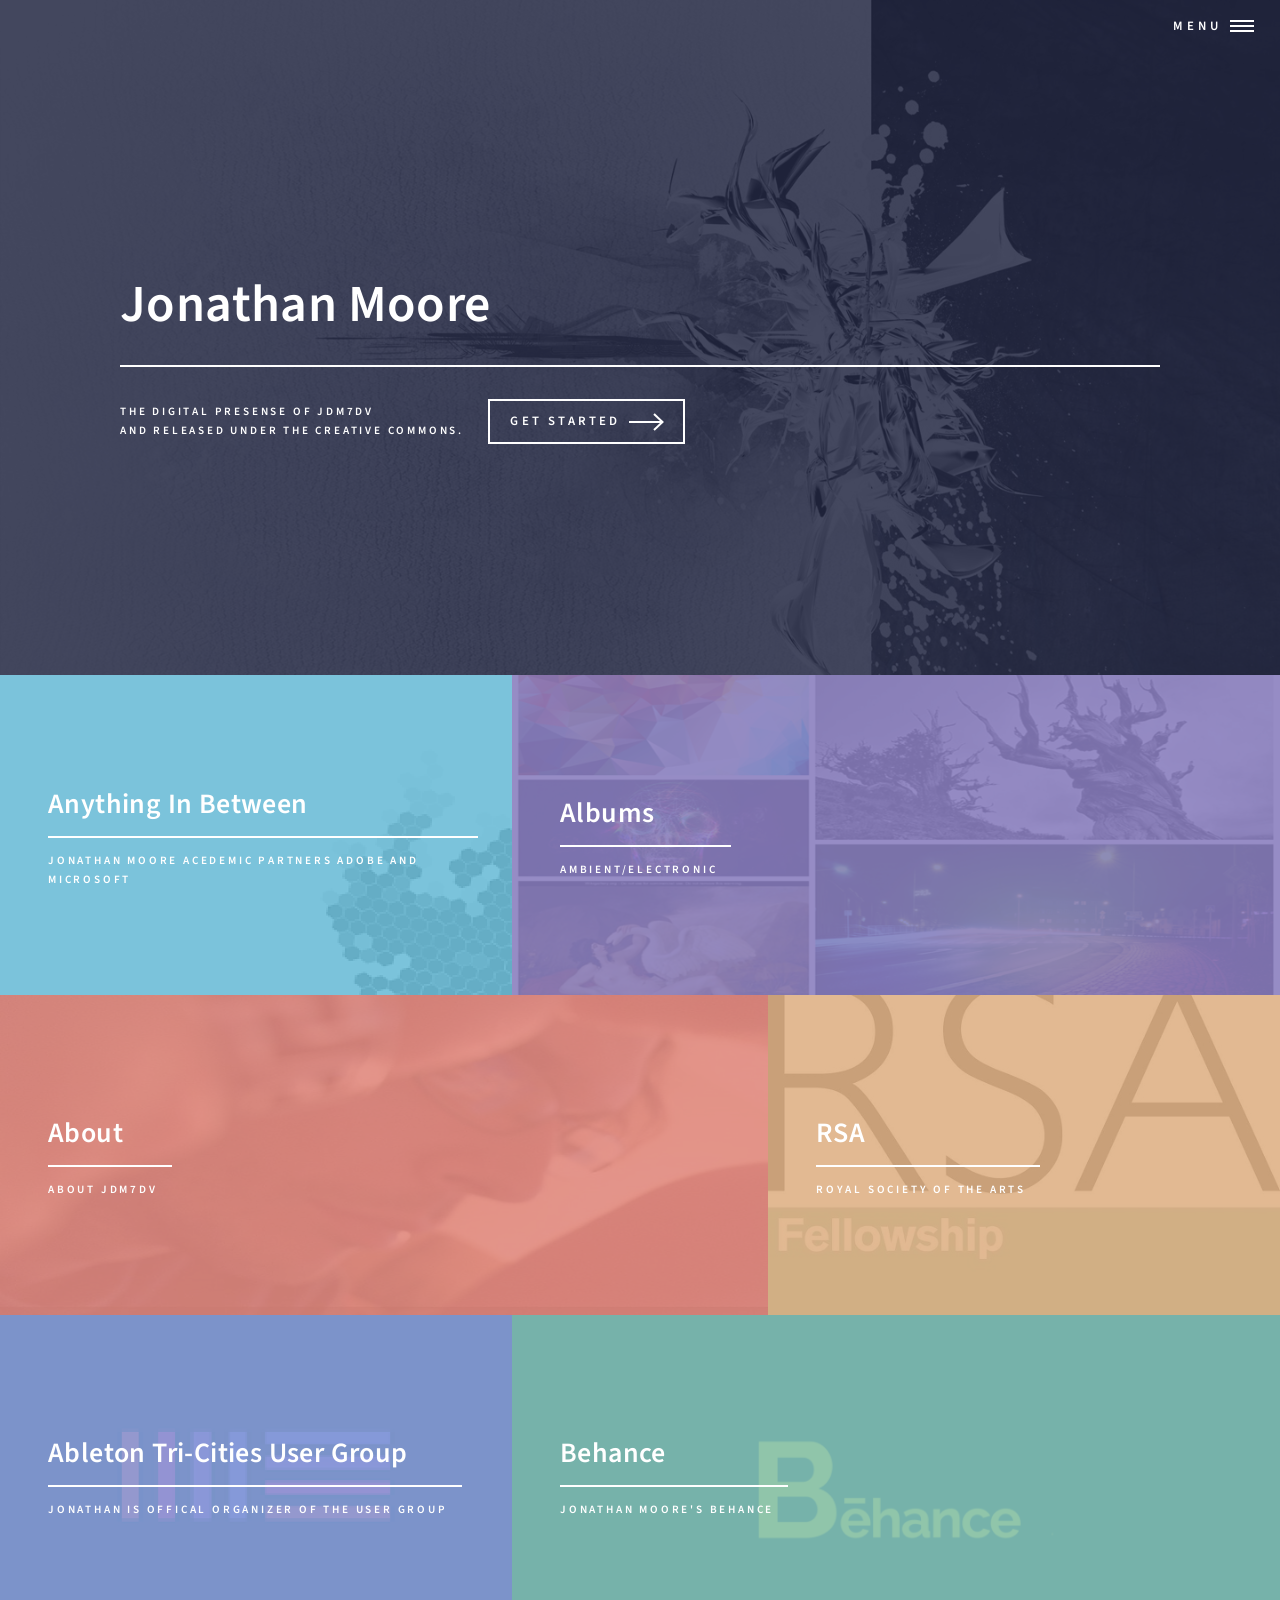
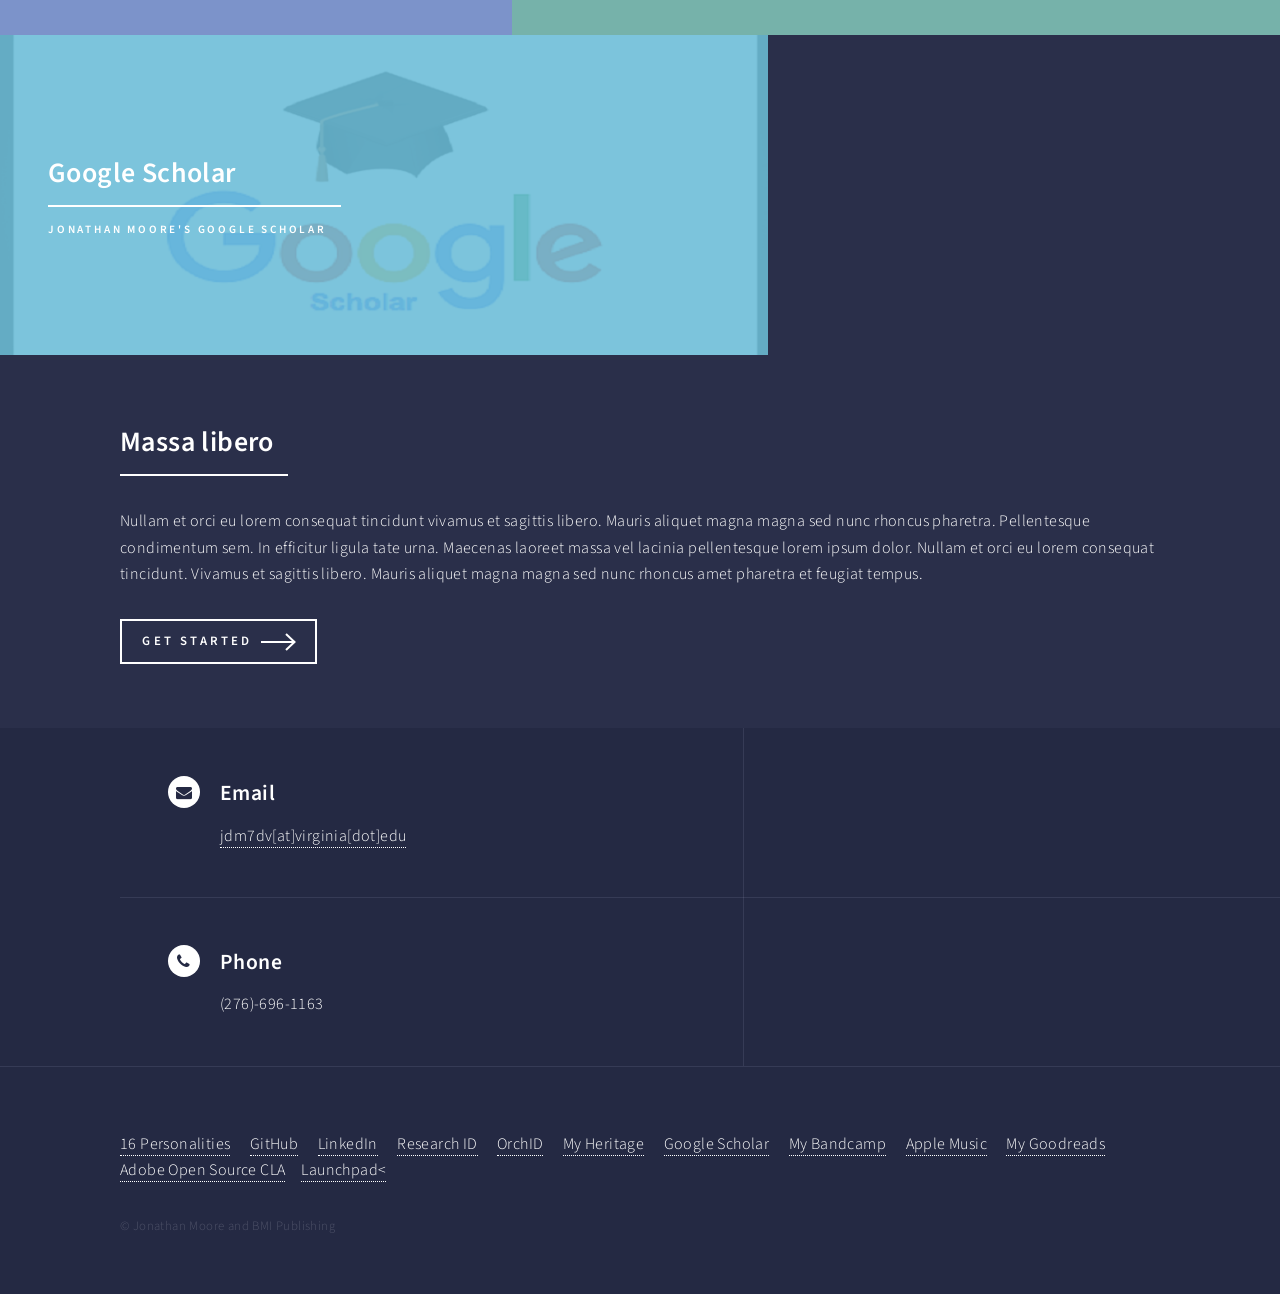
<file: artist/index.html>
<!DOCTYPE HTML>
<!--
	Forty by HTML5 UP
	html5up.net | @ajlkn
	Free for personal and commercial use under the CCA 3.0 license (html5up.net/license)
-->
<html>
	<head>
		<title>The digital presense of jdm7dv</title>
		<meta charset="utf-8" />
		<meta name="viewport" content="width=device-width, initial-scale=1, user-scalable=no" />
		<!--[if lte IE 8]><script src="assets/js/ie/html5shiv.js"></script><![endif]-->
        <link rel="stylesheet" href="assets/css/main.css" />
        <!--[if lte IE 9]><link rel="stylesheet" href="assets/css/ie9.css" /><![endif]-->
		<!--[if lte IE 8]><link rel="stylesheet" href="assets/css/ie8.css" /><![endif]-->
	</head>
	<body>

		<!-- Wrapper -->
			<div id="wrapper">

				<!-- Header -->
					<header id="header" class="alt">
					  <nav>
							<a href="#menu">Menu</a>
						</nav>
					</header>

				<!-- Menu -->
					<nav id="menu">
						<ul class="links">
							<li><a href="index.html">Home</a></li>
							<li><a href="albums.html">Albums</a></li>
                            <li><a href="gallery/index.html">Gallery</a></li>
                            <li><a href="https://www.blogger.com/profile/04845957680564475468">Blog</a></li>
                            <li><a href="https://social.jonathanmoore.net">Social</a></li>
                            <li><a href="https://store.cdbaby.com/Artist/JonathanMoore">CDBaby</a></li>
                            <li><a href="https://jdm7dv.bandcamp.com/">Bandcamp</a>
							<li><a href="about.html">About</a></li>
							
						</ul>
						<ul class="actions vertical">
							<li><a href="#" class="button special fit">Get Started</a></li>
							<li><a href="#" class="button fit">Log In</a></li>
						</ul>
					</nav>

				<!-- Banner -->
					<section id="banner" class="major">
						<div class="inner">
							<header class="major">
								<h1>Jonathan Moore</h1>
							</header>
							<div class="content">
								<p>The digital presense of jdm7dv<br />
								and released under the Creative Commons.</p>
								<ul class="actions">
									<li><a href="#one" class="button next scrolly">Get Started</a></li>
								</ul>
							</div>
						</div>
					</section>

				<!-- Main -->
					<div id="main">

						<!-- One -->
							<section id="one" class="tiles">
								<article>
									<span class="image">
										<img src="images/pic01.jpg" alt="" />
									</span>
									<header class="major">
										<h3><a href="https://github.com/intj-t" class="link">Anything In Between</a></h3>
										<p>Jonathan Moore Acedemic Partners Adobe and Microsoft</p>
									</header>
								</article>
								<article>
									<span class="image">
										<img src="images/pic02.jpg" alt="" />
									</span>
									<header class="major">
										<h3><a href="albums.html" class="link">Albums</a></h3>
										<p>Ambient/Electronic</p>
									</header>
								</article>
								<article>
									<span class="image">
										<img src="images/Jonathan_Moore.jpg" alt="" />
									</span>
									<header class="major">
										<h3><a href="about.html" class="link">About</a></h3>
										<p>About jdm7dv</p>
									</header>
								</article>
								<article>
									<span class="image">
										<img src="images/RSA-logo.jpg" alt="" />
									</span>
									<header class="major">
										<h3><a href="https://www.thersa.org/" class="link">RSA</a></h3>
										<p>Royal Society of the Arts</p>
									</header>
								</article>
								<article>
									<span class="image">
										<img src="images/35839010.jpg" alt="" />
									</span>
									<header class="major">
										<h3><a href="https://www.ableton.com/en/community/user-groups/tri-cities-ableton-user-group/" class="link">Ableton Tri-Cities User Group</a></h3>
										<p>Jonathan is offical organizer of the user group</p>
									</header>
								</article>
								<!--<article>
									<span class="image">
										<img src="images/re_vst.jpg" alt="" />
									</span>
									<header class="major">
										<h3><a href="re_vst.html" class="link">Rack Extentions and VST's</a></h3>
										<p>2020</p>
									</header>
								</article>-->
                                <article>
									<span class="image">
										<img src="images/behance.gif" alt="" />
									</span>
									<header class="major">
										<h3><a href="gallery/index.html" class="link">Behance</a></h3>
										<p>Jonathan Moore's Behance</p>
									</header>
								</article>
                                <article>
									<span class="image">
										<img src="images/gogle.png" alt="" />
									</span>
									<header class="major">
										<h3><a href="https://scholar.google.com/citations?hl=en&user=aBc-Oc8AAAAJ" class="link">Google Scholar</a></h3>
										<p>Jonathan Moore's Google Scholar</p>
									</header>
								</article>
                                
							</section>

						<!-- Two -->
							<section id="two">
								<div class="inner">
									<header class="major">
										<h2>Massa libero</h2>
									</header>
									<p>Nullam et orci eu lorem consequat tincidunt vivamus et sagittis libero. Mauris aliquet magna magna sed nunc rhoncus pharetra. Pellentesque condimentum sem. In efficitur ligula tate urna. Maecenas laoreet massa vel lacinia pellentesque lorem ipsum dolor. Nullam et orci eu lorem consequat tincidunt. Vivamus et sagittis libero. Mauris aliquet magna magna sed nunc rhoncus amet pharetra et feugiat tempus.</p>
									<ul class="actions">
										<li><a href="landing.html" class="button next">Get Started</a></li>
									</ul>
								</div>
							</section>

					</div>

				<!-- Contact -->
					<section id="contact">
						<div class="inner">
							<!--<section>
								<form method="post" action="#">
									<div class="field half first">
										<label for="name">Name</label>
										<input type="text" name="name" id="name" />
									</div>
									<div class="field half">
										<label for="email">Email</label>
										<input type="text" name="email" id="email" />
									</div>
									<div class="field">
										<label for="message">Message</label>
										<textarea name="message" id="message" rows="6"></textarea>
									</div>
									<ul class="actions">
										<li><input type="submit" value="Send Message" class="special" /></li>
										<li><input type="reset" value="Clear" /></li>
									</ul>
								</form>
							</section>-->
							<section class="split">
								<section>
									<div class="contact-method">
										<span class="icon alt fa-envelope"></span>
										<h3>Email</h3>
										<a href="#">jdm7dv[at]virginia[dot]edu</a>
									</div>
								</section>
								<section>
									<div class="contact-method">
										<span class="icon alt fa-phone"></span>
										<h3>Phone</h3>
										<span>(276)-696-1163</span>
									</div>
								</section>								
							</section>
						</div>
					</section>

				<!-- Footer -->
					<footer id="footer">
						<div class="inner">
							<ul class="icons">
								<!--<li><a href="#" class="icon alt fa-twitter"><span class="label">Twitter</span></a></li>
								<li><a href="#" class="icon alt fa-facebook"><span class="label">Facebook</span></a></li>-->
								<li><a href="https://www.16personalities.com/profiles/2ebeedfa55fbe" ><span class="label">16 Personalities</span></a></li>
								<li><a href="https://github.com/jdm7dv" ><span class="label">GitHub</span></a></li>
								<li><a href="https://www.linkedin.com/in/jdm7dv/" ><span class="label">LinkedIn</span></a></li>
                                <li><a href="http://www.researcherid.com/rid/O-6842-2016" ><span class="label">Research ID</span></a></li>
                                <li><a href="https://orcid.org/0000-0002-3929-2958" ><span class="label">OrchID</span></a></li>
                                <li><a href="https://www.myheritage.com/member-831976881_1/jonathan-moore?public=1&originalSiteID=532733941" ><span class="label">My Heritage</span></a></li>
                                <li><a href="https://scholar.google.com/citations?hl=en&user=aBc-Oc8AAAAJ" ><span class="label">Google Scholar</span></a></li>                                
	                            <li><a href="https://jdm7dv.bandcamp.com" ><span class="label">My Bandcamp</span></a></li>
                                <li><a href="https://itunes.apple.com/us/album/ambient-moments-vol-1/1295436715" ><span class="label">Apple Music</span></a></li>
	                            <li><a href="https://www.goodreads.com/user/show/72426002-jonathan-moore" ><span class="label">My Goodreads</span></a></li>
                                <li><a href="http://opensource.adobe.com/cla.html" ><span class="label">Adobe Open Source CLA</span></a>
                                <li><a href="https://github.com/jdm7dv/jdm7dv.github.io.git"><span class="label">Launchpad</span><</a>
							</ul>
							<ul class="copyright">
								<li>&copy; Jonathan Moore and BMI Publishing</li>
							</ul>
						</div>
					</footer>


			</div>

		<!-- Scripts -->
			<script src="assets/js/jquery.min.js"></script>
			<script src="assets/js/jquery.scrolly.min.js"></script>
			<script src="assets/js/jquery.scrollex.min.js"></script>
			<script src="assets/js/skel.min.js"></script>
			<script src="assets/js/util.js"></script>
			<!--[if lte IE 8]><script src="assets/js/ie/respond.min.js"></script><![endif]-->
			<script src="assets/js/main.js"></script>
            

	</body>
</html>
</file>
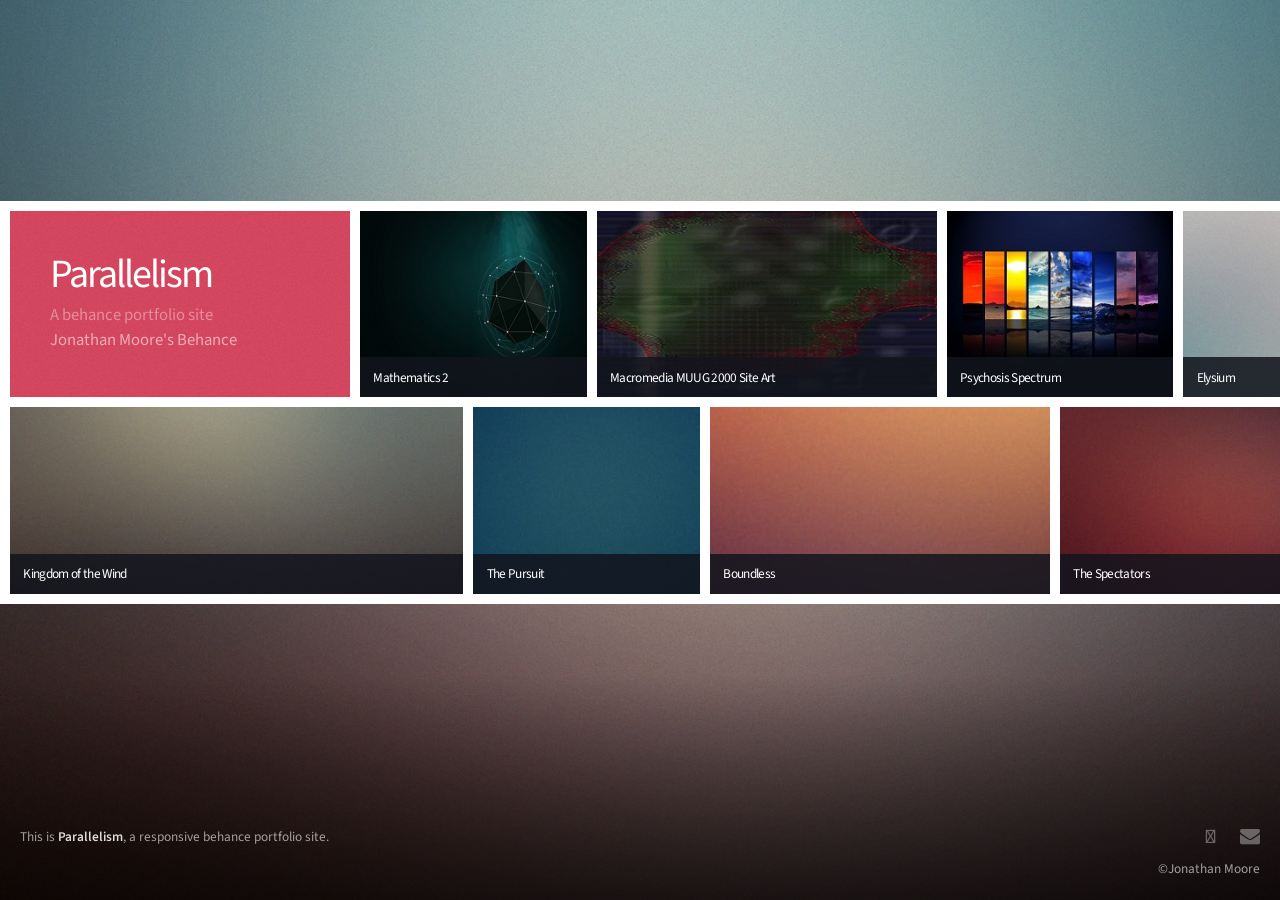
<file: gallery/index.html>
<!DOCTYPE HTML>
<!--
	Parallelism by HTML5 UP
	html5up.net | @ajlkn
	Free for personal and commercial use under the CCA 3.0 license (html5up.net/license)
-->
<html>
	<head>
		<title>Parallelism</title>
		<meta charset="utf-8" />
		<meta name="viewport" content="width=device-width, initial-scale=1, user-scalable=no" />
		<link rel="stylesheet" href="assets/css/main.css" />
		<noscript><link rel="stylesheet" href="assets/css/noscript.css" /></noscript>
	</head>
	<body class="is-preload">

		<!-- Wrapper -->
			<div id="wrapper">

				<!-- Main -->
					<section id="main">

						<!-- Items -->
							<div class="items">

								<div class="item intro span-2">
									<h1>Parallelism</h1>
									<p>A behance portfolio site<br />
                                     <a href="https://www.behance.net/jdm7dv">Jonathan Moore's Behance</a>   
									</p>
								</div>

								<article class="item thumb span-1">
									<h2>Mathematics 2</h2>
									<a href="images/fulls/01.jpg" class="image"><img src="images/thumbs/01.jpg" alt=""></a>
								</article>

								<article class="item thumb span-2">
									<h2>Macromedia MUUG 2000 Site Art</h2>
									<a href="images/fulls/02.jpg" class="image"><img src="images/thumbs/02.jpg" alt=""></a>
								</article>

								<article class="item thumb span-1">
									<h2>Psychosis Spectrum</h2>
									<a href="images/fulls/03.jpg" class="image"><img src="images/thumbs/03.jpg" alt=""></a>
								</article>

								<article class="item thumb span-1">
									<h2>Elysium</h2>
									<a href="images/fulls/04.jpg" class="image"><img src="images/thumbs/04.jpg" alt=""></a>
								</article>

								<article class="item thumb span-3">
									<h2>Kingdom of the Wind</h2>
									<a href="images/fulls/05.jpg" class="image"><img src="images/thumbs/05.jpg" alt=""></a>
								</article>

								<article class="item thumb span-1">
									<h2>The Pursuit</h2>
									<a href="images/fulls/06.jpg" class="image"><img src="images/thumbs/06.jpg" alt=""></a>
								</article>

								<article class="item thumb span-2">
									<h2>Boundless</h2>
									<a href="images/fulls/07.jpg" class="image"><img src="images/thumbs/07.jpg" alt=""></a>
								</article>

								<article class="item thumb span-2">
									<h2>The Spectators</h2>
									<a href="images/fulls/08.jpg" class="image"><img src="images/thumbs/08.jpg" alt=""></a>
								</article>

							</div>

						<!-- Items -->
							<div class="items">

								<article class="item thumb span-3"><h2>Kingdom of the Wind</h2><a href="images/fulls/05.jpg" class="image"><img src="images/thumbs/05.jpg" alt=""></a></article>
								<article class="item thumb span-1"><h2>The Pursuit</h2><a href="images/fulls/06.jpg" class="image"><img src="images/thumbs/06.jpg" alt=""></a></article>
								<article class="item thumb span-2"><h2>Boundless</h2><a href="images/fulls/07.jpg" class="image"><img src="images/thumbs/07.jpg" alt=""></a></article>
								<article class="item thumb span-2"><h2>The Spectators</h2><a href="images/fulls/08.jpg" class="image"><img src="images/thumbs/08.jpg" alt=""></a></article>
								<article class="item thumb span-1"><h2>Mathemathics 2</h2><a href="images/fulls/01.jpg" class="image"><img src="images/thumbs/01.jpg" alt=""></a></article>
								<article class="item thumb span-2"><h2>Macromedia MUUG 2000 Site Art</h2><a href="images/fulls/02.jpg" class="image"><img src="images/thumbs/02.jpg" alt=""></a></article>
								<article class="item thumb span-1"><h2>Psychosis Spectrum</h2><a href="images/fulls/03.jpg" class="image"><img src="images/thumbs/03.jpg" alt=""></a></article>
								<article class="item thumb span-2"><h2>Kingdom of the Wind</h2><a href="images/fulls/05.jpg" class="image"><img src="images/thumbs/05.jpg" alt=""></a></article>
								<article class="item thumb span-1"><h2>Elysium</h2><a href="images/fulls/04.jpg" class="image"><img src="images/thumbs/04.jpg" alt=""></a></article>

							</div>

					</section>

				<!-- Footer -->
					<section id="footer">
						<section>
							<p>This is <strong>Parallelism</strong>, a responsive behance portfolio site.</p>
						</section>
						<section>
							<ul class="icons">
								<li><a href="https://www.behance.net/jdm7dv" class="fab fa-behance"><span class="label">Behance</span></a></li>
								<li><a href="#" class="icon fa-envelope"><span class="label">Email</span></a></li>
							</ul>
							<ul class="copyright">
								<li>&copy;Jonathan Moore</li>
							</ul>
						</section>
					</section>

			</div>

		<!-- Scripts -->
			<script src="assets/js/jquery.min.js"></script>
			<script src="assets/js/jquery.poptrox.min.js"></script>
			<script src="assets/js/browser.min.js"></script>
			<script src="assets/js/breakpoints.min.js"></script>
			<script src="assets/js/util.js"></script>
			<script src="assets/js/main.js"></script>

	</body>
</html>
</file>
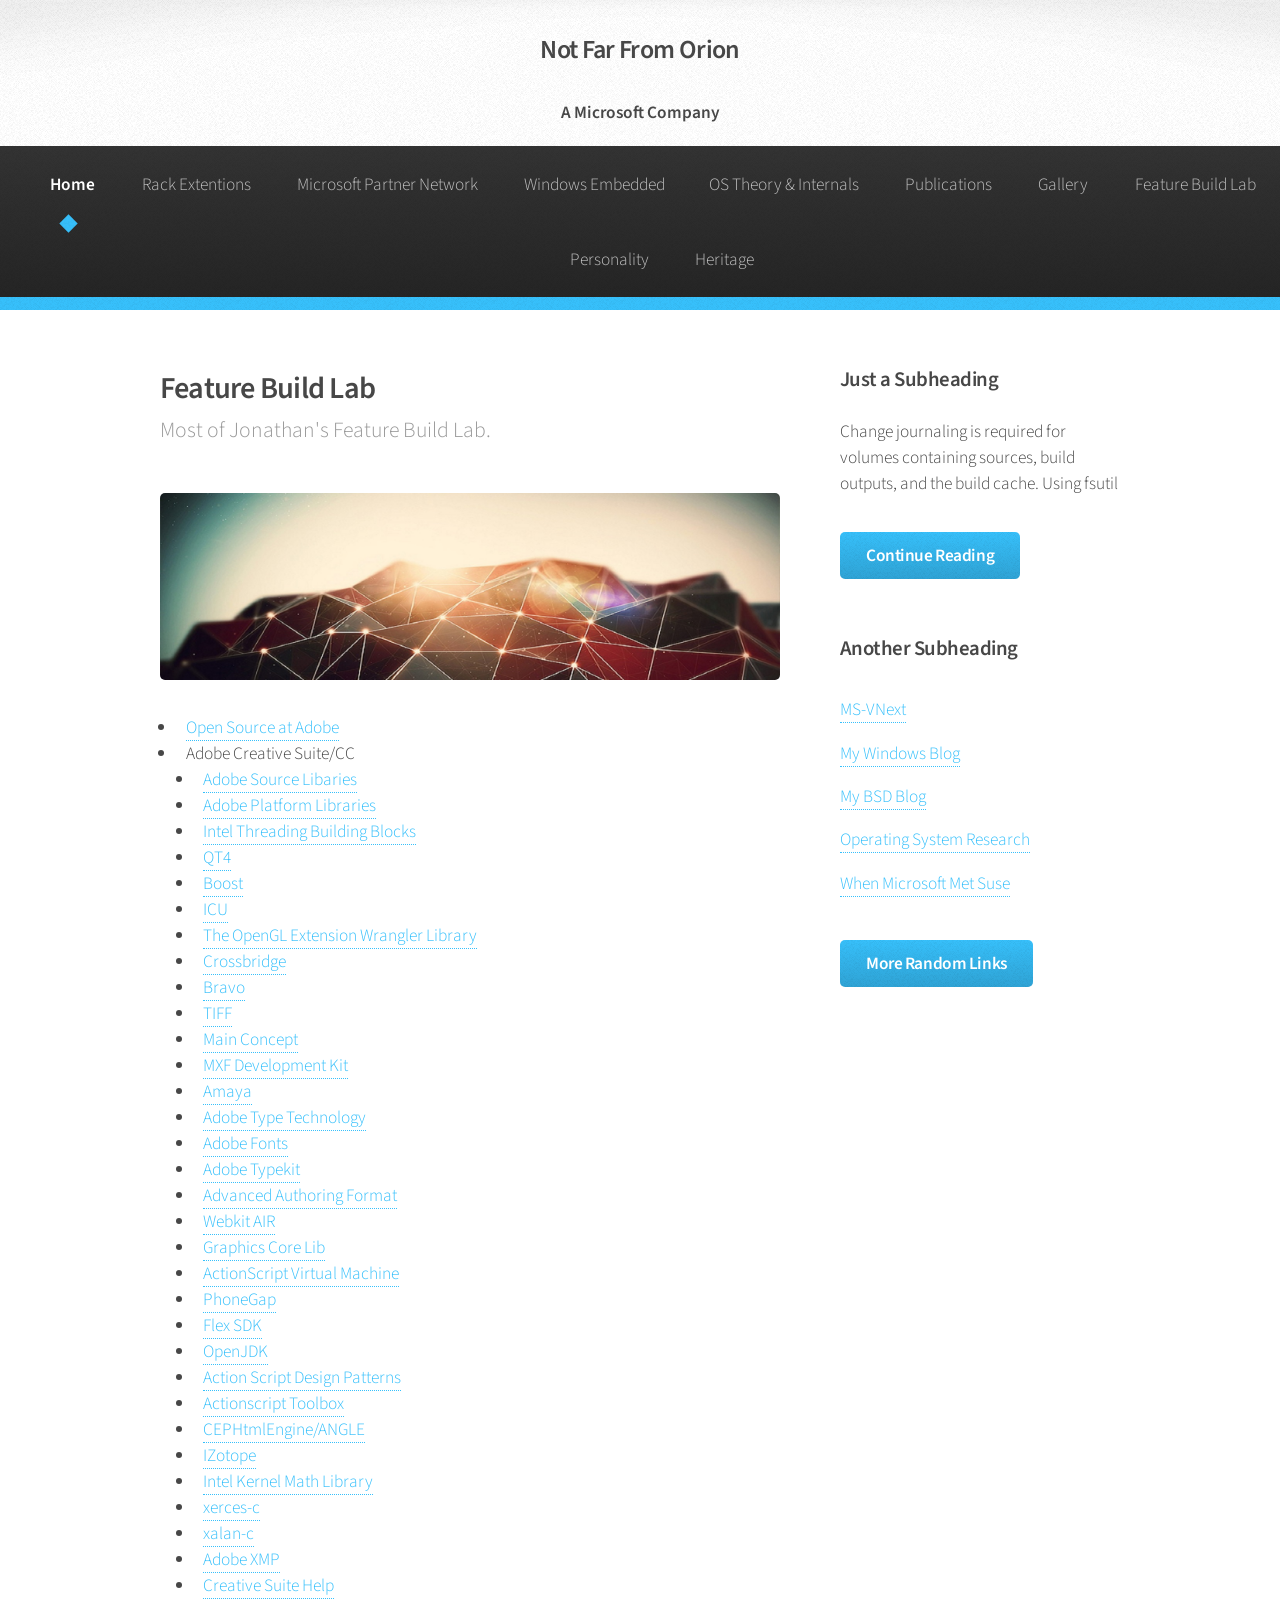
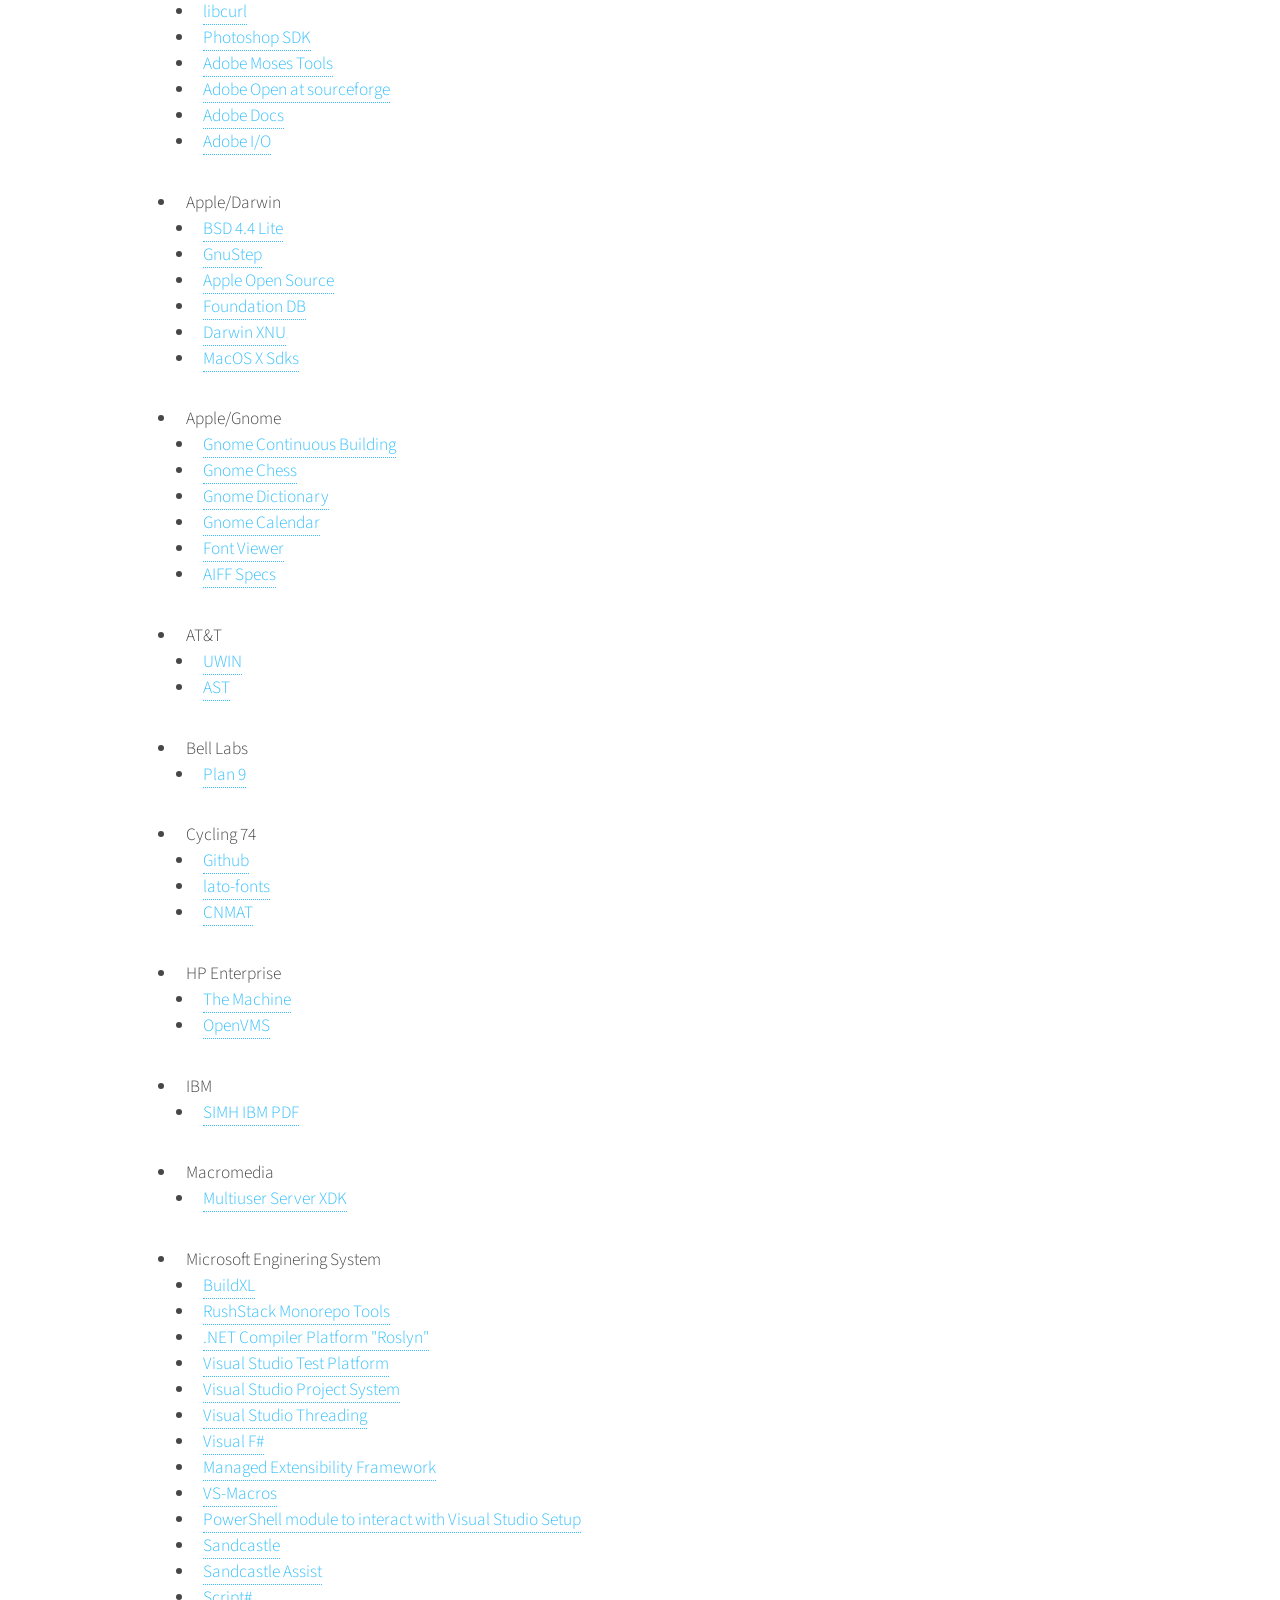
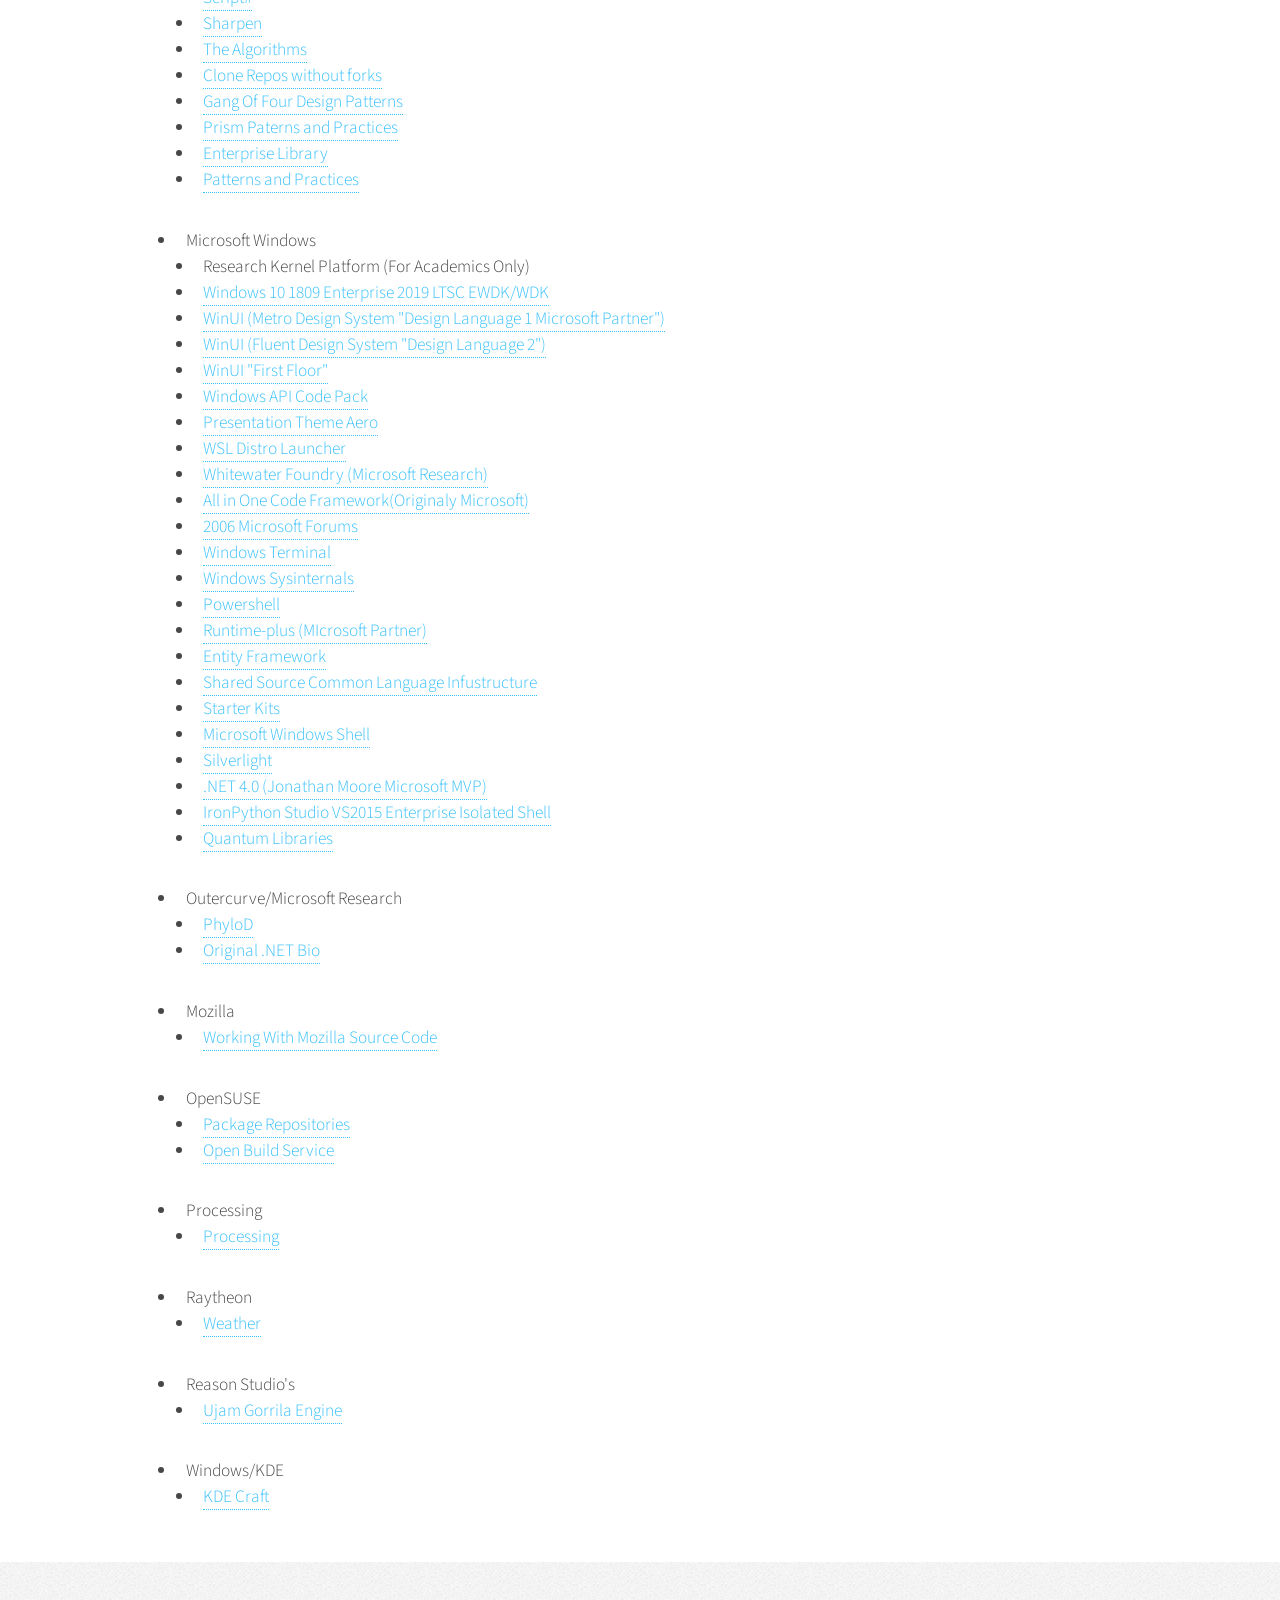
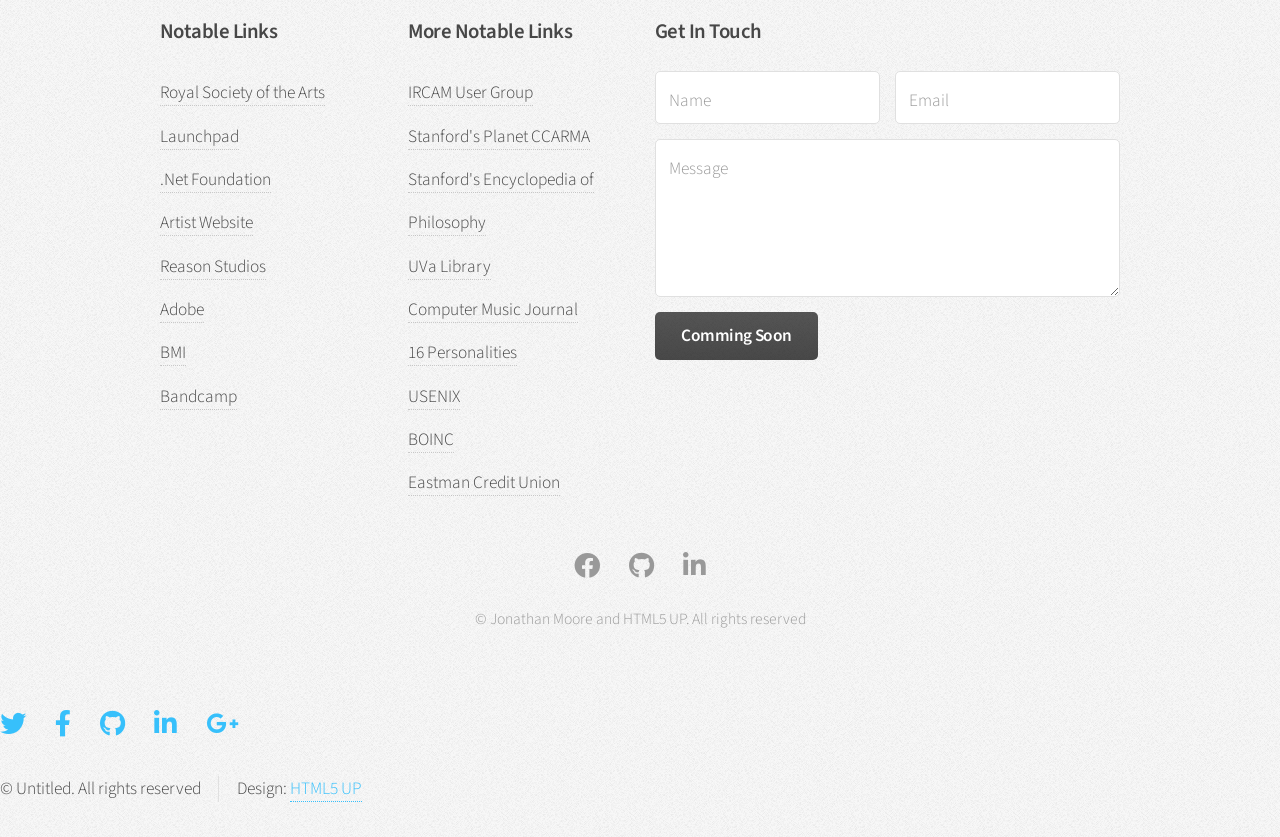
<file: fbl.html>
<!DOCTYPE HTML>
<!--
	Arcana by HTML5 UP
	html5up.net | @ajlkn
	Free for personal and commercial use under the CCA 3.0 license (html5up.net/license)
-->
<html>
	<head>
		<title>Right Sidebar - Arcana by HTML5 UP</title>
		<meta charset="utf-8" />
		<meta name="viewport" content="width=device-width, initial-scale=1, user-scalable=no" />
		<link rel="stylesheet" href="assets/css/main.css" />
	</head>
	<body class="is-preload">
		<div id="page-wrapper">

			<!-- Header -->
				<div id="header">

					<!-- Logo -->
						<h1><a href="index.html" id="logo">Not Far From Orion</a></h1>
                        <h4>A Microsoft Company</h4>

					<!-- Nav -->
						<nav id="nav">
							<ul>
								<li class="current"><a href="index.html">Home</a></li>
								<!--<li>
									<a href="#">Dropdown</a>
									<ul>
										<li><a href="#">Lorem dolor</a></li>
										<li><a href="#">Magna phasellus</a></li>
										<li><a href="#">Etiam sed tempus</a></li>
										<li>
											<a href="#">Submenu</a>
											<ul>
												<li><a href="#">Lorem dolor</a></li>
												<li><a href="#">Phasellus magna</a></li>
												<li><a href="#">Magna phasellus</a></li>
												<li><a href="#">Etiam nisl</a></li>
												<li><a href="#">Veroeros feugiat</a></li>
											</ul>
										</li>
										<li><a href="#">Veroeros feugiat</a></li>
									</ul>
								</li>-->
								<li><a href="racks.html">Rack Extentions</a></li>
                                 <li><a href="https://partner.microsoft.com/en-us/">Microsoft Partner Network</a></li>
                                <li><a href="">Windows Embedded</a>
                                <li><a href="">OS Theory & Internals</a></li>
								<li><a href="https://loop.frontiersin.org/people/574629">Publications</a></li>
								<!--<li><a href="https://www.reverbnation.com/intj">Albums</a></li>-->
								<li><a href="gallery/index.html">Gallery</a></li>                                
                                <li><a href="fbl.html">Feature Build Lab</a></li>
                                <li><a href="personality.html">Personality</a></li>
                               <li><a href="heritage.html">Heritage</a></li>
							</ul>
						</nav>

				</div>

			<!-- Main -->
				<section class="wrapper style1">
					<div class="container">
						<div class="row gtr-200">
							<div class="col-8 col-12-narrower">
								<div id="content">

									<!-- Content -->

										<article>
											<header>
												<h2>Feature Build Lab</h2>
												<p>Most of Jonathan's Feature Build Lab.</p>
											</header>

											<span class="image featured"><img src="images/banner.jpg" alt="" /></span>                                            
                                            <ul>
                                                
                                            <li><a href="https://opensource.adobe.com/">Open Source at Adobe</a>
                                                
                                            <li>Adobe Creative Suite/CC</li>
                                            <ul>    
                                            <li><a href="http://stlab.adobe.com/">Adobe Source Libaries</a></li>
                                            <li><a href="https://stlab.adobe.com/platform_libraries_toc.html">Adobe Platform Libraries</a></li>
                                            <li><a href="https://www.threadingbuildingblocks.org/download">Intel Threading Building Blocks</a></li>
                                            <li><a href="https://download.qt.io/">QT4</a></li> 
                                            <li><a href="https://www.boost.org/">Boost</a></li> 
                                            <li><a href="http://site.icu-project.org/">ICU</a></li>
                                            <li><a href="http://glew.sourceforge.net">The OpenGL Extension Wrangler Library</a></li>
                                            <li><a href="https://adobe-flash.github.io/crossbridge/">Crossbridge</a></li>
                                            <li><a href="">Bravo</a></li> 
                                            <li><a href="http://www.libtiff.org/">TIFF</a></li>
                                            <li><a href="https://www.mainconcept.com/us.html">Main Concept</a></li> 
                                            <li><a href="https://www.mog-technologies.com/">MXF Development Kit</a></li>
                                            <li><a href="https://www.w3.org/Amaya/">Amaya</a></li>
                                            <li><a href="https://www.adobe.com/devnet/opentype.html">Adobe Type Technology</a></li>
                                            <li><a href="https://github.com/adobe-fonts">Adobe Fonts</a></li> 
                                            <li><a href="https://github.com/typekit">Adobe Typekit</a></li>
                                            <li><a href="http://aaf.sourceforge.net/">Advanced Authoring Format</a></li>
                                            <li><a href="https://github.com/adobe/WebkitAIR">Webkit AIR</a></li>
                                             <li><a href="https://github.com/adobe-flash/graphicscorelib">Graphics Core Lib</a></li>
                                             <li><a href="https://github.com/adobe/avmplus">ActionScript Virtual Machine</a></li>
                                             <li><a href="https://github.com/phonegap/">PhoneGap</a></li>
                                             <li><a href="https://www.adobe.com/devnet/flex/flex-sdk-download.html">Flex SDK</a></li>
                                             <li><a href="https://openjdk.java.net/">OpenJDK</a></li>
                                             <li><a href="https://www.amazon.com/ActionScript-3-0-Design-Patterns-Programming/dp/0596528469">Action Script Design Patterns</a></li>
                                             <li><a href="https://www.mindomo.com/mindmap/actionscript-toolbox-bde05e859934ae19c69005fcae879853">Actionscript Toolbox</a></li>
                                             <li><a href="https://chromium.googlesource.com/angle/angle/+/master/README.md">CEPHtmlEngine/ANGLE</a></li>
                                                <li><a href="https://en.wikipedia.org/wiki/IZotope">IZotope</a></li>
                                                <li><a href="https://software.intel.com/en-us/mkl">Intel Kernel Math Library</a></li>
                                                <li><a href="https://xerces.apache.org/xerces-c/">xerces-c</a></li>
                                                <li><a href="https://xml.apache.org/xalan-c">xalan-c</a></li>
                                                <li><a href="https://www.adobe.com/devnet/xmp.html">Adobe XMP</a></li>
                                                <li><a Href="https://helpx.adobe.com/creative-suite.html">Creative Suite Help</a></li>
                                                <li><a Href="https://curl.haxx.se/">libcurl</a></li>
                                                <li><a Href="https://www.adobe.com/devnet/photoshop/sdk.html">Photoshop SDK</a></li>
                                                <li><a Href="https://blogs.adobe.com/globalization/2012/05/23/adobe-moses-tools-now-available-for-windows/">Adobe Moses Tools</a></li>
                                                <li><a Href="https://sourceforge.net/adobe/wiki/Home/">Adobe Open at sourceforge</a></li>
                                                <li><a Href="https://github.com/AdobeDocs">Adobe Docs</a>
                                                <li><a Href="https://github.com/adobeio">Adobe I/O</a>
                                            </ul>
                                            </ul>
                                            <ul>
                                            <li>Apple/Darwin</li>
                                            <ul>
                                            <li><a href="https://github.com/sergev/4.4BSD-Lite2">BSD 4.4 Lite</a></li>
                                            <li><a href="http://www.gnustep.org/">GnuStep</a></li>    
                                            <li><a href="https://opensource.apple.com/">Apple Open Source</a></li> 
                                            <li><a href="https://github.com/apple/foundationdb">Foundation DB</a></li>
                                            <li><a href="https://github.com/apple/darwin-xnu">Darwin XNU</a></li>
                                             <li><a href="https://github.com/jdm7dv/MacOSX-SDKs">MacOS X Sdks</a></li>   
                                            </ul>
                                            </ul>
                                            <ul>
                                            <li>Apple/Gnome</li>
                                            <ul>
                                            <li><a href="https://wiki.gnome.org/Projects/GnomeContinuous/Building">Gnome Continuous Building</a></li>
                                            <li><a href="https://github.com/GNOME/gnome-chess">Gnome Chess</a></li>
                                            <li><a href="https://github.com/GNOME/gnome-dictionary">Gnome Dictionary</a></li>
                                            <li><a href="https://github.com/GNOME/gnome-calendar">Gnome Calendar</a></li> 
                                            <li><a href="https://github.com/jdm7dv/gnome-font-viewer">Font Viewer</a></li>
                                                <li><a href="http://www-mmsp.ece.mcgill.ca/Documents/AudioFormats/AIFF/AIFF.html">AIFF Specs</a></li>
                                            </ul>
                                            </ul>
                                            <ul>
                                            <li>AT&T</li>
                                            <ul>
                                            <li><a href="https://github.com/att/uwin">UWIN</a></li>
                                            <li><a href="https://github.com/att/ast">AST</a></li>                                                                               
                                            </ul>
                                            </ul>
                                            <ul>
                                            <li>Bell Labs</li>
                                            <ul>
                                            <li><a href="https://9p.io/plan9/">Plan 9</a></li>
                                            </ul>
                                            </ul>
                                         
                                            <ul>
                                            <li>Cycling 74</li>
                                            <ul>
                                            <li><a href="https://github.com/Cycling74">Github</a></li>
                                            <li><a href="https://github.com/latofonts">lato-fonts</a></li>
                                            <li><a href="https://github.com/CNMAT">CNMAT</a></li>
                                            </ul>
                                            </ul>    
                                            <ul>   
                                                
                                            <li>HP Enterprise</li>
                                            <ul>
                                            <li><a href=" https://www.labs.hpe.com/memory-driven-computing/developer-toolkit">The Machine</a></li>
                                              <li><a href="https://buy.hpe.com/us/en/software/operating-systems/openvms/openvms-operating-systems/hpe-openvms/p/3364735">OpenVMS</a></li>
                                                </ul>
                                            </ul>                                
                                            
                                           
                                            <ul>
                                            <li>IBM</li>
                                            <ul>
                                            <li><a href="https://github.com/jdm7dv/simh">SIMH IBM PDF</a></li>                                              
                                            </ul>
                                            </ul>
                                            <ul>
                                            <li>Macromedia</li>
                                            <ul>
                                            <li><a href="https://github.com/intj-t/Multiuser-XDK">Multiuser Server XDK</a></li>                                              
                                            </ul>
                                            </ul>
											<ul>
                                            <li>Microsoft Enginering System</li>
                                            <ul>
                                            <li><a href="https://github.com/microsoft/BuildXL">BuildXL</a></li>
                                            <li><a href="https://github.com/microsoft/rushstack">RushStack Monorepo Tools</a></li>    
                                            <li><a href="https://github.com/dotnet/roslyn">.NET Compiler Platform "Roslyn"</a></li>
                                            <li><a href="https://github.com/microsoft/vstest">Visual Studio Test Platform </a></li> 
                                            <li><a href="https://github.com/dotnet/project-system">Visual Studio Project System</a></li> 
                                            <li><a href="https://github.com/microsoft/vs-threading">Visual Studio Threading</a></li>    
                                            <li><a href="https://github.com/dotnet/fsharp">Visual F#</a></li> 
                                            <li><a href="https://github.com/microsoft/vs-mef">Managed Extensibility Framework</a></li>
                                            <li><a href="https://github.com/microsoft/VS-Macros">VS-Macros</a></li>
                                            <li><a href="https://github.com/microsoft/vssetup.powershell">PowerShell module to interact with Visual Studio Setup</a></li>
                                            <li><a href="https://github.com/EWSoftware/SHFB">Sandcastle</a></li>
                                            <li><a href="https://github.com/paulushub/SandAssists">Sandcastle Assist</a></li>
                                            <li><a href="https://github.com/nikhilk/scriptsharp">Script#</a></li>
                                            <li><a href="https://github.com/mono/sharpen">Sharpen</a></li>
                                            <li><a href="https://github.com/TheAlgorithms">The Algorithms</a></li>
                                            <li><a href="https://github.com/doowb/clone-repos">Clone Repos without forks</a></li>
                                            <li><a href="https://www.dofactory.com/net/design-patterns">Gang Of Four Design Patterns</a></li>
                                            <li><a href="https://docs.microsoft.com/en-us/previous-versions/msp-n-p/ff648465(v=pandp.10)?redirectedfrom=MSDN">Prism Paterns and Practices</a></li>
                                            <li><a href="https://github.com/microsoftarchive/enterprise-library">Enterprise Library</a></li>
                                            <li><a href="https://docs.microsoft.com/en-us/previous-versions/msp-n-p/ff921345(v=pandp.10)?redirectedfrom=MSDN">Patterns and Practices</a></li>
                                                    
                                            </ul>
                                            </ul>
                                            <ul>
                                            <li>Microsoft Windows</li>
                                            <ul>    
                                            <li>Research Kernel Platform (For Academics Only)</li>
                                            <li><a href="https://docs.microsoft.com/en-us/windows-hardware/drivers/other-wdk-downloads">Windows 10 1809 Enterprise 2019 LTSC EWDK/WDK</a>
                                            <li><a href="https://github.com/dennismagno/metroframework-modern-ui">WinUI (Metro Design System "Design Language 1 Microsoft Partner")</a></li>   
                                            <li><a href="https://github.com/microsoft/microsoft-ui-xaml">WinUI (Fluent Design System "Design Language 2")</a></li>
                                            <li><a href="https://github.com/firstfloorsoftware/mui">WinUI "First Floor"</a></li>    
                                            <li><a href="https://github.com/aybe/Windows-API-Code-Pack-1.1">Windows API Code Pack</a></li> 
                                            <li><a href="https://github.com/gix/PresentationTheme.Aero">Presentation Theme Aero</a></li>
                                            <li><a href="https://github.com/microsoft/WSL-DistroLauncher">WSL Distro Launcher</a></li>
                                            <li><a href="https://github.com/WhitewaterFoundry">Whitewater Foundry (Microsoft Research)</a></li>
                                            <li><a href="https://github.com/intj-t/All-In-One-Code-Framework">All in One Code Framework(Originaly Microsoft)</a></li>
                                            <li><a href="https://github.com/intj-t/ASP.NET-Forums">2006 Microsoft Forums</a></li>
                                            <li><a href="https://github.com/microsoft/terminal">Windows Terminal</a></li>
                                            <li><a href="https://docs.microsoft.com/en-us/sysinternals/downloads/sysinternals-suite">Windows Sysinternals</a></li>
                                            <li><a href="https://github.com/PowerShell">Powershell</a></li>
                                            <li><a href="https://github.com/jdm7dv/runtime-plus">Runtime-plus (MIcrosoft Partner)</a></li>
                                            <li><a href="https://github.com/aspnet/EntityFramework6">Entity Framework</a></li>
                                            <li><a href="https://github.com/intj-t/sscli2.0">Shared Source Common Language Infustructure</a></li>
                                            <li><a href="https://github.com/jdm7dv/Starter-Kits">Starter Kits</a></li>
                                            <li><a href="https://github.com/oysteinkrog/WPF-Shell-Integration-Library"> Microsoft Windows Shell</a></li>
                                            <li><a href="https://github.com/jdm7dv/Silverlight">Silverlight</a></li>
                                            <li><a href="https://github.com/jdm7dv/dotnet4.0">.NET 4.0 (Jonathan Moore Microsoft MVP)</a></li>
                                            <li><a href="https://github.com/jdm7dv/IronPython-Studio">IronPython Studio VS2015 Enterprise Isolated Shell</a></li>  
                                                <li><a href="https://github.com/microsoft/quantumlibraries">Quantum Libraries</a></li>
                                            </ul>
                                            </ul>
                                            <ul>
                                                
                                                
                                            <li>Outercurve/Microsoft Research</li>
                                            <ul>    
                                            <li><a href="https://github.com/intj-t/PhyloD">PhyloD</a></li>
                                            <li><a href="https://github.com/intj-t/netbio">Original .NET Bio</a></li>   
                                            </ul>
                                            </ul>                      
                                            <ul>
                                            <li>Mozilla</li>
                                            <ul>    
                                            <li><a href="https://developer.mozilla.org/en-US/docs/Mozilla/Developer_guide/Source_Code">Working With Mozilla Source Code</a></li>                                           
                                            </ul>
                                            </ul>
                                            <ul>
                                            <li>OpenSUSE</li>
                                            <ul>
                                            <li><a href="https://en.opensuse.org/Package_repositories">Package Repositories</a></li> 
                                             <li><a href="https://openbuildservice.org/">Open Build Service</a></li>
                                            </ul>
                                            </ul>
                                            <ul>
                                            <li>Processing</li>
                                            <ul>
                                            <li><a href="https://github.com/processing">Processing</a></li> 
                                            </ul>
                                            </ul>
                                             <ul>
                                            <li>Raytheon</li>
                                            <ul>
                                            <li><a href="https://www.unidata.ucar.edu/software/awips2/">Weather</a></li> 
                                            </ul>
                                            </ul>
                                             <ul>
                                            <li>Reason Studio's</li>
                                            <ul>
                                            <li><a href="https://www.ujam.com/company/">Ujam Gorrila Engine</a></li> 
                                            </ul>
                                            </ul>
                                            
                                             <ul>
                                            <li>Windows/KDE</li>
                                            <ul>
                                            <li><a href="https://community.kde.org/Craft">KDE Craft</a></li>                                             
                                                </ul>
                                            </ul>                              
                                           
                                           
                                           
                                         
                                            
                                            
                                            
										</article>

								</div>
							</div>
							<div class="col-4 col-12-narrower">
								<div id="sidebar">

									<!-- Sidebar -->

										<section>
											<h3>Just a Subheading</h3>
											<p>Change journaling is required for volumes containing sources, build outputs, and the build cache. Using fsutil</p>
											<footer>
												<a href="#" class="button">Continue Reading</a>
											</footer>
										</section>

										<section>
											<h3>Another Subheading</h3>
											<ul class="links">
												<li><a href="http://ms-vnext.net/">MS-VNext</a></li>
												<li><a href="https://jdm7dvwindows.blogspot.com">My Windows Blog</a></li>
												<li><a href="https://jdm7dvfreebsd.blogspot.com/">My BSD Blog</a></li>
												<li><a href="https://jdm7dvos.blogspot.com">Operating System Research</a></li>
                                                <li><a href="https://www.zdnet.com/article/when-microsoft-met-suse-this-windows-linux-partnership-gets-stronger-every-day/">When Microsoft Met Suse</a></li>
											</ul>
											<footer>
												<a href="#" class="button">More Random Links</a>
											</footer>
										</section>

								</div>
							</div>
						</div>
					</div>
				</section>

			<!-- Footer -->
				<div id="footer">
					<div class="container">
						<div class="row">
							<section class="col-3 col-6-narrower col-12-mobilep">
								<h3>Notable Links</h3>
								<ul class="links">
									<li><a href="https://www.thersa.org/">Royal Society of the Arts</a></li>
									<li><a href="https://launchpad.net/">Launchpad</a></li>
									<li><a href="https://dotnetfoundation.org/">.Net Foundation</a></li>
                                    <li><a href="artist/index.html">Artist Website</a></li>
                                   <li><a href="https://www.propellerheads.com/developers">Reason Studios</a></li>
                                    <li><a href="https://www.adobe.com/">Adobe</a></li>
                                    <li><a href="http://repertoire.bmi.com/StartPage.aspx">BMI</a></li>
                                    <li><a href="https://jdm7dv.bandcamp.com/">Bandcamp</a></li>
								</ul>
							</section>
							<section class="col-3 col-6-narrower col-12-mobilep">
								<h3>More Notable Links</h3>
								<ul class="links">
									<li><a href="https://forumnet.ircam.fr/">IRCAM User Group</a></li>
									<li><a href="http://ccrma.stanford.edu/planetccrma/software/">Stanford's Planet CCARMA</a></li>
									<li><a href="https://plato.stanford.edu/index.html">Stanford's Encyclopedia of Philosophy</a></li>
									<li><a href="https://www.virginia.edu/academics/libraries">UVa Library</a></li>
                                    <li><a href="https://www.mitpressjournals.org/cmj">Computer Music Journal</a></li>
									<li><a href="https://www.16personalities.com/">16 Personalities</a></li>
									<li><a href="https://www.usenix.org/">USENIX</a></li>
                                    <li><a href="https://boinc.berkeley.edu/">BOINC</a></li>                                    
									<li><a href="https://www.ecu.org/">Eastman Credit Union</a></li>
								</ul>
							</section>
							<section class="col-6 col-12-narrower">
								<h3>Get In Touch</h3>
								<form>
									<div class="row gtr-50">
										<div class="col-6 col-12-mobilep">
											<input type="text" name="name" id="name" placeholder="Name" />
										</div>
										<div class="col-6 col-12-mobilep">
											<input type="email" name="email" id="email" placeholder="Email" />
										</div>
										<div class="col-12">
											<textarea name="message" id="message" placeholder="Message" rows="5"></textarea>
										</div>
										<div class="col-12">
											<ul class="actions">
												<li><input type="submit" class="button alt" value="Comming Soon" /></li>
											</ul>
										</div>
									</div>
								</form>
							</section>
						</div>
					</div>

					<!-- Icons -->
						<ul class="icons">
                            <li><a href="https://www.facebook.com/intjt" class="icon brands fa-facebook"><span class="label">Facebook</span></a></li>
								<li><a href="https://github.com/notfarfromorion" class="icon brands fa-github"><span class="label">GitHub</span></a></li>
							<li><a href="https://www.linkedin.com/in/jdm7dv/" class="icon brands fa-linkedin-in"><span class="label">LinkedIn</span></a></li>							
						</ul>
					<!-- Copyright -->
						<div class="copyright">
							<ul class="menu">
								<li>&copy; Jonathan Moore and HTML5 UP. All rights reserved</li>
							</ul>
						</div>

				</div>

		</div>

					<!-- Icons -->
						<ul class="icons">
							<li><a href="#" class="icon brands fa-twitter"><span class="label">Twitter</span></a></li>
							<li><a href="#" class="icon brands fa-facebook-f"><span class="label">Facebook</span></a></li>
							<li><a href="#" class="icon brands fa-github"><span class="label">GitHub</span></a></li>
							<li><a href="#" class="icon brands fa-linkedin-in"><span class="label">LinkedIn</span></a></li>
							<li><a href="#" class="icon brands fa-google-plus-g"><span class="label">Google+</span></a></li>
						</ul>

					<!-- Copyright -->
						<div class="copyright">
							<ul class="menu">
								<li>&copy; Untitled. All rights reserved</li><li>Design: <a href="http://html5up.net">HTML5 UP</a></li>
							</ul>
						</div>

				</div>

		</div>

		<!-- Scripts -->
			<script src="assets/js/jquery.min.js"></script>
			<script src="assets/js/jquery.dropotron.min.js"></script>
			<script src="assets/js/browser.min.js"></script>
			<script src="assets/js/breakpoints.min.js"></script>
			<script src="assets/js/util.js"></script>
			<script src="assets/js/main.js"></script>

	</body>
</html>
</file>
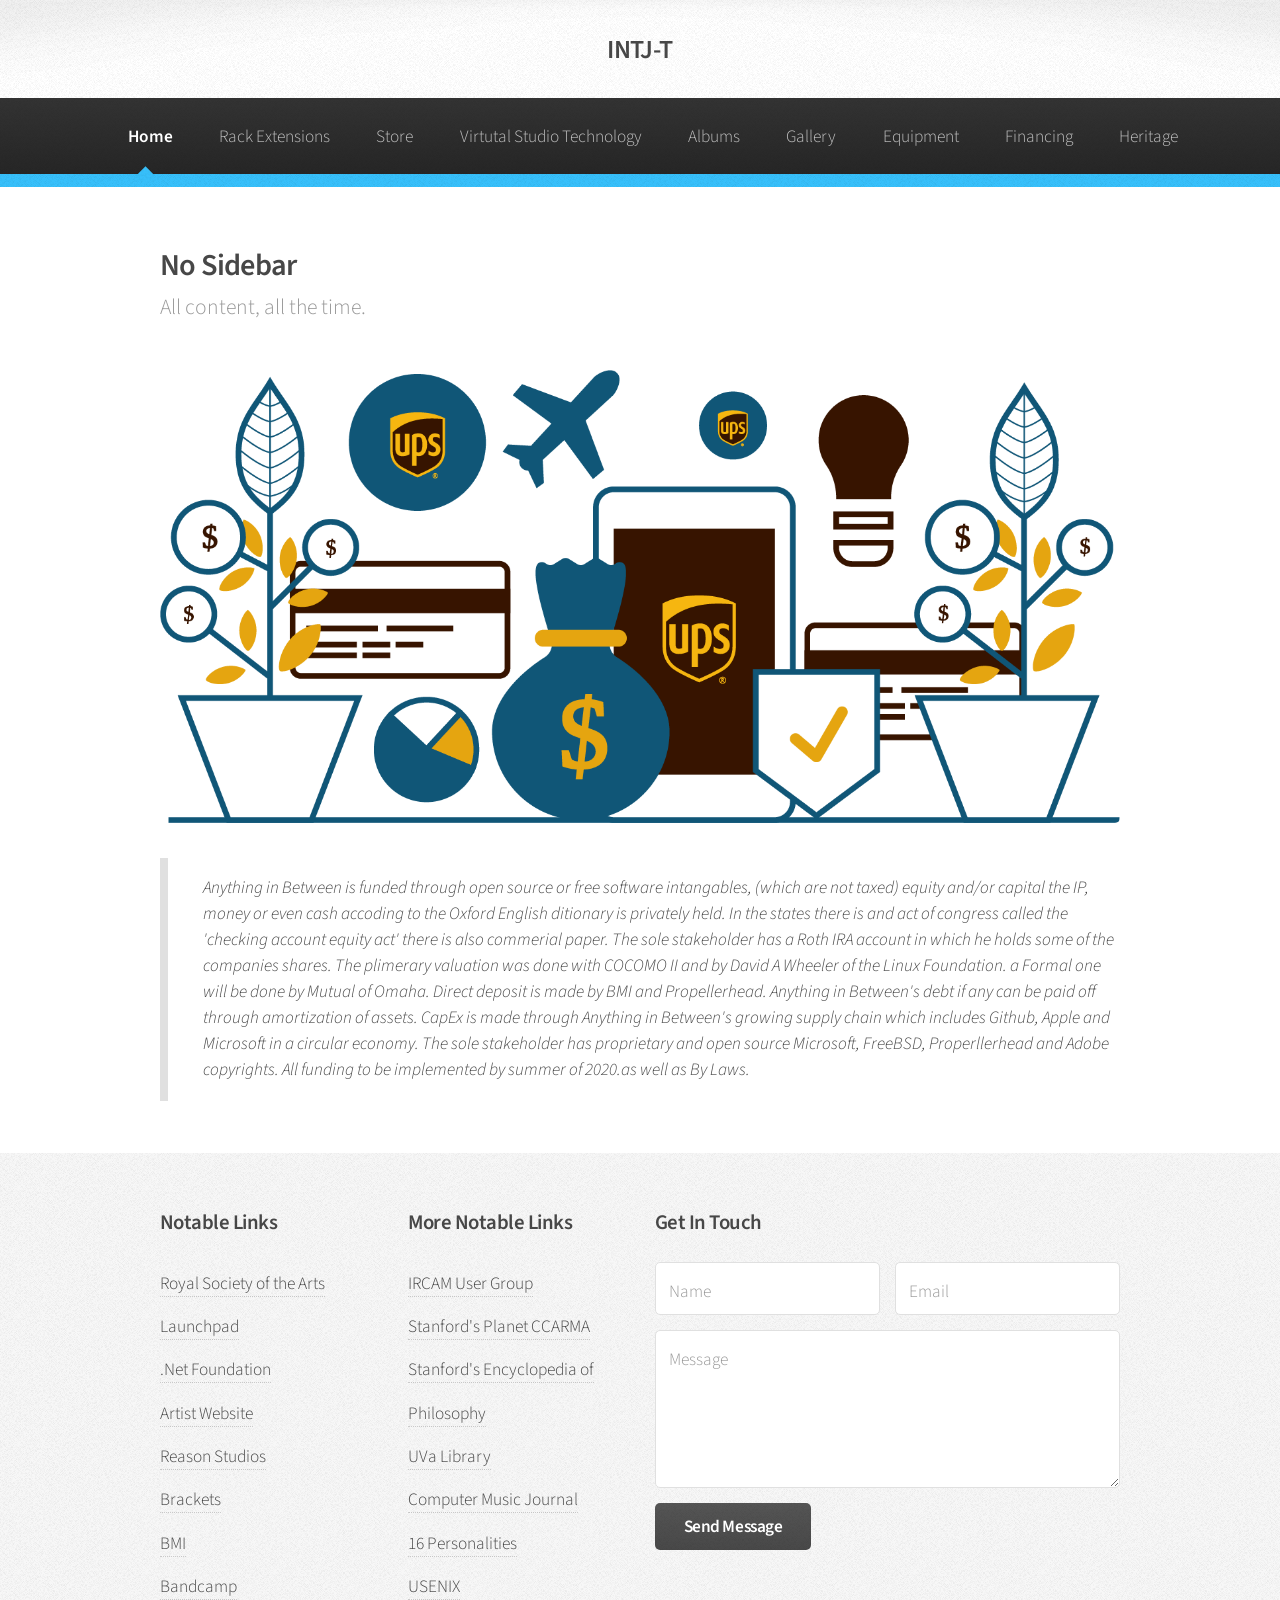
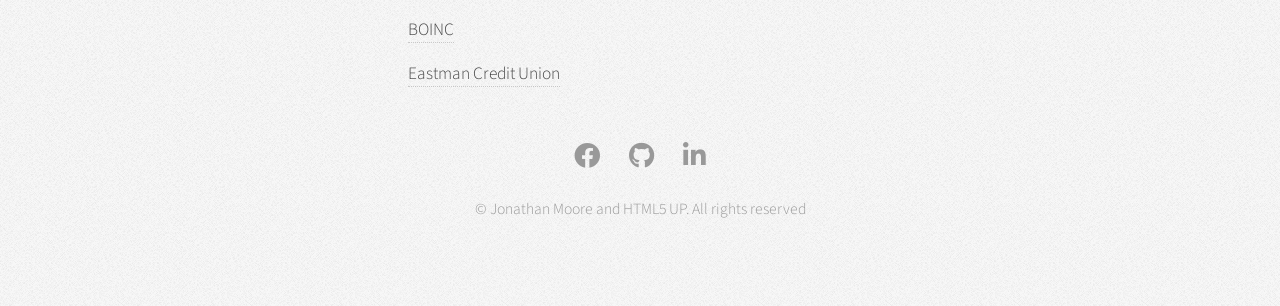
<file: finance.html>
<!DOCTYPE HTML>
<!--
	Arcana by HTML5 UP
	html5up.net | @ajlkn
	Free for personal and commercial use under the CCA 3.0 license (html5up.net/license)
-->
<html>
	<head>
		<title>INTJ-T</title>
		<meta charset="utf-8" />
		<meta name="viewport" content="width=device-width, initial-scale=1, user-scalable=no" />
		<link rel="stylesheet" href="assets/css/main.css" />
	</head>
	<body class="is-preload">
		<div id="page-wrapper">

			<!-- Header -->
				<div id="header">

					<!-- Logo -->
						<h1><a href="index.html" id="logo">INTJ-T</a></h1>

					<!-- Nav -->
						<nav id="nav">
							<ul>
								<li class="current"><a href="index.html">Home</a></li>
								<!--<li>
									<a href="#">Dropdown</a>
									<ul>
										<li><a href="#">Lorem dolor</a></li>
										<li><a href="#">Magna phasellus</a></li>
										<li><a href="#">Etiam sed tempus</a></li>
										<li>
											<a href="#">Submenu</a>
											<ul>
												<li><a href="#">Lorem dolor</a></li>
												<li><a href="#">Phasellus magna</a></li>
												<li><a href="#">Magna phasellus</a></li>
												<li><a href="#">Etiam nisl</a></li>
												<li><a href="#">Veroeros feugiat</a></li>
											</ul>
										</li>
										<li><a href="#">Veroeros feugiat</a></li>
									</ul>
								</li>-->
								<li><a href="racks.html">Rack Extensions</a></li>
                                <li><a href="shop.html">Store</a></li>
								<li><a href="vst.html">Virtutal Studio Technology</a></li>
								<li><a href="https://store.cdbaby.com/Artist/JonathanMoore">Albums</a></li>
								<li><a href="gallery/index.html">Gallery</a></li>
                                <li><a href="https://equipboard.com/jdm7dv">Equipment</a></li>
                                <li><a href="finance.html">Financing</a></li>
                                <li><a href="heritage.html">Heritage</a></li>
							</ul>
						</nav>
				</div>

			<!-- Main -->
				<section class="wrapper style1">
					<div class="container">
						<div id="content">

							<!-- Content -->

								<article>
									<header>
										<h2>No Sidebar</h2>
										<p>All content, all the time.</p>
									</header>

									<span class="image featured"><img src="images/Financing%206_0.png" alt="" /></span>

									<section class="ArticleCopy"><blockquote> Anything in Between is funded through open source or free software intangables, (which are not taxed) equity and/or capital
                                        the IP, money or even cash accoding to the Oxford English ditionary is privately held.
                                        In the states there is and act of congress called the 'checking account equity act'
                                        there is also commerial paper. The sole stakeholder has a Roth IRA account in which he holds
                                        some of the companies shares. The plimerary valuation was done with COCOMO II and by David A Wheeler of the Linux Foundation. a Formal one 
                                         will be done by Mutual of Omaha. Direct deposit is made by BMI and Propellerhead. Anything in Between's debt if any can be paid off through amortization of assets. 
                                        CapEx is made through Anything in Between's growing supply chain which includes Github, Apple and Microsoft in a circular economy.
                                        The sole stakeholder has proprietary and open source Microsoft, FreeBSD, Properllerhead and Adobe copyrights. All funding to be implemented by summer of
                                        2020.as well as By Laws.</blockquote>
                                    </section>
								</article>

						</div>
					</div>
				</section>

			<!-- Footer -->
				<div id="footer">
					<div class="container">
						<div class="row">
							<section class="col-3 col-6-narrower col-12-mobilep">
								<h3>Notable Links</h3>
								<ul class="links">
									<li><a href="https://www.thersa.org/">Royal Society of the Arts</a></li>
									<li><a href="https://launchpad.net/">Launchpad</a></li>
									<li><a href="https://dotnetfoundation.org/">.Net Foundation</a></li>
                                    <li><a href="artist/index.html">Artist Website</a></li>
                                    <li><a href="https://www.propellerheads.com/developers">Reason Studios</a></li>
                                    <li><a href="http://brackets.io/">Brackets</a></li>
                                    <li><a href="http://repertoire.bmi.com/StartPage.aspx">BMI</a></li>
                                    <li><a href="https://jdm7dv.bandcamp.com/">Bandcamp</a></li>
								</ul>
							</section>
							<section class="col-3 col-6-narrower col-12-mobilep">
								<h3>More Notable Links</h3>
								<ul class="links">
									<li><a href="https://forumnet.ircam.fr/">IRCAM User Group</a></li>
									<li><a href="http://ccrma.stanford.edu/planetccrma/software/">Stanford's Planet CCARMA</a></li>
									<li><a href="https://plato.stanford.edu/index.html">Stanford's Encyclopedia of Philosophy</a></li>
									<li><a href="https://www.virginia.edu/academics/libraries">UVa Library</a></li>
                                    <li><a href="https://www.mitpressjournals.org/cmj">Computer Music Journal</a></li>
									<li><a href="https://www.16personalities.com/">16 Personalities</a></li>
									<li><a href="https://www.usenix.org/">USENIX</a></li>
                                    <li><a href="https://boinc.berkeley.edu/">BOINC</a></li>                                    
									<li><a href="https://www.ecu.org/">Eastman Credit Union</a></li>
								</ul>
							</section>
							<section class="col-6 col-12-narrower">
								<h3>Get In Touch</h3>
								<form>
									<div class="row gtr-50">
										<div class="col-6 col-12-mobilep">
											<input type="text" name="name" id="name" placeholder="Name" />
										</div>
										<div class="col-6 col-12-mobilep">
											<input type="email" name="email" id="email" placeholder="Email" />
										</div>
										<div class="col-12">
											<textarea name="message" id="message" placeholder="Message" rows="5"></textarea>
										</div>
										<div class="col-12">
											<ul class="actions">
												<li><input type="submit" class="button alt" value="Send Message" /></li>
											</ul>
										</div>
									</div>
								</form>
							</section>
						</div>
					</div>

					<!-- Icons -->
						<ul class="icons">	
                            <li><a href="https://www.facebook.com/intjt" class="icon brands fa-facebook"><span class="label">Facebook</span></a></li>
							<li><a href="https://github.com/resonstudios" class="icon brands fa-github"><span class="label">GitHub</span></a></li>
							<li><a href="https://www.linkedin.com/in/jdm7dv/" class="icon brands fa-linkedin-in"><span class="label">LinkedIn</span></a></li>							
						</ul>
					<!-- Copyright -->
						<div class="copyright">
							<ul class="menu">
								<li>&copy; Jonathan Moore and HTML5 UP. All rights reserved</li>
							</ul>
						</div>

				</div>

		</div>

		<!-- Scripts -->
			<script src="assets/js/jquery.min.js"></script>
			<script src="assets/js/jquery.dropotron.min.js"></script>
			<script src="assets/js/browser.min.js"></script>
			<script src="assets/js/breakpoints.min.js"></script>
			<script src="assets/js/util.js"></script>
			<script src="assets/js/main.js"></script>

	</body>
</html>
</file>
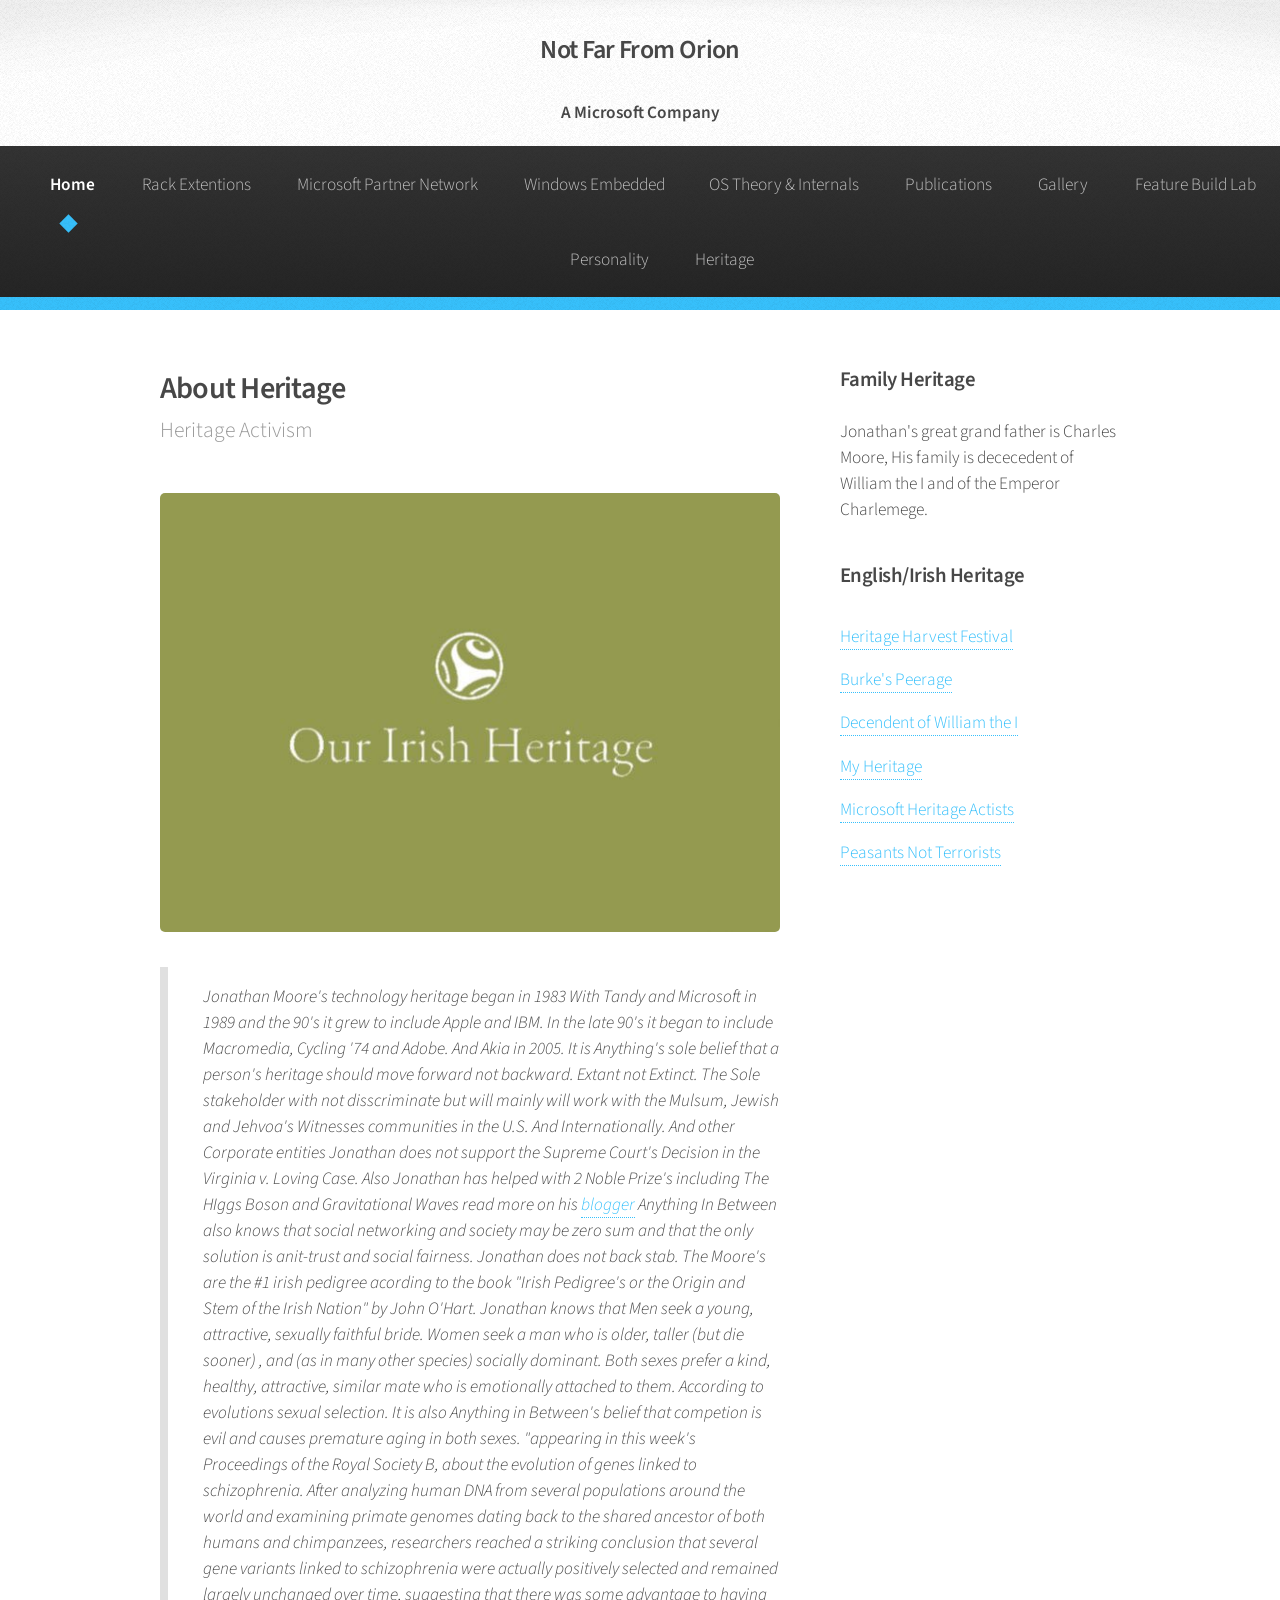
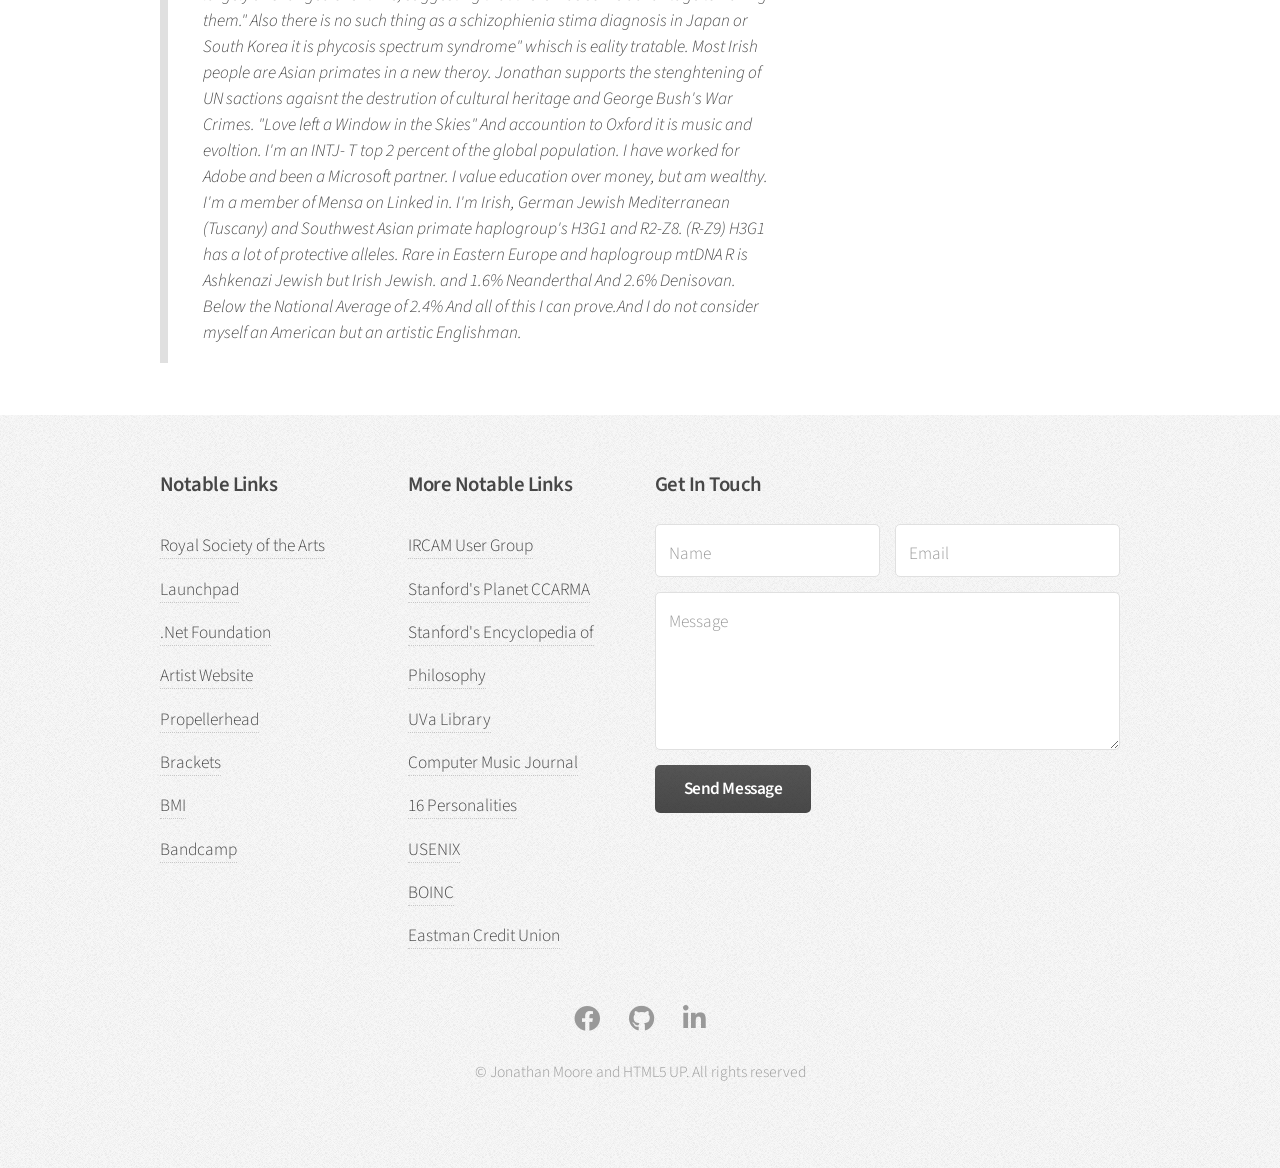
<file: heritage.html>
<!DOCTYPE HTML>
<!--
	Arcana by HTML5 UP
	html5up.net | @ajlkn
	Free for personal and commercial use under the CCA 3.0 license (html5up.net/license)
-->
<html>
	<head>
		<title>INTJ-T</title>
		<meta charset="utf-8" />
		<meta name="viewport" content="width=device-width, initial-scale=1, user-scalable=no" />
		<link rel="stylesheet" href="assets/css/main.css" />
	</head>
	<body class="is-preload">
		<div id="page-wrapper">

			<!-- Header -->
				<div id="header">

					<!-- Logo -->
						<h1><a href="index.html" id="logo">Not Far From Orion</a></h1>
                        <h4>A Microsoft Company</h4>
					<!-- Nav -->
						<nav id="nav">
							<ul>
								<li class="current"><a href="index.html">Home</a></li>
								<!--<li>
									<a href="#">Dropdown</a>
									<ul>
										<li><a href="#">Lorem dolor</a></li>
										<li><a href="#">Magna phasellus</a></li>
										<li><a href="#">Etiam sed tempus</a></li>
										<li>
											<a href="#">Submenu</a>
											<ul>
												<li><a href="#">Lorem dolor</a></li>
												<li><a href="#">Phasellus magna</a></li>
												<li><a href="#">Magna phasellus</a></li>
												<li><a href="#">Etiam nisl</a></li>
												<li><a href="#">Veroeros feugiat</a></li>
											</ul>
										</li>
										<li><a href="#">Veroeros feugiat</a></li>
									</ul>
								</li>-->
								<li><a href="racks.html">Rack Extentions</a></li>
                                 <li><a href="https://partner.microsoft.com/en-us/">Microsoft Partner Network</a></li>
                                <li><a href="">Windows Embedded</a>
                                <li><a href="">OS Theory & Internals</a></li>
								<li><a href="https://loop.frontiersin.org/people/574629">Publications</a></li>
								<!--<li><a href="https://www.reverbnation.com/intj">Albums</a></li>-->
								<li><a href="gallery/index.html">Gallery</a></li>                                
                                <li><a href="fbl.html">Feature Build Lab</a></li>
                                <li><a href="personality.html">Personality</a></li>
                               <li><a href="heritage.html">Heritage</a></li>
							</ul>
						</nav>

				</div>

			<!-- Main -->
				<section class="wrapper style1">
					<div class="container">
						<div class="row gtr-200">
							<div class="col-8 col-12-narrower">
								<div id="content">

									<!-- Content -->

										<article>
											<header>
												<h2>About Heritage</h2>
												<p>Heritage Activism</p>
											</header>

											<span class="image featured"><img src="images/heritage.jpg" alt="" /></span>

												<section class="ArticleCopy"> <blockquote>Jonathan Moore's technology heritage began in 1983 With Tandy and 
                                    Microsoft in 1989 and the 90's it grew to include Apple and IBM. In the late 90's it began to include Macromedia, Cycling '74 
                                    and Adobe. And Akia in 2005. It is Anything's sole belief that a person's heritage should move forward not backward. Extant not Extinct. The Sole stakeholder
                                    with not disscriminate but will mainly will work with the Mulsum, Jewish and Jehvoa's Witnesses communities in the U.S. And Internationally. And other 
                                    Corporate entities Jonathan does not support  the Supreme Court's Decision in the Virginia v. Loving Case. Also Jonathan has helped with 2 Noble Prize's including The HIggs Boson and Gravitational Waves read more on his <a href="https://jdm7dvboinc.blogspot.com/">blogger</a> Anything In Between also knows that social networking and society may be zero sum and that the only solution is anit-trust and social fairness. Jonathan does not back stab. The Moore's are the #1 irish pedigree acording to the book "Irish Pedigree's or the Origin and Stem of the Irish Nation" by John O'Hart. Jonathan knows that Men seek a young, attractive, sexually faithful bride. Women seek a man who is older, taller (but die sooner) , and (as in many other species) socially dominant. Both sexes prefer a kind, healthy, attractive, similar mate who is emotionally attached to them. According to evolutions sexual selection. It is also Anything in Between's belief that competion is evil and causes premature aging in both sexes. "appearing in this week's Proceedings of the Royal Society B, about the evolution of genes linked to schizophrenia. After analyzing human DNA from several populations around the world and examining primate genomes dating back to the shared ancestor of both humans and chimpanzees, researchers reached a striking conclusion that several gene variants linked to schizophrenia were actually positively selected and remained largely unchanged over time, suggesting that there was some advantage to having them." Also there is no such thing as a schizophienia stima diagnosis in Japan or South Korea it is phycosis spectrum syndrome" whisch is eality tratable. Most Irish people are Asian primates in a new theroy. Jonathan supports the stenghtening of UN sactions agaisnt the destrution of cultural heritage and George Bush's War Crimes. "Love left a Window in the Skies" And accountion to Oxford it is music and evoltion. I'm an INTJ- T top 2 percent of the global population. I have worked for Adobe and been a Microsoft partner. I value education over money, but am wealthy. I'm a member of Mensa on Linked in. I'm Irish, German Jewish Mediterranean (Tuscany) and Southwest Asian primate haplogroup's H3G1 and R2-Z8. (R-Z9) H3G1 has a lot of protective alleles. Rare in Eastern Europe and haplogroup mtDNA R is Ashkenazi Jewish but Irish Jewish. and 1.6% Neanderthal And 2.6% Denisovan. Below the National Average of 2.4% And all of this I can prove.And I do not consider myself an American but an artistic Englishman. 
                                                    </blockquote>
                                            </section>
                                    </article>

								</div>
							</div>
							<div class="col-4 col-12-narrower">
								<div id="sidebar">

									<!-- Sidebar -->

										<section>
											<h3>Family Heritage</h3>
											<p>Jonathan's great grand father is Charles Moore, His family is dececedent of William the I and 
                                            of the Emperor Charlemege.  </p>
											<!--<footer>
												<a href="#" class="button">Continue Reading</a>
											</footer>-->
										</section>

										<section>
											<h3>English/Irish Heritage</h3>
											<ul class="links">
												<li><a href="http://www.heritageharvestfestival.com/">Heritage Harvest Festival</a></li>
												<li><a href="https://www.burkespeerage.com/">Burke's Peerage</a></li>
                                                <li><a href="https://wc.rootsweb.com/cgi-bin/igm.cgi?op=SRCH&db=conqueror&surname=M">Decendent of William the I</a></li>
												<li><a href="#">My Heritage</a></li>
                                                <li><a href="https://news.microsoft.com/transform/heritage-activists-preserve-global-landmarks-ruined-in-war-threatened-by-time/">Microsoft Heritage Actists</a></li>
                                                <li><a href="https://nation.com.pk/18-Apr-2016/peasants-not-terrorists">Peasants Not Terrorists</a></li>
											</ul>
											<!--<footer>
												<a href="#" class="button">More Random Links</a>
											</footer>-->
										</section>

								</div>
							</div>
						</div>
					</div>
				</section>

			<!-- Footer -->
				<div id="footer">
					<div class="container">
						<div class="row">
							<section class="col-3 col-6-narrower col-12-mobilep">
								<h3>Notable Links</h3>
								<ul class="links">
									<li><a href="https://www.thersa.org/">Royal Society of the Arts</a></li>
									<li><a href="https://launchpad.net/">Launchpad</a></li>
									<li><a href="https://dotnetfoundation.org/">.Net Foundation</a></li>
                                    <li><a href="artist/index.html">Artist Website</a></li>
                                    <li><a href="https://www.propellerheads.com/developers">Propellerhead</a></li>
                                    <li><a href="http://brackets.io/">Brackets</a></li>
                                    <li><a href="http://repertoire.bmi.com/StartPage.aspx">BMI</a></li>
                                    <li><a href="https://jdm7dv.bandcamp.com/">Bandcamp</a></li>
								</ul>
							</section>
							<section class="col-3 col-6-narrower col-12-mobilep">
								<h3>More Notable Links</h3>
								<ul class="links">
									<li><a href="https://forumnet.ircam.fr/">IRCAM User Group</a></li>
									<li><a href="http://ccrma.stanford.edu/planetccrma/software/">Stanford's Planet CCARMA</a></li>
									<li><a href="https://plato.stanford.edu/index.html">Stanford's Encyclopedia of Philosophy</a></li>
									<li><a href="https://www.virginia.edu/academics/libraries">UVa Library</a></li>
                                    <li><a href="https://www.mitpressjournals.org/cmj">Computer Music Journal</a></li>
									<li><a href="https://www.16personalities.com/">16 Personalities</a></li>
									<li><a href="https://www.usenix.org/">USENIX</a></li>
                                    <li><a href="https://boinc.berkeley.edu/">BOINC</a></li>                                    
									<li><a href="https://www.ecu.org/">Eastman Credit Union</a></li>
								</ul>
							</section>
							<section class="col-6 col-12-narrower">
								<h3>Get In Touch</h3>
								<form>
									<div class="row gtr-50">
										<div class="col-6 col-12-mobilep">
											<input type="text" name="name" id="name" placeholder="Name" />
										</div>
										<div class="col-6 col-12-mobilep">
											<input type="email" name="email" id="email" placeholder="Email" />
										</div>
										<div class="col-12">
											<textarea name="message" id="message" placeholder="Message" rows="5"></textarea>
										</div>
										<div class="col-12">
											<ul class="actions">
												<li><input type="submit" class="button alt" value="Send Message" /></li>
											</ul>
										</div>
									</div>
								</form>
							</section>
						</div>
					</div>

					<!-- Icons -->
						<ul class="icons">
                            <li><a href="https://www.facebook.com/intjt" class="icon brands fa-facebook"><span class="label">Facebook</span></a></li>
								<li><a href="https://github.com/notfarfromorion" class="icon brands fa-github"><span class="label">GitHub</span></a></li>
							<li><a href="https://www.linkedin.com/in/jdm7dv/" class="icon brands fa-linkedin-in"><span class="label">LinkedIn</span></a></li>							
						</ul>
					<!-- Copyright -->
						<div class="copyright">
							<ul class="menu">
								<li>&copy; Jonathan Moore and HTML5 UP. All rights reserved</li>
							</ul>
						</div>

				</div>

		</div>

		<!-- Scripts -->
			<script src="assets/js/jquery.min.js"></script>
			<script src="assets/js/jquery.dropotron.min.js"></script>
			<script src="assets/js/browser.min.js"></script>
			<script src="assets/js/breakpoints.min.js"></script>
			<script src="assets/js/util.js"></script>
			<script src="assets/js/main.js"></script>

	</body>
</html>
</file>
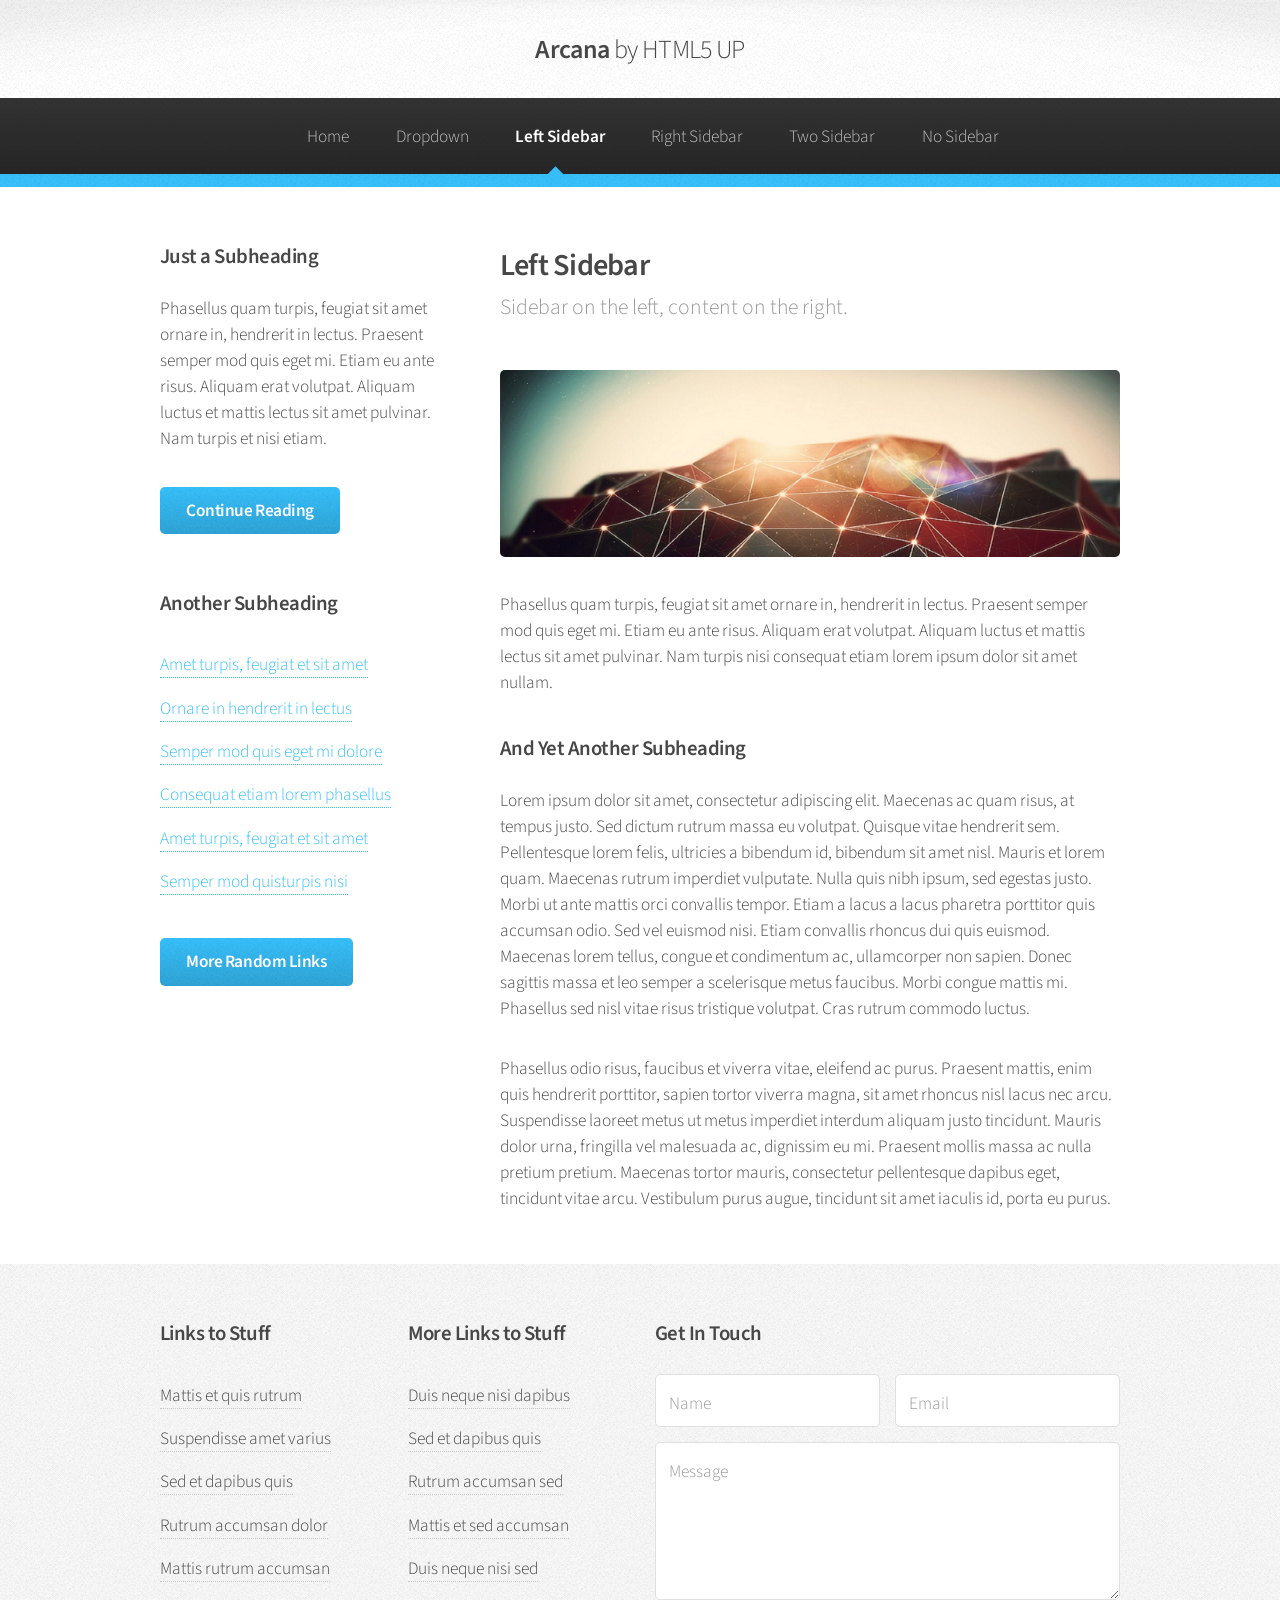
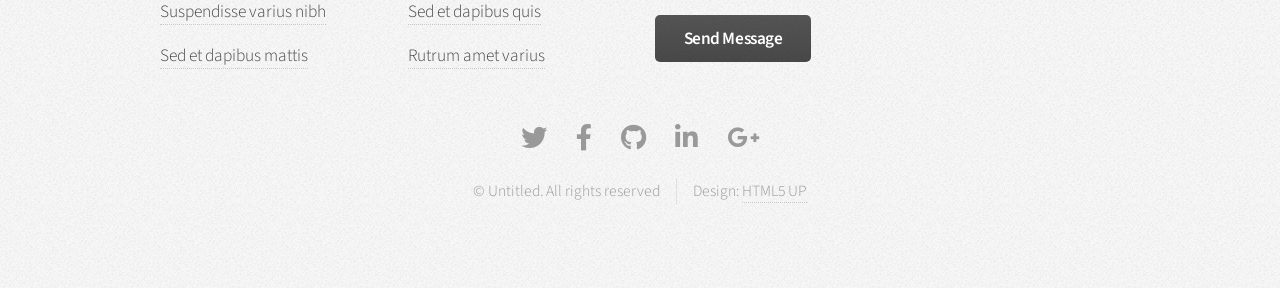
<file: left-sidebar.html>
<!DOCTYPE HTML>
<!--
	Arcana by HTML5 UP
	html5up.net | @ajlkn
	Free for personal and commercial use under the CCA 3.0 license (html5up.net/license)
-->
<html>
	<head>
		<title>Left Sidebar - Arcana by HTML5 UP</title>
		<meta charset="utf-8" />
		<meta name="viewport" content="width=device-width, initial-scale=1, user-scalable=no" />
		<link rel="stylesheet" href="assets/css/main.css" />
	</head>
	<body class="is-preload">
		<div id="page-wrapper">

			<!-- Header -->
				<div id="header">

					<!-- Logo -->
						<h1><a href="index.html" id="logo">Arcana <em>by HTML5 UP</em></a></h1>

					<!-- Nav -->
						<nav id="nav">
							<ul>
								<li><a href="index.html">Home</a></li>
								<li>
									<a href="#">Dropdown</a>
									<ul>
										<li><a href="#">Lorem dolor</a></li>
										<li><a href="#">Magna phasellus</a></li>
										<li><a href="#">Etiam sed tempus</a></li>
										<li>
											<a href="#">Submenu</a>
											<ul>
												<li><a href="#">Lorem dolor</a></li>
												<li><a href="#">Phasellus magna</a></li>
												<li><a href="#">Magna phasellus</a></li>
												<li><a href="#">Etiam nisl</a></li>
												<li><a href="#">Veroeros feugiat</a></li>
											</ul>
										</li>
										<li><a href="#">Veroeros feugiat</a></li>
									</ul>
								</li>
								<li class="current"><a href="left-sidebar.html">Left Sidebar</a></li>
								<li><a href="right-sidebar.html">Right Sidebar</a></li>
								<li><a href="two-sidebar.html">Two Sidebar</a></li>
								<li><a href="no-sidebar.html">No Sidebar</a></li>
							</ul>
						</nav>

				</div>

			<!-- Main -->
				<section class="wrapper style1">
					<div class="container">
						<div class="row gtr-200">
							<div class="col-4 col-12-narrower">
								<div id="sidebar">

									<!-- Sidebar -->

										<section>
											<h3>Just a Subheading</h3>
											<p>Phasellus quam turpis, feugiat sit amet ornare in, hendrerit in lectus.
											Praesent semper mod quis eget mi. Etiam eu ante risus. Aliquam erat volutpat.
											Aliquam luctus et mattis lectus sit amet pulvinar. Nam turpis et nisi etiam.</p>
											<footer>
												<a href="#" class="button">Continue Reading</a>
											</footer>
										</section>

										<section>
											<h3>Another Subheading</h3>
											<ul class="links">
												<li><a href="#">Amet turpis, feugiat et sit amet</a></li>
												<li><a href="#">Ornare in hendrerit in lectus</a></li>
												<li><a href="#">Semper mod quis eget mi dolore</a></li>
												<li><a href="#">Consequat etiam lorem phasellus</a></li>
												<li><a href="#">Amet turpis, feugiat et sit amet</a></li>
												<li><a href="#">Semper mod quisturpis nisi</a></li>
											</ul>
											<footer>
												<a href="#" class="button">More Random Links</a>
											</footer>
										</section>

								</div>
							</div>
							<div class="col-8  col-12-narrower imp-narrower">
								<div id="content">

									<!-- Content -->

										<article>
											<header>
												<h2>Left Sidebar</h2>
												<p>Sidebar on the left, content on the right.</p>
											</header>

											<span class="image featured"><img src="images/banner.jpg" alt="" /></span>

											<p>Phasellus quam turpis, feugiat sit amet ornare in, hendrerit in lectus.
											Praesent semper mod quis eget mi. Etiam eu ante risus. Aliquam erat volutpat.
											Aliquam luctus et mattis lectus sit amet pulvinar. Nam turpis nisi
											consequat etiam lorem ipsum dolor sit amet nullam.</p>

											<h3>And Yet Another Subheading</h3>
											<p>Lorem ipsum dolor sit amet, consectetur adipiscing elit. Maecenas ac quam risus, at tempus
											justo. Sed dictum rutrum massa eu volutpat. Quisque vitae hendrerit sem. Pellentesque lorem felis,
											ultricies a bibendum id, bibendum sit amet nisl. Mauris et lorem quam. Maecenas rutrum imperdiet
											vulputate. Nulla quis nibh ipsum, sed egestas justo. Morbi ut ante mattis orci convallis tempor.
											Etiam a lacus a lacus pharetra porttitor quis accumsan odio. Sed vel euismod nisi. Etiam convallis
											rhoncus dui quis euismod. Maecenas lorem tellus, congue et condimentum ac, ullamcorper non sapien.
											Donec sagittis massa et leo semper a scelerisque metus faucibus. Morbi congue mattis mi.
											Phasellus sed nisl vitae risus tristique volutpat. Cras rutrum commodo luctus.</p>

											<p>Phasellus odio risus, faucibus et viverra vitae, eleifend ac purus. Praesent mattis, enim
											quis hendrerit porttitor, sapien tortor viverra magna, sit amet rhoncus nisl lacus nec arcu.
											Suspendisse laoreet metus ut metus imperdiet interdum aliquam justo tincidunt. Mauris dolor urna,
											fringilla vel malesuada ac, dignissim eu mi. Praesent mollis massa ac nulla pretium pretium.
											Maecenas tortor mauris, consectetur pellentesque dapibus eget, tincidunt vitae arcu.
											Vestibulum purus augue, tincidunt sit amet iaculis id, porta eu purus.</p>
										</article>

								</div>
							</div>
						</div>
					</div>
				</section>

			<!-- Footer -->
				<div id="footer">
					<div class="container">
						<div class="row">
							<section class="col-3 col-6-narrower col-12-mobilep">
								<h3>Links to Stuff</h3>
								<ul class="links">
									<li><a href="#">Mattis et quis rutrum</a></li>
									<li><a href="#">Suspendisse amet varius</a></li>
									<li><a href="#">Sed et dapibus quis</a></li>
									<li><a href="#">Rutrum accumsan dolor</a></li>
									<li><a href="#">Mattis rutrum accumsan</a></li>
									<li><a href="#">Suspendisse varius nibh</a></li>
									<li><a href="#">Sed et dapibus mattis</a></li>
								</ul>
							</section>
							<section class="col-3 col-6-narrower col-12-mobilep">
								<h3>More Links to Stuff</h3>
								<ul class="links">
									<li><a href="#">Duis neque nisi dapibus</a></li>
									<li><a href="#">Sed et dapibus quis</a></li>
									<li><a href="#">Rutrum accumsan sed</a></li>
									<li><a href="#">Mattis et sed accumsan</a></li>
									<li><a href="#">Duis neque nisi sed</a></li>
									<li><a href="#">Sed et dapibus quis</a></li>
									<li><a href="#">Rutrum amet varius</a></li>
								</ul>
							</section>
							<section class="col-6 col-12-narrower">
								<h3>Get In Touch</h3>
								<form>
									<div class="row gtr-50">
										<div class="col-6 col-12-mobilep">
											<input type="text" name="name" id="name" placeholder="Name" />
										</div>
										<div class="col-6 col-12-mobilep">
											<input type="email" name="email" id="email" placeholder="Email" />
										</div>
										<div class="col-12">
											<textarea name="message" id="message" placeholder="Message" rows="5"></textarea>
										</div>
										<div class="col-12">
											<ul class="actions">
												<li><input type="submit" class="button alt" value="Send Message" /></li>
											</ul>
										</div>
									</div>
								</form>
							</section>
						</div>
					</div>

					<!-- Icons -->
						<ul class="icons">
							<li><a href="#" class="icon brands fa-twitter"><span class="label">Twitter</span></a></li>
							<li><a href="#" class="icon brands fa-facebook-f"><span class="label">Facebook</span></a></li>
							<li><a href="#" class="icon brands fa-github"><span class="label">GitHub</span></a></li>
							<li><a href="#" class="icon brands fa-linkedin-in"><span class="label">LinkedIn</span></a></li>
							<li><a href="#" class="icon brands fa-google-plus-g"><span class="label">Google+</span></a></li>
						</ul>

					<!-- Copyright -->
						<div class="copyright">
							<ul class="menu">
								<li>&copy; Untitled. All rights reserved</li><li>Design: <a href="http://html5up.net">HTML5 UP</a></li>
							</ul>
						</div>

				</div>

		</div>

		<!-- Scripts -->
			<script src="assets/js/jquery.min.js"></script>
			<script src="assets/js/jquery.dropotron.min.js"></script>
			<script src="assets/js/browser.min.js"></script>
			<script src="assets/js/breakpoints.min.js"></script>
			<script src="assets/js/util.js"></script>
			<script src="assets/js/main.js"></script>

	</body>
</html>
</file>
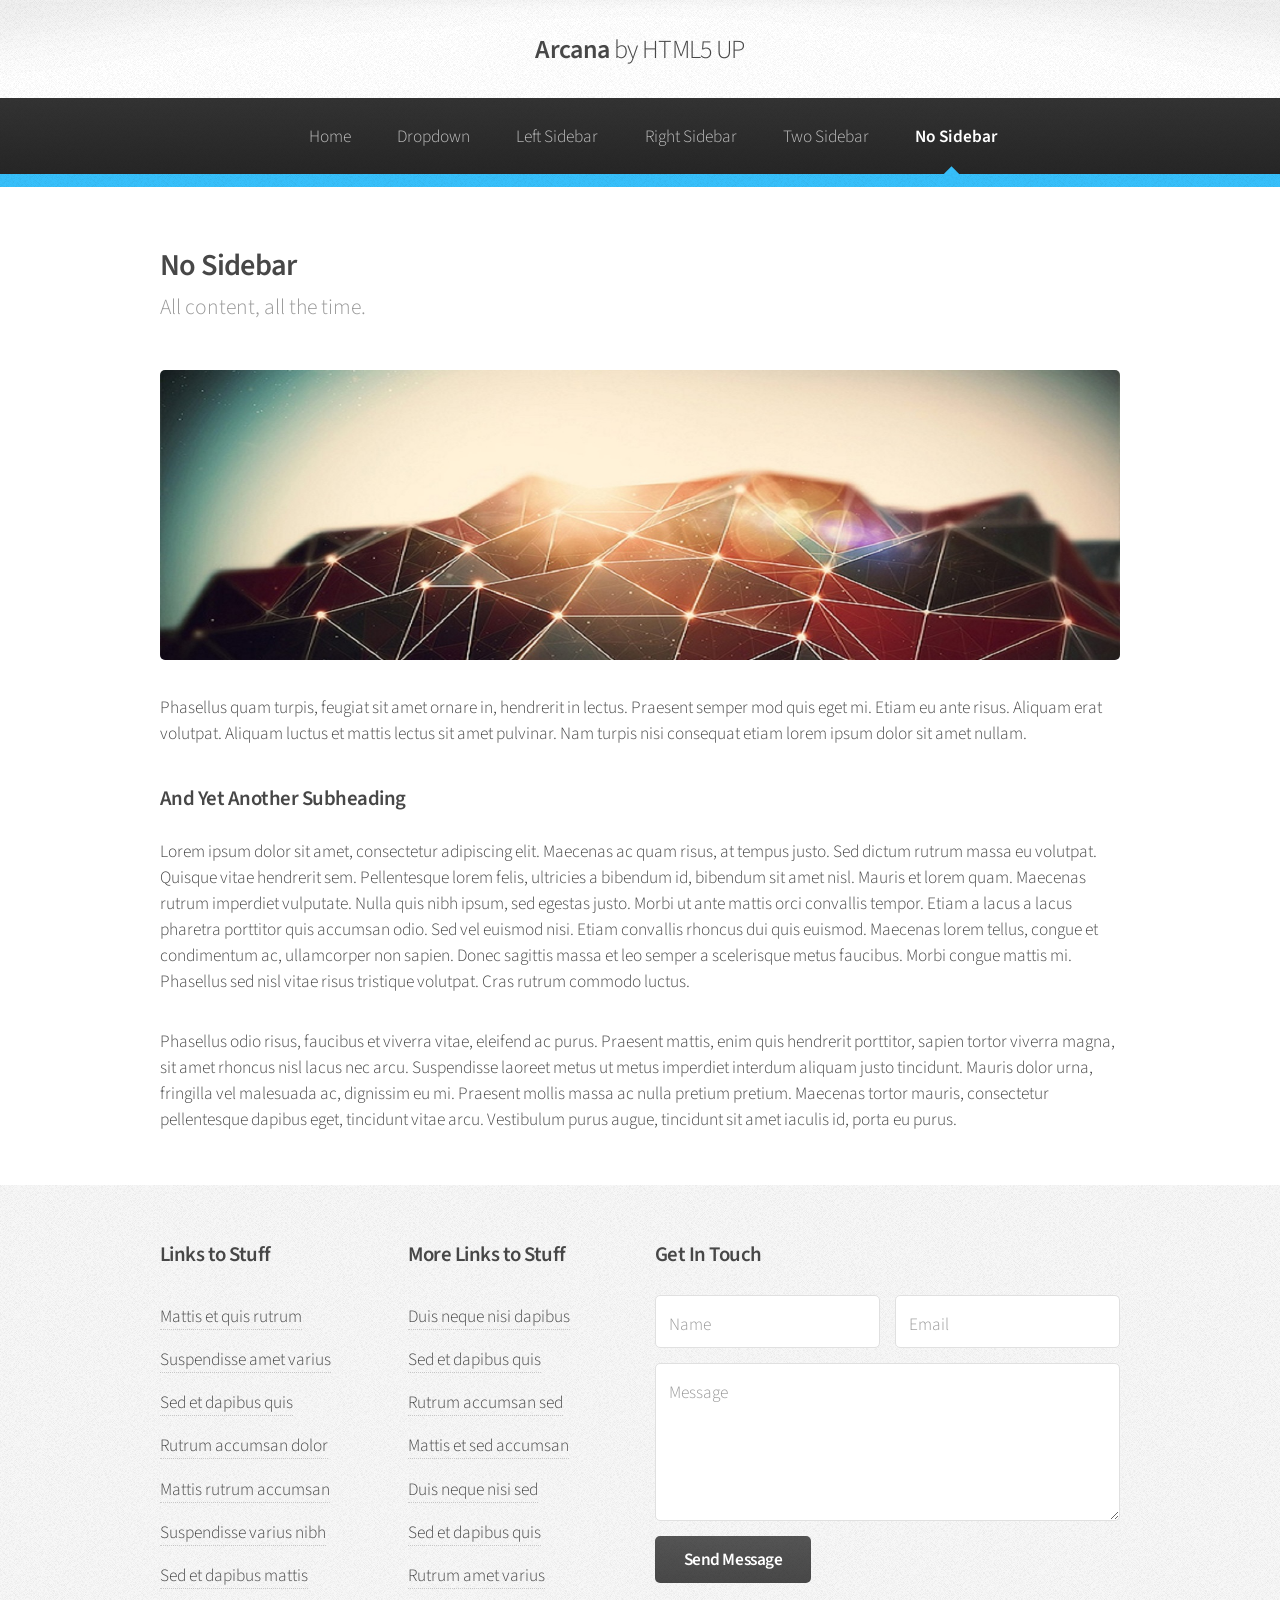
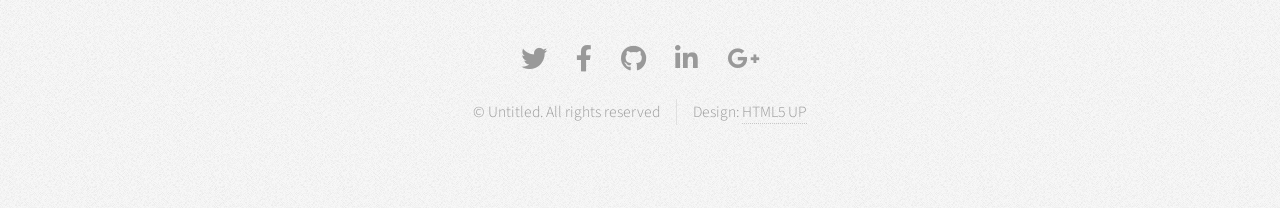
<file: no-sidebar.html>
<!DOCTYPE HTML>
<!--
	Arcana by HTML5 UP
	html5up.net | @ajlkn
	Free for personal and commercial use under the CCA 3.0 license (html5up.net/license)
-->
<html>
	<head>
		<title>No Sidebar - Arcana by HTML5 UP</title>
		<meta charset="utf-8" />
		<meta name="viewport" content="width=device-width, initial-scale=1, user-scalable=no" />
		<link rel="stylesheet" href="assets/css/main.css" />
	</head>
	<body class="is-preload">
		<div id="page-wrapper">

			<!-- Header -->
				<div id="header">

					<!-- Logo -->
						<h1><a href="index.html" id="logo">Arcana <em>by HTML5 UP</em></a></h1>

					<!-- Nav -->
						<nav id="nav">
							<ul>
								<li><a href="index.html">Home</a></li>
								<li>
									<a href="#">Dropdown</a>
									<ul>
										<li><a href="#">Lorem dolor</a></li>
										<li><a href="#">Magna phasellus</a></li>
										<li><a href="#">Etiam sed tempus</a></li>
										<li>
											<a href="#">Submenu</a>
											<ul>
												<li><a href="#">Lorem dolor</a></li>
												<li><a href="#">Phasellus magna</a></li>
												<li><a href="#">Magna phasellus</a></li>
												<li><a href="#">Etiam nisl</a></li>
												<li><a href="#">Veroeros feugiat</a></li>
											</ul>
										</li>
										<li><a href="#">Veroeros feugiat</a></li>
									</ul>
								</li>
								<li><a href="left-sidebar.html">Left Sidebar</a></li>
								<li><a href="right-sidebar.html">Right Sidebar</a></li>
								<li><a href="two-sidebar.html">Two Sidebar</a></li>
								<li class="current"><a href="no-sidebar.html">No Sidebar</a></li>
							</ul>
						</nav>

				</div>

			<!-- Main -->
				<section class="wrapper style1">
					<div class="container">
						<div id="content">

							<!-- Content -->

								<article>
									<header>
										<h2>No Sidebar</h2>
										<p>All content, all the time.</p>
									</header>

									<span class="image featured"><img src="images/banner.jpg" alt="" /></span>

									<p>Phasellus quam turpis, feugiat sit amet ornare in, hendrerit in lectus.
									Praesent semper mod quis eget mi. Etiam eu ante risus. Aliquam erat volutpat.
									Aliquam luctus et mattis lectus sit amet pulvinar. Nam turpis nisi
									consequat etiam lorem ipsum dolor sit amet nullam.</p>

									<h3>And Yet Another Subheading</h3>
									<p>Lorem ipsum dolor sit amet, consectetur adipiscing elit. Maecenas ac quam risus, at tempus
									justo. Sed dictum rutrum massa eu volutpat. Quisque vitae hendrerit sem. Pellentesque lorem felis,
									ultricies a bibendum id, bibendum sit amet nisl. Mauris et lorem quam. Maecenas rutrum imperdiet
									vulputate. Nulla quis nibh ipsum, sed egestas justo. Morbi ut ante mattis orci convallis tempor.
									Etiam a lacus a lacus pharetra porttitor quis accumsan odio. Sed vel euismod nisi. Etiam convallis
									rhoncus dui quis euismod. Maecenas lorem tellus, congue et condimentum ac, ullamcorper non sapien.
									Donec sagittis massa et leo semper a scelerisque metus faucibus. Morbi congue mattis mi.
									Phasellus sed nisl vitae risus tristique volutpat. Cras rutrum commodo luctus.</p>

									<p>Phasellus odio risus, faucibus et viverra vitae, eleifend ac purus. Praesent mattis, enim
									quis hendrerit porttitor, sapien tortor viverra magna, sit amet rhoncus nisl lacus nec arcu.
									Suspendisse laoreet metus ut metus imperdiet interdum aliquam justo tincidunt. Mauris dolor urna,
									fringilla vel malesuada ac, dignissim eu mi. Praesent mollis massa ac nulla pretium pretium.
									Maecenas tortor mauris, consectetur pellentesque dapibus eget, tincidunt vitae arcu.
									Vestibulum purus augue, tincidunt sit amet iaculis id, porta eu purus.</p>
								</article>

						</div>
					</div>
				</section>

			<!-- Footer -->
				<div id="footer">
					<div class="container">
						<div class="row">
							<section class="col-3 col-6-narrower col-12-mobilep">
								<h3>Links to Stuff</h3>
								<ul class="links">
									<li><a href="#">Mattis et quis rutrum</a></li>
									<li><a href="#">Suspendisse amet varius</a></li>
									<li><a href="#">Sed et dapibus quis</a></li>
									<li><a href="#">Rutrum accumsan dolor</a></li>
									<li><a href="#">Mattis rutrum accumsan</a></li>
									<li><a href="#">Suspendisse varius nibh</a></li>
									<li><a href="#">Sed et dapibus mattis</a></li>
								</ul>
							</section>
							<section class="col-3 col-6-narrower col-12-mobilep">
								<h3>More Links to Stuff</h3>
								<ul class="links">
									<li><a href="#">Duis neque nisi dapibus</a></li>
									<li><a href="#">Sed et dapibus quis</a></li>
									<li><a href="#">Rutrum accumsan sed</a></li>
									<li><a href="#">Mattis et sed accumsan</a></li>
									<li><a href="#">Duis neque nisi sed</a></li>
									<li><a href="#">Sed et dapibus quis</a></li>
									<li><a href="#">Rutrum amet varius</a></li>
								</ul>
							</section>
							<section class="col-6 col-12-narrower">
								<h3>Get In Touch</h3>
								<form>
									<div class="row gtr-50">
										<div class="col-6 col-12-mobilep">
											<input type="text" name="name" id="name" placeholder="Name" />
										</div>
										<div class="col-6 col-12-mobilep">
											<input type="email" name="email" id="email" placeholder="Email" />
										</div>
										<div class="col-12">
											<textarea name="message" id="message" placeholder="Message" rows="5"></textarea>
										</div>
										<div class="col-12">
											<ul class="actions">
												<li><input type="submit" class="button alt" value="Send Message" /></li>
											</ul>
										</div>
									</div>
								</form>
							</section>
						</div>
					</div>

					<!-- Icons -->
						<ul class="icons">
							<li><a href="#" class="icon brands fa-twitter"><span class="label">Twitter</span></a></li>
							<li><a href="#" class="icon brands fa-facebook-f"><span class="label">Facebook</span></a></li>
							<li><a href="#" class="icon brands fa-github"><span class="label">GitHub</span></a></li>
							<li><a href="#" class="icon brands fa-linkedin-in"><span class="label">LinkedIn</span></a></li>
							<li><a href="#" class="icon brands fa-google-plus-g"><span class="label">Google+</span></a></li>
						</ul>

					<!-- Copyright -->
						<div class="copyright">
							<ul class="menu">
								<li>&copy; Untitled. All rights reserved</li><li>Design: <a href="http://html5up.net">HTML5 UP</a></li>
							</ul>
						</div>

				</div>

		</div>

		<!-- Scripts -->
			<script src="assets/js/jquery.min.js"></script>
			<script src="assets/js/jquery.dropotron.min.js"></script>
			<script src="assets/js/browser.min.js"></script>
			<script src="assets/js/breakpoints.min.js"></script>
			<script src="assets/js/util.js"></script>
			<script src="assets/js/main.js"></script>

	</body>
</html>
</file>
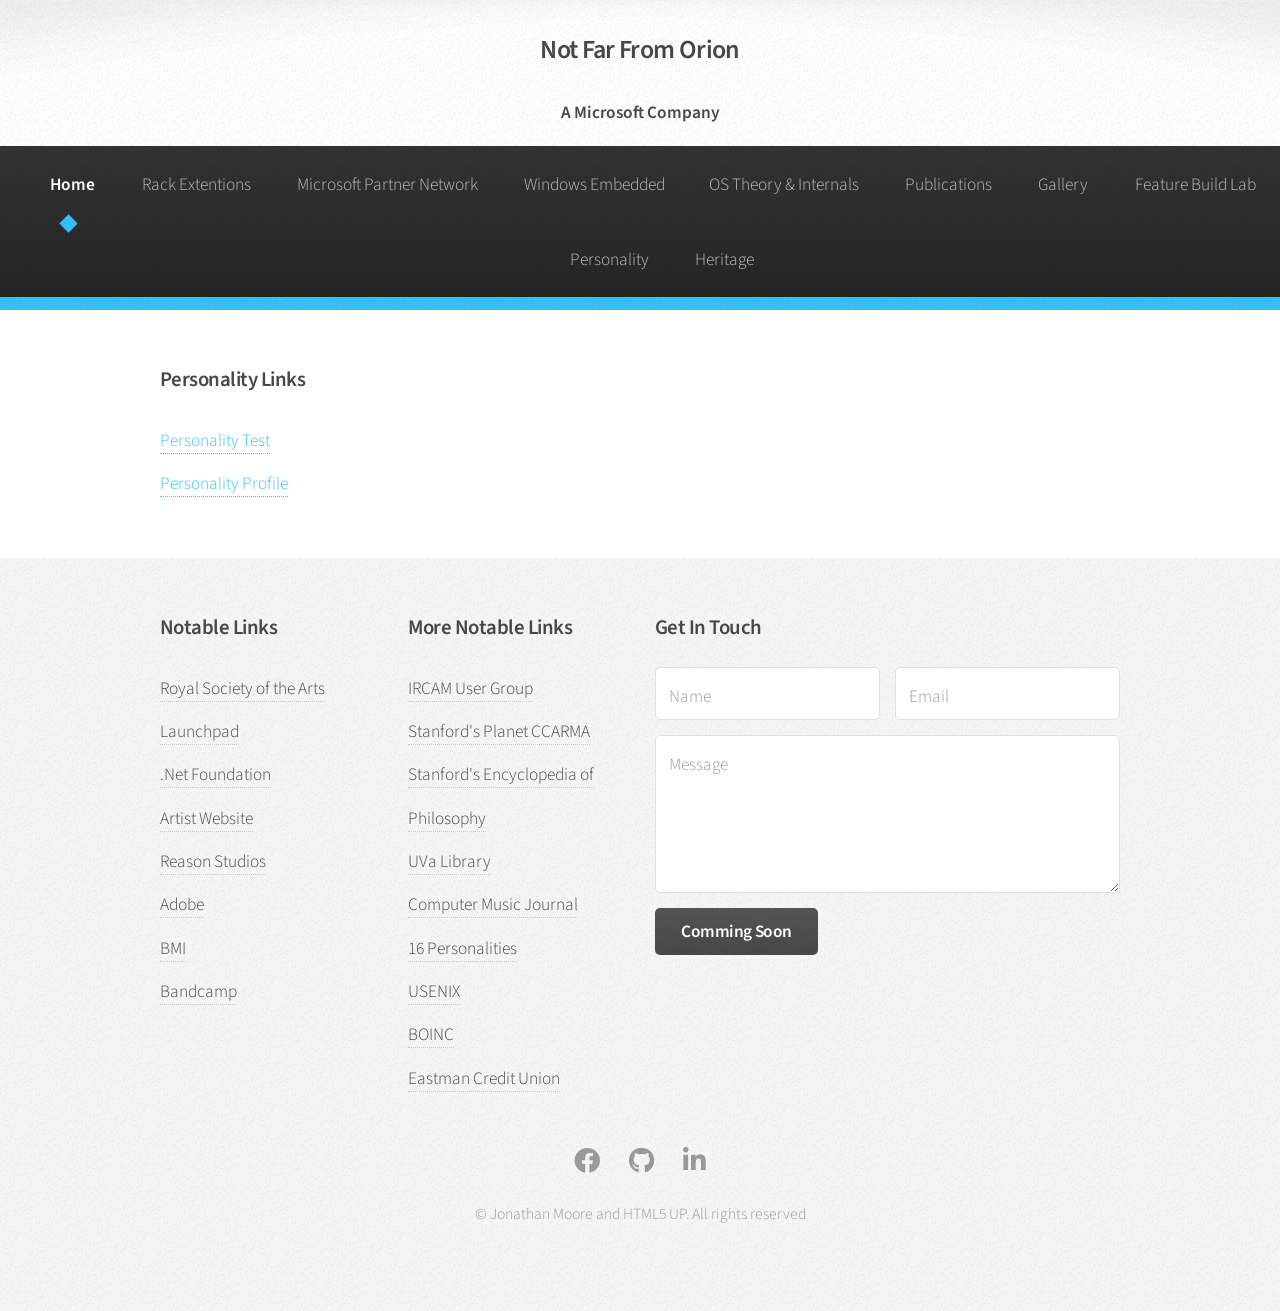
<file: personality.html>
<!DOCTYPE HTML>
<!--
	Arcana by HTML5 UP
	html5up.net | @ajlkn
	Free for personal and commercial use under the CCA 3.0 license (html5up.net/license)
-->
<html>
	<head>
		<title>INTJ-T</title>
		<meta charset="utf-8" />
		<meta name="viewport" content="width=device-width, initial-scale=1, user-scalable=no" />
		<link rel="stylesheet" href="assets/css/main.css" />
	</head>
	<body class="is-preload">
		<div id="page-wrapper">

			<!-- Header -->
				<div id="header">

					<!-- Logo -->
						<h1><a href="index.html" id="logo">Not Far From Orion</a></h1>
                        <h4>A Microsoft Company</h4>

					<!-- Nav -->
						<nav id="nav">
							<ul>
								<li class="current"><a href="index.html">Home</a></li>
								<!--<li>
									<a href="#">Dropdown</a>
									<ul>
										<li><a href="#">Lorem dolor</a></li>
										<li><a href="#">Magna phasellus</a></li>
										<li><a href="#">Etiam sed tempus</a></li>
										<li>
											<a href="#">Submenu</a>
											<ul>
												<li><a href="#">Lorem dolor</a></li>
												<li><a href="#">Phasellus magna</a></li>
												<li><a href="#">Magna phasellus</a></li>
												<li><a href="#">Etiam nisl</a></li>
												<li><a href="#">Veroeros feugiat</a></li>
											</ul>
										</li>
										<li><a href="#">Veroeros feugiat</a></li>
									</ul>
								</li>-->
									<li><a href="racks.html">Rack Extentions</a></li>
                                 <li><a href="https://partner.microsoft.com/en-us/">Microsoft Partner Network</a></li>
                                <li><a href="">Windows Embedded</a>
                                <li><a href="">OS Theory & Internals</a></li>
								<li><a href="https://loop.frontiersin.org/people/574629">Publications</a></li>
								<!--<li><a href="https://www.reverbnation.com/intj">Albums</a></li>-->
								<li><a href="gallery/index.html">Gallery</a></li>                                
                                <li><a href="fbl.html">Feature Build Lab</a></li>
                                <li><a href="personality.html">Personality</a></li>
                               <li><a href="heritage.html">Heritage</a></li>
							</ul>
						</nav>

				</div>

			<!-- Main -->
				<section class="wrapper style1">
					<div class="container">
						<div class="row gtr-200">
							<div class="col-3 col-12-narrower">
								<div id="sidebar1">

									<!-- Sidebar 1 -->
                                        <section>
										<h3>Personality Links</h3>
											<ul class="links">
												<li><a href="pdf/Jonathan%20Moore%20-%20Turbulent%20Architect%20(INTJ-T)%20_%2016Personalities.pdf">Personality Test</a></li>
												<li><a href="pdf/Architect%20profile.PDF">Personality Profile</a></li>
												</ul>
										
										</section>

								</div>
							</div>
							<!--<div class="col-6 col-12-narrower imp-narrower">
								<div id="content">


										<article>
											<header>
												<h2>Modular Synthesizer</h2>
                                                <iframe width="560" height="315" src="https://www.youtube.com/embed/KJaVtEaFyUc" frameborder="0" allow="accelerometer; autoplay; encrypted-media; gyroscope; picture-in-picture" allowfullscreen></iframe>     
											</header>                     

											<h3>Propellerhead Software</h3>
											<p>Propellerhead Software was founded in 1994 by Ernst Nathorst-Böös, Marcus Zetterquist and Peter Jubel, who still hold prominent positions within the company.[1] Their first release was ReCycle, a sample loop editor that could change the tempo of a loop without affecting the pitch. The export medium was Propellerhead's own REX format. ReCycle was launched in conjunction with Steinberg, who marketed it as a companion to Cubase, as it brought a simple way of gaining control over tempo and timing of audio loops.[2]

In 1997, Propellerhead released ReBirth RB-338, a step based, programmable sequencer which emulated classic Roland instruments commonly associated with techno: TB-303 Bass Line Synthesizer and the TR-808 and TR-909 drum machines. It was hailed as an affordable alternative to buying old, unreliable hardware devices. Roland Corporation requested that an acknowledgment be added to the ReBirth packaging and splash screen; the unofficial endorsement became a marketing boost for Propellerhead, and they have retained a close relationship with Roland ever since.[3]

ReWire was developed jointly between Propellerhead and Steinberg for use with their Cubase sequencer. Released in 1998, it provided a virtual audio and synchronization connection between Cubase and ReBirth. In January 1999 the protocol was opened for general use by third parties without any license fee,[4] to allow communication between different sequencers.

Propellerhead soon focused their attention on their new product, the award winning[5] Reason, released in 2000. Reason was an entire studio emulation complete with virtual cables and representations of a subtractive synthesizer, sampler and drum machine, alongside a REX file loop player, a pattern step sequencer and a multitude of effects units. Making Reason's appeal even greater was the ability to create as many of each device as a computer could handle and a simple sequencer for notes and device automation. Additionally, Reason could run on average spec computers and was extremely competitively priced.[citation needed]

In May 2009, Propellerhead announced a new product, Record.[6] Designed for recording, arrangement and mixing, Record is made along the lines of Reason and continues the tradition of emulating hardware and the rack.

Record emulates a recording studio, with a mixing desk, a rack of virtual instruments and effects, and an audio sequencer (similar to traditional MIDI sequencing.) It is also made to work alongside Reason; if Record is installed on a computer with Reason on it, the modules from Reason will be usable inside of Record.[7]

Released 9 September 2009, Record has been praised for its stability, seamless integration with Reason, and sound quality,[8] and has received a number of awards, including Future Music's Platinum Award,[9] Computer Music Editor's Choice and Performance awards,[10] and the MusicTech Excellence award.[11]

In April 2010, Propellerhead released their first app for mobile platforms; a remake of their ReBirth RB-338 software for the Apple iPhone, iPod Touch and iPad. Developed together with Retronyms,[12] it's a 100% port of the original with added functionality for sharing song files with other iPhone users, zooming and panning.[13]

In July 2011, Propellerhead announced plans for Reason version 6 which includes all the features of Record 1.5. This allowed Propellerhead to discontinue Record and create two different versions of Reason.[14]

In March 2012, Propellerhead announced Rack Extensions and the Rack Extension store, a software architecture that will allow 3rd party developers to use their own instruments and effect devices inside of Reason. This technology was announced to appear alongside Reason 6.5 as a free update. Rack Extensions will be sold in an app store similar in a fashion in which Apple Inc. sells applications for the popular iOS platform. Hosted by Propellerhead Software, developers are free to use their own DSP and existing code to develop instruments and effects for use in Reason. When purchased, the Rack Extensions appear in Reason as a native Reason instrument or effect module and are privy to all of the features that Reason offers in its native instruments and effect devices.[15]

In April 2017, Propellerhead announced plans to support VST plugins in Reason, starting from version 9.5 .</p>

											
										</article>

								</div>
							</div>-->
							<div class="col-3 col-12-narrower">
								<div id="sidebar2">

									<!-- Sidebar 2 -->

								</div>
							</div>
						</div>
					</div>
				</section>

			<!-- Footer -->
				<div id="footer">
					<div class="container">
						<div class="row">
							<section class="col-3 col-6-narrower col-12-mobilep">
								<h3>Notable Links</h3>
								<ul class="links">
									<li><a href="https://www.thersa.org/">Royal Society of the Arts</a></li>
									<li><a href="https://launchpad.net/">Launchpad</a></li>
									<li><a href="https://dotnetfoundation.org/">.Net Foundation</a></li>
                                    <li><a href="artist/index.html">Artist Website</a></li>
                                    <li><a href="https://www.propellerheads.com/developers">Reason Studios</a></li>
                                    <li><a href="https://www.adobe.com/">Adobe</a></li>
                                    <li><a href="http://repertoire.bmi.com/StartPage.aspx">BMI</a></li>
                                    <li><a href="https://jdm7dv.bandcamp.com/">Bandcamp</a></li>
								</ul>
							</section>
							<section class="col-3 col-6-narrower col-12-mobilep">
								<h3>More Notable Links</h3>
								<ul class="links">
									<li><a href="https://forumnet.ircam.fr/">IRCAM User Group</a></li>
									<li><a href="http://ccrma.stanford.edu/planetccrma/software/">Stanford's Planet CCARMA</a></li>
									<li><a href="https://plato.stanford.edu/index.html">Stanford's Encyclopedia of Philosophy</a></li>
									<li><a href="https://www.virginia.edu/academics/libraries">UVa Library</a></li>
                                    <li><a href="https://www.mitpressjournals.org/cmj">Computer Music Journal</a></li>
									<li><a href="https://www.16personalities.com/">16 Personalities</a></li>
									<li><a href="https://www.usenix.org/">USENIX</a></li>
                                    <li><a href="https://boinc.berkeley.edu/">BOINC</a></li>                                    
									<li><a href="https://www.ecu.org/">Eastman Credit Union</a></li>
								</ul>
							</section>
							<section class="col-6 col-12-narrower">
								<h3>Get In Touch</h3>
								<form>
									<div class="row gtr-50">
										<div class="col-6 col-12-mobilep">
											<input type="text" name="name" id="name" placeholder="Name" />
										</div>
										<div class="col-6 col-12-mobilep">
											<input type="email" name="email" id="email" placeholder="Email" />
										</div>
										<div class="col-12">
											<textarea name="message" id="message" placeholder="Message" rows="5"></textarea>
										</div>
										<div class="col-12">
											<ul class="actions">
												<li><input type="submit" class="button alt" value="Comming Soon" /></li>
											</ul>
										</div>
									</div>
								</form>
							</section>
						</div>
					</div>

					<!-- Icons -->
						<ul class="icons">
                            <li><a href="https://www.facebook.com/intjt" class="icon brands fa-facebook"><span class="label">Facebook</span></a></li>
								<li><a href="https://github.com/notfarfromorion" class="icon brands fa-github"><span class="label">GitHub</span></a></li>
							<li><a href="https://www.linkedin.com/in/jdm7dv/" class="icon brands fa-linkedin-in"><span class="label">LinkedIn</span></a></li>							
						</ul>
					<!-- Copyright -->
						<div class="copyright">
							<ul class="menu">
								<li>&copy; Jonathan Moore and HTML5 UP. All rights reserved</li>
							</ul>
						</div>
				</div>

		</div>

		<!-- Scripts -->
			<script src="assets/js/jquery.min.js"></script>
			<script src="assets/js/jquery.dropotron.min.js"></script>
			<script src="assets/js/browser.min.js"></script>
			<script src="assets/js/breakpoints.min.js"></script>
			<script src="assets/js/util.js"></script>
			<script src="assets/js/main.js"></script>

	</body>
</html>
</file>
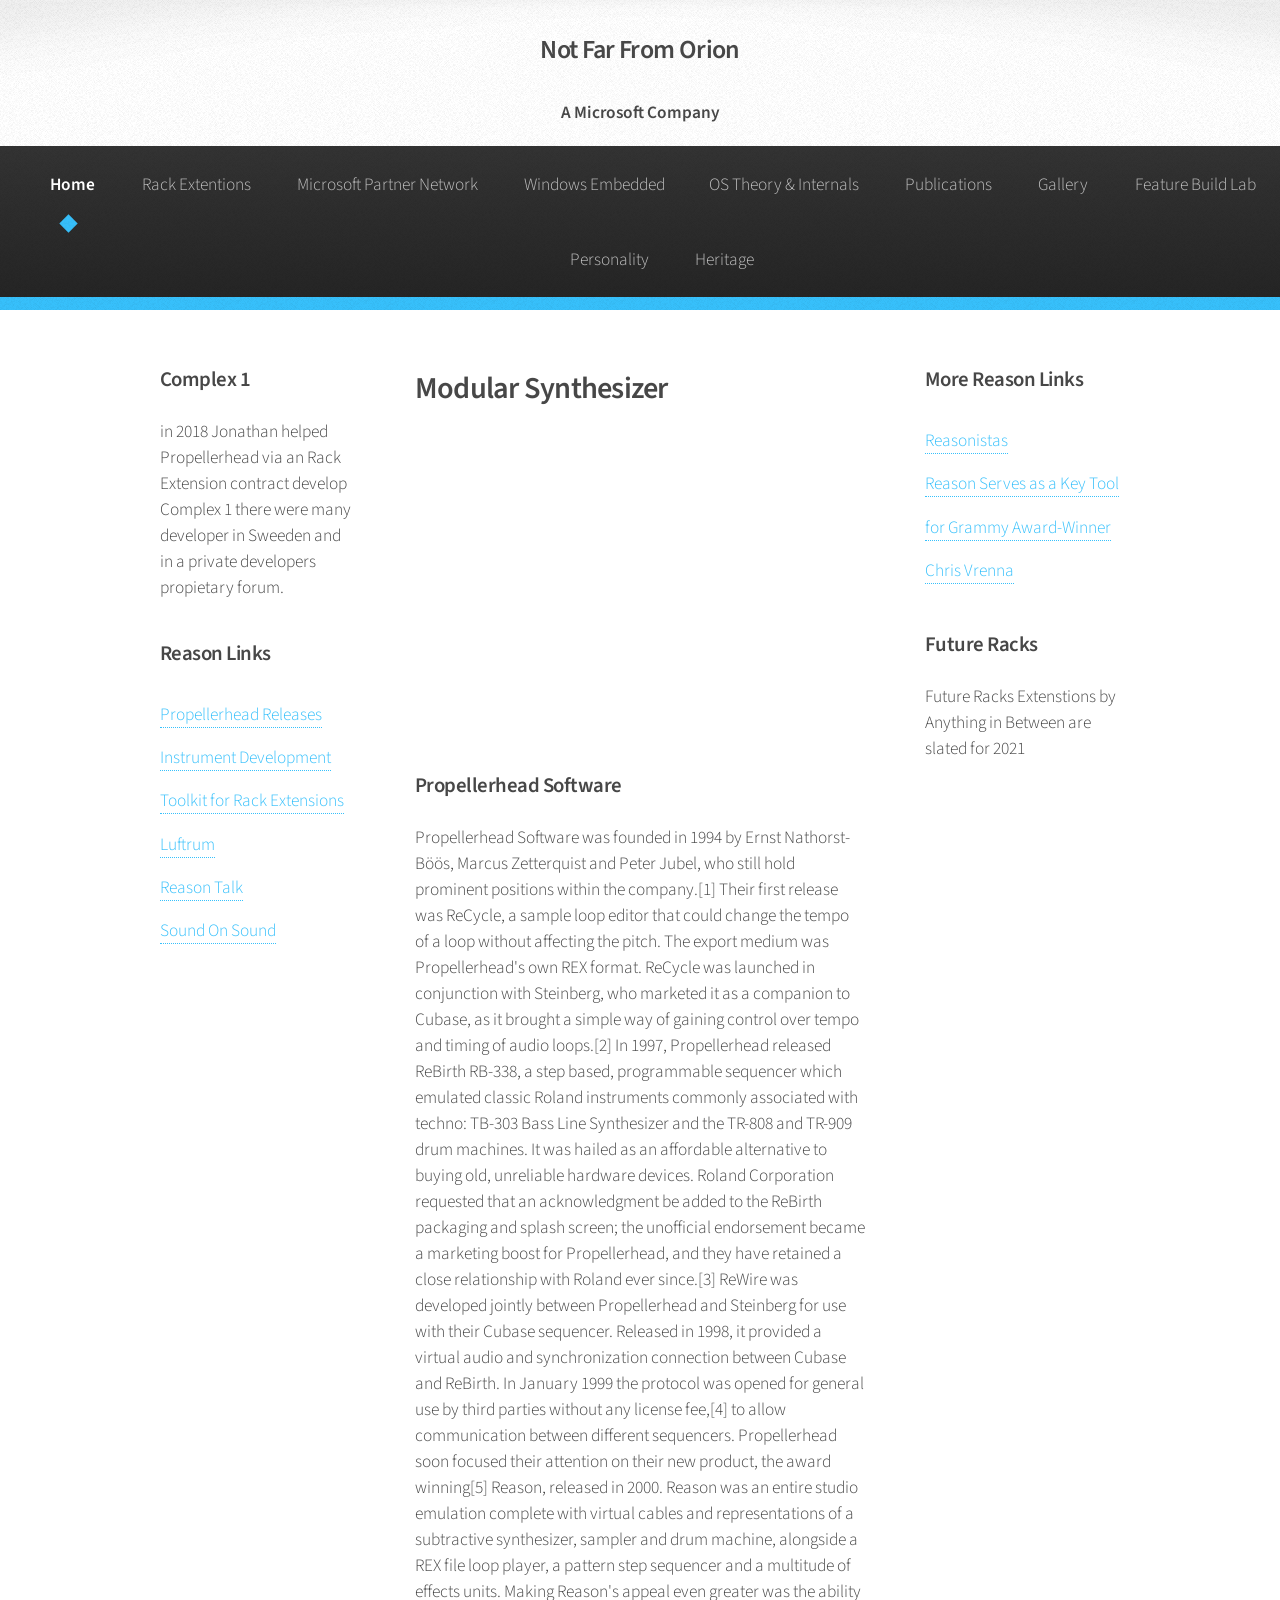
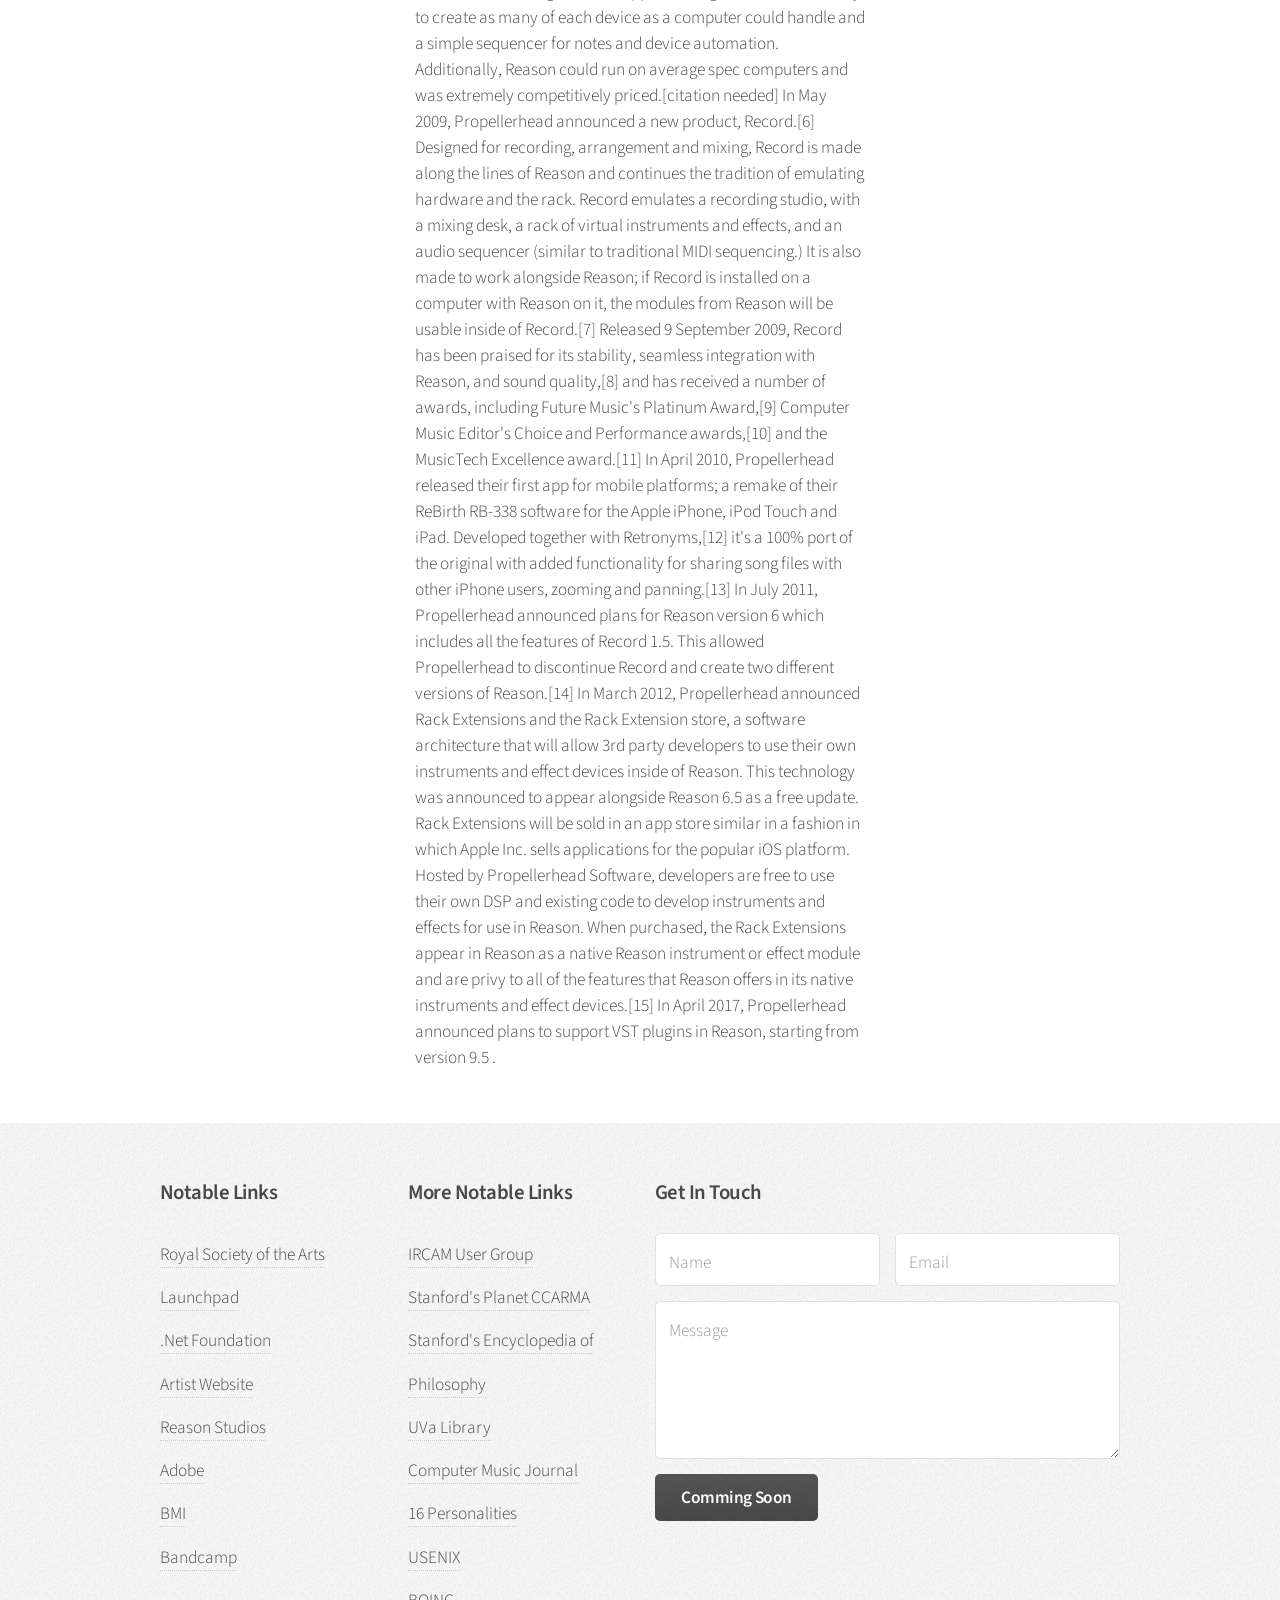
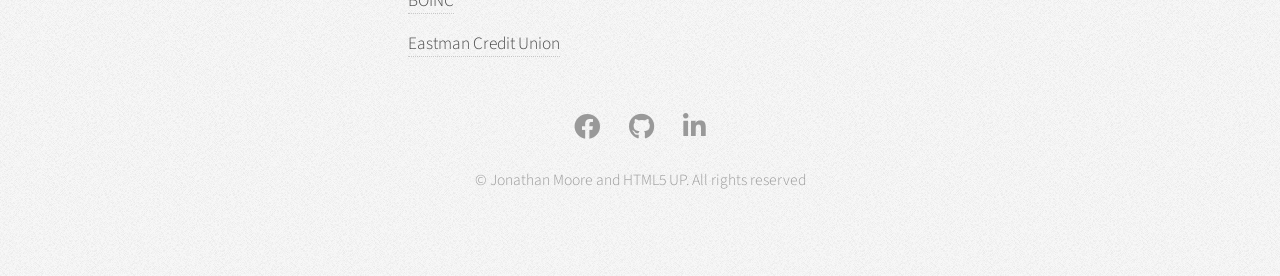
<file: racks.html>
<!DOCTYPE HTML>
<!--
	Arcana by HTML5 UP
	html5up.net | @ajlkn
	Free for personal and commercial use under the CCA 3.0 license (html5up.net/license)
-->
<html>
	<head>
		<title>INTJ-T</title>
		<meta charset="utf-8" />
		<meta name="viewport" content="width=device-width, initial-scale=1, user-scalable=no" />
		<link rel="stylesheet" href="assets/css/main.css" />
	</head>
	<body class="is-preload">
		<div id="page-wrapper">

			<!-- Header -->
				<div id="header">

					<!-- Logo -->
						<h1><a href="index.html" id="logo">Not Far From Orion</a></h1>
                        <h4>A Microsoft Company</h4>
					<!-- Nav -->
						<nav id="nav">
							<ul>
								<li class="current"><a href="index.html">Home</a></li>
								<!--<li>
									<a href="#">Dropdown</a>
									<ul>
										<li><a href="#">Lorem dolor</a></li>
										<li><a href="#">Magna phasellus</a></li>
										<li><a href="#">Etiam sed tempus</a></li>
										<li>
											<a href="#">Submenu</a>
											<ul>
												<li><a href="#">Lorem dolor</a></li>
												<li><a href="#">Phasellus magna</a></li>
												<li><a href="#">Magna phasellus</a></li>
												<li><a href="#">Etiam nisl</a></li>
												<li><a href="#">Veroeros feugiat</a></li>
											</ul>
										</li>
										<li><a href="#">Veroeros feugiat</a></li>
									</ul>
								</li>-->
								<li><a href="racks.html">Rack Extentions</a></li>
                                 <li><a href="https://partner.microsoft.com/en-us/">Microsoft Partner Network</a></li>
                                <li><a href="">Windows Embedded</a>
                                <li><a href="">OS Theory & Internals</a></li>
								<li><a href="https://loop.frontiersin.org/people/574629">Publications</a></li>
								<!--<li><a href="https://www.reverbnation.com/intj">Albums</a></li>-->
								<li><a href="gallery/index.html">Gallery</a></li>                                
                                <li><a href="fbl.html">Feature Build Lab</a></li>
                                <li><a href="personality.html">Personality</a></li>
                               <li><a href="heritage.html">Heritage</a></li>
							</ul>
						</nav>

				</div>

			<!-- Main -->
				<section class="wrapper style1">
					<div class="container">
						<div class="row gtr-200">
							<div class="col-3 col-12-narrower">
								<div id="sidebar1">

									<!-- Sidebar 1 -->

										<section>
											<h3>Complex 1</h3>
											<p>in 2018 Jonathan helped Propellerhead via an Rack Extension contract 
                                            develop Complex 1 there were many developer in Sweeden and in a private 
                                            developers propietary forum.</p>
											
										</section>

										<section>
											<h3>Reason Links</h3>
											<ul class="links">
												<li><a href="https://www.propellerheads.com/press/146-propellerhead-releases-instrument-development-toolkit-for-rack-extensions">Propellerhead Releases Instrument Development Toolkit for Rack Extensions</a></li>
												<li><a href="https://www.luftrum.com/">Luftrum</a></li>
												<li><a href="https://forum.reasontalk.com/">Reason Talk</a></li>
												<li><a href="https://www.soundonsound.com/">Sound On Sound</a></li>
								            </ul>
										
										</section>

								</div>
							</div>
							<div class="col-6 col-12-narrower imp-narrower">
								<div id="content">

									<!-- Content -->

										<article>
											<header>
												<h2>Modular Synthesizer</h2>
                                                <iframe width="560" height="315" src="https://www.youtube.com/embed/KJaVtEaFyUc" frameborder="0" allow="accelerometer; autoplay; encrypted-media; gyroscope; picture-in-picture" allowfullscreen></iframe>     
											</header>                     

											<h3>Propellerhead Software</h3>
											<p>Propellerhead Software was founded in 1994 by Ernst Nathorst-Böös, Marcus Zetterquist and Peter Jubel, who still hold prominent positions within the company.[1] Their first release was ReCycle, a sample loop editor that could change the tempo of a loop without affecting the pitch. The export medium was Propellerhead's own REX format. ReCycle was launched in conjunction with Steinberg, who marketed it as a companion to Cubase, as it brought a simple way of gaining control over tempo and timing of audio loops.[2]

In 1997, Propellerhead released ReBirth RB-338, a step based, programmable sequencer which emulated classic Roland instruments commonly associated with techno: TB-303 Bass Line Synthesizer and the TR-808 and TR-909 drum machines. It was hailed as an affordable alternative to buying old, unreliable hardware devices. Roland Corporation requested that an acknowledgment be added to the ReBirth packaging and splash screen; the unofficial endorsement became a marketing boost for Propellerhead, and they have retained a close relationship with Roland ever since.[3]

ReWire was developed jointly between Propellerhead and Steinberg for use with their Cubase sequencer. Released in 1998, it provided a virtual audio and synchronization connection between Cubase and ReBirth. In January 1999 the protocol was opened for general use by third parties without any license fee,[4] to allow communication between different sequencers.

Propellerhead soon focused their attention on their new product, the award winning[5] Reason, released in 2000. Reason was an entire studio emulation complete with virtual cables and representations of a subtractive synthesizer, sampler and drum machine, alongside a REX file loop player, a pattern step sequencer and a multitude of effects units. Making Reason's appeal even greater was the ability to create as many of each device as a computer could handle and a simple sequencer for notes and device automation. Additionally, Reason could run on average spec computers and was extremely competitively priced.[citation needed]

In May 2009, Propellerhead announced a new product, Record.[6] Designed for recording, arrangement and mixing, Record is made along the lines of Reason and continues the tradition of emulating hardware and the rack.

Record emulates a recording studio, with a mixing desk, a rack of virtual instruments and effects, and an audio sequencer (similar to traditional MIDI sequencing.) It is also made to work alongside Reason; if Record is installed on a computer with Reason on it, the modules from Reason will be usable inside of Record.[7]

Released 9 September 2009, Record has been praised for its stability, seamless integration with Reason, and sound quality,[8] and has received a number of awards, including Future Music's Platinum Award,[9] Computer Music Editor's Choice and Performance awards,[10] and the MusicTech Excellence award.[11]

In April 2010, Propellerhead released their first app for mobile platforms; a remake of their ReBirth RB-338 software for the Apple iPhone, iPod Touch and iPad. Developed together with Retronyms,[12] it's a 100% port of the original with added functionality for sharing song files with other iPhone users, zooming and panning.[13]

In July 2011, Propellerhead announced plans for Reason version 6 which includes all the features of Record 1.5. This allowed Propellerhead to discontinue Record and create two different versions of Reason.[14]

In March 2012, Propellerhead announced Rack Extensions and the Rack Extension store, a software architecture that will allow 3rd party developers to use their own instruments and effect devices inside of Reason. This technology was announced to appear alongside Reason 6.5 as a free update. Rack Extensions will be sold in an app store similar in a fashion in which Apple Inc. sells applications for the popular iOS platform. Hosted by Propellerhead Software, developers are free to use their own DSP and existing code to develop instruments and effects for use in Reason. When purchased, the Rack Extensions appear in Reason as a native Reason instrument or effect module and are privy to all of the features that Reason offers in its native instruments and effect devices.[15]

In April 2017, Propellerhead announced plans to support VST plugins in Reason, starting from version 9.5 .</p>

											
										</article>

								</div>
							</div>
							<div class="col-3 col-12-narrower">
								<div id="sidebar2">

									<!-- Sidebar 2 -->

										<section>
											<h3>More Reason Links</h3>
											<ul class="links">
												<li><a href="https://www.reasonistas.com/">Reasonistas</a></li>
												<li><a href="https://www.propellerheads.com/press/83-reason-serves-as-a-key-tool-for-grammy-award-winner-chris-vrenna">Reason Serves as a Key Tool for Grammy Award-Winner Chris Vrenna</a></li>
												
											</ul>
											
										</section>

										<section>
											<h3>Future Racks</h3>
											<p>Future Racks Extenstions by Anything in Between are slated for 2021</p>
											
										</section>

								</div>
							</div>
						</div>
					</div>
				</section>

			<!-- Footer -->
				<div id="footer">
					<div class="container">
						<div class="row">
							<section class="col-3 col-6-narrower col-12-mobilep">
								<h3>Notable Links</h3>
								<ul class="links">
									<li><a href="https://www.thersa.org/">Royal Society of the Arts</a></li>
									<li><a href="https://launchpad.net/">Launchpad</a></li>
									<li><a href="https://dotnetfoundation.org/">.Net Foundation</a></li>
                                    <li><a href="artist/index.html">Artist Website</a></li>
                                    <li><a href="https://www.propellerheads.com/developers">Reason Studios</a></li>
                                    <li><a href="https://www.adobe.com/">Adobe</a></li>
                                    <li><a href="http://repertoire.bmi.com/StartPage.aspx">BMI</a></li>
                                    <li><a href="https://jdm7dv.bandcamp.com/">Bandcamp</a></li>
								</ul>
							</section>
							<section class="col-3 col-6-narrower col-12-mobilep">
								<h3>More Notable Links</h3>
								<ul class="links">
									<li><a href="https://forumnet.ircam.fr/">IRCAM User Group</a></li>
									<li><a href="http://ccrma.stanford.edu/planetccrma/software/">Stanford's Planet CCARMA</a></li>
									<li><a href="https://plato.stanford.edu/index.html">Stanford's Encyclopedia of Philosophy</a></li>
									<li><a href="https://www.virginia.edu/academics/libraries">UVa Library</a></li>
                                    <li><a href="https://www.mitpressjournals.org/cmj">Computer Music Journal</a></li>
									<li><a href="https://www.16personalities.com/">16 Personalities</a></li>
									<li><a href="https://www.usenix.org/">USENIX</a></li>
                                    <li><a href="https://boinc.berkeley.edu/">BOINC</a></li>                                    
									<li><a href="https://www.ecu.org/">Eastman Credit Union</a></li>
								</ul>
							</section>
							<section class="col-6 col-12-narrower">
								<h3>Get In Touch</h3>
								<form>
									<div class="row gtr-50">
										<div class="col-6 col-12-mobilep">
											<input type="text" name="name" id="name" placeholder="Name" />
										</div>
										<div class="col-6 col-12-mobilep">
											<input type="email" name="email" id="email" placeholder="Email" />
										</div>
										<div class="col-12">
											<textarea name="message" id="message" placeholder="Message" rows="5"></textarea>
										</div>
										<div class="col-12">
											<ul class="actions">
												<li><input type="submit" class="button alt" value="Comming Soon" /></li>
											</ul>
										</div>
									</div>
								</form>
							</section>
						</div>
					</div>

					<!-- Icons -->
						<ul class="icons">
                            <li><a href="https://www.facebook.com/intjt" class="icon brands fa-facebook"><span class="label">Facebook</span></a></li>
								<li><a href="https://github.com/notfarfromorion" class="icon brands fa-github"><span class="label">GitHub</span></a></li>
							<li><a href="https://www.linkedin.com/in/jdm7dv/" class="icon brands fa-linkedin-in"><span class="label">LinkedIn</span></a></li>							
						</ul>
					<!-- Copyright -->
						<div class="copyright">
							<ul class="menu">
								<li>&copy; Jonathan Moore and HTML5 UP. All rights reserved</li>
							</ul>
						</div>
				</div>

		</div>

		<!-- Scripts -->
			<script src="assets/js/jquery.min.js"></script>
			<script src="assets/js/jquery.dropotron.min.js"></script>
			<script src="assets/js/browser.min.js"></script>
			<script src="assets/js/breakpoints.min.js"></script>
			<script src="assets/js/util.js"></script>
			<script src="assets/js/main.js"></script>

	</body>
</html>
</file>
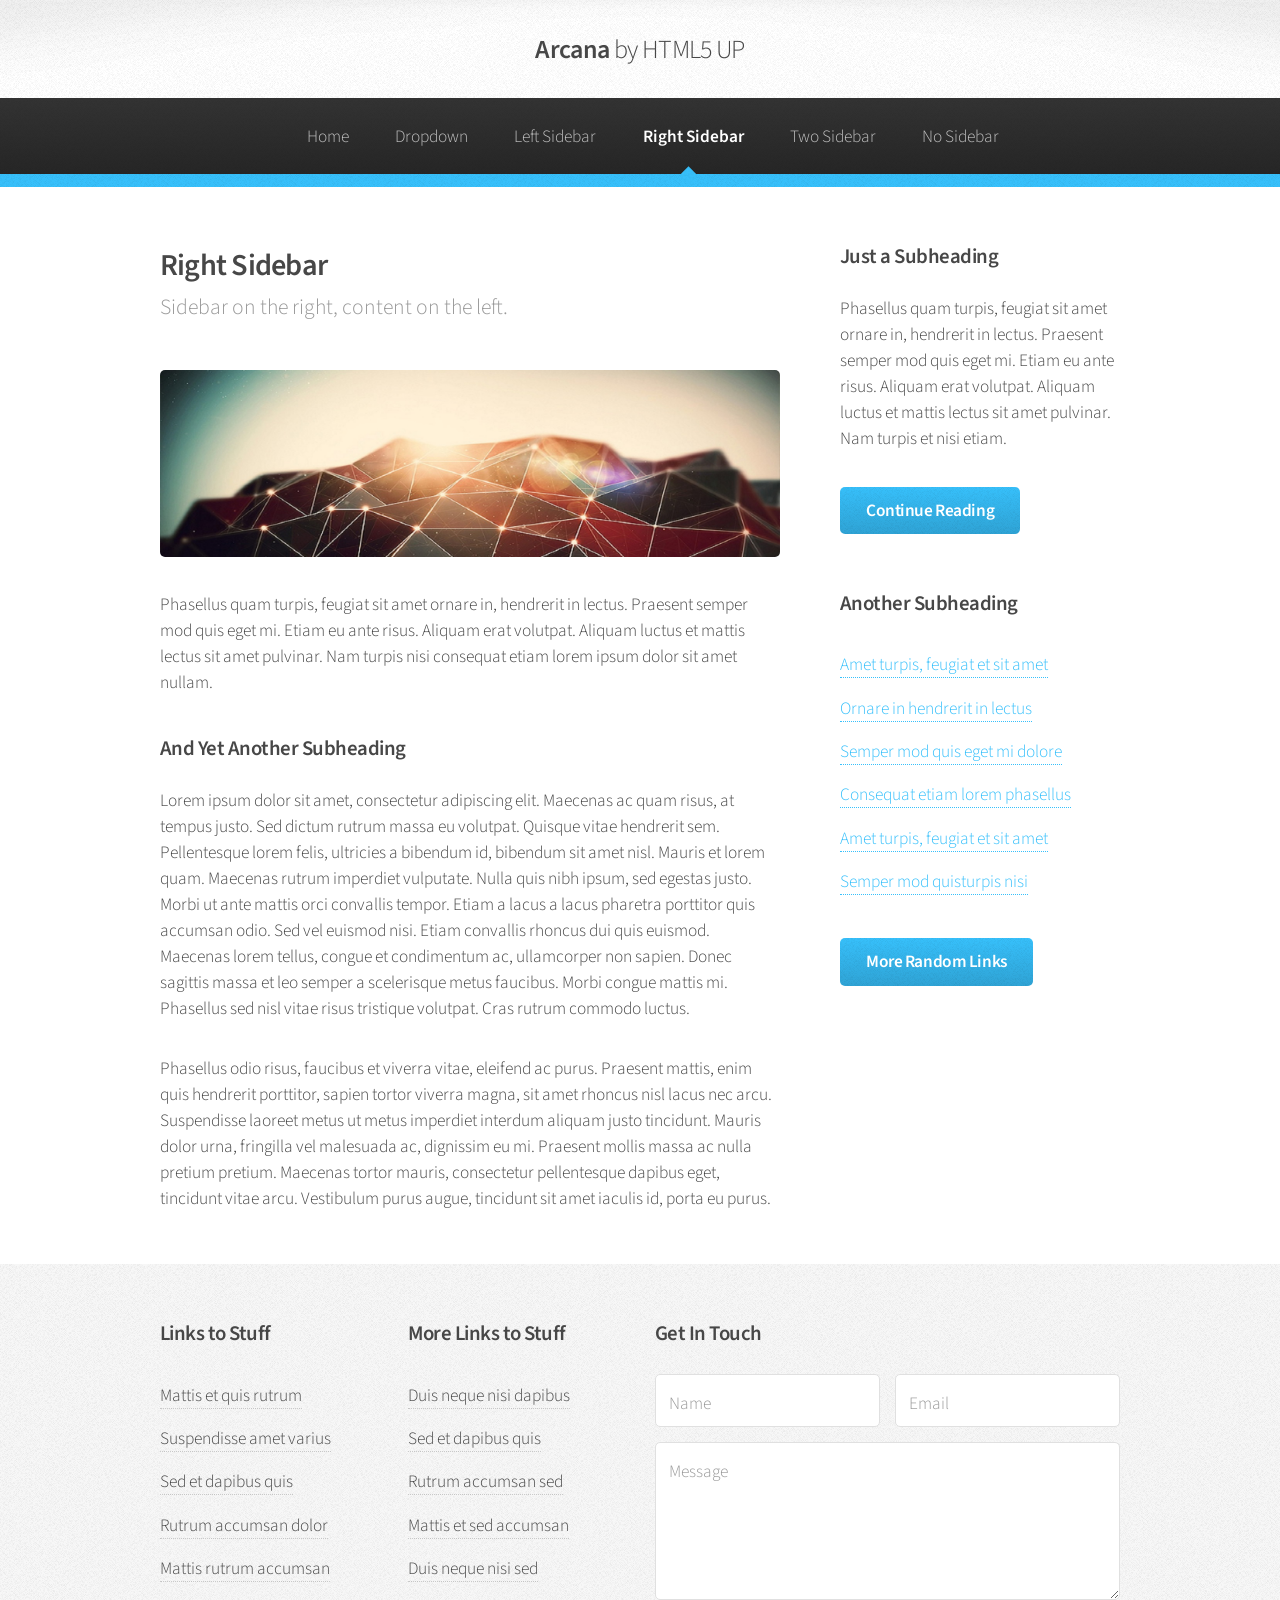
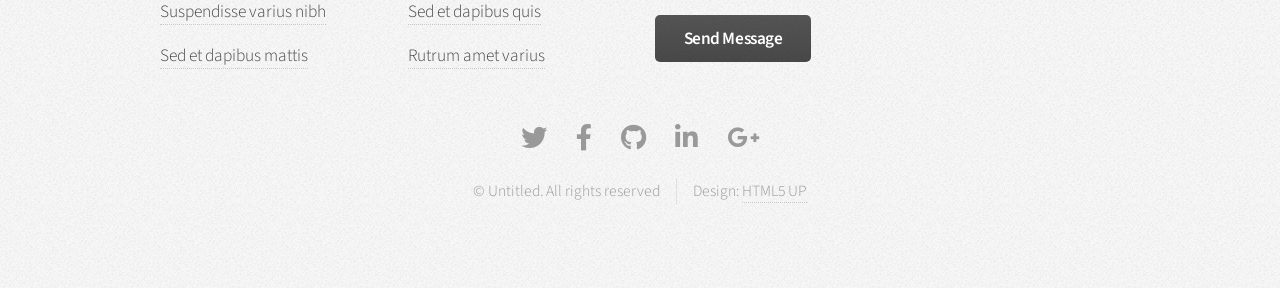
<file: right-sidebar.html>
<!DOCTYPE HTML>
<!--
	Arcana by HTML5 UP
	html5up.net | @ajlkn
	Free for personal and commercial use under the CCA 3.0 license (html5up.net/license)
-->
<html>
	<head>
		<title>Right Sidebar - Arcana by HTML5 UP</title>
		<meta charset="utf-8" />
		<meta name="viewport" content="width=device-width, initial-scale=1, user-scalable=no" />
		<link rel="stylesheet" href="assets/css/main.css" />
	</head>
	<body class="is-preload">
		<div id="page-wrapper">

			<!-- Header -->
				<div id="header">

					<!-- Logo -->
						<h1><a href="index.html" id="logo">Arcana <em>by HTML5 UP</em></a></h1>

					<!-- Nav -->
						<nav id="nav">
							<ul>
								<li><a href="index.html">Home</a></li>
								<li>
									<a href="#">Dropdown</a>
									<ul>
										<li><a href="#">Lorem dolor</a></li>
										<li><a href="#">Magna phasellus</a></li>
										<li><a href="#">Etiam sed tempus</a></li>
										<li>
											<a href="#">Submenu</a>
											<ul>
												<li><a href="#">Lorem dolor</a></li>
												<li><a href="#">Phasellus magna</a></li>
												<li><a href="#">Magna phasellus</a></li>
												<li><a href="#">Etiam nisl</a></li>
												<li><a href="#">Veroeros feugiat</a></li>
											</ul>
										</li>
										<li><a href="#">Veroeros feugiat</a></li>
									</ul>
								</li>
								<li><a href="left-sidebar.html">Left Sidebar</a></li>
								<li class="current"><a href="right-sidebar.html">Right Sidebar</a></li>
								<li><a href="two-sidebar.html">Two Sidebar</a></li>
								<li><a href="no-sidebar.html">No Sidebar</a></li>
							</ul>
						</nav>

				</div>

			<!-- Main -->
				<section class="wrapper style1">
					<div class="container">
						<div class="row gtr-200">
							<div class="col-8 col-12-narrower">
								<div id="content">

									<!-- Content -->

										<article>
											<header>
												<h2>Right Sidebar</h2>
												<p>Sidebar on the right, content on the left.</p>
											</header>

											<span class="image featured"><img src="images/banner.jpg" alt="" /></span>

											<p>Phasellus quam turpis, feugiat sit amet ornare in, hendrerit in lectus.
											Praesent semper mod quis eget mi. Etiam eu ante risus. Aliquam erat volutpat.
											Aliquam luctus et mattis lectus sit amet pulvinar. Nam turpis nisi
											consequat etiam lorem ipsum dolor sit amet nullam.</p>

											<h3>And Yet Another Subheading</h3>
											<p>Lorem ipsum dolor sit amet, consectetur adipiscing elit. Maecenas ac quam risus, at tempus
											justo. Sed dictum rutrum massa eu volutpat. Quisque vitae hendrerit sem. Pellentesque lorem felis,
											ultricies a bibendum id, bibendum sit amet nisl. Mauris et lorem quam. Maecenas rutrum imperdiet
											vulputate. Nulla quis nibh ipsum, sed egestas justo. Morbi ut ante mattis orci convallis tempor.
											Etiam a lacus a lacus pharetra porttitor quis accumsan odio. Sed vel euismod nisi. Etiam convallis
											rhoncus dui quis euismod. Maecenas lorem tellus, congue et condimentum ac, ullamcorper non sapien.
											Donec sagittis massa et leo semper a scelerisque metus faucibus. Morbi congue mattis mi.
											Phasellus sed nisl vitae risus tristique volutpat. Cras rutrum commodo luctus.</p>

											<p>Phasellus odio risus, faucibus et viverra vitae, eleifend ac purus. Praesent mattis, enim
											quis hendrerit porttitor, sapien tortor viverra magna, sit amet rhoncus nisl lacus nec arcu.
											Suspendisse laoreet metus ut metus imperdiet interdum aliquam justo tincidunt. Mauris dolor urna,
											fringilla vel malesuada ac, dignissim eu mi. Praesent mollis massa ac nulla pretium pretium.
											Maecenas tortor mauris, consectetur pellentesque dapibus eget, tincidunt vitae arcu.
											Vestibulum purus augue, tincidunt sit amet iaculis id, porta eu purus.</p>
										</article>

								</div>
							</div>
							<div class="col-4 col-12-narrower">
								<div id="sidebar">

									<!-- Sidebar -->

										<section>
											<h3>Just a Subheading</h3>
											<p>Phasellus quam turpis, feugiat sit amet ornare in, hendrerit in lectus.
											Praesent semper mod quis eget mi. Etiam eu ante risus. Aliquam erat volutpat.
											Aliquam luctus et mattis lectus sit amet pulvinar. Nam turpis et nisi etiam.</p>
											<footer>
												<a href="#" class="button">Continue Reading</a>
											</footer>
										</section>

										<section>
											<h3>Another Subheading</h3>
											<ul class="links">
												<li><a href="#">Amet turpis, feugiat et sit amet</a></li>
												<li><a href="#">Ornare in hendrerit in lectus</a></li>
												<li><a href="#">Semper mod quis eget mi dolore</a></li>
												<li><a href="#">Consequat etiam lorem phasellus</a></li>
												<li><a href="#">Amet turpis, feugiat et sit amet</a></li>
												<li><a href="#">Semper mod quisturpis nisi</a></li>
											</ul>
											<footer>
												<a href="#" class="button">More Random Links</a>
											</footer>
										</section>

								</div>
							</div>
						</div>
					</div>
				</section>

			<!-- Footer -->
				<div id="footer">
					<div class="container">
						<div class="row">
							<section class="col-3 col-6-narrower col-12-mobilep">
								<h3>Links to Stuff</h3>
								<ul class="links">
									<li><a href="#">Mattis et quis rutrum</a></li>
									<li><a href="#">Suspendisse amet varius</a></li>
									<li><a href="#">Sed et dapibus quis</a></li>
									<li><a href="#">Rutrum accumsan dolor</a></li>
									<li><a href="#">Mattis rutrum accumsan</a></li>
									<li><a href="#">Suspendisse varius nibh</a></li>
									<li><a href="#">Sed et dapibus mattis</a></li>
								</ul>
							</section>
							<section class="col-3 col-6-narrower col-12-mobilep">
								<h3>More Links to Stuff</h3>
								<ul class="links">
									<li><a href="#">Duis neque nisi dapibus</a></li>
									<li><a href="#">Sed et dapibus quis</a></li>
									<li><a href="#">Rutrum accumsan sed</a></li>
									<li><a href="#">Mattis et sed accumsan</a></li>
									<li><a href="#">Duis neque nisi sed</a></li>
									<li><a href="#">Sed et dapibus quis</a></li>
									<li><a href="#">Rutrum amet varius</a></li>
								</ul>
							</section>
							<section class="col-6 col-12-narrower">
								<h3>Get In Touch</h3>
								<form>
									<div class="row gtr-50">
										<div class="col-6 col-12-mobilep">
											<input type="text" name="name" id="name" placeholder="Name" />
										</div>
										<div class="col-6 col-12-mobilep">
											<input type="email" name="email" id="email" placeholder="Email" />
										</div>
										<div class="col-12">
											<textarea name="message" id="message" placeholder="Message" rows="5"></textarea>
										</div>
										<div class="col-12">
											<ul class="actions">
												<li><input type="submit" class="button alt" value="Send Message" /></li>
											</ul>
										</div>
									</div>
								</form>
							</section>
						</div>
					</div>

					<!-- Icons -->
						<ul class="icons">
							<li><a href="#" class="icon brands fa-twitter"><span class="label">Twitter</span></a></li>
							<li><a href="#" class="icon brands fa-facebook-f"><span class="label">Facebook</span></a></li>
							<li><a href="#" class="icon brands fa-github"><span class="label">GitHub</span></a></li>
							<li><a href="#" class="icon brands fa-linkedin-in"><span class="label">LinkedIn</span></a></li>
							<li><a href="#" class="icon brands fa-google-plus-g"><span class="label">Google+</span></a></li>
						</ul>

					<!-- Copyright -->
						<div class="copyright">
							<ul class="menu">
								<li>&copy; Untitled. All rights reserved</li><li>Design: <a href="http://html5up.net">HTML5 UP</a></li>
							</ul>
						</div>

				</div>

		</div>

		<!-- Scripts -->
			<script src="assets/js/jquery.min.js"></script>
			<script src="assets/js/jquery.dropotron.min.js"></script>
			<script src="assets/js/browser.min.js"></script>
			<script src="assets/js/breakpoints.min.js"></script>
			<script src="assets/js/util.js"></script>
			<script src="assets/js/main.js"></script>

	</body>
</html>
</file>
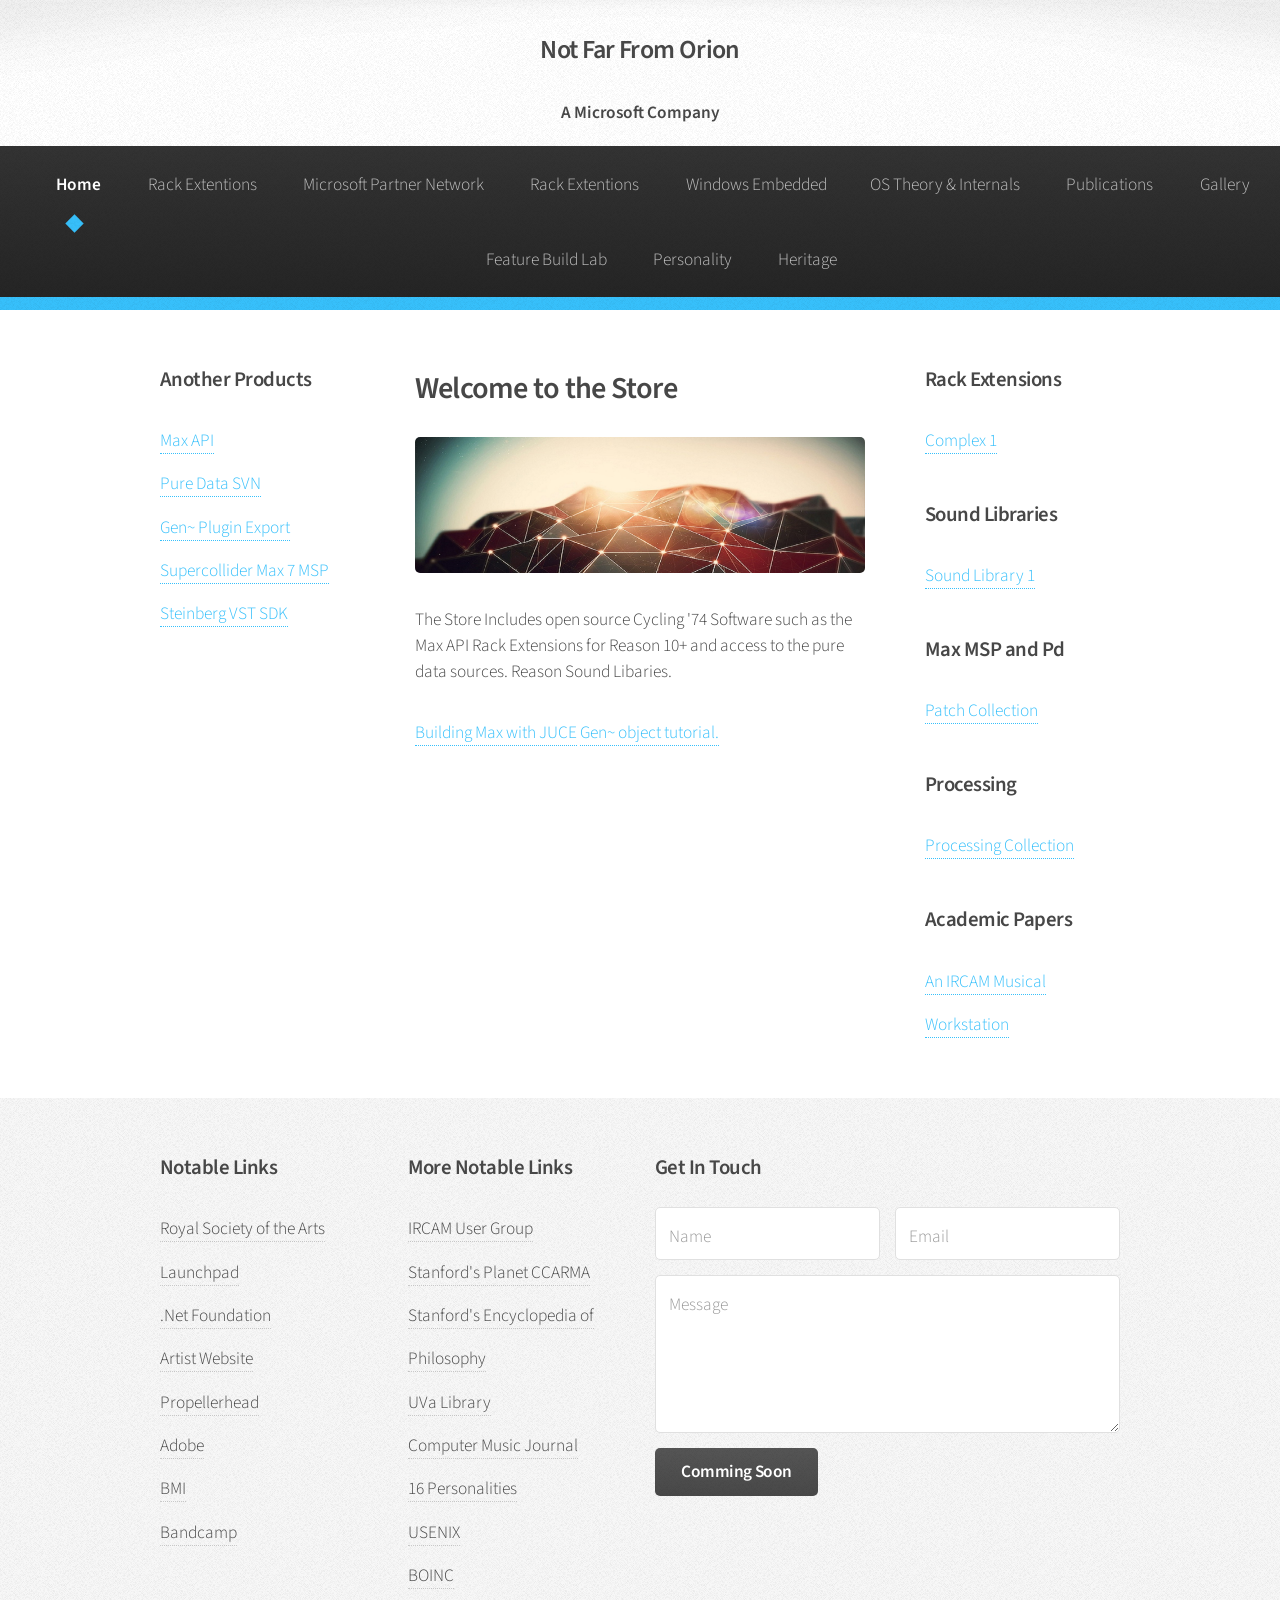
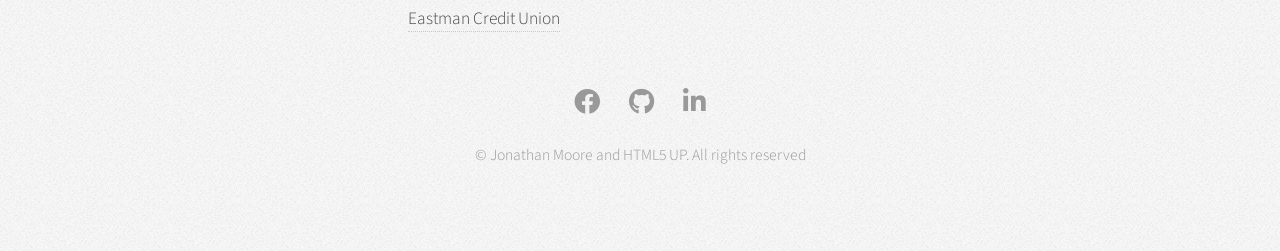
<file: shop.html>
<!DOCTYPE HTML>
<!--
	Arcana by HTML5 UP
	html5up.net | @ajlkn
	Free for personal and commercial use under the CCA 3.0 license (html5up.net/license)
-->
<html>
	<head>
		<title>INTJ-T</title>
		<meta charset="utf-8" />
		<meta name="viewport" content="width=device-width, initial-scale=1, user-scalable=no" />
		<link rel="stylesheet" href="assets/css/main.css" />
	</head>
	<body class="is-preload">
		<div id="page-wrapper">

			<!-- Header -->
				<div id="header">

					<!-- Logo -->
						<h1><a href="index.html" id="logo">Not Far From Orion</a></h1>
                        <h4>A Microsoft Company</h4>
					<!-- Nav -->
						<nav id="nav">
							<ul>
								<li class="current"><a href="index.html">Home</a></li>
								<!--<li>
									<a href="#">Dropdown</a>
									<ul>
										<li><a href="#">Lorem dolor</a></li>
										<li><a href="#">Magna phasellus</a></li>
										<li><a href="#">Etiam sed tempus</a></li>
										<li>
											<a href="#">Submenu</a>
											<ul>
												<li><a href="#">Lorem dolor</a></li>
												<li><a href="#">Phasellus magna</a></li>
												<li><a href="#">Magna phasellus</a></li>
												<li><a href="#">Etiam nisl</a></li>
												<li><a href="#">Veroeros feugiat</a></li>
											</ul>
										</li>
										<li><a href="#">Veroeros feugiat</a></li>
									</ul>
								</li>-->
							<li><a href="racks.html">Rack Extentions</a></li>
                                 <li><a href="https://partner.microsoft.com/en-us/">Microsoft Partner Network</a></li>
                              	<li><a href="racks.html">Rack Extentions</a></li>
                                <li><a href="">Windows Embedded</a>
                                <li><a href="">OS Theory & Internals</a></li>
								<li><a href="https://loop.frontiersin.org/people/574629">Publications</a></li>
								<!--<li><a href="https://www.reverbnation.com/intj">Albums</a></li>-->
								<li><a href="gallery/index.html">Gallery</a></li>                                
                                <li><a href="fbl.html">Feature Build Lab</a></li>
                                <li><a href="personality.html">Personality</a></li>
                               <li><a href="heritage.html">Heritage</a></li>
							</ul>
						</nav>
				</div>

			<!-- Main -->
				<section class="wrapper style1">
					<div class="container">
						<div class="row gtr-200">
							<div class="col-3 col-12-narrower">
								<div id="sidebar1">

									<!-- Sidebar 1 -->

										<section>
											<h3>Another Products</h3>
											<ul class="links">
												<li><a href="https://github.com/Cycling74/max-api">Max API</a></li>
												<li><a href="https://puredata.info/docs/developer/GettingPdSource">Pure Data SVN</a></li>
												<li><a href="https://github.com/Cycling74/gen-plugin-export">Gen~ Plugin Export</a></li>
												<li><a href="super.html">Supercollider Max 7 MSP</a></li>
												<li><a href="https://www.steinberg.net/en/company/developers.html">Steinberg VST SDK</a></li>												
											</ul>											
										</section>
										

								</div>
							</div>
							<div class="col-6 col-12-narrower imp-narrower">
								<div id="content">

									<!-- Content -->

										<article>
											<header>
												<h2>Welcome to the Store</h2>
												<p></p>
											</header>

											<span class="image featured"><img src="images/banner.jpg" alt="" /></span>

											<p>The Store Includes open source Cycling '74 Software such as the Max API
                                             Rack Extensions for Reason 10+ and access to the pure data sources. Reason Sound Libaries. </p>
                                             <a href="https://juce.com/discover/stories/building-max-with-juce">Building Max with JUCE</a> 
                                            <a href="https://cycling74.com/tutorials/gen~-for-beginners-part-1-a-place-to-start"> Gen~ object tutorial.</a>
											<!--<h3>And Yet Another Subheading</h3>
											<p>Lorem ipsum dolor sit amet, consectetur adipiscing elit. Maecenas ac quam risus, at tempus
											justo. Sed dictum rutrum massa eu volutpat. Quisque vitae hendrerit sem. Pellentesque lorem felis,
											ultricies a bibendum id, bibendum sit amet nisl. Mauris et lorem quam. Maecenas rutrum imperdiet
											rhoncus dui quis euismod. Maecenas lorem tellus, congue et condimentum ac, ullamcorper non sapien.
											Donec sagittis massa et leo semper a scelerisque metus faucibus. Morbi congue mattis mi.
											Phasellus sed nisl vitae risus tristique volutpat. Cras rutrum commodo luctus.</p>

											<p>Phasellus odio risus, faucibus et viverra vitae, eleifend ac purus. Praesent mattis, enim
											quis hendrerit porttitor, sapien tortor viverra magna, sit amet rhoncus nisl lacus nec arcu.
											Maecenas tortor mauris, consectetur pellentesque dapibus eget, tincidunt vitae arcu.
											Vestibulum purus augue, tincidunt sit amet iaculis id, porta eu purus.</p>-->

										</article>

								</div>
							</div>
							<div class="col-3 col-12-narrower">
								<div id="sidebar2">

									<!-- Sidebar 2 -->

										<section>
											<h3>Rack Extensions</h3>
											<ul class="links">
												<li><a href="https://www.reasonstudios.com/shop/rack-extension/complex-1-modular-synthesizer/">Complex 1</a></li>
												<!--<li><a href="#">Ornare in hendrerit lectus</a></li>
												<li><a href="#">Semper mod quis eget dolore</a></li>
												<li><a href="#">Consequat lorem phasellus</a></li>
												<li><a href="#">Amet turpis feugiat amet</a></li>
												<li><a href="#">Semper mod quisturpis nisi</a></li>-->
											</ul>
                                            <h3>Sound Libraries</h3>
											<ul class="links">
												<li><a href="#">Sound Library 1</a></li>
												<!--<li><a href="#">Ornare in hendrerit lectus</a></li>
												<li><a href="#">Semper mod quis eget dolore</a></li>
												<li><a href="#">Consequat lorem phasellus</a></li>
												<li><a href="#">Amet turpis feugiat amet</a></li>
												<li><a href="#">Semper mod quisturpis nisi</a></li>-->
											</ul>
                                            <h3>Max MSP and Pd</h3>
											<ul class="links">
												<li><a href="releases/patxh_collection/max/Max_For_Live_Devices.zip">Patch Collection</a></li>
												<!--<li><a href="#">Ornare in hendrerit lectus</a></li>
												<li><a href="#">Semper mod quis eget dolore</a></li>
												<li><a href="#">Consequat lorem phasellus</a></li>
												<li><a href="#">Amet turpis feugiat amet</a></li>
												<li><a href="#">Semper mod quisturpis nisi</a></li>-->
											</ul>
                                             <h3>Processing</h3>
											<ul class="links">
												<li><a href="releases/patxh_collection/max/Max_For_Live_Devices.zip">Processing Collection</a></li>
												<!--<li><a href="#">Ornare in hendrerit lectus</a></li>
												<li><a href="#">Semper mod quis eget dolore</a></li>
												<li><a href="#">Consequat lorem phasellus</a></li>
												<li><a href="#">Amet turpis feugiat amet</a></li>
												<li><a href="#">Semper mod quisturpis nisi</a></li>-->
											</ul>
                                            <h3>Academic Papers</h3>
											<ul class="links">
												<li><a href="docs/3680764.pdf">An IRCAM Musical Workstation</a></li>
												<!--<li><a href="#">Ornare in hendrerit lectus</a></li>
												<li><a href="#">Semper mod quis eget dolore</a></li>
												<li><a href="#">Consequat lorem phasellus</a></li>
												<li><a href="#">Amet turpis feugiat amet</a></li>
												<li><a href="#">Semper mod quisturpis nisi</a></li>-->
											</ul>
											
										</section>

										<!--<section>
											<h3>Just a Subheading</h3>
											<p>Phasellus quam turpis, feugiat sit amet ornare in, hendrerit in lectus.
											Praesent semper mod quis eget mi. Etiam eu ante risus. Aliquam erat volutpat.
											Aliquam luctus et mattis lectus sit amet pulvinar. Nam turpis et nisi etiam.</p>
											<footer>
												<a href="#" class="button">Continue Reading</a>
											</footer>
										</section>-->

								</div>
							</div>
						</div>
					</div>
				</section>

			<!-- Footer -->
				<div id="footer">
					<div class="container">
						<div class="row">
							<section class="col-3 col-6-narrower col-12-mobilep">
								<h3>Notable Links</h3>
								<ul class="links">
									<li><a href="https://www.thersa.org/">Royal Society of the Arts</a></li>
									<li><a href="https://launchpad.net/">Launchpad</a></li>
									<li><a href="https://dotnetfoundation.org/">.Net Foundation</a></li>
                                    <li><a href="artist/index.html">Artist Website</a></li>
                                    <li><a href="https://www.propellerheads.com/developers">Propellerhead</a></li>
                                    <li><a href="https://www.adobe.com/">Adobe</a></li>
                                    <li><a href="http://repertoire.bmi.com/StartPage.aspx">BMI</a></li>
                                    <li><a href="https://jdm7dv.bandcamp.com/">Bandcamp</a></li>
								</ul>
							</section>
							<section class="col-3 col-6-narrower col-12-mobilep">
								<h3>More Notable Links</h3>
								<ul class="links">
									<li><a href="https://forumnet.ircam.fr/">IRCAM User Group</a></li>
									<li><a href="http://ccrma.stanford.edu/planetccrma/software/">Stanford's Planet CCARMA</a></li>
									<li><a href="https://plato.stanford.edu/index.html">Stanford's Encyclopedia of Philosophy</a></li>
									<li><a href="https://www.virginia.edu/academics/libraries">UVa Library</a></li>
                                    <li><a href="https://www.mitpressjournals.org/cmj">Computer Music Journal</a></li>
									<li><a href="https://www.16personalities.com/">16 Personalities</a></li>
									<li><a href="https://www.usenix.org/">USENIX</a></li>
                                    <li><a href="https://boinc.berkeley.edu/">BOINC</a></li>                                    
									<li><a href="https://www.ecu.org/">Eastman Credit Union</a></li>
								</ul>
							</section>
							<section class="col-6 col-12-narrower">
								<h3>Get In Touch</h3>
								<form>
									<div class="row gtr-50">
										<div class="col-6 col-12-mobilep">
											<input type="text" name="name" id="name" placeholder="Name" />
										</div>
										<div class="col-6 col-12-mobilep">
											<input type="email" name="email" id="email" placeholder="Email" />
										</div>
										<div class="col-12">
											<textarea name="message" id="message" placeholder="Message" rows="5"></textarea>
										</div>
										<div class="col-12">
											<ul class="actions">
												<li><input type="submit" class="button alt" value="Comming Soon" /></li>
											</ul>
										</div>
									</div>
								</form>
							</section>
						</div>
					</div>

					<!-- Icons -->
						<ul class="icons">
                            <li><a href="https://www.facebook.com/intjt" class="icon brands fa-facebook"><span class="label">Facebook</span></a></li>
								<li><a href="https://github.com/notfarfromorion" class="icon brands fa-github"><span class="label">GitHub</span></a></li>
							<li><a href="https://www.linkedin.com/in/jdm7dv/" class="icon brands fa-linkedin-in"><span class="label">LinkedIn</span></a></li>							
						</ul>

					<!-- Copyright -->
						<div class="copyright">
							<ul class="menu">
								<li>&copy; Jonathan Moore and HTML5 UP. All rights reserved</li>
							</ul>
						</div>

				</div>

		</div>

		<!-- Scripts -->
			<script src="assets/js/jquery.min.js"></script>
			<script src="assets/js/jquery.dropotron.min.js"></script>
			<script src="assets/js/browser.min.js"></script>
			<script src="assets/js/breakpoints.min.js"></script>
			<script src="assets/js/util.js"></script>
			<script src="assets/js/main.js"></script>

	</body>
</html>
</file>
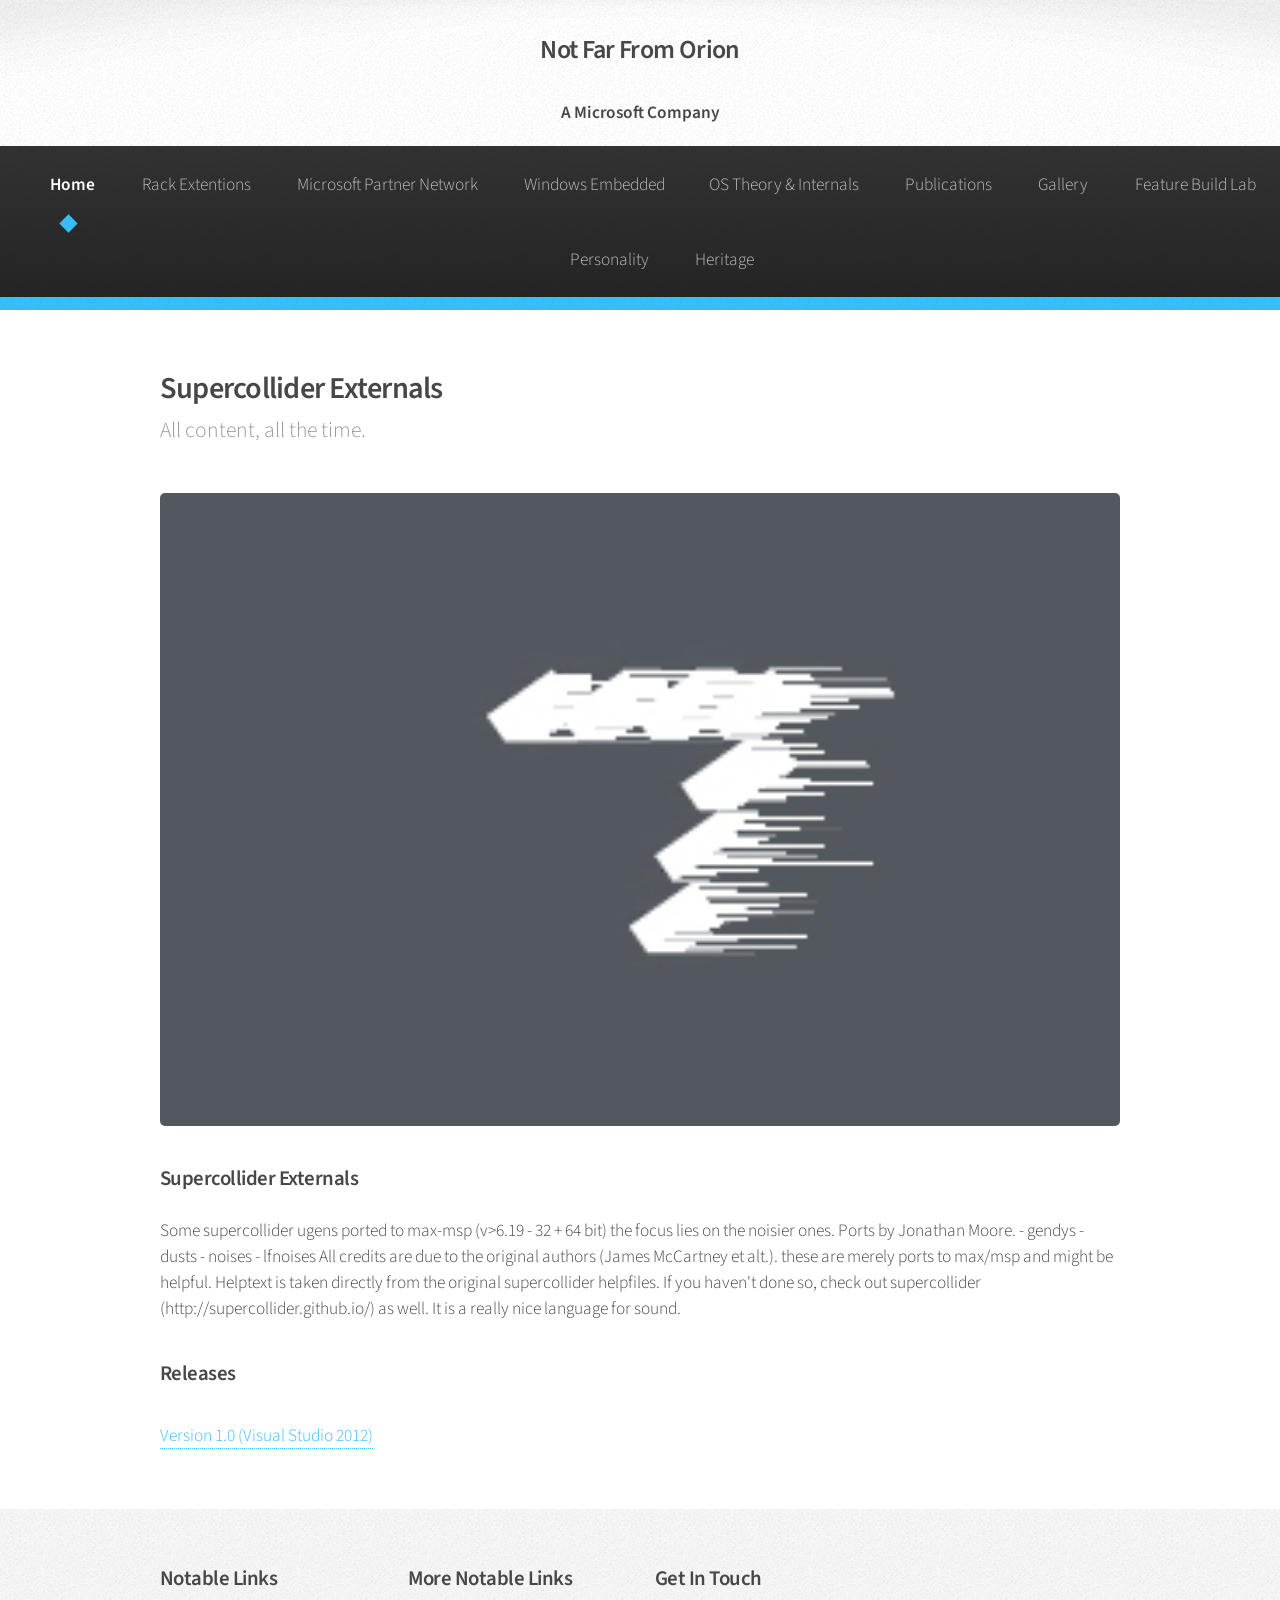
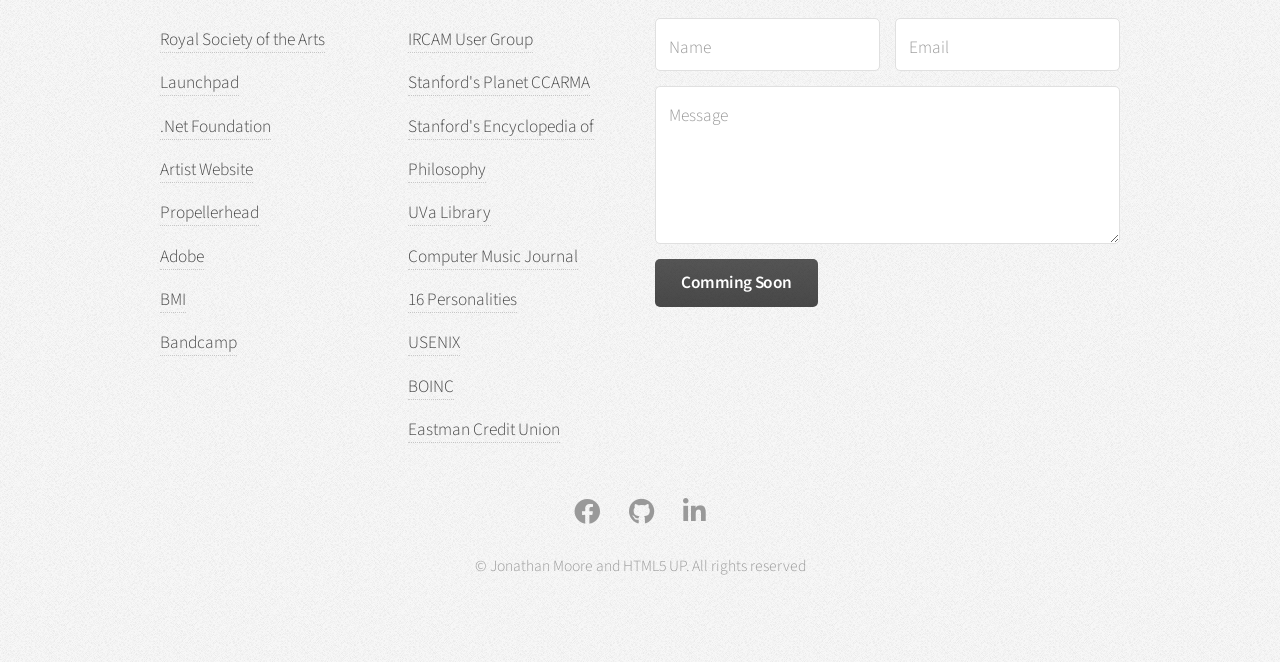
<file: super.html>
<!DOCTYPE HTML>
<!--
	Arcana by HTML5 UP
	html5up.net | @ajlkn
	Free for personal and commercial use under the CCA 3.0 license (html5up.net/license)
-->
<html>
	<head>
		<title>No Sidebar - Arcana by HTML5 UP</title>
		<meta charset="utf-8" />
		<meta name="viewport" content="width=device-width, initial-scale=1, user-scalable=no" />
		<link rel="stylesheet" href="assets/css/main.css" />
	</head>
	<body class="is-preload">
		<div id="page-wrapper">

			<!-- Header -->
				<div id="header">

					<!-- Logo -->
						<h1><a href="index.html" id="logo">Not Far From Orion</a></h1>
                        <h4>A Microsoft Company</h4>

					<!-- Nav -->
						<nav id="nav">
							<ul>
								<li class="current"><a href="index.html">Home</a></li>
								<!--<li>
									<a href="#">Dropdown</a>
									<ul>
										<li><a href="#">Lorem dolor</a></li>
										<li><a href="#">Magna phasellus</a></li>
										<li><a href="#">Etiam sed tempus</a></li>
										<li>
											<a href="#">Submenu</a>
											<ul>
												<li><a href="#">Lorem dolor</a></li>
												<li><a href="#">Phasellus magna</a></li>
												<li><a href="#">Magna phasellus</a></li>
												<li><a href="#">Etiam nisl</a></li>
												<li><a href="#">Veroeros feugiat</a></li>
											</ul>
										</li>
										<li><a href="#">Veroeros feugiat</a></li>
									</ul>
								</li>-->
									<li><a href="racks.html">Rack Extentions</a></li>
                                 <li><a href="https://partner.microsoft.com/en-us/">Microsoft Partner Network</a></li>
                                <li><a href="">Windows Embedded</a>
                                <li><a href="">OS Theory & Internals</a></li>
								<li><a href="https://loop.frontiersin.org/people/574629">Publications</a></li>
								<!--<li><a href="https://www.reverbnation.com/intj">Albums</a></li>-->
								<li><a href="gallery/index.html">Gallery</a></li>                                
                                <li><a href="fbl.html">Feature Build Lab</a></li>
                                <li><a href="personality.html">Personality</a></li>
                               <li><a href="heritage.html">Heritage</a></li>
							</ul>
						</nav>
				</div>

			<!-- Main -->
				<section class="wrapper style1">
					<div class="container">
						<div id="content">

							<!-- Content -->

								<article>
									<header>
										<h2>Supercollider Externals</h2>
										<p>All content, all the time.</p>
									</header>

									<span class="image featured"><img src="images/max.jpg" alt="" /></span>									

									<h3>Supercollider Externals</h3>
									<p>Some supercollider ugens ported to max-msp (v>6.19 - 32 + 64 bit) the focus lies on the noisier ones.
                                    
                                     Ports by Jonathan Moore.
                                    
                                    - gendys
                                    - dusts
                                    - noises
                                    - lfnoises
                                    
                                    All credits are due to the original authors (James McCartney et alt.). these
                                    are merely ports to max/msp and might be helpful.
                                    Helptext is taken directly from the original supercollider helpfiles. If you
                                    haven't done so, check out supercollider (http://supercollider.github.io/) as
                                    well. It is a really nice language for sound.</p>
								</article>
                            
                                    <section>
											<h3>Releases</h3>
											<ul class="links">
												<li><a href="releases/v1.0/supercollider_v1.0.zip">Version 1.0 (Visual Studio 2012)</a></li>																														
											</ul>											
										</section>

						</div>
					</div>
				</section>

			<!-- Footer -->
				<div id="footer">
					<div class="container">
						<div class="row">
							<section class="col-3 col-6-narrower col-12-mobilep">
								<h3>Notable Links</h3>
								<ul class="links">
									<li><a href="https://www.thersa.org/">Royal Society of the Arts</a></li>
									<li><a href="https://launchpad.net/">Launchpad</a></li>
									<li><a href="https://dotnetfoundation.org/">.Net Foundation</a></li>
                                    <li><a href="artist/index.html">Artist Website</a></li>
                                    <li><a href="https://www.propellerheads.com/developers">Propellerhead</a></li>
                                    <li><a href="https://www.adobe.com/">Adobe</a></li>
                                    <li><a href="http://repertoire.bmi.com/StartPage.aspx">BMI</a></li>
                                    <li><a href="https://jdm7dv.bandcamp.com/">Bandcamp</a></li>
								</ul>
							</section>
							<section class="col-3 col-6-narrower col-12-mobilep">
								<h3>More Notable Links</h3>
								<ul class="links">
									<li><a href="https://forumnet.ircam.fr/">IRCAM User Group</a></li>
									<li><a href="http://ccrma.stanford.edu/planetccrma/software/">Stanford's Planet CCARMA</a></li>
									<li><a href="https://plato.stanford.edu/index.html">Stanford's Encyclopedia of Philosophy</a></li>
									<li><a href="https://www.virginia.edu/academics/libraries">UVa Library</a></li>
                                    <li><a href="https://www.mitpressjournals.org/cmj">Computer Music Journal</a></li>
									<li><a href="https://www.16personalities.com/">16 Personalities</a></li>
									<li><a href="https://www.usenix.org/">USENIX</a></li>
                                    <li><a href="https://boinc.berkeley.edu/">BOINC</a></li>                                    
									<li><a href="https://www.ecu.org/">Eastman Credit Union</a></li>
								</ul>
							</section>
							<section class="col-6 col-12-narrower">
								<h3>Get In Touch</h3>
								<form>
									<div class="row gtr-50">
										<div class="col-6 col-12-mobilep">
											<input type="text" name="name" id="name" placeholder="Name" />
										</div>
										<div class="col-6 col-12-mobilep">
											<input type="email" name="email" id="email" placeholder="Email" />
										</div>
										<div class="col-12">
											<textarea name="message" id="message" placeholder="Message" rows="5"></textarea>
										</div>
										<div class="col-12">
											<ul class="actions">
												<li><input type="submit" class="button alt" value="Comming Soon" /></li>
											</ul>
										</div>
									</div>
								</form>
							</section>
						</div>
					</div>
					<!-- Icons -->
						<ul class="icons">
                            <li><a href="https://www.facebook.com/intjt" class="icon brands fa-facebook"><span class="label">Facebook</span></a></li>
								<li><a href="https://github.com/notfarfromorion" class="icon brands fa-github"><span class="label">GitHub</span></a></li>
							<li><a href="https://www.linkedin.com/in/jdm7dv/" class="icon brands fa-linkedin-in"><span class="label">LinkedIn</span></a></li>							
						</ul>

					<!-- Copyright -->
						<div class="copyright">
							<ul class="menu">
								<li>&copy; Jonathan Moore and HTML5 UP. All rights reserved</li>
							</ul>
						</div>
				</div>

		</div>

		<!-- Scripts -->
			<script src="assets/js/jquery.min.js"></script>
			<script src="assets/js/jquery.dropotron.min.js"></script>
			<script src="assets/js/browser.min.js"></script>
			<script src="assets/js/breakpoints.min.js"></script>
			<script src="assets/js/util.js"></script>
			<script src="assets/js/main.js"></script>

	</body>
</html>
</file>
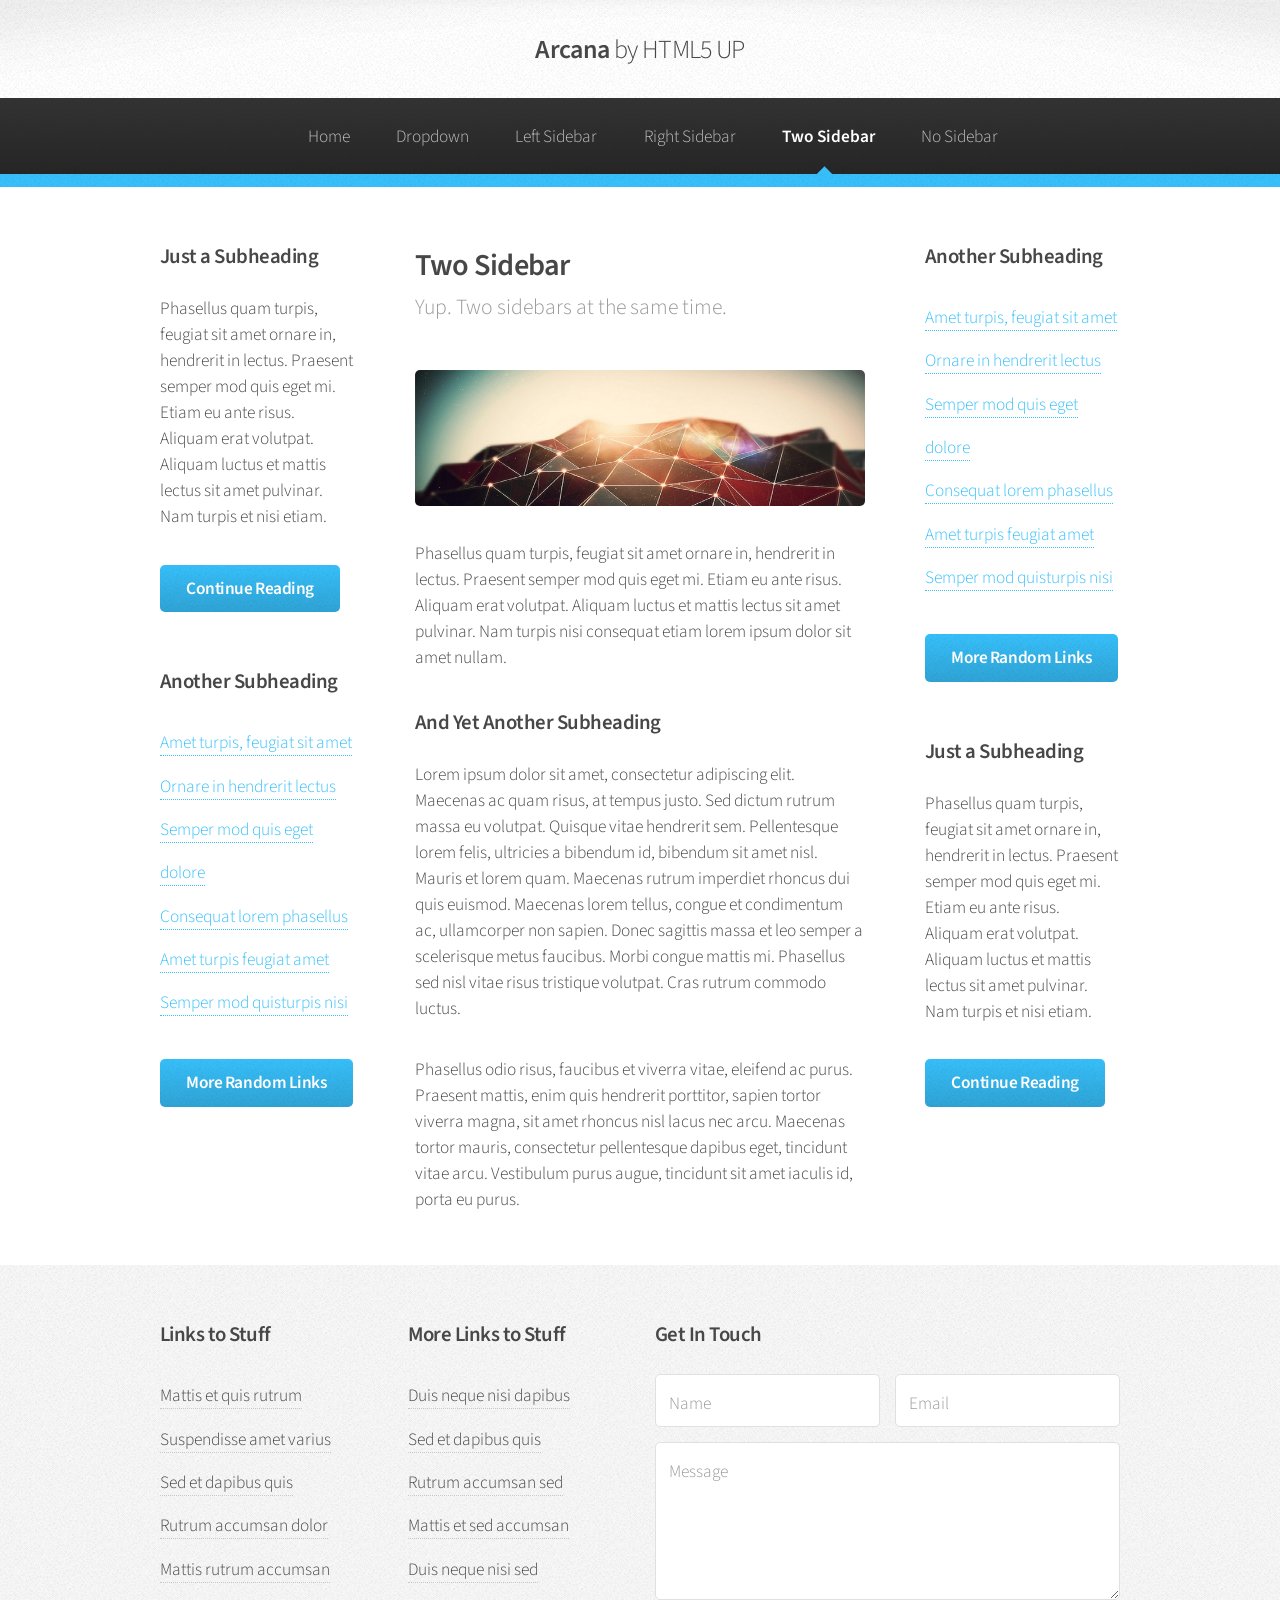
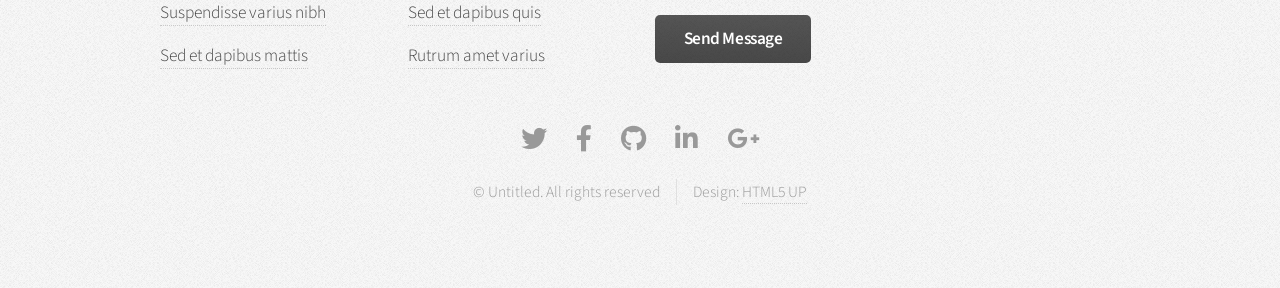
<file: two-sidebar.html>
<!DOCTYPE HTML>
<!--
	Arcana by HTML5 UP
	html5up.net | @ajlkn
	Free for personal and commercial use under the CCA 3.0 license (html5up.net/license)
-->
<html>
	<head>
		<title>Two Sidebar - Arcana by HTML5 UP</title>
		<meta charset="utf-8" />
		<meta name="viewport" content="width=device-width, initial-scale=1, user-scalable=no" />
		<link rel="stylesheet" href="assets/css/main.css" />
	</head>
	<body class="is-preload">
		<div id="page-wrapper">

			<!-- Header -->
				<div id="header">

					<!-- Logo -->
						<h1><a href="index.html" id="logo">Arcana <em>by HTML5 UP</em></a></h1>

					<!-- Nav -->
						<nav id="nav">
							<ul>
								<li><a href="index.html">Home</a></li>
								<li>
									<a href="#">Dropdown</a>
									<ul>
										<li><a href="#">Lorem dolor</a></li>
										<li><a href="#">Magna phasellus</a></li>
										<li><a href="#">Etiam sed tempus</a></li>
										<li>
											<a href="#">Submenu</a>
											<ul>
												<li><a href="#">Lorem dolor</a></li>
												<li><a href="#">Phasellus magna</a></li>
												<li><a href="#">Magna phasellus</a></li>
												<li><a href="#">Etiam nisl</a></li>
												<li><a href="#">Veroeros feugiat</a></li>
											</ul>
										</li>
										<li><a href="#">Veroeros feugiat</a></li>
									</ul>
								</li>
								<li><a href="left-sidebar.html">Left Sidebar</a></li>
								<li><a href="right-sidebar.html">Right Sidebar</a></li>
								<li class="current"><a href="two-sidebar.html">Two Sidebar</a></li>
								<li><a href="no-sidebar.html">No Sidebar</a></li>
							</ul>
						</nav>

				</div>

			<!-- Main -->
				<section class="wrapper style1">
					<div class="container">
						<div class="row gtr-200">
							<div class="col-3 col-12-narrower">
								<div id="sidebar1">

									<!-- Sidebar 1 -->

										<section>
											<h3>Just a Subheading</h3>
											<p>Phasellus quam turpis, feugiat sit amet ornare in, hendrerit in lectus.
											Praesent semper mod quis eget mi. Etiam eu ante risus. Aliquam erat volutpat.
											Aliquam luctus et mattis lectus sit amet pulvinar. Nam turpis et nisi etiam.</p>
											<footer>
												<a href="#" class="button">Continue Reading</a>
											</footer>
										</section>

										<section>
											<h3>Another Subheading</h3>
											<ul class="links">
												<li><a href="#">Amet turpis, feugiat sit amet</a></li>
												<li><a href="#">Ornare in hendrerit lectus</a></li>
												<li><a href="#">Semper mod quis eget dolore</a></li>
												<li><a href="#">Consequat lorem phasellus</a></li>
												<li><a href="#">Amet turpis feugiat amet</a></li>
												<li><a href="#">Semper mod quisturpis nisi</a></li>
											</ul>
											<footer>
												<a href="#" class="button">More Random Links</a>
											</footer>
										</section>

								</div>
							</div>
							<div class="col-6 col-12-narrower imp-narrower">
								<div id="content">

									<!-- Content -->

										<article>
											<header>
												<h2>Two Sidebar</h2>
												<p>Yup. Two sidebars at the same time.</p>
											</header>

											<span class="image featured"><img src="images/banner.jpg" alt="" /></span>

											<p>Phasellus quam turpis, feugiat sit amet ornare in, hendrerit in lectus.
											Praesent semper mod quis eget mi. Etiam eu ante risus. Aliquam erat volutpat.
											Aliquam luctus et mattis lectus sit amet pulvinar. Nam turpis nisi
											consequat etiam lorem ipsum dolor sit amet nullam.</p>

											<h3>And Yet Another Subheading</h3>
											<p>Lorem ipsum dolor sit amet, consectetur adipiscing elit. Maecenas ac quam risus, at tempus
											justo. Sed dictum rutrum massa eu volutpat. Quisque vitae hendrerit sem. Pellentesque lorem felis,
											ultricies a bibendum id, bibendum sit amet nisl. Mauris et lorem quam. Maecenas rutrum imperdiet
											rhoncus dui quis euismod. Maecenas lorem tellus, congue et condimentum ac, ullamcorper non sapien.
											Donec sagittis massa et leo semper a scelerisque metus faucibus. Morbi congue mattis mi.
											Phasellus sed nisl vitae risus tristique volutpat. Cras rutrum commodo luctus.</p>

											<p>Phasellus odio risus, faucibus et viverra vitae, eleifend ac purus. Praesent mattis, enim
											quis hendrerit porttitor, sapien tortor viverra magna, sit amet rhoncus nisl lacus nec arcu.
											Maecenas tortor mauris, consectetur pellentesque dapibus eget, tincidunt vitae arcu.
											Vestibulum purus augue, tincidunt sit amet iaculis id, porta eu purus.</p>
										</article>

								</div>
							</div>
							<div class="col-3 col-12-narrower">
								<div id="sidebar2">

									<!-- Sidebar 2 -->

										<section>
											<h3>Another Subheading</h3>
											<ul class="links">
												<li><a href="#">Amet turpis, feugiat sit amet</a></li>
												<li><a href="#">Ornare in hendrerit lectus</a></li>
												<li><a href="#">Semper mod quis eget dolore</a></li>
												<li><a href="#">Consequat lorem phasellus</a></li>
												<li><a href="#">Amet turpis feugiat amet</a></li>
												<li><a href="#">Semper mod quisturpis nisi</a></li>
											</ul>
											<footer>
												<a href="#" class="button">More Random Links</a>
											</footer>
										</section>

										<section>
											<h3>Just a Subheading</h3>
											<p>Phasellus quam turpis, feugiat sit amet ornare in, hendrerit in lectus.
											Praesent semper mod quis eget mi. Etiam eu ante risus. Aliquam erat volutpat.
											Aliquam luctus et mattis lectus sit amet pulvinar. Nam turpis et nisi etiam.</p>
											<footer>
												<a href="#" class="button">Continue Reading</a>
											</footer>
										</section>

								</div>
							</div>
						</div>
					</div>
				</section>

			<!-- Footer -->
				<div id="footer">
					<div class="container">
						<div class="row">
							<section class="col-3 col-6-narrower col-12-mobilep">
								<h3>Links to Stuff</h3>
								<ul class="links">
									<li><a href="#">Mattis et quis rutrum</a></li>
									<li><a href="#">Suspendisse amet varius</a></li>
									<li><a href="#">Sed et dapibus quis</a></li>
									<li><a href="#">Rutrum accumsan dolor</a></li>
									<li><a href="#">Mattis rutrum accumsan</a></li>
									<li><a href="#">Suspendisse varius nibh</a></li>
									<li><a href="#">Sed et dapibus mattis</a></li>
								</ul>
							</section>
							<section class="col-3 col-6-narrower col-12-mobilep">
								<h3>More Links to Stuff</h3>
								<ul class="links">
									<li><a href="#">Duis neque nisi dapibus</a></li>
									<li><a href="#">Sed et dapibus quis</a></li>
									<li><a href="#">Rutrum accumsan sed</a></li>
									<li><a href="#">Mattis et sed accumsan</a></li>
									<li><a href="#">Duis neque nisi sed</a></li>
									<li><a href="#">Sed et dapibus quis</a></li>
									<li><a href="#">Rutrum amet varius</a></li>
								</ul>
							</section>
							<section class="col-6 col-12-narrower">
								<h3>Get In Touch</h3>
								<form>
									<div class="row gtr-50">
										<div class="col-6 col-12-mobilep">
											<input type="text" name="name" id="name" placeholder="Name" />
										</div>
										<div class="col-6 col-12-mobilep">
											<input type="email" name="email" id="email" placeholder="Email" />
										</div>
										<div class="col-12">
											<textarea name="message" id="message" placeholder="Message" rows="5"></textarea>
										</div>
										<div class="col-12">
											<ul class="actions">
												<li><input type="submit" class="button alt" value="Send Message" /></li>
											</ul>
										</div>
									</div>
								</form>
							</section>
						</div>
					</div>

					<!-- Icons -->
						<ul class="icons">
							<li><a href="#" class="icon brands fa-twitter"><span class="label">Twitter</span></a></li>
							<li><a href="#" class="icon brands fa-facebook-f"><span class="label">Facebook</span></a></li>
							<li><a href="#" class="icon brands fa-github"><span class="label">GitHub</span></a></li>
							<li><a href="#" class="icon brands fa-linkedin-in"><span class="label">LinkedIn</span></a></li>
							<li><a href="#" class="icon brands fa-google-plus-g"><span class="label">Google+</span></a></li>
						</ul>

					<!-- Copyright -->
						<div class="copyright">
							<ul class="menu">
								<li>&copy; Untitled. All rights reserved</li><li>Design: <a href="http://html5up.net">HTML5 UP</a></li>
							</ul>
						</div>

				</div>

		</div>

		<!-- Scripts -->
			<script src="assets/js/jquery.min.js"></script>
			<script src="assets/js/jquery.dropotron.min.js"></script>
			<script src="assets/js/browser.min.js"></script>
			<script src="assets/js/breakpoints.min.js"></script>
			<script src="assets/js/util.js"></script>
			<script src="assets/js/main.js"></script>

	</body>
</html>
</file>
<file: artist/assets/css/ie9.css>
/*
	Forty by HTML5 UP
	html5up.net | @ajlkn
	Free for personal and commercial use under the CCA 3.0 license (html5up.net/license)
*/

/* Spotlights */

	.spotlights > section:after {
		content: '';
		display: block;
		clear: both;
	}

	.spotlights > section > .image {
		float: left;
	}

	.spotlights > section > .content {
		float: left;
	}

/* Tiles */

	.tiles:after {
		content: '';
		display: block;
		clear: both;
	}

	.tiles article {
		padding: 8em 4em 6em 4em ;
		float: left;
		height: auto;
		max-height: none;
		min-height: 0;
	}

/* Header */

	#header .logo {
		position: absolute;
		top: 0;
		left: 0;
	}

	#header nav {
		position: absolute;
		top: 0;
		right: 0;
	}

/* Banner */

	#banner {
		padding: 7em 0 4em 0 ;
		background-attachment: scroll;
		height: auto;
		max-height: none;
		min-height: 0;
	}

		#banner > .inner .content {
			display: block;
		}

			#banner > .inner .content > * {
				margin-left: 0;
				margin: 0 0 2em 0;
			}

		#banner.major {
			height: auto;
			max-height: none;
			min-height: 0;
		}

/* Contact */

	#contact:after {
		content: '';
		display: block;
		clear: both;
	}

	#contact > .inner > * {
		float: left;
	}

/* Menu */

	#menu .inner {
		margin: 0 auto;
	}
</file>
<file: artist/assets/css/ie8.css>
/*
	Forty by HTML5 UP
	html5up.net | @ajlkn
	Free for personal and commercial use under the CCA 3.0 license (html5up.net/license)
*/

/* Button */

	.button {
		border: solid 2px !important;
	}

		.button.next {
			padding-right: 1.75em;
		}

			.button.next:before, .button.next:after {
				display: none;
			}

/* Tiles */

	.tiles article {
		width: 50%;
		-ms-behavior: url("assets/js/ie/backgroundsize.min.htc");
		background-size: cover;
	}

/* Banner */

	#banner {
		-ms-behavior: url("assets/js/ie/backgroundsize.min.htc");
	}

		#banner:after {
			display: none;
		}

/* Menu */

	#menu {
		background: #242943;
	}
</file>
<file: gallery/assets/css/noscript.css>
/*
	Parallelism by HTML5 UP
	html5up.net | @ajlkn
	Free for personal and commercial use under the CCA 3.0 license (html5up.net/license)
*/

/* Main */

	#main {
		opacity: 1 !important;
		overflow-x: auto !important;
	}

		#main .item.thumb img {
			opacity: 1 !important;
		}
</file>
<file: artist/assets/css/main.css>
@import url(font-awesome.min.css);
@import url("https://fonts.googleapis.com/css?family=Source+Sans+Pro:300,300italic,600,600italic");

/*
	Forty by HTML5 UP
	html5up.net | @ajlkn
	Free for personal and commercial use under the CCA 3.0 license (html5up.net/license)
*/

/* Reset */

	html, body, div, span, applet, object, iframe, h1, h2, h3, h4, h5, h6, p, blockquote, pre, a, abbr, acronym, address, big, cite, code, del, dfn, em, img, ins, kbd, q, s, samp, small, strike, strong, sub, sup, tt, var, b, u, i, center, dl, dt, dd, ol, ul, li, fieldset, form, label, legend, table, caption, tbody, tfoot, thead, tr, th, td, article, aside, canvas, details, embed, figure, figcaption, footer, header, hgroup, menu, nav, output, ruby, section, summary, time, mark, audio, video {
		margin: 0;
		padding: 0;
		border: 0;
		font-size: 100%;
		font: inherit;
		vertical-align: baseline;
	}

	article, aside, details, figcaption, figure, footer, header, hgroup, menu, nav, section {
		display: block;
	}

	body {
		line-height: 1;
	}

	ol, ul {
		list-style: none;
	}

	blockquote {
		background: url(images/bg-quote1.png) no-repeat;
		color: #a5a4a4;
		font-style: italic;
		margin: 30px;
		padding: 30px 30px 30px 50px;
		}


	table {
		border-collapse: collapse;
		border-spacing: 0;
	}

	body {
		-webkit-text-size-adjust: none;
	}

/* Box Model */

	*, *:before, *:after {
		-moz-box-sizing: border-box;
		-webkit-box-sizing: border-box;
		box-sizing: border-box;
	}

/* Grid */

	.row {
		border-bottom: solid 1px transparent;
		-moz-box-sizing: border-box;
		-webkit-box-sizing: border-box;
		box-sizing: border-box;
	}

	.row > * {
		float: left;
		-moz-box-sizing: border-box;
		-webkit-box-sizing: border-box;
		box-sizing: border-box;
	}

	.row:after, .row:before {
		content: '';
		display: block;
		clear: both;
		height: 0;
	}

	.row.uniform > * > :first-child {
		margin-top: 0;
	}

	.row.uniform > * > :last-child {
		margin-bottom: 0;
	}

	.row.\30 \25 > * {
		padding: 0 0 0 0em;
	}

	.row.\30 \25 {
		margin: 0 0 -1px 0em;
	}

	.row.uniform.\30 \25 > * {
		padding: 0em 0 0 0em;
	}

	.row.uniform.\30 \25 {
		margin: 0em 0 -1px 0em;
	}

	.row > * {
		padding: 0 0 0 2em;
	}

	.row {
		margin: 0 0 -1px -2em;
	}

	.row.uniform > * {
		padding: 2em 0 0 2em;
	}

	.row.uniform {
		margin: -2em 0 -1px -2em;
	}

	.row.\32 00\25 > * {
		padding: 0 0 0 4em;
	}

	.row.\32 00\25 {
		margin: 0 0 -1px -4em;
	}

	.row.uniform.\32 00\25 > * {
		padding: 4em 0 0 4em;
	}

	.row.uniform.\32 00\25 {
		margin: -4em 0 -1px -4em;
	}

	.row.\31 50\25 > * {
		padding: 0 0 0 3em;
	}

	.row.\31 50\25 {
		margin: 0 0 -1px -3em;
	}

	.row.uniform.\31 50\25 > * {
		padding: 3em 0 0 3em;
	}

	.row.uniform.\31 50\25 {
		margin: -3em 0 -1px -3em;
	}

	.row.\35 0\25 > * {
		padding: 0 0 0 1em;
	}

	.row.\35 0\25 {
		margin: 0 0 -1px -1em;
	}

	.row.uniform.\35 0\25 > * {
		padding: 1em 0 0 1em;
	}

	.row.uniform.\35 0\25 {
		margin: -1em 0 -1px -1em;
	}

	.row.\32 5\25 > * {
		padding: 0 0 0 0.5em;
	}

	.row.\32 5\25 {
		margin: 0 0 -1px -0.5em;
	}

	.row.uniform.\32 5\25 > * {
		padding: 0.5em 0 0 0.5em;
	}

	.row.uniform.\32 5\25 {
		margin: -0.5em 0 -1px -0.5em;
	}

	.\31 2u, .\31 2u\24 {
		width: 100%;
		clear: none;
		margin-left: 0;
	}

	.\31 1u, .\31 1u\24 {
		width: 91.6666666667%;
		clear: none;
		margin-left: 0;
	}

	.\31 0u, .\31 0u\24 {
		width: 83.3333333333%;
		clear: none;
		margin-left: 0;
	}

	.\39 u, .\39 u\24 {
		width: 75%;
		clear: none;
		margin-left: 0;
	}

	.\38 u, .\38 u\24 {
		width: 66.6666666667%;
		clear: none;
		margin-left: 0;
	}

	.\37 u, .\37 u\24 {
		width: 58.3333333333%;
		clear: none;
		margin-left: 0;
	}

	.\36 u, .\36 u\24 {
		width: 50%;
		clear: none;
		margin-left: 0;
	}

	.\35 u, .\35 u\24 {
		width: 41.6666666667%;
		clear: none;
		margin-left: 0;
	}

	.\34 u, .\34 u\24 {
		width: 33.3333333333%;
		clear: none;
		margin-left: 0;
	}

	.\33 u, .\33 u\24 {
		width: 25%;
		clear: none;
		margin-left: 0;
	}

	.\32 u, .\32 u\24 {
		width: 16.6666666667%;
		clear: none;
		margin-left: 0;
	}

	.\31 u, .\31 u\24 {
		width: 8.3333333333%;
		clear: none;
		margin-left: 0;
	}

	.\31 2u\24 + *,
	.\31 1u\24 + *,
	.\31 0u\24 + *,
	.\39 u\24 + *,
	.\38 u\24 + *,
	.\37 u\24 + *,
	.\36 u\24 + *,
	.\35 u\24 + *,
	.\34 u\24 + *,
	.\33 u\24 + *,
	.\32 u\24 + *,
	.\31 u\24 + * {
		clear: left;
	}

	.\-11u {
		margin-left: 91.66667%;
	}

	.\-10u {
		margin-left: 83.33333%;
	}

	.\-9u {
		margin-left: 75%;
	}

	.\-8u {
		margin-left: 66.66667%;
	}

	.\-7u {
		margin-left: 58.33333%;
	}

	.\-6u {
		margin-left: 50%;
	}

	.\-5u {
		margin-left: 41.66667%;
	}

	.\-4u {
		margin-left: 33.33333%;
	}

	.\-3u {
		margin-left: 25%;
	}

	.\-2u {
		margin-left: 16.66667%;
	}

	.\-1u {
		margin-left: 8.33333%;
	}

	@media screen and (max-width: 1680px) {

		.row > * {
			padding: 0 0 0 2em;
		}

		.row {
			margin: 0 0 -1px -2em;
		}

		.row.uniform > * {
			padding: 2em 0 0 2em;
		}

		.row.uniform {
			margin: -2em 0 -1px -2em;
		}

		.row.\32 00\25 > * {
			padding: 0 0 0 4em;
		}

		.row.\32 00\25 {
			margin: 0 0 -1px -4em;
		}

		.row.uniform.\32 00\25 > * {
			padding: 4em 0 0 4em;
		}

		.row.uniform.\32 00\25 {
			margin: -4em 0 -1px -4em;
		}

		.row.\31 50\25 > * {
			padding: 0 0 0 3em;
		}

		.row.\31 50\25 {
			margin: 0 0 -1px -3em;
		}

		.row.uniform.\31 50\25 > * {
			padding: 3em 0 0 3em;
		}

		.row.uniform.\31 50\25 {
			margin: -3em 0 -1px -3em;
		}

		.row.\35 0\25 > * {
			padding: 0 0 0 1em;
		}

		.row.\35 0\25 {
			margin: 0 0 -1px -1em;
		}

		.row.uniform.\35 0\25 > * {
			padding: 1em 0 0 1em;
		}

		.row.uniform.\35 0\25 {
			margin: -1em 0 -1px -1em;
		}

		.row.\32 5\25 > * {
			padding: 0 0 0 0.5em;
		}

		.row.\32 5\25 {
			margin: 0 0 -1px -0.5em;
		}

		.row.uniform.\32 5\25 > * {
			padding: 0.5em 0 0 0.5em;
		}

		.row.uniform.\32 5\25 {
			margin: -0.5em 0 -1px -0.5em;
		}

		.\31 2u\28xlarge\29, .\31 2u\24\28xlarge\29 {
			width: 100%;
			clear: none;
			margin-left: 0;
		}

		.\31 1u\28xlarge\29, .\31 1u\24\28xlarge\29 {
			width: 91.6666666667%;
			clear: none;
			margin-left: 0;
		}

		.\31 0u\28xlarge\29, .\31 0u\24\28xlarge\29 {
			width: 83.3333333333%;
			clear: none;
			margin-left: 0;
		}

		.\39 u\28xlarge\29, .\39 u\24\28xlarge\29 {
			width: 75%;
			clear: none;
			margin-left: 0;
		}

		.\38 u\28xlarge\29, .\38 u\24\28xlarge\29 {
			width: 66.6666666667%;
			clear: none;
			margin-left: 0;
		}

		.\37 u\28xlarge\29, .\37 u\24\28xlarge\29 {
			width: 58.3333333333%;
			clear: none;
			margin-left: 0;
		}

		.\36 u\28xlarge\29, .\36 u\24\28xlarge\29 {
			width: 50%;
			clear: none;
			margin-left: 0;
		}

		.\35 u\28xlarge\29, .\35 u\24\28xlarge\29 {
			width: 41.6666666667%;
			clear: none;
			margin-left: 0;
		}

		.\34 u\28xlarge\29, .\34 u\24\28xlarge\29 {
			width: 33.3333333333%;
			clear: none;
			margin-left: 0;
		}

		.\33 u\28xlarge\29, .\33 u\24\28xlarge\29 {
			width: 25%;
			clear: none;
			margin-left: 0;
		}

		.\32 u\28xlarge\29, .\32 u\24\28xlarge\29 {
			width: 16.6666666667%;
			clear: none;
			margin-left: 0;
		}

		.\31 u\28xlarge\29, .\31 u\24\28xlarge\29 {
			width: 8.3333333333%;
			clear: none;
			margin-left: 0;
		}

		.\31 2u\24\28xlarge\29 + *,
		.\31 1u\24\28xlarge\29 + *,
		.\31 0u\24\28xlarge\29 + *,
		.\39 u\24\28xlarge\29 + *,
		.\38 u\24\28xlarge\29 + *,
		.\37 u\24\28xlarge\29 + *,
		.\36 u\24\28xlarge\29 + *,
		.\35 u\24\28xlarge\29 + *,
		.\34 u\24\28xlarge\29 + *,
		.\33 u\24\28xlarge\29 + *,
		.\32 u\24\28xlarge\29 + *,
		.\31 u\24\28xlarge\29 + * {
			clear: left;
		}

		.\-11u\28xlarge\29 {
			margin-left: 91.66667%;
		}

		.\-10u\28xlarge\29 {
			margin-left: 83.33333%;
		}

		.\-9u\28xlarge\29 {
			margin-left: 75%;
		}

		.\-8u\28xlarge\29 {
			margin-left: 66.66667%;
		}

		.\-7u\28xlarge\29 {
			margin-left: 58.33333%;
		}

		.\-6u\28xlarge\29 {
			margin-left: 50%;
		}

		.\-5u\28xlarge\29 {
			margin-left: 41.66667%;
		}

		.\-4u\28xlarge\29 {
			margin-left: 33.33333%;
		}

		.\-3u\28xlarge\29 {
			margin-left: 25%;
		}

		.\-2u\28xlarge\29 {
			margin-left: 16.66667%;
		}

		.\-1u\28xlarge\29 {
			margin-left: 8.33333%;
		}

	}

	@media screen and (max-width: 1280px) {

		.row > * {
			padding: 0 0 0 1.5em;
		}

		.row {
			margin: 0 0 -1px -1.5em;
		}

		.row.uniform > * {
			padding: 1.5em 0 0 1.5em;
		}

		.row.uniform {
			margin: -1.5em 0 -1px -1.5em;
		}

		.row.\32 00\25 > * {
			padding: 0 0 0 3em;
		}

		.row.\32 00\25 {
			margin: 0 0 -1px -3em;
		}

		.row.uniform.\32 00\25 > * {
			padding: 3em 0 0 3em;
		}

		.row.uniform.\32 00\25 {
			margin: -3em 0 -1px -3em;
		}

		.row.\31 50\25 > * {
			padding: 0 0 0 2.25em;
		}

		.row.\31 50\25 {
			margin: 0 0 -1px -2.25em;
		}

		.row.uniform.\31 50\25 > * {
			padding: 2.25em 0 0 2.25em;
		}

		.row.uniform.\31 50\25 {
			margin: -2.25em 0 -1px -2.25em;
		}

		.row.\35 0\25 > * {
			padding: 0 0 0 0.75em;
		}

		.row.\35 0\25 {
			margin: 0 0 -1px -0.75em;
		}

		.row.uniform.\35 0\25 > * {
			padding: 0.75em 0 0 0.75em;
		}

		.row.uniform.\35 0\25 {
			margin: -0.75em 0 -1px -0.75em;
		}

		.row.\32 5\25 > * {
			padding: 0 0 0 0.375em;
		}

		.row.\32 5\25 {
			margin: 0 0 -1px -0.375em;
		}

		.row.uniform.\32 5\25 > * {
			padding: 0.375em 0 0 0.375em;
		}

		.row.uniform.\32 5\25 {
			margin: -0.375em 0 -1px -0.375em;
		}

		.\31 2u\28large\29, .\31 2u\24\28large\29 {
			width: 100%;
			clear: none;
			margin-left: 0;
		}

		.\31 1u\28large\29, .\31 1u\24\28large\29 {
			width: 91.6666666667%;
			clear: none;
			margin-left: 0;
		}

		.\31 0u\28large\29, .\31 0u\24\28large\29 {
			width: 83.3333333333%;
			clear: none;
			margin-left: 0;
		}

		.\39 u\28large\29, .\39 u\24\28large\29 {
			width: 75%;
			clear: none;
			margin-left: 0;
		}

		.\38 u\28large\29, .\38 u\24\28large\29 {
			width: 66.6666666667%;
			clear: none;
			margin-left: 0;
		}

		.\37 u\28large\29, .\37 u\24\28large\29 {
			width: 58.3333333333%;
			clear: none;
			margin-left: 0;
		}

		.\36 u\28large\29, .\36 u\24\28large\29 {
			width: 50%;
			clear: none;
			margin-left: 0;
		}

		.\35 u\28large\29, .\35 u\24\28large\29 {
			width: 41.6666666667%;
			clear: none;
			margin-left: 0;
		}

		.\34 u\28large\29, .\34 u\24\28large\29 {
			width: 33.3333333333%;
			clear: none;
			margin-left: 0;
		}

		.\33 u\28large\29, .\33 u\24\28large\29 {
			width: 25%;
			clear: none;
			margin-left: 0;
		}

		.\32 u\28large\29, .\32 u\24\28large\29 {
			width: 16.6666666667%;
			clear: none;
			margin-left: 0;
		}

		.\31 u\28large\29, .\31 u\24\28large\29 {
			width: 8.3333333333%;
			clear: none;
			margin-left: 0;
		}

		.\31 2u\24\28large\29 + *,
		.\31 1u\24\28large\29 + *,
		.\31 0u\24\28large\29 + *,
		.\39 u\24\28large\29 + *,
		.\38 u\24\28large\29 + *,
		.\37 u\24\28large\29 + *,
		.\36 u\24\28large\29 + *,
		.\35 u\24\28large\29 + *,
		.\34 u\24\28large\29 + *,
		.\33 u\24\28large\29 + *,
		.\32 u\24\28large\29 + *,
		.\31 u\24\28large\29 + * {
			clear: left;
		}

		.\-11u\28large\29 {
			margin-left: 91.66667%;
		}

		.\-10u\28large\29 {
			margin-left: 83.33333%;
		}

		.\-9u\28large\29 {
			margin-left: 75%;
		}

		.\-8u\28large\29 {
			margin-left: 66.66667%;
		}

		.\-7u\28large\29 {
			margin-left: 58.33333%;
		}

		.\-6u\28large\29 {
			margin-left: 50%;
		}

		.\-5u\28large\29 {
			margin-left: 41.66667%;
		}

		.\-4u\28large\29 {
			margin-left: 33.33333%;
		}

		.\-3u\28large\29 {
			margin-left: 25%;
		}

		.\-2u\28large\29 {
			margin-left: 16.66667%;
		}

		.\-1u\28large\29 {
			margin-left: 8.33333%;
		}

	}

	@media screen and (max-width: 980px) {

		.row > * {
			padding: 0 0 0 1.5em;
		}

		.row {
			margin: 0 0 -1px -1.5em;
		}

		.row.uniform > * {
			padding: 1.5em 0 0 1.5em;
		}

		.row.uniform {
			margin: -1.5em 0 -1px -1.5em;
		}

		.row.\32 00\25 > * {
			padding: 0 0 0 3em;
		}

		.row.\32 00\25 {
			margin: 0 0 -1px -3em;
		}

		.row.uniform.\32 00\25 > * {
			padding: 3em 0 0 3em;
		}

		.row.uniform.\32 00\25 {
			margin: -3em 0 -1px -3em;
		}

		.row.\31 50\25 > * {
			padding: 0 0 0 2.25em;
		}

		.row.\31 50\25 {
			margin: 0 0 -1px -2.25em;
		}

		.row.uniform.\31 50\25 > * {
			padding: 2.25em 0 0 2.25em;
		}

		.row.uniform.\31 50\25 {
			margin: -2.25em 0 -1px -2.25em;
		}

		.row.\35 0\25 > * {
			padding: 0 0 0 0.75em;
		}

		.row.\35 0\25 {
			margin: 0 0 -1px -0.75em;
		}

		.row.uniform.\35 0\25 > * {
			padding: 0.75em 0 0 0.75em;
		}

		.row.uniform.\35 0\25 {
			margin: -0.75em 0 -1px -0.75em;
		}

		.row.\32 5\25 > * {
			padding: 0 0 0 0.375em;
		}

		.row.\32 5\25 {
			margin: 0 0 -1px -0.375em;
		}

		.row.uniform.\32 5\25 > * {
			padding: 0.375em 0 0 0.375em;
		}

		.row.uniform.\32 5\25 {
			margin: -0.375em 0 -1px -0.375em;
		}

		.\31 2u\28medium\29, .\31 2u\24\28medium\29 {
			width: 100%;
			clear: none;
			margin-left: 0;
		}

		.\31 1u\28medium\29, .\31 1u\24\28medium\29 {
			width: 91.6666666667%;
			clear: none;
			margin-left: 0;
		}

		.\31 0u\28medium\29, .\31 0u\24\28medium\29 {
			width: 83.3333333333%;
			clear: none;
			margin-left: 0;
		}

		.\39 u\28medium\29, .\39 u\24\28medium\29 {
			width: 75%;
			clear: none;
			margin-left: 0;
		}

		.\38 u\28medium\29, .\38 u\24\28medium\29 {
			width: 66.6666666667%;
			clear: none;
			margin-left: 0;
		}

		.\37 u\28medium\29, .\37 u\24\28medium\29 {
			width: 58.3333333333%;
			clear: none;
			margin-left: 0;
		}

		.\36 u\28medium\29, .\36 u\24\28medium\29 {
			width: 50%;
			clear: none;
			margin-left: 0;
		}

		.\35 u\28medium\29, .\35 u\24\28medium\29 {
			width: 41.6666666667%;
			clear: none;
			margin-left: 0;
		}

		.\34 u\28medium\29, .\34 u\24\28medium\29 {
			width: 33.3333333333%;
			clear: none;
			margin-left: 0;
		}

		.\33 u\28medium\29, .\33 u\24\28medium\29 {
			width: 25%;
			clear: none;
			margin-left: 0;
		}

		.\32 u\28medium\29, .\32 u\24\28medium\29 {
			width: 16.6666666667%;
			clear: none;
			margin-left: 0;
		}

		.\31 u\28medium\29, .\31 u\24\28medium\29 {
			width: 8.3333333333%;
			clear: none;
			margin-left: 0;
		}

		.\31 2u\24\28medium\29 + *,
		.\31 1u\24\28medium\29 + *,
		.\31 0u\24\28medium\29 + *,
		.\39 u\24\28medium\29 + *,
		.\38 u\24\28medium\29 + *,
		.\37 u\24\28medium\29 + *,
		.\36 u\24\28medium\29 + *,
		.\35 u\24\28medium\29 + *,
		.\34 u\24\28medium\29 + *,
		.\33 u\24\28medium\29 + *,
		.\32 u\24\28medium\29 + *,
		.\31 u\24\28medium\29 + * {
			clear: left;
		}

		.\-11u\28medium\29 {
			margin-left: 91.66667%;
		}

		.\-10u\28medium\29 {
			margin-left: 83.33333%;
		}

		.\-9u\28medium\29 {
			margin-left: 75%;
		}

		.\-8u\28medium\29 {
			margin-left: 66.66667%;
		}

		.\-7u\28medium\29 {
			margin-left: 58.33333%;
		}

		.\-6u\28medium\29 {
			margin-left: 50%;
		}

		.\-5u\28medium\29 {
			margin-left: 41.66667%;
		}

		.\-4u\28medium\29 {
			margin-left: 33.33333%;
		}

		.\-3u\28medium\29 {
			margin-left: 25%;
		}

		.\-2u\28medium\29 {
			margin-left: 16.66667%;
		}

		.\-1u\28medium\29 {
			margin-left: 8.33333%;
		}

	}

	@media screen and (max-width: 736px) {

		.row > * {
			padding: 0 0 0 1.25em;
		}

		.row {
			margin: 0 0 -1px -1.25em;
		}

		.row.uniform > * {
			padding: 1.25em 0 0 1.25em;
		}

		.row.uniform {
			margin: -1.25em 0 -1px -1.25em;
		}

		.row.\32 00\25 > * {
			padding: 0 0 0 2.5em;
		}

		.row.\32 00\25 {
			margin: 0 0 -1px -2.5em;
		}

		.row.uniform.\32 00\25 > * {
			padding: 2.5em 0 0 2.5em;
		}

		.row.uniform.\32 00\25 {
			margin: -2.5em 0 -1px -2.5em;
		}

		.row.\31 50\25 > * {
			padding: 0 0 0 1.875em;
		}

		.row.\31 50\25 {
			margin: 0 0 -1px -1.875em;
		}

		.row.uniform.\31 50\25 > * {
			padding: 1.875em 0 0 1.875em;
		}

		.row.uniform.\31 50\25 {
			margin: -1.875em 0 -1px -1.875em;
		}

		.row.\35 0\25 > * {
			padding: 0 0 0 0.625em;
		}

		.row.\35 0\25 {
			margin: 0 0 -1px -0.625em;
		}

		.row.uniform.\35 0\25 > * {
			padding: 0.625em 0 0 0.625em;
		}

		.row.uniform.\35 0\25 {
			margin: -0.625em 0 -1px -0.625em;
		}

		.row.\32 5\25 > * {
			padding: 0 0 0 0.3125em;
		}

		.row.\32 5\25 {
			margin: 0 0 -1px -0.3125em;
		}

		.row.uniform.\32 5\25 > * {
			padding: 0.3125em 0 0 0.3125em;
		}

		.row.uniform.\32 5\25 {
			margin: -0.3125em 0 -1px -0.3125em;
		}

		.\31 2u\28small\29, .\31 2u\24\28small\29 {
			width: 100%;
			clear: none;
			margin-left: 0;
		}

		.\31 1u\28small\29, .\31 1u\24\28small\29 {
			width: 91.6666666667%;
			clear: none;
			margin-left: 0;
		}

		.\31 0u\28small\29, .\31 0u\24\28small\29 {
			width: 83.3333333333%;
			clear: none;
			margin-left: 0;
		}

		.\39 u\28small\29, .\39 u\24\28small\29 {
			width: 75%;
			clear: none;
			margin-left: 0;
		}

		.\38 u\28small\29, .\38 u\24\28small\29 {
			width: 66.6666666667%;
			clear: none;
			margin-left: 0;
		}

		.\37 u\28small\29, .\37 u\24\28small\29 {
			width: 58.3333333333%;
			clear: none;
			margin-left: 0;
		}

		.\36 u\28small\29, .\36 u\24\28small\29 {
			width: 50%;
			clear: none;
			margin-left: 0;
		}

		.\35 u\28small\29, .\35 u\24\28small\29 {
			width: 41.6666666667%;
			clear: none;
			margin-left: 0;
		}

		.\34 u\28small\29, .\34 u\24\28small\29 {
			width: 33.3333333333%;
			clear: none;
			margin-left: 0;
		}

		.\33 u\28small\29, .\33 u\24\28small\29 {
			width: 25%;
			clear: none;
			margin-left: 0;
		}

		.\32 u\28small\29, .\32 u\24\28small\29 {
			width: 16.6666666667%;
			clear: none;
			margin-left: 0;
		}

		.\31 u\28small\29, .\31 u\24\28small\29 {
			width: 8.3333333333%;
			clear: none;
			margin-left: 0;
		}

		.\31 2u\24\28small\29 + *,
		.\31 1u\24\28small\29 + *,
		.\31 0u\24\28small\29 + *,
		.\39 u\24\28small\29 + *,
		.\38 u\24\28small\29 + *,
		.\37 u\24\28small\29 + *,
		.\36 u\24\28small\29 + *,
		.\35 u\24\28small\29 + *,
		.\34 u\24\28small\29 + *,
		.\33 u\24\28small\29 + *,
		.\32 u\24\28small\29 + *,
		.\31 u\24\28small\29 + * {
			clear: left;
		}

		.\-11u\28small\29 {
			margin-left: 91.66667%;
		}

		.\-10u\28small\29 {
			margin-left: 83.33333%;
		}

		.\-9u\28small\29 {
			margin-left: 75%;
		}

		.\-8u\28small\29 {
			margin-left: 66.66667%;
		}

		.\-7u\28small\29 {
			margin-left: 58.33333%;
		}

		.\-6u\28small\29 {
			margin-left: 50%;
		}

		.\-5u\28small\29 {
			margin-left: 41.66667%;
		}

		.\-4u\28small\29 {
			margin-left: 33.33333%;
		}

		.\-3u\28small\29 {
			margin-left: 25%;
		}

		.\-2u\28small\29 {
			margin-left: 16.66667%;
		}

		.\-1u\28small\29 {
			margin-left: 8.33333%;
		}

	}

	@media screen and (max-width: 480px) {

		.row > * {
			padding: 0 0 0 1.25em;
		}

		.row {
			margin: 0 0 -1px -1.25em;
		}

		.row.uniform > * {
			padding: 1.25em 0 0 1.25em;
		}

		.row.uniform {
			margin: -1.25em 0 -1px -1.25em;
		}

		.row.\32 00\25 > * {
			padding: 0 0 0 2.5em;
		}

		.row.\32 00\25 {
			margin: 0 0 -1px -2.5em;
		}

		.row.uniform.\32 00\25 > * {
			padding: 2.5em 0 0 2.5em;
		}

		.row.uniform.\32 00\25 {
			margin: -2.5em 0 -1px -2.5em;
		}

		.row.\31 50\25 > * {
			padding: 0 0 0 1.875em;
		}

		.row.\31 50\25 {
			margin: 0 0 -1px -1.875em;
		}

		.row.uniform.\31 50\25 > * {
			padding: 1.875em 0 0 1.875em;
		}

		.row.uniform.\31 50\25 {
			margin: -1.875em 0 -1px -1.875em;
		}

		.row.\35 0\25 > * {
			padding: 0 0 0 0.625em;
		}

		.row.\35 0\25 {
			margin: 0 0 -1px -0.625em;
		}

		.row.uniform.\35 0\25 > * {
			padding: 0.625em 0 0 0.625em;
		}

		.row.uniform.\35 0\25 {
			margin: -0.625em 0 -1px -0.625em;
		}

		.row.\32 5\25 > * {
			padding: 0 0 0 0.3125em;
		}

		.row.\32 5\25 {
			margin: 0 0 -1px -0.3125em;
		}

		.row.uniform.\32 5\25 > * {
			padding: 0.3125em 0 0 0.3125em;
		}

		.row.uniform.\32 5\25 {
			margin: -0.3125em 0 -1px -0.3125em;
		}

		.\31 2u\28xsmall\29, .\31 2u\24\28xsmall\29 {
			width: 100%;
			clear: none;
			margin-left: 0;
		}

		.\31 1u\28xsmall\29, .\31 1u\24\28xsmall\29 {
			width: 91.6666666667%;
			clear: none;
			margin-left: 0;
		}

		.\31 0u\28xsmall\29, .\31 0u\24\28xsmall\29 {
			width: 83.3333333333%;
			clear: none;
			margin-left: 0;
		}

		.\39 u\28xsmall\29, .\39 u\24\28xsmall\29 {
			width: 75%;
			clear: none;
			margin-left: 0;
		}

		.\38 u\28xsmall\29, .\38 u\24\28xsmall\29 {
			width: 66.6666666667%;
			clear: none;
			margin-left: 0;
		}

		.\37 u\28xsmall\29, .\37 u\24\28xsmall\29 {
			width: 58.3333333333%;
			clear: none;
			margin-left: 0;
		}

		.\36 u\28xsmall\29, .\36 u\24\28xsmall\29 {
			width: 50%;
			clear: none;
			margin-left: 0;
		}

		.\35 u\28xsmall\29, .\35 u\24\28xsmall\29 {
			width: 41.6666666667%;
			clear: none;
			margin-left: 0;
		}

		.\34 u\28xsmall\29, .\34 u\24\28xsmall\29 {
			width: 33.3333333333%;
			clear: none;
			margin-left: 0;
		}

		.\33 u\28xsmall\29, .\33 u\24\28xsmall\29 {
			width: 25%;
			clear: none;
			margin-left: 0;
		}

		.\32 u\28xsmall\29, .\32 u\24\28xsmall\29 {
			width: 16.6666666667%;
			clear: none;
			margin-left: 0;
		}

		.\31 u\28xsmall\29, .\31 u\24\28xsmall\29 {
			width: 8.3333333333%;
			clear: none;
			margin-left: 0;
		}

		.\31 2u\24\28xsmall\29 + *,
		.\31 1u\24\28xsmall\29 + *,
		.\31 0u\24\28xsmall\29 + *,
		.\39 u\24\28xsmall\29 + *,
		.\38 u\24\28xsmall\29 + *,
		.\37 u\24\28xsmall\29 + *,
		.\36 u\24\28xsmall\29 + *,
		.\35 u\24\28xsmall\29 + *,
		.\34 u\24\28xsmall\29 + *,
		.\33 u\24\28xsmall\29 + *,
		.\32 u\24\28xsmall\29 + *,
		.\31 u\24\28xsmall\29 + * {
			clear: left;
		}

		.\-11u\28xsmall\29 {
			margin-left: 91.66667%;
		}

		.\-10u\28xsmall\29 {
			margin-left: 83.33333%;
		}

		.\-9u\28xsmall\29 {
			margin-left: 75%;
		}

		.\-8u\28xsmall\29 {
			margin-left: 66.66667%;
		}

		.\-7u\28xsmall\29 {
			margin-left: 58.33333%;
		}

		.\-6u\28xsmall\29 {
			margin-left: 50%;
		}

		.\-5u\28xsmall\29 {
			margin-left: 41.66667%;
		}

		.\-4u\28xsmall\29 {
			margin-left: 33.33333%;
		}

		.\-3u\28xsmall\29 {
			margin-left: 25%;
		}

		.\-2u\28xsmall\29 {
			margin-left: 16.66667%;
		}

		.\-1u\28xsmall\29 {
			margin-left: 8.33333%;
		}

	}

	@media screen and (max-width: 360px) {

		.row > * {
			padding: 0 0 0 1.25em;
		}

		.row {
			margin: 0 0 -1px -1.25em;
		}

		.row.uniform > * {
			padding: 1.25em 0 0 1.25em;
		}

		.row.uniform {
			margin: -1.25em 0 -1px -1.25em;
		}

		.row.\32 00\25 > * {
			padding: 0 0 0 2.5em;
		}

		.row.\32 00\25 {
			margin: 0 0 -1px -2.5em;
		}

		.row.uniform.\32 00\25 > * {
			padding: 2.5em 0 0 2.5em;
		}

		.row.uniform.\32 00\25 {
			margin: -2.5em 0 -1px -2.5em;
		}

		.row.\31 50\25 > * {
			padding: 0 0 0 1.875em;
		}

		.row.\31 50\25 {
			margin: 0 0 -1px -1.875em;
		}

		.row.uniform.\31 50\25 > * {
			padding: 1.875em 0 0 1.875em;
		}

		.row.uniform.\31 50\25 {
			margin: -1.875em 0 -1px -1.875em;
		}

		.row.\35 0\25 > * {
			padding: 0 0 0 0.625em;
		}

		.row.\35 0\25 {
			margin: 0 0 -1px -0.625em;
		}

		.row.uniform.\35 0\25 > * {
			padding: 0.625em 0 0 0.625em;
		}

		.row.uniform.\35 0\25 {
			margin: -0.625em 0 -1px -0.625em;
		}

		.row.\32 5\25 > * {
			padding: 0 0 0 0.3125em;
		}

		.row.\32 5\25 {
			margin: 0 0 -1px -0.3125em;
		}

		.row.uniform.\32 5\25 > * {
			padding: 0.3125em 0 0 0.3125em;
		}

		.row.uniform.\32 5\25 {
			margin: -0.3125em 0 -1px -0.3125em;
		}

		.\31 2u\28xxsmall\29, .\31 2u\24\28xxsmall\29 {
			width: 100%;
			clear: none;
			margin-left: 0;
		}

		.\31 1u\28xxsmall\29, .\31 1u\24\28xxsmall\29 {
			width: 91.6666666667%;
			clear: none;
			margin-left: 0;
		}

		.\31 0u\28xxsmall\29, .\31 0u\24\28xxsmall\29 {
			width: 83.3333333333%;
			clear: none;
			margin-left: 0;
		}

		.\39 u\28xxsmall\29, .\39 u\24\28xxsmall\29 {
			width: 75%;
			clear: none;
			margin-left: 0;
		}

		.\38 u\28xxsmall\29, .\38 u\24\28xxsmall\29 {
			width: 66.6666666667%;
			clear: none;
			margin-left: 0;
		}

		.\37 u\28xxsmall\29, .\37 u\24\28xxsmall\29 {
			width: 58.3333333333%;
			clear: none;
			margin-left: 0;
		}

		.\36 u\28xxsmall\29, .\36 u\24\28xxsmall\29 {
			width: 50%;
			clear: none;
			margin-left: 0;
		}

		.\35 u\28xxsmall\29, .\35 u\24\28xxsmall\29 {
			width: 41.6666666667%;
			clear: none;
			margin-left: 0;
		}

		.\34 u\28xxsmall\29, .\34 u\24\28xxsmall\29 {
			width: 33.3333333333%;
			clear: none;
			margin-left: 0;
		}

		.\33 u\28xxsmall\29, .\33 u\24\28xxsmall\29 {
			width: 25%;
			clear: none;
			margin-left: 0;
		}

		.\32 u\28xxsmall\29, .\32 u\24\28xxsmall\29 {
			width: 16.6666666667%;
			clear: none;
			margin-left: 0;
		}

		.\31 u\28xxsmall\29, .\31 u\24\28xxsmall\29 {
			width: 8.3333333333%;
			clear: none;
			margin-left: 0;
		}

		.\31 2u\24\28xxsmall\29 + *,
		.\31 1u\24\28xxsmall\29 + *,
		.\31 0u\24\28xxsmall\29 + *,
		.\39 u\24\28xxsmall\29 + *,
		.\38 u\24\28xxsmall\29 + *,
		.\37 u\24\28xxsmall\29 + *,
		.\36 u\24\28xxsmall\29 + *,
		.\35 u\24\28xxsmall\29 + *,
		.\34 u\24\28xxsmall\29 + *,
		.\33 u\24\28xxsmall\29 + *,
		.\32 u\24\28xxsmall\29 + *,
		.\31 u\24\28xxsmall\29 + * {
			clear: left;
		}

		.\-11u\28xxsmall\29 {
			margin-left: 91.66667%;
		}

		.\-10u\28xxsmall\29 {
			margin-left: 83.33333%;
		}

		.\-9u\28xxsmall\29 {
			margin-left: 75%;
		}

		.\-8u\28xxsmall\29 {
			margin-left: 66.66667%;
		}

		.\-7u\28xxsmall\29 {
			margin-left: 58.33333%;
		}

		.\-6u\28xxsmall\29 {
			margin-left: 50%;
		}

		.\-5u\28xxsmall\29 {
			margin-left: 41.66667%;
		}

		.\-4u\28xxsmall\29 {
			margin-left: 33.33333%;
		}

		.\-3u\28xxsmall\29 {
			margin-left: 25%;
		}

		.\-2u\28xxsmall\29 {
			margin-left: 16.66667%;
		}

		.\-1u\28xxsmall\29 {
			margin-left: 8.33333%;
		}

	}

/* Basic */

	@-ms-viewport {
		width: device-width;
	}

	body {
		-ms-overflow-style: scrollbar;
	}

	@media screen and (max-width: 480px) {

		html, body {
			min-width: 320px;
		}

	}

	body {
		background: #242943;
	}

		body.is-loading *, body.is-loading *:before, body.is-loading *:after {
			-moz-animation: none !important;
			-webkit-animation: none !important;
			-ms-animation: none !important;
			animation: none !important;
			-moz-transition: none !important;
			-webkit-transition: none !important;
			-ms-transition: none !important;
			transition: none !important;
		}

/* Type */

	body, input, select, textarea {
		color: #ffffff;
		font-family: "Source Sans Pro", Helvetica, sans-serif;
		font-size: 17pt;
		font-weight: 300;
		letter-spacing: 0.025em;
		line-height: 1.65;
	}

		@media screen and (max-width: 1680px) {

			body, input, select, textarea {
				font-size: 14pt;
			}

		}

		@media screen and (max-width: 1280px) {

			body, input, select, textarea {
				font-size: 12pt;
			}

		}

		@media screen and (max-width: 360px) {

			body, input, select, textarea {
				font-size: 11pt;
			}

		}

	a {
		-moz-transition: color 0.2s ease-in-out, border-bottom-color 0.2s ease-in-out;
		-webkit-transition: color 0.2s ease-in-out, border-bottom-color 0.2s ease-in-out;
		-ms-transition: color 0.2s ease-in-out, border-bottom-color 0.2s ease-in-out;
		transition: color 0.2s ease-in-out, border-bottom-color 0.2s ease-in-out;
		border-bottom: dotted 1px;
		color: inherit;
		text-decoration: none;
	}

		a:hover {
			border-bottom-color: transparent;
			color: #9bf1ff !important;
		}

		a:active {
			color: #53e3fb !important;
		}

	strong, b {
		color: #ffffff;
		font-weight: 600;
	}

	em, i {
		font-style: italic;
	}

	p {
		margin: 0 0 2em 0;
	}

	h1, h2, h3, h4, h5, h6 {
		color: #ffffff;
		font-weight: 600;
		line-height: 1.65;
		margin: 0 0 1em 0;
	}

		h1 a, h2 a, h3 a, h4 a, h5 a, h6 a {
			color: inherit;
			border-bottom: 0;
		}

	h1 {
		font-size: 2.5em;
	}

	h2 {
		font-size: 1.75em;
	}

	h3 {
		font-size: 1.35em;
	}

	h4 {
		font-size: 1.1em;
	}

	h5 {
		font-size: 0.9em;
	}

	h6 {
		font-size: 0.7em;
	}

	@media screen and (max-width: 736px) {

		h1 {
			font-size: 2em;
		}

		h2 {
			font-size: 1.5em;
		}

		h3 {
			font-size: 1.25em;
		}

	}

	sub {
		font-size: 0.8em;
		position: relative;
		top: 0.5em;
	}

	sup {
		font-size: 0.8em;
		position: relative;
		top: -0.5em;
	}

	blockquote {
		border-left: solid 4px rgba(212, 212, 255, 0.1);
		font-style: italic;
		margin: 0 0 2em 0;
		padding: 0.5em 0 0.5em 2em;
	}

	code {
		background: rgba(212, 212, 255, 0.035);
		font-family: "Courier New", monospace;
		font-size: 0.9em;
		margin: 0 0.25em;
		padding: 0.25em 0.65em;
	}

	pre {
		-webkit-overflow-scrolling: touch;
		font-family: "Courier New", monospace;
		font-size: 0.9em;
		margin: 0 0 2em 0;
	}

		pre code {
			display: block;
			line-height: 1.75;
			padding: 1em 1.5em;
			overflow-x: auto;
		}

	hr {
		border: 0;
		border-bottom: solid 1px rgba(212, 212, 255, 0.1);
		margin: 2em 0;
	}

		hr.major {
			margin: 3em 0;
		}

	.align-left {
		text-align: left;
	}

	.align-center {
		text-align: center;
	}

	.align-right {
		text-align: right;
	}

/* Section/Article */

	section.special, article.special {
		text-align: center;
	}

	header.major {
		width: -moz-max-content;
		width: -webkit-max-content;
		width: -ms-max-content;
		width: max-content;
		margin-bottom: 2em;
	}

		header.major > :first-child {
			margin-bottom: 0;
			width: calc(100% + 0.5em);
		}

			header.major > :first-child:after {
				content: '';
				background-color: #ffffff;
				display: block;
				height: 2px;
				margin: 0.325em 0 0.5em 0;
				width: 100%;
			}

		header.major > p {
			font-size: 0.7em;
			font-weight: 600;
			letter-spacing: 0.25em;
			margin-bottom: 0;
			text-transform: uppercase;
		}

		body.is-ie header.major > :first-child:after {
			max-width: 9em;
		}

		body.is-ie header.major > h1:after {
			max-width: 100% !important;
		}

	@media screen and (max-width: 736px) {

		header.major > p br {
			display: none;
		}

	}

/* Form */

	form {
		margin: 0 0 2em 0;
	}

		form .field {
			margin: 0 0 2em 0;
		}

			form .field.half {
				width: 50%;
				float: left;
				padding: 0 0 0 1em;
			}

				form .field.half.first {
					padding: 0 1em 0 0;
				}

		form > .actions {
			margin: 2.5em 0 0 0 !important;
		}

		@media screen and (max-width: 736px) {

			form .field {
				margin: 0 0 1.5em 0;
			}

				form .field.half {
					padding: 0 0 0 0.75em;
				}

					form .field.half.first {
						padding: 0 0.75em 0 0;
					}

			form > .actions {
				margin: 2em 0 0 0 !important;
			}

		}

		@media screen and (max-width: 480px) {

			form .field.half {
				width: 100%;
				float: none;
				padding: 0;
			}

				form .field.half.first {
					padding: 0;
				}

		}

	label {
		color: #ffffff;
		display: block;
		font-size: 0.8em;
		font-weight: 600;
		letter-spacing: 0.25em;
		margin: 0 0 1em 0;
		text-transform: uppercase;
	}

	input[type="text"],
	input[type="password"],
	input[type="email"],
	input[type="tel"],
	input[type="search"],
	input[type="url"],
	select,
	textarea {
		-moz-appearance: none;
		-webkit-appearance: none;
		-ms-appearance: none;
		appearance: none;
		background: rgba(212, 212, 255, 0.035);
		border: none;
		border-radius: 0;
		color: inherit;
		display: block;
		outline: 0;
		padding: 0 1em;
		text-decoration: none;
		width: 100%;
	}

		input[type="text"]:invalid,
		input[type="password"]:invalid,
		input[type="email"]:invalid,
		input[type="tel"]:invalid,
		input[type="search"]:invalid,
		input[type="url"]:invalid,
		select:invalid,
		textarea:invalid {
			box-shadow: none;
		}

		input[type="text"]:focus,
		input[type="password"]:focus,
		input[type="email"]:focus,
		input[type="tel"]:focus,
		input[type="search"]:focus,
		input[type="url"]:focus,
		select:focus,
		textarea:focus {
			border-color: #9bf1ff;
			box-shadow: 0 0 0 2px #9bf1ff;
		}

	.select-wrapper {
		text-decoration: none;
		display: block;
		position: relative;
	}

		.select-wrapper:before {
			-moz-osx-font-smoothing: grayscale;
			-webkit-font-smoothing: antialiased;
			font-family: FontAwesome;
			font-style: normal;
			font-weight: normal;
			text-transform: none !important;
		}

		.select-wrapper:before {
			color: rgba(212, 212, 255, 0.1);
			content: '\f078';
			display: block;
			height: 2.75em;
			line-height: 2.75em;
			pointer-events: none;
			position: absolute;
			right: 0;
			text-align: center;
			top: 0;
			width: 2.75em;
		}

		.select-wrapper select::-ms-expand {
			display: none;
		}

	input[type="text"],
	input[type="password"],
	input[type="email"],
	input[type="tel"],
	input[type="search"],
	input[type="url"],
	select {
		height: 2.75em;
	}

	textarea {
		padding: 0.75em 1em;
	}

	input[type="checkbox"],
	input[type="radio"] {
		-moz-appearance: none;
		-webkit-appearance: none;
		-ms-appearance: none;
		appearance: none;
		display: block;
		float: left;
		margin-right: -2em;
		opacity: 0;
		width: 1em;
		z-index: -1;
	}

		input[type="checkbox"] + label,
		input[type="radio"] + label {
			text-decoration: none;
			color: #ffffff;
			cursor: pointer;
			display: inline-block;
			font-weight: 300;
			padding-left: 2.65em;
			padding-right: 0.75em;
			position: relative;
		}

			input[type="checkbox"] + label:before,
			input[type="radio"] + label:before {
				-moz-osx-font-smoothing: grayscale;
				-webkit-font-smoothing: antialiased;
				font-family: FontAwesome;
				font-style: normal;
				font-weight: normal;
				text-transform: none !important;
			}

			input[type="checkbox"] + label:before,
			input[type="radio"] + label:before {
				background: rgba(212, 212, 255, 0.035);
				content: '';
				display: inline-block;
				height: 1.65em;
				left: 0;
				letter-spacing: 0;
				line-height: 1.58125em;
				position: absolute;
				text-align: center;
				top: 0;
				width: 1.65em;
			}

		input[type="checkbox"]:checked + label:before,
		input[type="radio"]:checked + label:before {
			background: #ffffff;
			border-color: #9bf1ff;
			content: '\f00c';
			color: #242943;
		}

		input[type="checkbox"]:focus + label:before,
		input[type="radio"]:focus + label:before {
			box-shadow: 0 0 0 2px #9bf1ff;
		}

	input[type="radio"] + label:before {
		border-radius: 100%;
	}

	::-webkit-input-placeholder {
		color: rgba(244, 244, 255, 0.2) !important;
		opacity: 1.0;
	}

	:-moz-placeholder {
		color: rgba(244, 244, 255, 0.2) !important;
		opacity: 1.0;
	}

	::-moz-placeholder {
		color: rgba(244, 244, 255, 0.2) !important;
		opacity: 1.0;
	}

	:-ms-input-placeholder {
		color: rgba(244, 244, 255, 0.2) !important;
		opacity: 1.0;
	}

	.formerize-placeholder {
		color: rgba(244, 244, 255, 0.2) !important;
		opacity: 1.0;
	}

/* Box */

	.box {
		border: solid 1px rgba(212, 212, 255, 0.1);
		margin-bottom: 2em;
		padding: 1.5em;
	}

		.box > :last-child,
		.box > :last-child > :last-child,
		.box > :last-child > :last-child > :last-child {
			margin-bottom: 0;
		}

		.box.alt {
			border: 0;
			border-radius: 0;
			padding: 0;
		}

/* Icon */

	.icon {
		text-decoration: none;
		border-bottom: none;
		position: relative;
	}

		.icon:before {
			-moz-osx-font-smoothing: grayscale;
			-webkit-font-smoothing: antialiased;
			font-family: FontAwesome;
			font-style: normal;
			font-weight: normal;
			text-transform: none !important;
		}

		.icon > .label {
			display: none;
		}

		.icon.alt:before {
			background-color: #ffffff;
			border-radius: 100%;
			color: #242943;
			display: inline-block;
			height: 2em;
			line-height: 2em;
			text-align: center;
			width: 2em;
		}

	a.icon.alt:before {
		-moz-transition: background-color 0.2s ease-in-out;
		-webkit-transition: background-color 0.2s ease-in-out;
		-ms-transition: background-color 0.2s ease-in-out;
		transition: background-color 0.2s ease-in-out;
	}

	a.icon.alt:hover:before {
		background-color: #6fc3df;
	}

	a.icon.alt:active:before {
		background-color: #37a6cb;
	}

/* Image */

	.image {
		border: 0;
		display: inline-block;
		position: relative;
	}

		.image img {
			display: block;
		}

		.image.left, .image.right {
			max-width: 30%;
		}

			.image.left img, .image.right img {
				width: 100%;
			}

		.image.left {
			float: left;
			margin: 0 1.5em 1.25em 0;
			top: 0.25em;
		}

		.image.right {
			float: right;
			margin: 0 0 1.25em 1.5em;
			top: 0.25em;
		}

		.image.fit {
			display: block;
			margin: 0 0 2em 0;
			width: 100%;
		}

			.image.fit img {
				width: 100%;
			}

		.image.main {
			display: block;
			margin: 2.5em 0;
			width: 100%;
		}

			.image.main img {
				width: 100%;
			}

			@media screen and (max-width: 736px) {

				.image.main {
					margin: 1.5em 0;
				}

			}

/* List */

	ol {
		list-style: decimal;
		margin: 0 0 2em 0;
		padding-left: 1.25em;
	}

		ol li {
			padding-left: 0.25em;
		}

	ul {
		list-style: disc;
		margin: 0 0 2em 0;
		padding-left: 1em;
	}

		ul li {
			padding-left: 0.5em;
		}

		ul.alt {
			list-style: none;
			padding-left: 0;
		}

			ul.alt li {
				border-top: solid 1px rgba(212, 212, 255, 0.1);
				padding: 0.5em 0;
			}

				ul.alt li:first-child {
					border-top: 0;
					padding-top: 0;
				}

		ul.icons {
			cursor: default;
			list-style: none;
			padding-left: 0;
		}

			ul.icons li {
				display: inline-block;
				padding: 0 1em 0 0;
			}

				ul.icons li:last-child {
					padding-right: 0;
				}

			@media screen and (max-width: 736px) {

				ul.icons li {
					padding: 0 0.75em 0 0;
				}

			}

		ul.actions {
			cursor: default;
			list-style: none;
			padding-left: 0;
		}

			ul.actions li {
				display: inline-block;
				padding: 0 1em 0 0;
				vertical-align: middle;
			}

				ul.actions li:last-child {
					padding-right: 0;
				}

			ul.actions.small li {
				padding: 0 1em 0 0;
			}

			ul.actions.vertical li {
				display: block;
				padding: 1em 0 0 0;
			}

				ul.actions.vertical li:first-child {
					padding-top: 0;
				}

				ul.actions.vertical li > * {
					margin-bottom: 0;
				}

			ul.actions.vertical.small li:first-child {
				padding-top: 0;
			}

			ul.actions.fit {
				display: table;
				margin-left: -1em;
				padding: 0;
				table-layout: fixed;
				width: calc(100% + 1em);
			}

				ul.actions.fit li {
					display: table-cell;
					padding: 0 0 0 1em;
				}

					ul.actions.fit li > * {
						margin-bottom: 0;
					}

				ul.actions.fit.small {
					margin-left: -1em;
					width: calc(100% + 1em);
				}

					ul.actions.fit.small li {
						padding: 0 0 0 1em;
					}

		ul.pagination {
			cursor: default;
			list-style: none;
			padding-left: 0;
		}

			ul.pagination li {
				display: inline-block;
				padding-left: 0;
				vertical-align: middle;
			}

				ul.pagination li > .page {
					-moz-transition: background-color 0.2s ease-in-out, color 0.2s ease-in-out;
					-webkit-transition: background-color 0.2s ease-in-out, color 0.2s ease-in-out;
					-ms-transition: background-color 0.2s ease-in-out, color 0.2s ease-in-out;
					transition: background-color 0.2s ease-in-out, color 0.2s ease-in-out;
					border-bottom: 0;
					display: inline-block;
					font-size: 0.8em;
					font-weight: 600;
					height: 1.5em;
					line-height: 1.5em;
					margin: 0 0.125em;
					min-width: 1.5em;
					padding: 0 0.5em;
					text-align: center;
				}

					ul.pagination li > .page.active {
						background-color: #ffffff;
						color: #242943;
					}

						ul.pagination li > .page.active:hover {
							background-color: #9bf1ff;
							color: #242943 !important;
						}

						ul.pagination li > .page.active:active {
							background-color: #53e3fb;
						}

				ul.pagination li:first-child {
					padding-right: 0.75em;
				}

				ul.pagination li:last-child {
					padding-left: 0.75em;
				}

			@media screen and (max-width: 480px) {

				ul.pagination li:nth-child(n+2):nth-last-child(n+2) {
					display: none;
				}

				ul.pagination li:first-child {
					padding-right: 0;
				}

			}

	dl {
		margin: 0 0 2em 0;
	}

		dl dt {
			display: block;
			font-weight: 600;
			margin: 0 0 1em 0;
		}

		dl dd {
			margin-left: 2em;
		}

/* Table */

	.table-wrapper {
		-webkit-overflow-scrolling: touch;
		overflow-x: auto;
	}

	table {
		margin: 0 0 2em 0;
		width: 100%;
	}

		table tbody tr {
			border: solid 1px rgba(212, 212, 255, 0.1);
			border-left: 0;
			border-right: 0;
		}

			table tbody tr:nth-child(2n + 1) {
				background-color: rgba(212, 212, 255, 0.035);
			}

		table td {
			padding: 0.75em 0.75em;
		}

		table th {
			color: #ffffff;
			font-size: 0.9em;
			font-weight: 600;
			padding: 0 0.75em 0.75em 0.75em;
			text-align: left;
		}

		table thead {
			border-bottom: solid 2px rgba(212, 212, 255, 0.1);
		}

		table tfoot {
			border-top: solid 2px rgba(212, 212, 255, 0.1);
		}

		table.alt {
			border-collapse: separate;
		}

			table.alt tbody tr td {
				border: solid 1px rgba(212, 212, 255, 0.1);
				border-left-width: 0;
				border-top-width: 0;
			}

				table.alt tbody tr td:first-child {
					border-left-width: 1px;
				}

			table.alt tbody tr:first-child td {
				border-top-width: 1px;
			}

			table.alt thead {
				border-bottom: 0;
			}

			table.alt tfoot {
				border-top: 0;
			}

/* Button */

	input[type="submit"],
	input[type="reset"],
	input[type="button"],
	button,
	.button {
		-moz-appearance: none;
		-webkit-appearance: none;
		-ms-appearance: none;
		appearance: none;
		-moz-transition: background-color 0.2s ease-in-out, box-shadow 0.2s ease-in-out, color 0.2s ease-in-out;
		-webkit-transition: background-color 0.2s ease-in-out, box-shadow 0.2s ease-in-out, color 0.2s ease-in-out;
		-ms-transition: background-color 0.2s ease-in-out, box-shadow 0.2s ease-in-out, color 0.2s ease-in-out;
		transition: background-color 0.2s ease-in-out, box-shadow 0.2s ease-in-out, color 0.2s ease-in-out;
		background-color: transparent;
		border: 0;
		border-radius: 0;
		box-shadow: inset 0 0 0 2px #ffffff;
		color: #ffffff;
		cursor: pointer;
		display: inline-block;
		font-size: 0.8em;
		font-weight: 600;
		height: 3.5em;
		letter-spacing: 0.25em;
		line-height: 3.5em;
		padding: 0 1.75em;
		text-align: center;
		text-decoration: none;
		text-transform: uppercase;
		white-space: nowrap;
	}

		input[type="submit"]:hover, input[type="submit"]:active,
		input[type="reset"]:hover,
		input[type="reset"]:active,
		input[type="button"]:hover,
		input[type="button"]:active,
		button:hover,
		button:active,
		.button:hover,
		.button:active {
			box-shadow: inset 0 0 0 2px #9bf1ff;
			color: #9bf1ff;
		}

		input[type="submit"]:active,
		input[type="reset"]:active,
		input[type="button"]:active,
		button:active,
		.button:active {
			background-color: rgba(155, 241, 255, 0.1);
			box-shadow: inset 0 0 0 2px #53e3fb;
			color: #53e3fb;
		}

		input[type="submit"].icon:before,
		input[type="reset"].icon:before,
		input[type="button"].icon:before,
		button.icon:before,
		.button.icon:before {
			margin-right: 0.5em;
		}

		input[type="submit"].fit,
		input[type="reset"].fit,
		input[type="button"].fit,
		button.fit,
		.button.fit {
			display: block;
			margin: 0 0 1em 0;
			width: 100%;
		}

		input[type="submit"].small,
		input[type="reset"].small,
		input[type="button"].small,
		button.small,
		.button.small {
			font-size: 0.6em;
		}

		input[type="submit"].big,
		input[type="reset"].big,
		input[type="button"].big,
		button.big,
		.button.big {
			font-size: 1.25em;
			height: 3em;
			line-height: 3em;
		}

		input[type="submit"].next,
		input[type="reset"].next,
		input[type="button"].next,
		button.next,
		.button.next {
			padding-right: 4.5em;
			position: relative;
		}

			input[type="submit"].next:before, input[type="submit"].next:after,
			input[type="reset"].next:before,
			input[type="reset"].next:after,
			input[type="button"].next:before,
			input[type="button"].next:after,
			button.next:before,
			button.next:after,
			.button.next:before,
			.button.next:after {
				-moz-transition: opacity 0.2s ease-in-out;
				-webkit-transition: opacity 0.2s ease-in-out;
				-ms-transition: opacity 0.2s ease-in-out;
				transition: opacity 0.2s ease-in-out;
				background-position: center right;
				background-repeat: no-repeat;
				background-size: 36px 24px;
				content: '';
				display: block;
				height: 100%;
				position: absolute;
				right: 1.5em;
				top: 0;
				vertical-align: middle;
				width: 36px;
			}

			input[type="submit"].next:before,
			input[type="reset"].next:before,
			input[type="button"].next:before,
			button.next:before,
			.button.next:before {
				background-image: url("data:image/svg+xml;charset=utf8,%3Csvg xmlns='http://www.w3.org/2000/svg' xmlns:xlink='http://www.w3.org/1999/xlink' width='36px' height='24px' viewBox='0 0 36 24' zoomAndPan='disable'%3E%3Cstyle%3Eline %7B stroke: %23ffffff%3B stroke-width: 2px%3B %7D%3C/style%3E%3Cline x1='0' y1='12' x2='34' y2='12' /%3E%3Cline x1='25' y1='4' x2='34' y2='12.5' /%3E%3Cline x1='25' y1='20' x2='34' y2='11.5' /%3E%3C/svg%3E");
			}

			input[type="submit"].next:after,
			input[type="reset"].next:after,
			input[type="button"].next:after,
			button.next:after,
			.button.next:after {
				background-image: url("data:image/svg+xml;charset=utf8,%3Csvg xmlns='http://www.w3.org/2000/svg' xmlns:xlink='http://www.w3.org/1999/xlink' width='36px' height='24px' viewBox='0 0 36 24' zoomAndPan='disable'%3E%3Cstyle%3Eline %7B stroke: %239bf1ff%3B stroke-width: 2px%3B %7D%3C/style%3E%3Cline x1='0' y1='12' x2='34' y2='12' /%3E%3Cline x1='25' y1='4' x2='34' y2='12.5' /%3E%3Cline x1='25' y1='20' x2='34' y2='11.5' /%3E%3C/svg%3E");
				opacity: 0;
				z-index: 1;
			}

			input[type="submit"].next:hover:after, input[type="submit"].next:active:after,
			input[type="reset"].next:hover:after,
			input[type="reset"].next:active:after,
			input[type="button"].next:hover:after,
			input[type="button"].next:active:after,
			button.next:hover:after,
			button.next:active:after,
			.button.next:hover:after,
			.button.next:active:after {
				opacity: 1;
			}

			@media screen and (max-width: 1280px) {

				input[type="submit"].next,
				input[type="reset"].next,
				input[type="button"].next,
				button.next,
				.button.next {
					padding-right: 5em;
				}

			}

		input[type="submit"].special,
		input[type="reset"].special,
		input[type="button"].special,
		button.special,
		.button.special {
			background-color: #ffffff;
			box-shadow: none;
			color: #242943;
		}

			input[type="submit"].special:hover, input[type="submit"].special:active,
			input[type="reset"].special:hover,
			input[type="reset"].special:active,
			input[type="button"].special:hover,
			input[type="button"].special:active,
			button.special:hover,
			button.special:active,
			.button.special:hover,
			.button.special:active {
				background-color: #9bf1ff;
				color: #242943 !important;
			}

			input[type="submit"].special:active,
			input[type="reset"].special:active,
			input[type="button"].special:active,
			button.special:active,
			.button.special:active {
				background-color: #53e3fb;
			}

		input[type="submit"].disabled, input[type="submit"]:disabled,
		input[type="reset"].disabled,
		input[type="reset"]:disabled,
		input[type="button"].disabled,
		input[type="button"]:disabled,
		button.disabled,
		button:disabled,
		.button.disabled,
		.button:disabled {
			-moz-pointer-events: none;
			-webkit-pointer-events: none;
			-ms-pointer-events: none;
			pointer-events: none;
			cursor: default;
			opacity: 0.25;
		}

/* Tiles */

	.tiles {
		display: -moz-flex;
		display: -webkit-flex;
		display: -ms-flex;
		display: flex;
		-moz-flex-wrap: wrap;
		-webkit-flex-wrap: wrap;
		-ms-flex-wrap: wrap;
		flex-wrap: wrap;
		border-top: 0 !important;
	}

		.tiles + * {
			border-top: 0 !important;
		}

		.tiles article {
			-moz-align-items: center;
			-webkit-align-items: center;
			-ms-align-items: center;
			align-items: center;
			display: -moz-flex;
			display: -webkit-flex;
			display: -ms-flex;
			display: flex;
			-moz-transition: -moz-transform 0.25s ease, opacity 0.25s ease, -moz-filter 1s ease, -webkit-filter 1s ease;
			-webkit-transition: -webkit-transform 0.25s ease, opacity 0.25s ease, -webkit-filter 1s ease, -webkit-filter 1s ease;
			-ms-transition: -ms-transform 0.25s ease, opacity 0.25s ease, -ms-filter 1s ease, -webkit-filter 1s ease;
			transition: transform 0.25s ease, opacity 0.25s ease, filter 1s ease, -webkit-filter 1s ease;
			padding: 4em 4em 2em 4em ;
			background-position: center;
			background-repeat: no-repeat;
			background-size: cover;
			cursor: default;
			height: 40vh;
			max-height: 40em;
			min-height: 23em;
			overflow: hidden;
			position: relative;
			width: 40%;
		}

			.tiles article .image {
				display: none;
			}

			.tiles article header {
				position: relative;
				z-index: 3;
			}

			.tiles article h3 {
				font-size: 1.75em;
			}

				.tiles article h3 a:hover {
					color: inherit !important;
				}

			.tiles article .link.primary {
				border: 0;
				height: 100%;
				left: 0;
				position: absolute;
				top: 0;
				width: 100%;
				z-index: 4;
			}

			.tiles article:before {
				-moz-transition: opacity 0.5s ease;
				-webkit-transition: opacity 0.5s ease;
				-ms-transition: opacity 0.5s ease;
				transition: opacity 0.5s ease;
				bottom: 0;
				content: '';
				display: block;
				height: 100%;
				left: 0;
				opacity: 0.85;
				position: absolute;
				width: 100%;
				z-index: 2;
			}

			.tiles article:after {
				background-color: rgba(36, 41, 67, 0.25);
				content: '';
				display: block;
				height: 100%;
				left: 0;
				position: absolute;
				top: 0;
				width: 100%;
				z-index: 1;
			}

			.tiles article:hover:before {
				opacity: 0;
			}

			.tiles article.is-transitioning {
				-moz-transform: scale(0.95);
				-webkit-transform: scale(0.95);
				-ms-transform: scale(0.95);
				transform: scale(0.95);
				-moz-filter: blur(0.5em);
				-webkit-filter: blur(0.5em);
				-ms-filter: blur(0.5em);
				filter: blur(0.5em);
				opacity: 0;
			}

			.tiles article:nth-child(4n - 1), .tiles article:nth-child(4n - 2) {
				width: 60%;
			}

			.tiles article:nth-child(6n - 5):before {
				background-color: #6fc3df;
			}

			.tiles article:nth-child(6n - 4):before {
				background-color: #8d82c4;
			}

			.tiles article:nth-child(6n - 3):before {
				background-color: #ec8d81;
			}

			.tiles article:nth-child(6n - 2):before {
				background-color: #e7b788;
			}

			.tiles article:nth-child(6n - 1):before {
				background-color: #8ea9e8;
			}

			.tiles article:nth-child(6n):before {
				background-color: #87c5a4;
			}

		@media screen and (max-width: 1280px) {

			.tiles article {
				padding: 4em 3em 2em 3em ;
				height: 30vh;
				max-height: 30em;
				min-height: 20em;
			}

		}

		@media screen and (max-width: 980px) {

			.tiles article {
				width: 50% !important;
			}

		}

		@media screen and (max-width: 736px) {

			.tiles article {
				padding: 3em 1.5em 1em 1.5em ;
				height: 16em;
				max-height: none;
				min-height: 0;
			}

				.tiles article h3 {
					font-size: 1.5em;
				}

		}

		@media screen and (max-width: 480px) {

			.tiles {
				display: block;
			}

				.tiles article {
					height: 20em;
					width: 100% !important;
				}

		}

/* Contact Method */

	.contact-method {
		margin: 0 0 2em 0;
		padding-left: 3.25em;
		position: relative;
	}

		.contact-method .icon {
			left: 0;
			position: absolute;
			top: 0;
		}

		.contact-method h3 {
			margin: 0 0 0.5em 0;
		}

/* Spotlights */

	.spotlights {
		border-top: 0 !important;
	}

		.spotlights + * {
			border-top: 0 !important;
		}

		.spotlights > section {
			display: -moz-flex;
			display: -webkit-flex;
			display: -ms-flex;
			display: flex;
			-moz-flex-direction: row;
			-webkit-flex-direction: row;
			-ms-flex-direction: row;
			flex-direction: row;
			background-color: #2e3450;
		}

			.spotlights > section > .image {
				background-position: center center;
				background-size: cover;
				border-radius: 0;
				display: block;
				position: relative;
				width: 30%;
			}

				.spotlights > section > .image img {
					border-radius: 0;
					display: block;
					width: 100%;
				}

				.spotlights > section > .image:before {
					background: rgba(36, 41, 67, 0.9);
					content: '';
					display: block;
					height: 100%;
					left: 0;
					opacity: 0;
					position: absolute;
					top: 0;
					width: 100%;
				}

			.spotlights > section > .content {
				display: -moz-flex;
				display: -webkit-flex;
				display: -ms-flex;
				display: flex;
				-moz-flex-direction: column;
				-webkit-flex-direction: column;
				-ms-flex-direction: column;
				flex-direction: column;
				-moz-justify-content: center;
				-webkit-justify-content: center;
				-ms-justify-content: center;
				justify-content: center;
				-moz-align-items: center;
				-webkit-align-items: center;
				-ms-align-items: center;
				align-items: center;
				padding: 2em 3em 0.1em 3em ;
				width: 70%;
			}

				.spotlights > section > .content > .inner {
					margin: 0 auto;
					max-width: 100%;
					width: 65em;
				}

			.spotlights > section:nth-child(2n) {
				-moz-flex-direction: row-reverse;
				-webkit-flex-direction: row-reverse;
				-ms-flex-direction: row-reverse;
				flex-direction: row-reverse;
				background-color: #333856;
			}

				.spotlights > section:nth-child(2n) > .content {
					-moz-align-items: -moz-flex-end;
					-webkit-align-items: -webkit-flex-end;
					-ms-align-items: -ms-flex-end;
					align-items: flex-end;
				}

		@media screen and (max-width: 1680px) {

			.spotlights > section > .image {
				width: 40%;
			}

			.spotlights > section > .content {
				width: 60%;
			}

		}

		@media screen and (max-width: 1280px) {

			.spotlights > section > .image {
				width: 45%;
			}

			.spotlights > section > .content {
				width: 55%;
			}

		}

		@media screen and (max-width: 980px) {

			.spotlights > section {
				display: block;
			}

				.spotlights > section > .image {
					width: 100%;
				}

				.spotlights > section > .content {
					padding: 4em 3em 2em 3em ;
					width: 100%;
				}

		}

		@media screen and (max-width: 736px) {

			.spotlights > section > .content {
				padding: 3em 1.5em 1em 1.5em ;
			}

		}

/* Header */

	@-moz-keyframes reveal-header {
		0% {
			top: -4em;
			opacity: 0;
		}

		100% {
			top: 0;
			opacity: 1;
		}
	}

	@-webkit-keyframes reveal-header {
		0% {
			top: -4em;
			opacity: 0;
		}

		100% {
			top: 0;
			opacity: 1;
		}
	}

	@-ms-keyframes reveal-header {
		0% {
			top: -4em;
			opacity: 0;
		}

		100% {
			top: 0;
			opacity: 1;
		}
	}

	@keyframes reveal-header {
		0% {
			top: -4em;
			opacity: 0;
		}

		100% {
			top: 0;
			opacity: 1;
		}
	}

	#header {
		display: -moz-flex;
		display: -webkit-flex;
		display: -ms-flex;
		display: flex;
		background-color: #2a2f4a;
		box-shadow: 0 0 0.25em 0 rgba(0, 0, 0, 0.15);
		cursor: default;
		font-weight: 600;
		height: 3.25em;
		left: 0;
		letter-spacing: 0.25em;
		line-height: 3.25em;
		margin: 0;
		position: fixed;
		text-transform: uppercase;
		top: 0;
		width: 100%;
		z-index: 10000;
	}

		#header .logo {
			border: 0;
			display: inline-block;
			font-size: 0.8em;
			height: inherit;
			line-height: inherit;
			padding: 0 1.5em;
		}

			#header .logo strong {
				-moz-transition: background-color 0.2s ease-in-out, color 0.2s ease-in-out;
				-webkit-transition: background-color 0.2s ease-in-out, color 0.2s ease-in-out;
				-ms-transition: background-color 0.2s ease-in-out, color 0.2s ease-in-out;
				transition: background-color 0.2s ease-in-out, color 0.2s ease-in-out;
				background-color: #ffffff;
				color: #242943;
				display: inline-block;
				line-height: 1.65em;
				margin-right: 0.325em;
				padding: 0 0.125em 0 0.375em;
			}

			#header .logo:hover strong {
				background-color: #9bf1ff;
			}

			#header .logo:active strong {
				background-color: #53e3fb;
			}

		#header nav {
			display: -moz-flex;
			display: -webkit-flex;
			display: -ms-flex;
			display: flex;
			-moz-justify-content: -moz-flex-end;
			-webkit-justify-content: -webkit-flex-end;
			-ms-justify-content: -ms-flex-end;
			justify-content: flex-end;
			-moz-flex-grow: 1;
			-webkit-flex-grow: 1;
			-ms-flex-grow: 1;
			flex-grow: 1;
			height: inherit;
			line-height: inherit;
		}

			#header nav a {
				border: 0;
				display: block;
				font-size: 0.8em;
				height: inherit;
				line-height: inherit;
				padding: 0 0.75em;
				position: relative;
				vertical-align: middle;
			}

				#header nav a:last-child {
					padding-right: 1.5em;
				}

				#header nav a[href="#menu"] {
					padding-right: 3.325em !important;
				}

					#header nav a[href="#menu"]:before, #header nav a[href="#menu"]:after {
						background-image: url("data:image/svg+xml;charset=utf8,%3Csvg xmlns='http://www.w3.org/2000/svg' width='24' height='32' viewBox='0 0 24 32' preserveAspectRatio='none'%3E%3Cstyle%3Eline %7B stroke-width: 2px%3B stroke: %23ffffff%3B %7D%3C/style%3E%3Cline x1='0' y1='11' x2='24' y2='11' /%3E%3Cline x1='0' y1='21' x2='24' y2='21' /%3E%3Cline x1='0' y1='16' x2='24' y2='16' /%3E%3C/svg%3E");
						background-position: center;
						background-repeat: no-repeat;
						background-size: 24px 32px;
						content: '';
						display: block;
						height: 100%;
						position: absolute;
						right: 1.5em;
						top: 0;
						vertical-align: middle;
						width: 24px;
					}

					#header nav a[href="#menu"]:after {
						-moz-transition: opacity 0.2s ease-in-out;
						-webkit-transition: opacity 0.2s ease-in-out;
						-ms-transition: opacity 0.2s ease-in-out;
						transition: opacity 0.2s ease-in-out;
						background-image: url("data:image/svg+xml;charset=utf8,%3Csvg xmlns='http://www.w3.org/2000/svg' width='24' height='32' viewBox='0 0 24 32' preserveAspectRatio='none'%3E%3Cstyle%3Eline %7B stroke-width: 2px%3B stroke: %239bf1ff%3B %7D%3C/style%3E%3Cline x1='0' y1='11' x2='24' y2='11' /%3E%3Cline x1='0' y1='21' x2='24' y2='21' /%3E%3Cline x1='0' y1='16' x2='24' y2='16' /%3E%3C/svg%3E");
						opacity: 0;
						z-index: 1;
					}

					#header nav a[href="#menu"]:hover:after, #header nav a[href="#menu"]:active:after {
						opacity: 1;
					}

					#header nav a[href="#menu"]:last-child {
						padding-right: 3.875em !important;
					}

						#header nav a[href="#menu"]:last-child:before, #header nav a[href="#menu"]:last-child:after {
							right: 2em;
						}

		#header.reveal {
			-moz-animation: reveal-header 0.35s ease;
			-webkit-animation: reveal-header 0.35s ease;
			-ms-animation: reveal-header 0.35s ease;
			animation: reveal-header 0.35s ease;
		}

		#header.alt {
			-moz-transition: opacity 2.5s ease;
			-webkit-transition: opacity 2.5s ease;
			-ms-transition: opacity 2.5s ease;
			transition: opacity 2.5s ease;
			-moz-transition-delay: 0.75s;
			-webkit-transition-delay: 0.75s;
			-ms-transition-delay: 0.75s;
			transition-delay: 0.75s;
			-moz-animation: none;
			-webkit-animation: none;
			-ms-animation: none;
			animation: none;
			background-color: transparent;
			box-shadow: none;
			position: absolute;
		}

			#header.alt.style1 .logo strong {
				color: #6fc3df;
			}

			#header.alt.style2 .logo strong {
				color: #8d82c4;
			}

			#header.alt.style3 .logo strong {
				color: #ec8d81;
			}

			#header.alt.style4 .logo strong {
				color: #e7b788;
			}

			#header.alt.style5 .logo strong {
				color: #8ea9e8;
			}

			#header.alt.style6 .logo strong {
				color: #87c5a4;
			}

		body.is-loading #header.alt {
			opacity: 0;
		}

		@media screen and (max-width: 1680px) {

			#header nav a[href="#menu"] {
				padding-right: 3.75em !important;
			}

				#header nav a[href="#menu"]:last-child {
					padding-right: 4.25em !important;
				}

		}

		@media screen and (max-width: 1280px) {

			#header nav a[href="#menu"] {
				padding-right: 4em !important;
			}

				#header nav a[href="#menu"]:last-child {
					padding-right: 4.5em !important;
				}

		}

		@media screen and (max-width: 736px) {

			#header {
				height: 2.75em;
				line-height: 2.75em;
			}

				#header .logo {
					padding: 0 1em;
				}

				#header nav a {
					padding: 0 0.5em;
				}

					#header nav a:last-child {
						padding-right: 1em;
					}

					#header nav a[href="#menu"] {
						padding-right: 3.25em !important;
					}

						#header nav a[href="#menu"]:before, #header nav a[href="#menu"]:after {
							right: 0.75em;
						}

						#header nav a[href="#menu"]:last-child {
							padding-right: 4em !important;
						}

							#header nav a[href="#menu"]:last-child:before, #header nav a[href="#menu"]:last-child:after {
								right: 1.5em;
							}

		}

		@media screen and (max-width: 480px) {

			#header .logo span {
				display: none;
			}

			#header nav a[href="#menu"] {
				overflow: hidden;
				padding-right: 0 !important;
				text-indent: 5em;
				white-space: nowrap;
				width: 5em;
			}

				#header nav a[href="#menu"]:before, #header nav a[href="#menu"]:after {
					right: 0;
					width: inherit;
				}

				#header nav a[href="#menu"]:last-child:before, #header nav a[href="#menu"]:last-child:after {
					width: 4em;
					right: 0;
				}

		}

/* Banner */

	#banner {
		-moz-align-items: center;
		-webkit-align-items: center;
		-ms-align-items: center;
		align-items: center;
		background-image: url("../../images/banner.jpg");
		display: -moz-flex;
		display: -webkit-flex;
		display: -ms-flex;
		display: flex;
		padding: 6em 0 2em 0 ;
		background-attachment: fixed;
		background-position: center;
		background-repeat: no-repeat;
		background-size: cover;
		border-bottom: 0 !important;
		cursor: default;
		height: 60vh;
		margin-bottom: -3.25em;
		max-height: 32em;
		min-height: 22em;
		position: relative;
		top: -3.25em;
	}

		#banner:after {
			-moz-transition: opacity 2.5s ease;
			-webkit-transition: opacity 2.5s ease;
			-ms-transition: opacity 2.5s ease;
			transition: opacity 2.5s ease;
			-moz-transition-delay: 0.75s;
			-webkit-transition-delay: 0.75s;
			-ms-transition-delay: 0.75s;
			transition-delay: 0.75s;
			-moz-pointer-events: none;
			-webkit-pointer-events: none;
			-ms-pointer-events: none;
			pointer-events: none;
			background-color: #242943;
			content: '';
			display: block;
			height: 100%;
			left: 0;
			opacity: 0.85;
			position: absolute;
			top: 0;
			width: 100%;
			z-index: 1;
		}

		#banner h1 {
			font-size: 3.25em;
		}

		#banner > .inner {
			-moz-transition: opacity 1.5s ease, -moz-transform 0.5s ease-out, -moz-filter 0.5s ease, -webkit-filter 0.5s ease;
			-webkit-transition: opacity 1.5s ease, -webkit-transform 0.5s ease-out, -webkit-filter 0.5s ease, -webkit-filter 0.5s ease;
			-ms-transition: opacity 1.5s ease, -ms-transform 0.5s ease-out, -ms-filter 0.5s ease, -webkit-filter 0.5s ease;
			transition: opacity 1.5s ease, transform 0.5s ease-out, filter 0.5s ease, -webkit-filter 0.5s ease;
			padding: 0 !important;
			position: relative;
			z-index: 2;
		}

			#banner > .inner .image {
				display: none;
			}

			#banner > .inner header {
				width: auto;
			}

				#banner > .inner header > :first-child {
					width: auto;
				}

					#banner > .inner header > :first-child:after {
						max-width: 100%;
					}

			#banner > .inner .content {
				display: -moz-flex;
				display: -webkit-flex;
				display: -ms-flex;
				display: flex;
				-moz-align-items: center;
				-webkit-align-items: center;
				-ms-align-items: center;
				align-items: center;
				margin: 0 0 2em 0;
			}

				#banner > .inner .content > * {
					margin-left: 1.5em;
					margin-bottom: 0;
				}

				#banner > .inner .content > :first-child {
					margin-left: 0;
				}

				#banner > .inner .content p {
					font-size: 0.7em;
					font-weight: 600;
					letter-spacing: 0.25em;
					text-transform: uppercase;
				}

		#banner.major {
			height: 75vh;
			min-height: 30em;
			max-height: 50em;
		}

			#banner.major.alt {
				opacity: 0.75;
			}

		#banner.style1:after {
			background-color: #6fc3df;
		}

		#banner.style2:after {
			background-color: #8d82c4;
		}

		#banner.style3:after {
			background-color: #ec8d81;
		}

		#banner.style4:after {
			background-color: #e7b788;
		}

		#banner.style5:after {
			background-color: #8ea9e8;
		}

		#banner.style6:after {
			background-color: #87c5a4;
		}

		body.is-loading #banner:after {
			opacity: 1.0;
		}

		body.is-loading #banner > .inner {
			-moz-filter: blur(0.125em);
			-webkit-filter: blur(0.125em);
			-ms-filter: blur(0.125em);
			filter: blur(0.125em);
			-moz-transform: translateX(-0.5em);
			-webkit-transform: translateX(-0.5em);
			-ms-transform: translateX(-0.5em);
			transform: translateX(-0.5em);
			opacity: 0;
		}

		@media screen and (max-width: 1280px) {

			#banner {
				background-attachment: scroll;
			}

		}

		@media screen and (max-width: 736px) {

			#banner {
				padding: 5em 0 1em 0 ;
				height: auto;
				margin-bottom: -2.75em;
				max-height: none;
				min-height: 0;
				top: -2.75em;
			}

				#banner h1 {
					font-size: 2em;
				}

				#banner > .inner .content {
					display: block;
				}

					#banner > .inner .content > * {
						margin-left: 0;
						margin-bottom: 2em;
					}

				#banner.major {
					height: auto;
					min-height: 0;
					max-height: none;
				}

		}

		@media screen and (max-width: 480px) {

			#banner {
				padding: 6em 0 2em 0 ;
			}

				#banner > .inner .content p br {
					display: none;
				}

				#banner.major {
					padding: 8em 0 4em 0 ;
				}

		}

/* Main */

	#main {
		background-color: #2a2f4a;
	}

		#main > * {
			border-top: solid 1px rgba(212, 212, 255, 0.1);
		}

			#main > *:first-child {
				border-top: 0;
			}

			#main > * > .inner {
				padding: 4em 0 2em 0 ;
				margin: 0 auto;
				max-width: 65em;
				width: calc(100% - 6em);
			}

				@media screen and (max-width: 736px) {

					#main > * > .inner {
						padding: 3em 0 1em 0 ;
						width: calc(100% - 3em);
					}

				}

		#main.alt {
			background-color: transparent;
			border-bottom: solid 1px rgba(212, 212, 255, 0.1);
		}

/* Contact */

	#contact {
		border-bottom: solid 1px rgba(212, 212, 255, 0.1);
		overflow-x: hidden;
	}

		#contact > .inner {
			display: -moz-flex;
			display: -webkit-flex;
			display: -ms-flex;
			display: flex;
			padding: 0 !important;
		}

			#contact > .inner > :nth-child(2n - 1) {
				padding: 4em 3em 2em 0 ;
				border-right: solid 1px rgba(212, 212, 255, 0.1);
				width: 60%;
			}

			#contact > .inner > :nth-child(2n) {
				padding-left: 3em;
				width: 40%;
			}

			#contact > .inner > .split {
				padding: 0;
			}

				#contact > .inner > .split > * {
					padding: 3em 0 1em 3em ;
					position: relative;
				}

					#contact > .inner > .split > *:before {
						border-top: solid 1px rgba(212, 212, 255, 0.1);
						content: '';
						display: block;
						margin-left: -3em;
						position: absolute;
						top: 0;
						width: calc(100vw + 3em);
					}

				#contact > .inner > .split > :first-child:before {
					display: none;
				}

		@media screen and (max-width: 980px) {

			#contact > .inner {
				display: block;
			}

				#contact > .inner > :nth-child(2n - 1) {
					padding: 4em 0 2em 0 ;
					border-right: 0;
					width: 100%;
				}

				#contact > .inner > :nth-child(2n) {
					padding-left: 0;
					width: 100%;
				}

				#contact > .inner > .split > * {
					padding: 3em 0 1em 0 ;
				}

				#contact > .inner > .split > :first-child:before {
					display: block;
				}

		}

		@media screen and (max-width: 736px) {

			#contact > .inner > :nth-child(2n - 1) {
				padding: 3em 0 1em 0 ;
			}

		}

/* Footer */

	#footer .copyright {
		font-size: 0.8em;
		list-style: none;
		padding-left: 0;
	}

		#footer .copyright li {
			border-left: solid 1px rgba(212, 212, 255, 0.1);
			color: rgba(244, 244, 255, 0.2);
			display: inline-block;
			line-height: 1;
			margin-left: 1em;
			padding-left: 1em;
		}

			#footer .copyright li:first-child {
				border-left: 0;
				margin-left: 0;
				padding-left: 0;
			}

	@media screen and (max-width: 480px) {

		#footer .copyright li {
			display: block;
			border-left: 0;
			margin-left: 0;
			padding-left: 0;
			line-height: inherit;
		}

	}

/* Wrapper */

	#wrapper {
		-moz-transition: -moz-filter 0.35s ease, -webkit-filter 0.35s ease, opacity 0.375s ease-out;
		-webkit-transition: -webkit-filter 0.35s ease, -webkit-filter 0.35s ease, opacity 0.375s ease-out;
		-ms-transition: -ms-filter 0.35s ease, -webkit-filter 0.35s ease, opacity 0.375s ease-out;
		transition: filter 0.35s ease, -webkit-filter 0.35s ease, opacity 0.375s ease-out;
		padding-top: 3.25em;
	}

		#wrapper.is-transitioning {
			opacity: 0;
		}

		#wrapper > * > .inner {
			padding: 4em 0 2em 0 ;
			margin: 0 auto;
			max-width: 65em;
			width: calc(100% - 6em);
		}

			@media screen and (max-width: 736px) {

				#wrapper > * > .inner {
					padding: 3em 0 1em 0 ;
					width: calc(100% - 3em);
				}

			}

		@media screen and (max-width: 736px) {

			#wrapper {
				padding-top: 2.75em;
			}

		}

/* Menu */

	#menu {
		-moz-transition: -moz-transform 0.35s ease, opacity 0.35s ease, visibility 0.35s;
		-webkit-transition: -webkit-transform 0.35s ease, opacity 0.35s ease, visibility 0.35s;
		-ms-transition: -ms-transform 0.35s ease, opacity 0.35s ease, visibility 0.35s;
		transition: transform 0.35s ease, opacity 0.35s ease, visibility 0.35s;
		-moz-align-items: center;
		-webkit-align-items: center;
		-ms-align-items: center;
		align-items: center;
		display: -moz-flex;
		display: -webkit-flex;
		display: -ms-flex;
		display: flex;
		-moz-justify-content: center;
		-webkit-justify-content: center;
		-ms-justify-content: center;
		justify-content: center;
		-moz-pointer-events: none;
		-webkit-pointer-events: none;
		-ms-pointer-events: none;
		pointer-events: none;
		background: rgba(36, 41, 67, 0.9);
		box-shadow: none;
		height: 100%;
		left: 0;
		opacity: 0;
		overflow: hidden;
		padding: 3em 2em;
		position: fixed;
		top: 0;
		visibility: hidden;
		width: 100%;
		z-index: 10002;
	}

		#menu .inner {
			-moz-transition: -moz-transform 0.35s ease-out, opacity 0.35s ease, visibility 0.35s;
			-webkit-transition: -webkit-transform 0.35s ease-out, opacity 0.35s ease, visibility 0.35s;
			-ms-transition: -ms-transform 0.35s ease-out, opacity 0.35s ease, visibility 0.35s;
			transition: transform 0.35s ease-out, opacity 0.35s ease, visibility 0.35s;
			-moz-transform: rotateX(20deg);
			-webkit-transform: rotateX(20deg);
			-ms-transform: rotateX(20deg);
			transform: rotateX(20deg);
			-webkit-overflow-scrolling: touch;
			max-width: 100%;
			max-height: 100vh;
			opacity: 0;
			overflow: auto;
			text-align: center;
			visibility: hidden;
			width: 18em;
		}

			#menu .inner > :first-child {
				margin-top: 2em;
			}

			#menu .inner > :last-child {
				margin-bottom: 3em;
			}

		#menu ul {
			margin: 0 0 1em 0;
		}

			#menu ul.links {
				list-style: none;
				padding: 0;
			}

				#menu ul.links > li {
					padding: 0;
				}

					#menu ul.links > li > a:not(.button) {
						border: 0;
						border-top: solid 1px rgba(212, 212, 255, 0.1);
						display: block;
						font-size: 0.8em;
						font-weight: 600;
						letter-spacing: 0.25em;
						line-height: 4em;
						text-decoration: none;
						text-transform: uppercase;
					}

					#menu ul.links > li > .button {
						display: block;
						margin: 0.5em 0 0 0;
					}

					#menu ul.links > li:first-child > a:not(.button) {
						border-top: 0 !important;
					}

		#menu .close {
			-moz-transition: color 0.2s ease-in-out;
			-webkit-transition: color 0.2s ease-in-out;
			-ms-transition: color 0.2s ease-in-out;
			transition: color 0.2s ease-in-out;
			-webkit-tap-highlight-color: transparent;
			border: 0;
			cursor: pointer;
			display: block;
			height: 4em;
			line-height: 4em;
			overflow: hidden;
			padding-right: 1.25em;
			position: absolute;
			right: 0;
			text-align: right;
			text-indent: 8em;
			top: 0;
			vertical-align: middle;
			white-space: nowrap;
			width: 8em;
		}

			#menu .close:before, #menu .close:after {
				-moz-transition: opacity 0.2s ease-in-out;
				-webkit-transition: opacity 0.2s ease-in-out;
				-ms-transition: opacity 0.2s ease-in-out;
				transition: opacity 0.2s ease-in-out;
				background-position: center;
				background-repeat: no-repeat;
				content: '';
				display: block;
				height: 4em;
				position: absolute;
				right: 0;
				top: 0;
				width: 4em;
			}

			#menu .close:before {
				background-image: url("data:image/svg+xml;charset=utf8,%3Csvg xmlns='http://www.w3.org/2000/svg' xmlns:xlink='http://www.w3.org/1999/xlink' width='20px' height='20px' viewBox='0 0 20 20' zoomAndPan='disable'%3E%3Cstyle%3Eline %7B stroke: %23ffffff%3B stroke-width: 2%3B %7D%3C/style%3E%3Cline x1='0' y1='0' x2='20' y2='20' /%3E%3Cline x1='20' y1='0' x2='0' y2='20' /%3E%3C/svg%3E");
			}

			#menu .close:after {
				background-image: url("data:image/svg+xml;charset=utf8,%3Csvg xmlns='http://www.w3.org/2000/svg' xmlns:xlink='http://www.w3.org/1999/xlink' width='20px' height='20px' viewBox='0 0 20 20' zoomAndPan='disable'%3E%3Cstyle%3Eline %7B stroke: %239bf1ff%3B stroke-width: 2%3B %7D%3C/style%3E%3Cline x1='0' y1='0' x2='20' y2='20' /%3E%3Cline x1='20' y1='0' x2='0' y2='20' /%3E%3C/svg%3E");
				opacity: 0;
			}

			#menu .close:hover:after, #menu .close:active:after {
				opacity: 1;
			}

	body.is-ie #menu {
		background: rgba(42, 47, 74, 0.975);
	}

	body.is-menu-visible #wrapper {
		-moz-filter: blur(0.5em);
		-webkit-filter: blur(0.5em);
		-ms-filter: blur(0.5em);
		filter: blur(0.5em);
	}

	body.is-menu-visible #menu {
		-moz-pointer-events: auto;
		-webkit-pointer-events: auto;
		-ms-pointer-events: auto;
		pointer-events: auto;
		opacity: 1;
		visibility: visible;
	}

		body.is-menu-visible #menu .inner {
			-moz-transform: none;
			-webkit-transform: none;
			-ms-transform: none;
			transform: none;
			opacity: 1;
			visibility: visible;
		}
</file>
<file: gallery/assets/css/main.css>
@import url("https://fonts.googleapis.com/css?family=Source+Sans+Pro:400,600");
@import url("font-awesome.min.css");

/*
	Parallelism by HTML5 UP
	html5up.net | @ajlkn
	Free for personal and commercial use under the CCA 3.0 license (html5up.net/license)
*/

html, body, div, span, applet, object,
iframe, h1, h2, h3, h4, h5, h6, p, blockquote,
pre, a, abbr, acronym, address, big, cite,
code, del, dfn, em, img, ins, kbd, q, s, samp,
small, strike, strong, sub, sup, tt, var, b,
u, i, center, dl, dt, dd, ol, ul, li, fieldset,
form, label, legend, table, caption, tbody,
tfoot, thead, tr, th, td, article, aside,
canvas, details, embed, figure, figcaption,
footer, header, hgroup, menu, nav, output, ruby,
section, summary, time, mark, audio, video {
	margin: 0;
	padding: 0;
	border: 0;
	font-size: 100%;
	font: inherit;
	vertical-align: baseline;}

article, aside, details, figcaption, figure,
footer, header, hgroup, menu, nav, section {
	display: block;}

body {
	line-height: 1;
}

ol, ul {
	list-style: none;
}

blockquote, q {
	quotes: none;
}

	blockquote:before, blockquote:after, q:before, q:after {
		content: '';
		content: none;
	}

table {
	border-collapse: collapse;
	border-spacing: 0;
}

body {
	-webkit-text-size-adjust: none;
}

mark {
	background-color: transparent;
	color: inherit;
}

input::-moz-focus-inner {
	border: 0;
	padding: 0;
}

input, select, textarea {
	-moz-appearance: none;
	-webkit-appearance: none;
	-ms-appearance: none;
	appearance: none;
}

/* Basic */

	html {
		box-sizing: border-box;
	}

	*, *:before, *:after {
		box-sizing: inherit;
	}

	body {
		background-image: url("images/overlay.png"), -moz-linear-gradient(top, rgba(0, 0, 0, 0) 75%, rgba(0, 0, 0, 0.65)), url("../../images/bg.jpg");
		background-image: url("images/overlay.png"), -webkit-linear-gradient(top, rgba(0, 0, 0, 0) 75%, rgba(0, 0, 0, 0.65)), url("../../images/bg.jpg");
		background-image: url("images/overlay.png"), -ms-linear-gradient(top, rgba(0, 0, 0, 0) 75%, rgba(0, 0, 0, 0.65)), url("../../images/bg.jpg");
		background-image: url("images/overlay.png"), linear-gradient(top, rgba(0, 0, 0, 0) 75%, rgba(0, 0, 0, 0.65)), url("../../images/bg.jpg");
		background-position: top left, bottom left, auto;
		background-size: auto, 100% 100%, cover;
		background-attachment: fixed;
		background-repeat: repeat, no-repeat, auto;
		position: relative;
		background-color: #150C07;
		line-height: 1.75em;
		overflow-x: hidden;
		overflow-y: auto;
	}

		body.is-preload *, body.is-preload *:before, body.is-preload *:after {
			-moz-animation: none !important;
			-webkit-animation: none !important;
			-ms-animation: none !important;
			animation: none !important;
			-moz-transition: none !important;
			-webkit-transition: none !important;
			-ms-transition: none !important;
			transition: none !important;
		}

		@media screen and (max-width: 1280px) {

			body {
				background-attachment: scroll;
			}

		}

		@media screen and (max-width: 736px) {

			body {
				background-attachment: scroll;
				background-size: auto, 100% 100%, 250% auto;
				background-repeat: repeat, no-repeat, no-repeat;
				background-position: top left, bottom left, 50% 0%;
			}

		}

	body, input, select, textarea {
		font-family: 'Source Sans Pro';
		font-weight: 400;
		padding: 0;
		font-size: 13pt;
		color: rgba(255, 255, 255, 0.6);
	}

		@media screen and (max-width: 1680px) {

			body, input, select, textarea {
				font-size: 11pt;
			}

		}

		@media screen and (max-width: 1280px) {

			body, input, select, textarea {
				font-size: 10pt;
			}

		}

		@media screen and (max-width: 980px) {

			body, input, select, textarea {
				font-size: 11pt;
			}

		}

	a {
		color: #fff;
		color: rgba(255, 255, 255, 0.85);
		text-decoration: none;
		-moz-transition: color 0.25s ease-in-out;
		-webkit-transition: color 0.25s ease-in-out;
		-ms-transition: color 0.25s ease-in-out;
		transition: color 0.25s ease-in-out;
	}

		a:hover {
			color: #d64760;
		}

	h1, h2, h3, h4, h5, h6 {
		font-weight: 400;
		color: #fff;
		letter-spacing: -0.05em;
	}

	strong, b {
		color: #fff;
		color: rgba(255, 255, 255, 0.85);
		font-weight: 600;
	}

/* List */

	ul.icons {
		cursor: default;
		margin: 0 0 0.5em 0;
	}

		ul.icons li {
			display: inline-block;
			font-size: 1.5em;
			margin-left: 1em;
		}

			ul.icons li span {
				display: none;
			}

			ul.icons li a {
				opacity: 0.35;
				color: #fff;
				-moz-transition: opacity 0.25s ease-in-out;
				-webkit-transition: opacity 0.25s ease-in-out;
				-ms-transition: opacity 0.25s ease-in-out;
				transition: opacity 0.25s ease-in-out;
			}

				ul.icons li a:hover {
					opacity: 1.0;
				}

			ul.icons li:first-child {
				margin-left: 0;
			}

		@media screen and (max-width: 736px) {

			ul.icons {
				margin: 0 0 2em 0;
			}

		}

/* Icons */

	.icon {
		position: relative;
		text-decoration: none;
	}

		.icon:before {
			-moz-osx-font-smoothing: grayscale;
			-webkit-font-smoothing: antialiased;
			font-family: FontAwesome;
			font-style: normal;
			font-weight: normal;
			text-transform: none !important;
		}

		.icon > .label {
			display: none;
		}

/* Wrapper */

	#wrapper {
		min-height: 100vh;
		display: -moz-flex;
		display: -webkit-flex;
		display: -ms-flex;
		display: flex;
		-moz-flex-direction: column;
		-webkit-flex-direction: column;
		-ms-flex-direction: column;
		flex-direction: column;
		-moz-justify-content: space-between;
		-webkit-justify-content: space-between;
		-ms-justify-content: space-between;
		justify-content: space-between;
		-moz-align-items: center;
		-webkit-align-items: center;
		-ms-align-items: center;
		align-items: center;
		-moz-transition: -moz-filter 0.5s ease-in-out;
		-webkit-transition: -webkit-filter 0.5s ease-in-out;
		-ms-transition: -ms-filter 0.5s ease-in-out;
		transition: filter 0.5s ease-in-out;
	}

		#wrapper:before {
			content: '';
			display: block;
		}

		body.is-poptrox-visible #wrapper {
			-moz-filter: blur(0.25em);
			-webkit-filter: blur(0.25em);
			-ms-filter: blur(0.25em);
			filter: blur(0.25em);
		}

		@media screen and (max-width: 736px) {

			#wrapper {
				min-height: 0;
			}

		}

/* Scroll Zone */

	.scrollZone {
		position: fixed;
		width: 6rem;
		height: 100vh;
		cursor: -moz-grab;
		cursor: -webkit-grab;
		cursor: -ms-grab;
		cursor: grab;
		z-index: 10001;
	}

		.scrollZone.left {
			left: 0;
		}

		.scrollZone.right {
			right: 0;
		}

		@media screen and (max-width: 736px) {

			.scrollZone {
				display: none;
			}

		}

/* Main */

	#main {
		-moz-transition: opacity 1s ease-in-out;
		-webkit-transition: opacity 1s ease-in-out;
		-ms-transition: opacity 1s ease-in-out;
		transition: opacity 1s ease-in-out;
		-moz-transition-delay: 0.5s;
		-webkit-transition-delay: 0.5s;
		-ms-transition-delay: 0.5s;
		transition-delay: 0.5s;
		position: relative;
		z-index: 1;
		width: -moz-min-content;
		width: -webkit-min-content;
		width: -ms-min-content;
		width: min-content;
		max-width: 100vw;
		overflow-x: hidden;
		-webkit-overflow-scrolling: touch;
		padding: 5px;
	}

		#main .items {
			display: -moz-flex;
			display: -webkit-flex;
			display: -ms-flex;
			display: flex;
		}

			#main .items > :last-child {
				border-right: solid 10px #ffffff;
			}

		#main .item {
			-moz-flex-grow: 0;
			-webkit-flex-grow: 0;
			-ms-flex-grow: 0;
			flex-grow: 0;
			-moz-flex-shrink: 0;
			-webkit-flex-shrink: 0;
			-ms-flex-shrink: 0;
			flex-shrink: 0;
			margin: 5px;
			height: 16em;
			box-shadow: 0 0 0 10px #ffffff;
		}

			#main .item.span-1 {
				width: 20em;
			}

			#main .item.span-2 {
				width: 30em;
			}

			#main .item.span-3 {
				width: 40em;
			}

			#main .item.intro {
				background-color: #d64760;
				background-image: url("images/overlay.png");
				display: -moz-flex;
				display: -webkit-flex;
				display: -ms-flex;
				display: flex;
				-moz-flex-direction: column;
				-webkit-flex-direction: column;
				-ms-flex-direction: column;
				flex-direction: column;
				-moz-justify-content: center;
				-webkit-justify-content: center;
				-ms-justify-content: center;
				justify-content: center;
				padding: 1em 3em;
			}

				#main .item.intro h1 {
					font-size: 3em;
					line-height: 1em;
				}

				#main .item.intro p {
					font-size: 1.25em;
					line-height: 1.5em;
					margin: 0.5em 0 0 0;
					opacity: 0.65;
				}

			#main .item.thumb {
				display: block;
				position: relative;
				background: rgba(255, 255, 255, 0.25);
				cursor: default;
			}

				#main .item.thumb h2 {
					position: absolute;
					bottom: 0;
					left: 0;
					background: rgba(18, 21, 29, 0.85);
					width: 100%;
					padding: 1em;
					font-weight: 400;
					line-height: 1em;
					z-index: 2;
				}

				#main .item.thumb img {
					display: block;
					z-index: 1;
					position: absolute;
					top: 0;
					left: 0;
					width: 100%;
					height: 100%;
					-moz-object-fit: cover;
					-webkit-object-fit: cover;
					-ms-object-fit: cover;
					object-fit: cover;
					-moz-object-position: center;
					-webkit-object-position: center;
					-ms-object-position: center;
					object-position: center;
					-moz-transition: opacity 0.75s ease-in-out;
					-webkit-transition: opacity 0.75s ease-in-out;
					-ms-transition: opacity 0.75s ease-in-out;
					transition: opacity 0.75s ease-in-out;
					-moz-transition-delay: 1.25s;
					-webkit-transition-delay: 1.25s;
					-ms-transition-delay: 1.25s;
					transition-delay: 1.25s;
				}

				#main .item.thumb.delay-1 img {
					-moz-transition-delay: 1.375s;
					-webkit-transition-delay: 1.375s;
					-ms-transition-delay: 1.375s;
					transition-delay: 1.375s;
				}

				#main .item.thumb.delay-2 img {
					-moz-transition-delay: 1.5s;
					-webkit-transition-delay: 1.5s;
					-ms-transition-delay: 1.5s;
					transition-delay: 1.5s;
				}

				#main .item.thumb.delay-3 img {
					-moz-transition-delay: 1.625s;
					-webkit-transition-delay: 1.625s;
					-ms-transition-delay: 1.625s;
					transition-delay: 1.625s;
				}

				#main .item.thumb.delay-4 img {
					-moz-transition-delay: 1.75s;
					-webkit-transition-delay: 1.75s;
					-ms-transition-delay: 1.75s;
					transition-delay: 1.75s;
				}

				#main .item.thumb.delay-5 img {
					-moz-transition-delay: 1.875s;
					-webkit-transition-delay: 1.875s;
					-ms-transition-delay: 1.875s;
					transition-delay: 1.875s;
				}

				#main .item.thumb.delay-6 img {
					-moz-transition-delay: 2s;
					-webkit-transition-delay: 2s;
					-ms-transition-delay: 2s;
					transition-delay: 2s;
				}

		body.is-preload #main {
			opacity: 0;
		}

			body.is-preload #main .item.thumb img {
				opacity: 0;
			}

		@media screen and (max-width: 1680px) {

			#main .item {
				height: 14em;
			}

				#main .item.span-1 {
					width: 17em;
				}

				#main .item.span-2 {
					width: 25.5em;
				}

				#main .item.span-3 {
					width: 34em;
				}

		}

		@media screen and (max-width: 736px) {

			#main {
				width: 100%;
				overflow-x: hidden;
				overflow-y: auto;
				padding: 2.5px;
			}

				#main .items {
					-moz-flex-wrap: wrap;
					-webkit-flex-wrap: wrap;
					-ms-flex-wrap: wrap;
					flex-wrap: wrap;
					-moz-justify-content: center;
					-webkit-justify-content: center;
					-ms-justify-content: center;
					justify-content: center;
				}

					#main .items > :last-child {
						border-right: 0;
					}

				#main .item {
					-moz-flex-grow: 1;
					-webkit-flex-grow: 1;
					-ms-flex-grow: 1;
					flex-grow: 1;
					-moz-flex-shrink: 1;
					-webkit-flex-shrink: 1;
					-ms-flex-shrink: 1;
					flex-shrink: 1;
					width: calc(50vw - 15px) !important;
					margin: 2.5px;
					box-shadow: 0 0 0 5px #ffffff;
				}

					#main .item.intro {
						width: calc(100vw - 20px) !important;
						text-align: center;
						height: auto;
						padding: 3em;
					}

						#main .item.intro h1 {
							font-size: 2em;
						}

						#main .item.intro p {
							font-size: 1em;
						}

					#main .item.thumb h2 {
						display: none;
					}

		}

		@media screen and (max-width: 480px) {

			#main .item {
				height: 10em;
			}

		}

/* Header */

	#footer {
		width: 100%;
		padding: 1.5em;
		display: -moz-flex;
		display: -webkit-flex;
		display: -ms-flex;
		display: flex;
		-moz-justify-content: space-between;
		-webkit-justify-content: space-between;
		-ms-justify-content: space-between;
		justify-content: space-between;
		position: relative;
		z-index: 10002;
	}

		#footer > section:first-child {
			text-align: left;
			max-width: 36em;
			padding-right: 2em;
		}

		#footer > section:last-child {
			text-align: right;
			max-width: 36em;
		}

		#footer h2 {
			font-size: 2.25em;
			margin: 0 0 1em 0;
		}

		#footer .copyright li {
			display: inline-block;
			margin-left: 1em;
			padding-left: 1em;
			border-left: solid 1px rgba(255, 255, 255, 0.25);
			line-height: 1em;
		}

			#footer .copyright li:first-child {
				border-left: 0;
				margin-left: 0;
				padding-left: 0;
			}

		@media screen and (max-width: 980px) {

			#footer {
				-moz-flex-direction: column;
				-webkit-flex-direction: column;
				-ms-flex-direction: column;
				flex-direction: column;
			}

				#footer > section:first-child {
					width: 100%;
					padding-right: 0;
				}

				#footer > section:last-child {
					text-align: left;
					margin: 1.5em 0 0 0;
					width: 100%;
				}

		}

		@media screen and (max-width: 736px) {

			#footer {
				text-align: center;
				padding: 3em;
			}

				#footer > section:first-child {
					text-align: center;
					max-width: 100%;
				}

				#footer > section:last-child {
					text-align: center;
					max-width: 100%;
				}

				#footer .copyright li {
					display: block;
					margin: 0.75em 0 0 0;
					padding-left: 0;
					border-left: 0;
				}

					#footer .copyright li:first-child {
						margin-top: 0;
					}

		}

/* Popup */

	.poptrox-popup {
		background: #1a1f2c;
		background: rgba(18, 21, 29, 0.9);
		box-shadow: 0px 0px 0px 10px #fff, 0px 10px 60px 10px rgba(8, 11, 19, 0.55);
		cursor: default;
	}

		.poptrox-popup .loader {
			display: block;
			width: 48px;
			height: 48px;
			position: absolute;
			top: 50%;
			left: 50%;
			margin: -24px 0 0 -24px;
			background: url("images/loader.gif");
			opacity: 0.25;
		}

		.poptrox-popup .caption {
			position: absolute;
			bottom: 0;
			left: 0;
			background: #1a1f2c;
			background: rgba(18, 21, 29, 0.85);
			display: block;
			width: 100%;
			line-height: 75px;
			text-align: center;
			font-size: 1.25em;
			color: #fff;
		}

		.poptrox-popup .nav-next, .poptrox-popup .nav-previous {
			text-decoration: none;
			font-weight: normal;
			font-style: normal;
			-moz-transition: opacity 0.25s ease-in-out;
			-webkit-transition: opacity 0.25s ease-in-out;
			-ms-transition: opacity 0.25s ease-in-out;
			transition: opacity 0.25s ease-in-out;
			opacity: 0.35;
		}

			.poptrox-popup .nav-next:hover, .poptrox-popup .nav-previous:hover {
				opacity: 1.0;
			}

		.poptrox-popup .nav-next, .poptrox-popup .nav-previous {
			-moz-osx-font-smoothing: grayscale;
			-webkit-font-smoothing: antialiased;
			font-family: FontAwesome;
			font-style: normal;
			font-weight: normal;
			text-transform: none !important;
			width: 150px;
			height: 75px;
			position: absolute;
			bottom: 0;
			cursor: pointer;
			font-size: 3em;
			line-height: 75px;
		}

		.poptrox-popup .nav-next {
			right: 0;
			text-align: right;
			padding-right: 30px;
		}

			.poptrox-popup .nav-next:before {
				content: '\f105';
			}

		.poptrox-popup .nav-previous {
			left: 0;
			text-align: left;
			padding-left: 30px;
		}

			.poptrox-popup .nav-previous:before {
				content: '\f104';
			}

		@media screen and (max-width: 736px) {

			.poptrox-popup {
				background: #0a0f1c;
				box-shadow: 0px 0px 30px 10px rgba(8, 11, 19, 0.85);
				border: solid 2.5px #fff;
				-moz-box-sizing: content-box;
				-webkit-box-sizing: content-box;
				-ms-box-sizing: content-box;
				box-sizing: content-box;
			}

				.poptrox-popup .caption {
					display: none !important;
				}

				.poptrox-popup .nav-next {
					display: none !important;
				}

				.poptrox-popup .nav-previous {
					display: none !important;
				}

		}
</file>
<file: assets/css/main.css>
@import url("fontawesome-all.min.css");
@import url("https://fonts.googleapis.com/css?family=Source+Sans+Pro:300,300italic,600,600italic");

/*
	Arcana by HTML5 UP
	html5up.net | @ajlkn
	Free for personal and commercial use under the CCA 3.0 license (html5up.net/license)
*/

html, body, div, span, applet, object,
iframe, h1, h2, h3, h4, h5, h6, p, blockquote,
pre, a, abbr, acronym, address, big, cite,
code, del, dfn, em, img, ins, kbd, q, s, samp,
small, strike, strong, sub, sup, tt, var, b,
u, i, center, dl, dt, dd, ol, ul, li, fieldset,
form, label, legend, table, caption, tbody,
tfoot, thead, tr, th, td, article, aside,
canvas, details, embed, figure, figcaption,
footer, header, hgroup, menu, nav, output, ruby,
section, summary, time, mark, audio, video {
	margin: 0;
	padding: 0;
	border: 0;
	font-size: 100%;
	font: inherit;
	vertical-align: baseline;}

article, aside, details, figcaption, figure,
footer, header, hgroup, menu, nav, section {
	display: block;}

body {
	line-height: 1;
}

ol, ul {
	list-style: none;
}

blockquote, q {
	quotes: none;
}

	blockquote:before, blockquote:after, q:before, q:after {
		content: '';
		content: none;
	}

table {
	border-collapse: collapse;
	border-spacing: 0;
}

body {
	-webkit-text-size-adjust: none;
}

mark {
	background-color: transparent;
	color: inherit;
}

input::-moz-focus-inner {
	border: 0;
	padding: 0;
}

input, select, textarea {
	-moz-appearance: none;
	-webkit-appearance: none;
	-ms-appearance: none;
	appearance: none;
}

/* Basic */

	html {
		box-sizing: border-box;
	}

	*, *:before, *:after {
		box-sizing: inherit;
	}

	body {
		background: #f7f7f7 url("images/bg01.png");
	}

		body.is-preload *, body.is-preload *:before, body.is-preload *:after {
			-moz-animation: none !important;
			-webkit-animation: none !important;
			-ms-animation: none !important;
			animation: none !important;
			-moz-transition: none !important;
			-webkit-transition: none !important;
			-ms-transition: none !important;
			transition: none !important;
		}

	body, input, select, textarea {
		color: #474747;
		font-family: 'Source Sans Pro', sans-serif;
		font-size: 16pt;
		font-weight: 300;
		line-height: 1.65em;
	}

	a {
		-moz-transition: color 0.2s ease-in-out, border-color 0.2s ease-in-out, opacity 0.2s ease-in-out;
		-webkit-transition: color 0.2s ease-in-out, border-color 0.2s ease-in-out, opacity 0.2s ease-in-out;
		-ms-transition: color 0.2s ease-in-out, border-color 0.2s ease-in-out, opacity 0.2s ease-in-out;
		transition: color 0.2s ease-in-out, border-color 0.2s ease-in-out, opacity 0.2s ease-in-out;
		color: #37c0fb;
		text-decoration: none;
		border-bottom: dotted 1px;
	}

		a:hover {
			color: #37c0fb;
			border-bottom-color: transparent;
		}

	strong, b {
		font-weight: 600;
	}

	em, i {
		font-style: italic;
	}

	p, ul, ol, dl, table, blockquote {
		margin: 0 0 2em 0;
	}

	h1, h2, h3, h4, h5, h6 {
		color: inherit;
		font-weight: 600;
		line-height: 1.75em;
		margin-bottom: 1em;
	}

		h1 a, h2 a, h3 a, h4 a, h5 a, h6 a {
			color: inherit;
			text-decoration: none;
		}

		h1 em, h2 em, h3 em, h4 em, h5 em, h6 em {
			font-style: normal;
			font-weight: 300;
		}

	h2 {
		font-size: 1.75em;
		letter-spacing: -0.025em;
	}

	h3 {
		font-size: 1.2em;
		letter-spacing: -0.025em;
	}

	sub {
		font-size: 0.8em;
		position: relative;
		top: 0.5em;
	}

	sup {
		font-size: 0.8em;
		position: relative;
		top: -0.5em;
	}

	hr {
		border-top: solid 1px #e0e0e0;
		border: 0;
		margin-bottom: 1.5em;
	}

	blockquote {
		border-left: solid 0.5em #e0e0e0;
		font-style: italic;
		padding: 1em 0 1em 2em;
	}

/* Container */

	.container {
		margin: 0 auto;
		max-width: 100%;
		width: 1400px;
	}

		@media screen and (max-width: 1680px) {

			.container {
				width: 1200px;
			}

		}

		@media screen and (max-width: 1280px) {

			.container {
				width: 960px;
			}

		}

		@media screen and (max-width: 980px) {

			.container {
				width: 95%;
			}

		}

		@media screen and (max-width: 840px) {

			.container {
				width: 95%;
			}

		}

		@media screen and (max-width: 736px) {

			.container {
				width: 90%;
			}

		}

		@media screen and (max-width: 480px) {

			.container {
				width: 100%;
			}

		}

/* Row */

	.row {
		display: flex;
		flex-wrap: wrap;
		box-sizing: border-box;
		align-items: stretch;
	}

		.row > * {
			box-sizing: border-box;
		}

		.row.gtr-uniform > * > :last-child {
			margin-bottom: 0;
		}

		.row.aln-left {
			justify-content: flex-start;
		}

		.row.aln-center {
			justify-content: center;
		}

		.row.aln-right {
			justify-content: flex-end;
		}

		.row.aln-top {
			align-items: flex-start;
		}

		.row.aln-middle {
			align-items: center;
		}

		.row.aln-bottom {
			align-items: flex-end;
		}

		.row > .imp {
			order: -1;
		}

		.row > .col-1 {
			width: 8.33333%;
		}

		.row > .off-1 {
			margin-left: 8.33333%;
		}

		.row > .col-2 {
			width: 16.66667%;
		}

		.row > .off-2 {
			margin-left: 16.66667%;
		}

		.row > .col-3 {
			width: 25%;
		}

		.row > .off-3 {
			margin-left: 25%;
		}

		.row > .col-4 {
			width: 33.33333%;
		}

		.row > .off-4 {
			margin-left: 33.33333%;
		}

		.row > .col-5 {
			width: 41.66667%;
		}

		.row > .off-5 {
			margin-left: 41.66667%;
		}

		.row > .col-6 {
			width: 50%;
		}

		.row > .off-6 {
			margin-left: 50%;
		}

		.row > .col-7 {
			width: 58.33333%;
		}

		.row > .off-7 {
			margin-left: 58.33333%;
		}

		.row > .col-8 {
			width: 66.66667%;
		}

		.row > .off-8 {
			margin-left: 66.66667%;
		}

		.row > .col-9 {
			width: 75%;
		}

		.row > .off-9 {
			margin-left: 75%;
		}

		.row > .col-10 {
			width: 83.33333%;
		}

		.row > .off-10 {
			margin-left: 83.33333%;
		}

		.row > .col-11 {
			width: 91.66667%;
		}

		.row > .off-11 {
			margin-left: 91.66667%;
		}

		.row > .col-12 {
			width: 100%;
		}

		.row > .off-12 {
			margin-left: 100%;
		}

		.row.gtr-0 {
			margin-top: 0px;
			margin-left: 0px;
		}

			.row.gtr-0 > * {
				padding: 0px 0 0 0px;
			}

			.row.gtr-0.gtr-uniform {
				margin-top: 0px;
			}

				.row.gtr-0.gtr-uniform > * {
					padding-top: 0px;
				}

		.row.gtr-25 {
			margin-top: -12.5px;
			margin-left: -12.5px;
		}

			.row.gtr-25 > * {
				padding: 12.5px 0 0 12.5px;
			}

			.row.gtr-25.gtr-uniform {
				margin-top: -12.5px;
			}

				.row.gtr-25.gtr-uniform > * {
					padding-top: 12.5px;
				}

		.row.gtr-50 {
			margin-top: -25px;
			margin-left: -25px;
		}

			.row.gtr-50 > * {
				padding: 25px 0 0 25px;
			}

			.row.gtr-50.gtr-uniform {
				margin-top: -25px;
			}

				.row.gtr-50.gtr-uniform > * {
					padding-top: 25px;
				}

		.row {
			margin-top: -50px;
			margin-left: -50px;
		}

			.row > * {
				padding: 50px 0 0 50px;
			}

			.row.gtr-uniform {
				margin-top: -50px;
			}

				.row.gtr-uniform > * {
					padding-top: 50px;
				}

		.row.gtr-150 {
			margin-top: -75px;
			margin-left: -75px;
		}

			.row.gtr-150 > * {
				padding: 75px 0 0 75px;
			}

			.row.gtr-150.gtr-uniform {
				margin-top: -75px;
			}

				.row.gtr-150.gtr-uniform > * {
					padding-top: 75px;
				}

		.row.gtr-200 {
			margin-top: -100px;
			margin-left: -100px;
		}

			.row.gtr-200 > * {
				padding: 100px 0 0 100px;
			}

			.row.gtr-200.gtr-uniform {
				margin-top: -100px;
			}

				.row.gtr-200.gtr-uniform > * {
					padding-top: 100px;
				}

		@media screen and (max-width: 1680px) {

			.row {
				display: flex;
				flex-wrap: wrap;
				box-sizing: border-box;
				align-items: stretch;
			}

				.row > * {
					box-sizing: border-box;
				}

				.row.gtr-uniform > * > :last-child {
					margin-bottom: 0;
				}

				.row.aln-left {
					justify-content: flex-start;
				}

				.row.aln-center {
					justify-content: center;
				}

				.row.aln-right {
					justify-content: flex-end;
				}

				.row.aln-top {
					align-items: flex-start;
				}

				.row.aln-middle {
					align-items: center;
				}

				.row.aln-bottom {
					align-items: flex-end;
				}

				.row > .imp-wide {
					order: -1;
				}

				.row > .col-1-wide {
					width: 8.33333%;
				}

				.row > .off-1-wide {
					margin-left: 8.33333%;
				}

				.row > .col-2-wide {
					width: 16.66667%;
				}

				.row > .off-2-wide {
					margin-left: 16.66667%;
				}

				.row > .col-3-wide {
					width: 25%;
				}

				.row > .off-3-wide {
					margin-left: 25%;
				}

				.row > .col-4-wide {
					width: 33.33333%;
				}

				.row > .off-4-wide {
					margin-left: 33.33333%;
				}

				.row > .col-5-wide {
					width: 41.66667%;
				}

				.row > .off-5-wide {
					margin-left: 41.66667%;
				}

				.row > .col-6-wide {
					width: 50%;
				}

				.row > .off-6-wide {
					margin-left: 50%;
				}

				.row > .col-7-wide {
					width: 58.33333%;
				}

				.row > .off-7-wide {
					margin-left: 58.33333%;
				}

				.row > .col-8-wide {
					width: 66.66667%;
				}

				.row > .off-8-wide {
					margin-left: 66.66667%;
				}

				.row > .col-9-wide {
					width: 75%;
				}

				.row > .off-9-wide {
					margin-left: 75%;
				}

				.row > .col-10-wide {
					width: 83.33333%;
				}

				.row > .off-10-wide {
					margin-left: 83.33333%;
				}

				.row > .col-11-wide {
					width: 91.66667%;
				}

				.row > .off-11-wide {
					margin-left: 91.66667%;
				}

				.row > .col-12-wide {
					width: 100%;
				}

				.row > .off-12-wide {
					margin-left: 100%;
				}

				.row.gtr-0 {
					margin-top: 0px;
					margin-left: 0px;
				}

					.row.gtr-0 > * {
						padding: 0px 0 0 0px;
					}

					.row.gtr-0.gtr-uniform {
						margin-top: 0px;
					}

						.row.gtr-0.gtr-uniform > * {
							padding-top: 0px;
						}

				.row.gtr-25 {
					margin-top: -10px;
					margin-left: -10px;
				}

					.row.gtr-25 > * {
						padding: 10px 0 0 10px;
					}

					.row.gtr-25.gtr-uniform {
						margin-top: -10px;
					}

						.row.gtr-25.gtr-uniform > * {
							padding-top: 10px;
						}

				.row.gtr-50 {
					margin-top: -20px;
					margin-left: -20px;
				}

					.row.gtr-50 > * {
						padding: 20px 0 0 20px;
					}

					.row.gtr-50.gtr-uniform {
						margin-top: -20px;
					}

						.row.gtr-50.gtr-uniform > * {
							padding-top: 20px;
						}

				.row {
					margin-top: -40px;
					margin-left: -40px;
				}

					.row > * {
						padding: 40px 0 0 40px;
					}

					.row.gtr-uniform {
						margin-top: -40px;
					}

						.row.gtr-uniform > * {
							padding-top: 40px;
						}

				.row.gtr-150 {
					margin-top: -60px;
					margin-left: -60px;
				}

					.row.gtr-150 > * {
						padding: 60px 0 0 60px;
					}

					.row.gtr-150.gtr-uniform {
						margin-top: -60px;
					}

						.row.gtr-150.gtr-uniform > * {
							padding-top: 60px;
						}

				.row.gtr-200 {
					margin-top: -80px;
					margin-left: -80px;
				}

					.row.gtr-200 > * {
						padding: 80px 0 0 80px;
					}

					.row.gtr-200.gtr-uniform {
						margin-top: -80px;
					}

						.row.gtr-200.gtr-uniform > * {
							padding-top: 80px;
						}

		}

		@media screen and (max-width: 1280px) {

			.row {
				display: flex;
				flex-wrap: wrap;
				box-sizing: border-box;
				align-items: stretch;
			}

				.row > * {
					box-sizing: border-box;
				}

				.row.gtr-uniform > * > :last-child {
					margin-bottom: 0;
				}

				.row.aln-left {
					justify-content: flex-start;
				}

				.row.aln-center {
					justify-content: center;
				}

				.row.aln-right {
					justify-content: flex-end;
				}

				.row.aln-top {
					align-items: flex-start;
				}

				.row.aln-middle {
					align-items: center;
				}

				.row.aln-bottom {
					align-items: flex-end;
				}

				.row > .imp-normal {
					order: -1;
				}

				.row > .col-1-normal {
					width: 8.33333%;
				}

				.row > .off-1-normal {
					margin-left: 8.33333%;
				}

				.row > .col-2-normal {
					width: 16.66667%;
				}

				.row > .off-2-normal {
					margin-left: 16.66667%;
				}

				.row > .col-3-normal {
					width: 25%;
				}

				.row > .off-3-normal {
					margin-left: 25%;
				}

				.row > .col-4-normal {
					width: 33.33333%;
				}

				.row > .off-4-normal {
					margin-left: 33.33333%;
				}

				.row > .col-5-normal {
					width: 41.66667%;
				}

				.row > .off-5-normal {
					margin-left: 41.66667%;
				}

				.row > .col-6-normal {
					width: 50%;
				}

				.row > .off-6-normal {
					margin-left: 50%;
				}

				.row > .col-7-normal {
					width: 58.33333%;
				}

				.row > .off-7-normal {
					margin-left: 58.33333%;
				}

				.row > .col-8-normal {
					width: 66.66667%;
				}

				.row > .off-8-normal {
					margin-left: 66.66667%;
				}

				.row > .col-9-normal {
					width: 75%;
				}

				.row > .off-9-normal {
					margin-left: 75%;
				}

				.row > .col-10-normal {
					width: 83.33333%;
				}

				.row > .off-10-normal {
					margin-left: 83.33333%;
				}

				.row > .col-11-normal {
					width: 91.66667%;
				}

				.row > .off-11-normal {
					margin-left: 91.66667%;
				}

				.row > .col-12-normal {
					width: 100%;
				}

				.row > .off-12-normal {
					margin-left: 100%;
				}

				.row.gtr-0 {
					margin-top: 0px;
					margin-left: 0px;
				}

					.row.gtr-0 > * {
						padding: 0px 0 0 0px;
					}

					.row.gtr-0.gtr-uniform {
						margin-top: 0px;
					}

						.row.gtr-0.gtr-uniform > * {
							padding-top: 0px;
						}

				.row.gtr-25 {
					margin-top: -7.5px;
					margin-left: -7.5px;
				}

					.row.gtr-25 > * {
						padding: 7.5px 0 0 7.5px;
					}

					.row.gtr-25.gtr-uniform {
						margin-top: -7.5px;
					}

						.row.gtr-25.gtr-uniform > * {
							padding-top: 7.5px;
						}

				.row.gtr-50 {
					margin-top: -15px;
					margin-left: -15px;
				}

					.row.gtr-50 > * {
						padding: 15px 0 0 15px;
					}

					.row.gtr-50.gtr-uniform {
						margin-top: -15px;
					}

						.row.gtr-50.gtr-uniform > * {
							padding-top: 15px;
						}

				.row {
					margin-top: -30px;
					margin-left: -30px;
				}

					.row > * {
						padding: 30px 0 0 30px;
					}

					.row.gtr-uniform {
						margin-top: -30px;
					}

						.row.gtr-uniform > * {
							padding-top: 30px;
						}

				.row.gtr-150 {
					margin-top: -45px;
					margin-left: -45px;
				}

					.row.gtr-150 > * {
						padding: 45px 0 0 45px;
					}

					.row.gtr-150.gtr-uniform {
						margin-top: -45px;
					}

						.row.gtr-150.gtr-uniform > * {
							padding-top: 45px;
						}

				.row.gtr-200 {
					margin-top: -60px;
					margin-left: -60px;
				}

					.row.gtr-200 > * {
						padding: 60px 0 0 60px;
					}

					.row.gtr-200.gtr-uniform {
						margin-top: -60px;
					}

						.row.gtr-200.gtr-uniform > * {
							padding-top: 60px;
						}

		}

		@media screen and (max-width: 980px) {

			.row {
				display: flex;
				flex-wrap: wrap;
				box-sizing: border-box;
				align-items: stretch;
			}

				.row > * {
					box-sizing: border-box;
				}

				.row.gtr-uniform > * > :last-child {
					margin-bottom: 0;
				}

				.row.aln-left {
					justify-content: flex-start;
				}

				.row.aln-center {
					justify-content: center;
				}

				.row.aln-right {
					justify-content: flex-end;
				}

				.row.aln-top {
					align-items: flex-start;
				}

				.row.aln-middle {
					align-items: center;
				}

				.row.aln-bottom {
					align-items: flex-end;
				}

				.row > .imp-narrow {
					order: -1;
				}

				.row > .col-1-narrow {
					width: 8.33333%;
				}

				.row > .off-1-narrow {
					margin-left: 8.33333%;
				}

				.row > .col-2-narrow {
					width: 16.66667%;
				}

				.row > .off-2-narrow {
					margin-left: 16.66667%;
				}

				.row > .col-3-narrow {
					width: 25%;
				}

				.row > .off-3-narrow {
					margin-left: 25%;
				}

				.row > .col-4-narrow {
					width: 33.33333%;
				}

				.row > .off-4-narrow {
					margin-left: 33.33333%;
				}

				.row > .col-5-narrow {
					width: 41.66667%;
				}

				.row > .off-5-narrow {
					margin-left: 41.66667%;
				}

				.row > .col-6-narrow {
					width: 50%;
				}

				.row > .off-6-narrow {
					margin-left: 50%;
				}

				.row > .col-7-narrow {
					width: 58.33333%;
				}

				.row > .off-7-narrow {
					margin-left: 58.33333%;
				}

				.row > .col-8-narrow {
					width: 66.66667%;
				}

				.row > .off-8-narrow {
					margin-left: 66.66667%;
				}

				.row > .col-9-narrow {
					width: 75%;
				}

				.row > .off-9-narrow {
					margin-left: 75%;
				}

				.row > .col-10-narrow {
					width: 83.33333%;
				}

				.row > .off-10-narrow {
					margin-left: 83.33333%;
				}

				.row > .col-11-narrow {
					width: 91.66667%;
				}

				.row > .off-11-narrow {
					margin-left: 91.66667%;
				}

				.row > .col-12-narrow {
					width: 100%;
				}

				.row > .off-12-narrow {
					margin-left: 100%;
				}

				.row.gtr-0 {
					margin-top: 0px;
					margin-left: 0px;
				}

					.row.gtr-0 > * {
						padding: 0px 0 0 0px;
					}

					.row.gtr-0.gtr-uniform {
						margin-top: 0px;
					}

						.row.gtr-0.gtr-uniform > * {
							padding-top: 0px;
						}

				.row.gtr-25 {
					margin-top: -7.5px;
					margin-left: -7.5px;
				}

					.row.gtr-25 > * {
						padding: 7.5px 0 0 7.5px;
					}

					.row.gtr-25.gtr-uniform {
						margin-top: -7.5px;
					}

						.row.gtr-25.gtr-uniform > * {
							padding-top: 7.5px;
						}

				.row.gtr-50 {
					margin-top: -15px;
					margin-left: -15px;
				}

					.row.gtr-50 > * {
						padding: 15px 0 0 15px;
					}

					.row.gtr-50.gtr-uniform {
						margin-top: -15px;
					}

						.row.gtr-50.gtr-uniform > * {
							padding-top: 15px;
						}

				.row {
					margin-top: -30px;
					margin-left: -30px;
				}

					.row > * {
						padding: 30px 0 0 30px;
					}

					.row.gtr-uniform {
						margin-top: -30px;
					}

						.row.gtr-uniform > * {
							padding-top: 30px;
						}

				.row.gtr-150 {
					margin-top: -45px;
					margin-left: -45px;
				}

					.row.gtr-150 > * {
						padding: 45px 0 0 45px;
					}

					.row.gtr-150.gtr-uniform {
						margin-top: -45px;
					}

						.row.gtr-150.gtr-uniform > * {
							padding-top: 45px;
						}

				.row.gtr-200 {
					margin-top: -60px;
					margin-left: -60px;
				}

					.row.gtr-200 > * {
						padding: 60px 0 0 60px;
					}

					.row.gtr-200.gtr-uniform {
						margin-top: -60px;
					}

						.row.gtr-200.gtr-uniform > * {
							padding-top: 60px;
						}

		}

		@media screen and (max-width: 840px) {

			.row {
				display: flex;
				flex-wrap: wrap;
				box-sizing: border-box;
				align-items: stretch;
			}

				.row > * {
					box-sizing: border-box;
				}

				.row.gtr-uniform > * > :last-child {
					margin-bottom: 0;
				}

				.row.aln-left {
					justify-content: flex-start;
				}

				.row.aln-center {
					justify-content: center;
				}

				.row.aln-right {
					justify-content: flex-end;
				}

				.row.aln-top {
					align-items: flex-start;
				}

				.row.aln-middle {
					align-items: center;
				}

				.row.aln-bottom {
					align-items: flex-end;
				}

				.row > .imp-narrower {
					order: -1;
				}

				.row > .col-1-narrower {
					width: 8.33333%;
				}

				.row > .off-1-narrower {
					margin-left: 8.33333%;
				}

				.row > .col-2-narrower {
					width: 16.66667%;
				}

				.row > .off-2-narrower {
					margin-left: 16.66667%;
				}

				.row > .col-3-narrower {
					width: 25%;
				}

				.row > .off-3-narrower {
					margin-left: 25%;
				}

				.row > .col-4-narrower {
					width: 33.33333%;
				}

				.row > .off-4-narrower {
					margin-left: 33.33333%;
				}

				.row > .col-5-narrower {
					width: 41.66667%;
				}

				.row > .off-5-narrower {
					margin-left: 41.66667%;
				}

				.row > .col-6-narrower {
					width: 50%;
				}

				.row > .off-6-narrower {
					margin-left: 50%;
				}

				.row > .col-7-narrower {
					width: 58.33333%;
				}

				.row > .off-7-narrower {
					margin-left: 58.33333%;
				}

				.row > .col-8-narrower {
					width: 66.66667%;
				}

				.row > .off-8-narrower {
					margin-left: 66.66667%;
				}

				.row > .col-9-narrower {
					width: 75%;
				}

				.row > .off-9-narrower {
					margin-left: 75%;
				}

				.row > .col-10-narrower {
					width: 83.33333%;
				}

				.row > .off-10-narrower {
					margin-left: 83.33333%;
				}

				.row > .col-11-narrower {
					width: 91.66667%;
				}

				.row > .off-11-narrower {
					margin-left: 91.66667%;
				}

				.row > .col-12-narrower {
					width: 100%;
				}

				.row > .off-12-narrower {
					margin-left: 100%;
				}

				.row.gtr-0 {
					margin-top: 0px;
					margin-left: 0px;
				}

					.row.gtr-0 > * {
						padding: 0px 0 0 0px;
					}

					.row.gtr-0.gtr-uniform {
						margin-top: 0px;
					}

						.row.gtr-0.gtr-uniform > * {
							padding-top: 0px;
						}

				.row.gtr-25 {
					margin-top: -7.5px;
					margin-left: -7.5px;
				}

					.row.gtr-25 > * {
						padding: 7.5px 0 0 7.5px;
					}

					.row.gtr-25.gtr-uniform {
						margin-top: -7.5px;
					}

						.row.gtr-25.gtr-uniform > * {
							padding-top: 7.5px;
						}

				.row.gtr-50 {
					margin-top: -15px;
					margin-left: -15px;
				}

					.row.gtr-50 > * {
						padding: 15px 0 0 15px;
					}

					.row.gtr-50.gtr-uniform {
						margin-top: -15px;
					}

						.row.gtr-50.gtr-uniform > * {
							padding-top: 15px;
						}

				.row {
					margin-top: -30px;
					margin-left: -30px;
				}

					.row > * {
						padding: 30px 0 0 30px;
					}

					.row.gtr-uniform {
						margin-top: -30px;
					}

						.row.gtr-uniform > * {
							padding-top: 30px;
						}

				.row.gtr-150 {
					margin-top: -45px;
					margin-left: -45px;
				}

					.row.gtr-150 > * {
						padding: 45px 0 0 45px;
					}

					.row.gtr-150.gtr-uniform {
						margin-top: -45px;
					}

						.row.gtr-150.gtr-uniform > * {
							padding-top: 45px;
						}

				.row.gtr-200 {
					margin-top: -60px;
					margin-left: -60px;
				}

					.row.gtr-200 > * {
						padding: 60px 0 0 60px;
					}

					.row.gtr-200.gtr-uniform {
						margin-top: -60px;
					}

						.row.gtr-200.gtr-uniform > * {
							padding-top: 60px;
						}

		}

		@media screen and (max-width: 736px) {

			.row {
				display: flex;
				flex-wrap: wrap;
				box-sizing: border-box;
				align-items: stretch;
			}

				.row > * {
					box-sizing: border-box;
				}

				.row.gtr-uniform > * > :last-child {
					margin-bottom: 0;
				}

				.row.aln-left {
					justify-content: flex-start;
				}

				.row.aln-center {
					justify-content: center;
				}

				.row.aln-right {
					justify-content: flex-end;
				}

				.row.aln-top {
					align-items: flex-start;
				}

				.row.aln-middle {
					align-items: center;
				}

				.row.aln-bottom {
					align-items: flex-end;
				}

				.row > .imp-mobile {
					order: -1;
				}

				.row > .col-1-mobile {
					width: 8.33333%;
				}

				.row > .off-1-mobile {
					margin-left: 8.33333%;
				}

				.row > .col-2-mobile {
					width: 16.66667%;
				}

				.row > .off-2-mobile {
					margin-left: 16.66667%;
				}

				.row > .col-3-mobile {
					width: 25%;
				}

				.row > .off-3-mobile {
					margin-left: 25%;
				}

				.row > .col-4-mobile {
					width: 33.33333%;
				}

				.row > .off-4-mobile {
					margin-left: 33.33333%;
				}

				.row > .col-5-mobile {
					width: 41.66667%;
				}

				.row > .off-5-mobile {
					margin-left: 41.66667%;
				}

				.row > .col-6-mobile {
					width: 50%;
				}

				.row > .off-6-mobile {
					margin-left: 50%;
				}

				.row > .col-7-mobile {
					width: 58.33333%;
				}

				.row > .off-7-mobile {
					margin-left: 58.33333%;
				}

				.row > .col-8-mobile {
					width: 66.66667%;
				}

				.row > .off-8-mobile {
					margin-left: 66.66667%;
				}

				.row > .col-9-mobile {
					width: 75%;
				}

				.row > .off-9-mobile {
					margin-left: 75%;
				}

				.row > .col-10-mobile {
					width: 83.33333%;
				}

				.row > .off-10-mobile {
					margin-left: 83.33333%;
				}

				.row > .col-11-mobile {
					width: 91.66667%;
				}

				.row > .off-11-mobile {
					margin-left: 91.66667%;
				}

				.row > .col-12-mobile {
					width: 100%;
				}

				.row > .off-12-mobile {
					margin-left: 100%;
				}

				.row.gtr-0 {
					margin-top: 0px;
					margin-left: 0px;
				}

					.row.gtr-0 > * {
						padding: 0px 0 0 0px;
					}

					.row.gtr-0.gtr-uniform {
						margin-top: 0px;
					}

						.row.gtr-0.gtr-uniform > * {
							padding-top: 0px;
						}

				.row.gtr-25 {
					margin-top: -5px;
					margin-left: -5px;
				}

					.row.gtr-25 > * {
						padding: 5px 0 0 5px;
					}

					.row.gtr-25.gtr-uniform {
						margin-top: -5px;
					}

						.row.gtr-25.gtr-uniform > * {
							padding-top: 5px;
						}

				.row.gtr-50 {
					margin-top: -10px;
					margin-left: -10px;
				}

					.row.gtr-50 > * {
						padding: 10px 0 0 10px;
					}

					.row.gtr-50.gtr-uniform {
						margin-top: -10px;
					}

						.row.gtr-50.gtr-uniform > * {
							padding-top: 10px;
						}

				.row {
					margin-top: -20px;
					margin-left: -20px;
				}

					.row > * {
						padding: 20px 0 0 20px;
					}

					.row.gtr-uniform {
						margin-top: -20px;
					}

						.row.gtr-uniform > * {
							padding-top: 20px;
						}

				.row.gtr-150 {
					margin-top: -30px;
					margin-left: -30px;
				}

					.row.gtr-150 > * {
						padding: 30px 0 0 30px;
					}

					.row.gtr-150.gtr-uniform {
						margin-top: -30px;
					}

						.row.gtr-150.gtr-uniform > * {
							padding-top: 30px;
						}

				.row.gtr-200 {
					margin-top: -40px;
					margin-left: -40px;
				}

					.row.gtr-200 > * {
						padding: 40px 0 0 40px;
					}

					.row.gtr-200.gtr-uniform {
						margin-top: -40px;
					}

						.row.gtr-200.gtr-uniform > * {
							padding-top: 40px;
						}

		}

		@media screen and (max-width: 480px) {

			.row {
				display: flex;
				flex-wrap: wrap;
				box-sizing: border-box;
				align-items: stretch;
			}

				.row > * {
					box-sizing: border-box;
				}

				.row.gtr-uniform > * > :last-child {
					margin-bottom: 0;
				}

				.row.aln-left {
					justify-content: flex-start;
				}

				.row.aln-center {
					justify-content: center;
				}

				.row.aln-right {
					justify-content: flex-end;
				}

				.row.aln-top {
					align-items: flex-start;
				}

				.row.aln-middle {
					align-items: center;
				}

				.row.aln-bottom {
					align-items: flex-end;
				}

				.row > .imp-mobilep {
					order: -1;
				}

				.row > .col-1-mobilep {
					width: 8.33333%;
				}

				.row > .off-1-mobilep {
					margin-left: 8.33333%;
				}

				.row > .col-2-mobilep {
					width: 16.66667%;
				}

				.row > .off-2-mobilep {
					margin-left: 16.66667%;
				}

				.row > .col-3-mobilep {
					width: 25%;
				}

				.row > .off-3-mobilep {
					margin-left: 25%;
				}

				.row > .col-4-mobilep {
					width: 33.33333%;
				}

				.row > .off-4-mobilep {
					margin-left: 33.33333%;
				}

				.row > .col-5-mobilep {
					width: 41.66667%;
				}

				.row > .off-5-mobilep {
					margin-left: 41.66667%;
				}

				.row > .col-6-mobilep {
					width: 50%;
				}

				.row > .off-6-mobilep {
					margin-left: 50%;
				}

				.row > .col-7-mobilep {
					width: 58.33333%;
				}

				.row > .off-7-mobilep {
					margin-left: 58.33333%;
				}

				.row > .col-8-mobilep {
					width: 66.66667%;
				}

				.row > .off-8-mobilep {
					margin-left: 66.66667%;
				}

				.row > .col-9-mobilep {
					width: 75%;
				}

				.row > .off-9-mobilep {
					margin-left: 75%;
				}

				.row > .col-10-mobilep {
					width: 83.33333%;
				}

				.row > .off-10-mobilep {
					margin-left: 83.33333%;
				}

				.row > .col-11-mobilep {
					width: 91.66667%;
				}

				.row > .off-11-mobilep {
					margin-left: 91.66667%;
				}

				.row > .col-12-mobilep {
					width: 100%;
				}

				.row > .off-12-mobilep {
					margin-left: 100%;
				}

				.row.gtr-0 {
					margin-top: 0px;
					margin-left: 0px;
				}

					.row.gtr-0 > * {
						padding: 0px 0 0 0px;
					}

					.row.gtr-0.gtr-uniform {
						margin-top: 0px;
					}

						.row.gtr-0.gtr-uniform > * {
							padding-top: 0px;
						}

				.row.gtr-25 {
					margin-top: -5px;
					margin-left: -5px;
				}

					.row.gtr-25 > * {
						padding: 5px 0 0 5px;
					}

					.row.gtr-25.gtr-uniform {
						margin-top: -5px;
					}

						.row.gtr-25.gtr-uniform > * {
							padding-top: 5px;
						}

				.row.gtr-50 {
					margin-top: -10px;
					margin-left: -10px;
				}

					.row.gtr-50 > * {
						padding: 10px 0 0 10px;
					}

					.row.gtr-50.gtr-uniform {
						margin-top: -10px;
					}

						.row.gtr-50.gtr-uniform > * {
							padding-top: 10px;
						}

				.row {
					margin-top: -20px;
					margin-left: -20px;
				}

					.row > * {
						padding: 20px 0 0 20px;
					}

					.row.gtr-uniform {
						margin-top: -20px;
					}

						.row.gtr-uniform > * {
							padding-top: 20px;
						}

				.row.gtr-150 {
					margin-top: -30px;
					margin-left: -30px;
				}

					.row.gtr-150 > * {
						padding: 30px 0 0 30px;
					}

					.row.gtr-150.gtr-uniform {
						margin-top: -30px;
					}

						.row.gtr-150.gtr-uniform > * {
							padding-top: 30px;
						}

				.row.gtr-200 {
					margin-top: -40px;
					margin-left: -40px;
				}

					.row.gtr-200 > * {
						padding: 40px 0 0 40px;
					}

					.row.gtr-200.gtr-uniform {
						margin-top: -40px;
					}

						.row.gtr-200.gtr-uniform > * {
							padding-top: 40px;
						}

		}

/* Section/Article */

	section.special, article.special {
		text-align: center;
	}

	header p {
		color: #999;
		font-size: 1.25em;
		position: relative;
		margin-top: -1.25em;
		margin-bottom: 2.25em;
	}

	header.major {
		text-align: center;
		margin: 0 0 2em 0;
	}

		header.major h2 {
			font-size: 2.25em;
		}

		header.major p {
			position: relative;
			border-top: solid 1px #e0e0e0;
			padding: 1em 0 0 0;
			margin: 0;
			top: -1em;
			font-size: 1.5em;
			letter-spacing: -0.025em;
		}

	footer {
		margin: 0 0 3em 0;
	}

		footer > :last-child {
			margin-bottom: 0;
		}

		footer.major {
			padding-top: 3em;
		}

/* Form */

	input[type="text"],
	input[type="password"],
	input[type="email"],
	textarea {
		-moz-appearance: none;
		-webkit-appearance: none;
		-ms-appearance: none;
		appearance: none;
		-moz-transition: border-color 0.2s ease-in-out;
		-webkit-transition: border-color 0.2s ease-in-out;
		-ms-transition: border-color 0.2s ease-in-out;
		transition: border-color 0.2s ease-in-out;
		background: #fff;
		border: solid 1px #e0e0e0;
		border-radius: 5px;
		color: inherit;
		display: block;
		outline: 0;
		padding: 0.75em;
		text-decoration: none;
		width: 100%;
	}

		input[type="text"]:focus,
		input[type="password"]:focus,
		input[type="email"]:focus,
		textarea:focus {
			border-color: #37c0fb;
		}

	input[type="text"],
	input[type="password"],
	input[type="email"] {
		line-height: 1em;
	}

	label {
		display: block;
		color: inherit;
		font-weight: 600;
		line-height: 1.75em;
		margin-bottom: 0.5em;
	}

	::-webkit-input-placeholder {
		color: #999;
		position: relative;
		top: 3px;
	}

	:-moz-placeholder {
		color: #999;
	}

	::-moz-placeholder {
		color: #999;
	}

	:-ms-input-placeholder {
		color: #999;
	}

/* Image */

	.image {
		border: 0;
		display: inline-block;
		position: relative;
		border-radius: 5px;
	}

		.image img {
			display: block;
			border-radius: 5px;
		}

		.image.left {
			display: block;
			float: left;
			margin: 0 2em 2em 0;
			position: relative;
			top: 0.25em;
		}

			.image.left img {
				display: block;
				width: 100%;
			}

		.image.fit {
			display: block;
		}

			.image.fit img {
				display: block;
				width: 100%;
			}

		.image.featured {
			display: block;
			margin: 0 0 2em 0;
		}

			.image.featured img {
				display: block;
				width: 100%;
			}

/* Icon */

	.icon {
		text-decoration: none;
		position: relative;
		text-decoration: none;
	}

		.icon:before {
			-moz-osx-font-smoothing: grayscale;
			-webkit-font-smoothing: antialiased;
			display: inline-block;
			font-style: normal;
			font-variant: normal;
			text-rendering: auto;
			line-height: 1;
			text-transform: none !important;
			font-family: 'Font Awesome 5 Free';
			font-weight: 400;
		}

		.icon > .label {
			display: none;
		}

		.icon:before {
			line-height: inherit;
		}

		.icon.solid:before {
			font-weight: 900;
		}

		.icon.brands:before {
			font-family: 'Font Awesome 5 Brands';
		}

		.icon.major {
			text-align: center;
			cursor: default;
			background-color: #37c0fb;
			background-image: -moz-linear-gradient(top, rgba(0,0,0,0), rgba(0,0,0,0.15)), url("images/bg01.png");
			background-image: -webkit-linear-gradient(top, rgba(0,0,0,0), rgba(0,0,0,0.15)), url("images/bg01.png");
			background-image: -ms-linear-gradient(top, rgba(0,0,0,0), rgba(0,0,0,0.15)), url("images/bg01.png");
			background-image: linear-gradient(top, rgba(0,0,0,0), rgba(0,0,0,0.15)), url("images/bg01.png");
			color: #fff;
			border-radius: 100%;
			display: inline-block;
			width: 5em;
			height: 5em;
			line-height: 5em;
			box-shadow: 0 0 0 7px white, 0 0 0 8px #e0e0e0;
			margin: 0 0 2em 0;
		}

			.icon.major:before {
				font-size: 36px;
			}

/* Lists */

	ol {
		list-style: decimal;
		padding-left: 1.25em;
	}

		ol li {
			padding-left: 0.25em;
		}

	ul {
		list-style: disc;
		padding-left: 1em;
	}

		ul li {
			padding-left: 0.5em;
		}

/* Links */

	ul.links {
		list-style: none;
		padding-left: 0;
	}

		ul.links li {
			line-height: 2.5em;
			padding-left: 0;
		}

/* Icons */

	ul.icons {
		cursor: default;
		list-style: none;
		padding-left: 0;
	}

		ul.icons li {
			display: inline-block;
			line-height: 1em;
			padding-left: 1.5em;
		}

			ul.icons li:first-child {
				padding-left: 0;
			}

			ul.icons li a, ul.icons li span {
				font-size: 2em;
				border: 0;
			}

/* Menu */

	ul.menu {
		list-style: none;
		padding-left: 0;
	}

		ul.menu li {
			border-left: solid 1px #e0e0e0;
			display: inline-block;
			padding: 0 0 0 1em;
			margin: 0 0 0 1em;
		}

			ul.menu li:first-child {
				border-left: 0;
				margin-left: 0;
				padding-left: 0;
			}

/* Actions */

	ul.actions {
		display: -moz-flex;
		display: -webkit-flex;
		display: -ms-flex;
		display: flex;
		cursor: default;
		list-style: none;
		margin-left: -1em;
		padding-left: 0;
	}

		ul.actions li {
			padding: 0 0 0 1em;
			vertical-align: middle;
		}

		ul.actions.special {
			-moz-justify-content: center;
			-webkit-justify-content: center;
			-ms-justify-content: center;
			justify-content: center;
			width: 100%;
			margin-left: 0;
		}

			ul.actions.special li:first-child {
				padding-left: 0;
			}

		ul.actions.stacked {
			-moz-flex-direction: column;
			-webkit-flex-direction: column;
			-ms-flex-direction: column;
			flex-direction: column;
			margin-left: 0;
		}

			ul.actions.stacked li {
				padding: 1.25em 0 0 0;
			}

				ul.actions.stacked li:first-child {
					padding-top: 0;
				}

		ul.actions.fit {
			width: calc(100% + 1em);
		}

			ul.actions.fit li {
				-moz-flex-grow: 1;
				-webkit-flex-grow: 1;
				-ms-flex-grow: 1;
				flex-grow: 1;
				-moz-flex-shrink: 1;
				-webkit-flex-shrink: 1;
				-ms-flex-shrink: 1;
				flex-shrink: 1;
				width: 100%;
			}

				ul.actions.fit li > * {
					width: 100%;
				}

			ul.actions.fit.stacked {
				width: 100%;
			}

		@media screen and (max-width: 736px) {

			ul.actions:not(.fixed) {
				-moz-flex-direction: column;
				-webkit-flex-direction: column;
				-ms-flex-direction: column;
				flex-direction: column;
				margin-left: 0;
				width: 100% !important;
			}

				ul.actions:not(.fixed) li {
					-moz-flex-grow: 1;
					-webkit-flex-grow: 1;
					-ms-flex-grow: 1;
					flex-grow: 1;
					-moz-flex-shrink: 1;
					-webkit-flex-shrink: 1;
					-ms-flex-shrink: 1;
					flex-shrink: 1;
					padding: 1em 0 0 0;
					text-align: center;
					width: 100%;
				}

					ul.actions:not(.fixed) li > * {
						width: 100%;
					}

					ul.actions:not(.fixed) li:first-child {
						padding-top: 0;
					}

					ul.actions:not(.fixed) li input[type="submit"],
					ul.actions:not(.fixed) li input[type="reset"],
					ul.actions:not(.fixed) li input[type="button"],
					ul.actions:not(.fixed) li button,
					ul.actions:not(.fixed) li .button {
						width: 100%;
					}

						ul.actions:not(.fixed) li input[type="submit"].icon:before,
						ul.actions:not(.fixed) li input[type="reset"].icon:before,
						ul.actions:not(.fixed) li input[type="button"].icon:before,
						ul.actions:not(.fixed) li button.icon:before,
						ul.actions:not(.fixed) li .button.icon:before {
							margin-left: -0.5em;
						}

		}

/* Tables */

	table {
		width: 100%;
	}

		table.default {
			width: 100%;
		}

			table.default tbody tr {
				border-bottom: solid 1px #e0e0e0;
			}

			table.default td {
				padding: 0.5em 1em 0.5em 1em;
			}

			table.default th {
				font-weight: 600;
				padding: 0.5em 1em 0.5em 1em;
				text-align: left;
			}

			table.default thead {
				background-color: #555555;
				background-image: -moz-linear-gradient(top, rgba(0,0,0,0), rgba(0,0,0,0.15)), url("images/bg01.png");
				background-image: -webkit-linear-gradient(top, rgba(0,0,0,0), rgba(0,0,0,0.15)), url("images/bg01.png");
				background-image: -ms-linear-gradient(top, rgba(0,0,0,0), rgba(0,0,0,0.15)), url("images/bg01.png");
				background-image: linear-gradient(top, rgba(0,0,0,0), rgba(0,0,0,0.15)), url("images/bg01.png");
				color: #fff;
			}

/* Button */

	input[type="submit"],
	input[type="reset"],
	input[type="button"],
	button,
	.button {
		-moz-appearance: none;
		-webkit-appearance: none;
		-ms-appearance: none;
		appearance: none;
		-moz-transition: background-color 0.2s ease-in-out, color 0.2s ease-in-out, box-shadow 0.2s ease-in-out;
		-webkit-transition: background-color 0.2s ease-in-out, color 0.2s ease-in-out, box-shadow 0.2s ease-in-out;
		-ms-transition: background-color 0.2s ease-in-out, color 0.2s ease-in-out, box-shadow 0.2s ease-in-out;
		transition: background-color 0.2s ease-in-out, color 0.2s ease-in-out, box-shadow 0.2s ease-in-out;
		background-image: -moz-linear-gradient(top, rgba(0,0,0,0), rgba(0,0,0,0.15)), url("images/bg01.png");
		background-image: -webkit-linear-gradient(top, rgba(0,0,0,0), rgba(0,0,0,0.15)), url("images/bg01.png");
		background-image: -ms-linear-gradient(top, rgba(0,0,0,0), rgba(0,0,0,0.15)), url("images/bg01.png");
		background-image: linear-gradient(top, rgba(0,0,0,0), rgba(0,0,0,0.15)), url("images/bg01.png");
		background-color: #37c0fb;
		border-radius: 5px;
		border: 0;
		color: #fff;
		cursor: pointer;
		display: inline-block;
		padding: 0 1.5em;
		line-height: 2.75em;
		min-width: 9em;
		text-align: center;
		text-decoration: none;
		font-weight: 600;
		letter-spacing: -0.025em;
	}

		input[type="submit"]:hover,
		input[type="reset"]:hover,
		input[type="button"]:hover,
		button:hover,
		.button:hover {
			background-color: #50c8fc;
			color: #fff !important;
		}

		input[type="submit"]:active,
		input[type="reset"]:active,
		input[type="button"]:active,
		button:active,
		.button:active {
			background-color: #1eb8fb;
			color: #fff;
		}

		input[type="submit"].alt,
		input[type="reset"].alt,
		input[type="button"].alt,
		button.alt,
		.button.alt {
			background-color: #555555;
			color: #fff;
		}

			input[type="submit"].alt:hover,
			input[type="reset"].alt:hover,
			input[type="button"].alt:hover,
			button.alt:hover,
			.button.alt:hover {
				background-color: #626262;
			}

			input[type="submit"].alt:active,
			input[type="reset"].alt:active,
			input[type="button"].alt:active,
			button.alt:active,
			.button.alt:active {
				background-color: #484848;
			}

		input[type="submit"].icon:before,
		input[type="reset"].icon:before,
		input[type="button"].icon:before,
		button.icon:before,
		.button.icon:before {
			margin-right: 0.5em;
		}

		input[type="submit"].fit,
		input[type="reset"].fit,
		input[type="button"].fit,
		button.fit,
		.button.fit {
			width: 100%;
		}

		input[type="submit"].small,
		input[type="reset"].small,
		input[type="button"].small,
		button.small,
		.button.small {
			font-size: 0.8em;
		}

/* Box */

	.box.highlight {
		text-align: center;
	}

	.box.post {
		position: relative;
		margin: 0 0 2em 0;
	}

		.box.post:after {
			content: '';
			display: block;
			clear: both;
		}

		.box.post .inner {
			margin-left: calc(30% + 2em);
		}

			.box.post .inner > :last-child {
				margin-bottom: 0;
			}

		.box.post .image {
			width: 30%;
			margin: 0;
		}

/* Header */

	#header {
		text-align: center;
		padding: 3em 0 0 0;
		background-color: #fff;
		background-image: url("images/bg02.png"), url("images/bg02.png"), url("images/bg01.png");
		background-position: top left,					top left,					top left;
		background-size: 100% 6em,					100% 6em,					auto;
		background-repeat: no-repeat,					no-repeat,					repeat;
	}

		#header h1 {
			padding: 0 0 2.75em 0;
			margin: 0;
		}

			#header h1 a {
				font-size: 1.5em;
				letter-spacing: -0.025em;
				border: 0;
			}

	#nav {
		cursor: default;
		background-color: #333;
		background-image: -moz-linear-gradient(top, rgba(0,0,0,0), rgba(0,0,0,0.3)), url("images/bg01.png");
		background-image: -webkit-linear-gradient(top, rgba(0,0,0,0), rgba(0,0,0,0.3)), url("images/bg01.png");
		background-image: -ms-linear-gradient(top, rgba(0,0,0,0), rgba(0,0,0,0.3)), url("images/bg01.png");
		background-image: linear-gradient(top, rgba(0,0,0,0), rgba(0,0,0,0.3)), url("images/bg01.png");
		padding: 0;
	}

		#nav:after {
			content: '';
			display: block;
			width: 100%;
			height: 0.75em;
			background-color: #37c0fb;
			background-image: url("images/bg01.png");
		}

		#nav > ul {
			margin: 0;
		}

			#nav > ul > li {
				position: relative;
				display: inline-block;
				margin-left: 1em;
			}

				#nav > ul > li a {
					color: #c0c0c0;
					text-decoration: none;
					border: 0;
					display: block;
					padding: 1.5em 0.5em 1.35em 0.5em;
				}

				#nav > ul > li:first-child {
					margin-left: 0;
				}

				#nav > ul > li:hover a {
					color: #fff;
				}

				#nav > ul > li.current {
					font-weight: 600;
				}

					#nav > ul > li.current:before {
						-moz-transform: rotateZ(45deg);
						-webkit-transform: rotateZ(45deg);
						-ms-transform: rotateZ(45deg);
						transform: rotateZ(45deg);
						width: 0.75em;
						height: 0.75em;
						content: '';
						display: block;
						position: absolute;
						bottom: -0.5em;
						left: 50%;
						margin-left: -0.375em;
						background-color: #37c0fb;
						background-image: url("images/bg01.png");
					}

					#nav > ul > li.current a {
						color: #fff;
					}

				#nav > ul > li.active a {
					color: #fff;
				}

				#nav > ul > li.active.current:before {
					opacity: 0;
				}

				#nav > ul > li > ul {
					display: none;
				}

/* Dropotron */

	.dropotron {
		background-image: -moz-linear-gradient(top, rgba(0,0,0,0.3), rgba(0,0,0,0)), url("images/bg01.png");
		background-image: -webkit-linear-gradient(top, rgba(0,0,0,0.3), rgba(0,0,0,0)), url("images/bg01.png");
		background-image: -ms-linear-gradient(top, rgba(0,0,0,0.3), rgba(0,0,0,0)), url("images/bg01.png");
		background-image: linear-gradient(top, rgba(0,0,0,0.3), rgba(0,0,0,0)), url("images/bg01.png");
		background-color: #333;
		border-radius: 5px;
		color: #fff;
		min-width: 10em;
		padding: 1em 0;
		text-align: center;
		box-shadow: 0 1em 1em 0 rgba(0, 0, 0, 0.5);
		list-style: none;
	}

		.dropotron > li {
			line-height: 2em;
			padding: 0 1.1em 0 1em;
		}

			.dropotron > li > a {
				color: #c0c0c0;
				text-decoration: none;
				border: 0;
			}

			.dropotron > li.active > a, .dropotron > li:hover > a {
				color: #fff;
			}

		.dropotron.level-0 {
			border-radius: 0 0 5px 5px;
			font-size: 0.9em;
			padding-top: 0;
			margin-top: -1px;
		}

/* Banner */

	#banner {
		background-image: url("../../images/banner.jpg");
		background-position: center center;
		background-size: cover;
		height: 28em;
		text-align: center;
		position: relative;
	}

		#banner header {
			position: absolute;
			bottom: 0;
			left: 0;
			width: 100%;
			background: #212121;
			background: rgba(27, 27, 27, 0.75);
			color: #fff;
			padding: 1.5em 0;
		}

			#banner header h2 {
				display: inline-block;
				margin: 0;
				font-size: 1.25em;
				vertical-align: middle;
			}

				#banner header h2 em {
					opacity: 0.75;
				}

				#banner header h2 a {
					border-bottom-color: rgba(255, 255, 255, 0.5);
				}

					#banner header h2 a:hover {
						border-bottom-color: transparent;
					}

			#banner header .button {
				vertical-align: middle;
				margin-left: 1em;
			}

/* Wrapper */

	.wrapper {
		padding: 5em 0 3em 0;
	}

		.wrapper.style1 {
			background: #fff;
		}

		.wrapper.style2 {
			background-color: #fff;
			background-image: url("images/bg02.png"), url("images/bg03.png"), url("images/bg01.png");
			background-position: top left,						bottom left,					top left;
			background-size: 100% 6em,						100% 6em,						auto;
			background-repeat: no-repeat,						no-repeat,						repeat;
		}

		.wrapper.style3 {
			background-color: #37c0fb;
			background-image: -moz-linear-gradient(top, rgba(0,0,0,0), rgba(0,0,0,0.15)), url("images/bg01.png");
			background-image: -webkit-linear-gradient(top, rgba(0,0,0,0), rgba(0,0,0,0.15)), url("images/bg01.png");
			background-image: -ms-linear-gradient(top, rgba(0,0,0,0), rgba(0,0,0,0.15)), url("images/bg01.png");
			background-image: linear-gradient(top, rgba(0,0,0,0), rgba(0,0,0,0.15)), url("images/bg01.png");
			color: #fff;
		}

			.wrapper.style3 .button {
				background: #fff;
				color: #474747;
			}

				.wrapper.style3 .button:hover {
					color: #37c0fb !important;
				}

/* CTA */

	#cta {
		text-align: center;
		padding: 3.5em 0;
	}

		#cta header h2 {
			display: inline-block;
			vertical-align: middle;
			margin: 0;
		}

		#cta header .button {
			vertical-align: middle;
			margin-left: 1em;
		}

/* Footer */

	#footer {
		padding: 4em 0 8em 0;
	}

		#footer a {
			color: inherit;
			border-bottom-color: rgba(71, 71, 71, 0.25);
		}

			#footer a:hover {
				color: #37c0fb;
				border-bottom-color: transparent;
			}

		#footer .container {
			margin-bottom: 4em;
		}

		#footer .icons {
			text-align: center;
			margin: 0;
		}

			#footer .icons a {
				color: #999;
			}

				#footer .icons a:hover {
					color: #474747;
				}

		#footer .copyright {
			color: #999;
			margin-top: 1.5em;
			text-align: center;
			font-size: 0.9em;
		}

/* Wide */

	@media screen and (max-width: 1680px) {

		/* Basic */

			body, input, select, textarea {
				font-size: 14pt;
				line-height: 1.5em;
			}

		/* Banner */

			#banner {
				height: 24em;
			}

	}

/* Normal */

	@media screen and (max-width: 1280px) {

		/* Basic */

			body, input, select, textarea {
				font-size: 13pt;
				line-height: 1.5em;
			}

		/* Lists */

			ol {
				padding-left: 1.25em;
			}

				ol li {
					padding-left: 0.25em;
				}

		/* Icons */

			ul.icons li a, ul.icons li span {
				font-size: 1.5em;
			}

		/* Header */

			#header {
				padding: 2em 0 0 0;
			}

				#header h1 {
					padding: 0 0 1.75em 0;
				}

		/* Banner */

			#banner {
				height: 20em;
			}

		/* Wrapper */

			.wrapper {
				padding: 3em 0 1em 0;
			}

		/* CTA */

			#cta {
				padding: 2em 0;
			}

		/* Footer */

			#footer {
				padding: 3em 0 3em 0;
			}

				#footer .container {
					margin-bottom: 1em;
				}

	}

/* Narrow */

	@media screen and (max-width: 980px) {

		/* Basic */

			body, input, select, textarea {
				font-size: 12pt;
				line-height: 1.5em;
			}

	}

/* Narrower */

	#navPanel, #titleBar {
		display: none;
	}

	@media screen and (max-width: 840px) {

		/* Basic */

			html, body {
				overflow-x: hidden;
			}

			body, input, select, textarea {
				font-size: 13pt;
			}

			h1, h2, h3, h4, h5, h6 {
				margin-bottom: 0.5em;
			}

			header p {
				margin-top: -0.75em;
			}

			header.major {
				text-align: center;
				margin: 0 0 2em 0;
			}

				header.major h2 {
					font-size: 1.75em;
				}

				header.major p {
					top: -0.25em;
					font-size: 1.25em;
				}

		/* Box */

			.box.highlight {
				text-align: left;
				position: relative;
				padding-left: 7em;
			}

				.box.highlight i {
					position: absolute;
					margin: 0;
					left: 0;
					top: 0.25em;
				}

			.box.post .inner {
				margin-left: calc(20% + 2em);
			}

			.box.post .image {
				width: 20%;
			}

		/* Header */

			#header {
				display: none;
			}

		/* Banner */

			#banner {
				height: 20em;
			}

				#banner header h2 {
					display: block;
				}

				#banner header .button {
					margin: 1em 0 0 0;
				}

		/* CTA */

			#cta {
				padding: 1.5em 0;
			}

				#cta header h2 {
					display: block;
				}

				#cta header .button {
					margin: 1em 0 0 0;
				}

		/* Footer */

			#footer {
				text-align: center;
			}

				#footer .container {
					margin-bottom: 4em;
				}

				#footer form .actions {
					-moz-justify-content: center;
					-webkit-justify-content: center;
					-ms-justify-content: center;
					justify-content: center;
					width: 100%;
					margin-left: 0;
				}

					#footer form .actions li:first-child {
						padding-left: 0;
					}

		/* Nav */

			#page-wrapper {
				-moz-backface-visibility: hidden;
				-webkit-backface-visibility: hidden;
				-ms-backface-visibility: hidden;
				backface-visibility: hidden;
				-moz-transition: -moz-transform 0.5s ease;
				-webkit-transition: -webkit-transform 0.5s ease;
				-ms-transition: -ms-transform 0.5s ease;
				transition: transform 0.5s ease;
				padding-bottom: 1px;
				padding-top: 44px;
			}

			#titleBar {
				-moz-backface-visibility: hidden;
				-webkit-backface-visibility: hidden;
				-ms-backface-visibility: hidden;
				backface-visibility: hidden;
				-moz-transition: -moz-transform 0.5s ease;
				-webkit-transition: -webkit-transform 0.5s ease;
				-ms-transition: -ms-transform 0.5s ease;
				transition: transform 0.5s ease;
				display: block;
				height: 44px;
				left: 0;
				position: fixed;
				top: 0;
				width: 100%;
				z-index: 10001;
				background-color: #333;
				background-image: -moz-linear-gradient(top, rgba(0,0,0,0), rgba(0,0,0,0.3)), url("images/bg01.png");
				background-image: -webkit-linear-gradient(top, rgba(0,0,0,0), rgba(0,0,0,0.3)), url("images/bg01.png");
				background-image: -ms-linear-gradient(top, rgba(0,0,0,0), rgba(0,0,0,0.3)), url("images/bg01.png");
				background-image: linear-gradient(top, rgba(0,0,0,0), rgba(0,0,0,0.3)), url("images/bg01.png");
				height: 44px;
				line-height: 44px;
				box-shadow: 0 4px 0 0 #37c0fb;
			}

				#titleBar .title {
					display: block;
					position: relative;
					font-weight: 600;
					text-align: center;
					color: #fff;
					z-index: 1;
				}

					#titleBar .title em {
						font-style: normal;
						font-weight: 300;
					}

				#titleBar .toggle {
					text-decoration: none;
					border: 0;
					height: 60px;
					left: 0;
					position: absolute;
					top: 0;
					width: 80px;
					z-index: 2;
				}

					#titleBar .toggle:before {
						-moz-osx-font-smoothing: grayscale;
						-webkit-font-smoothing: antialiased;
						display: inline-block;
						font-style: normal;
						font-variant: normal;
						text-rendering: auto;
						line-height: 1;
						text-transform: none !important;
						font-family: 'Font Awesome 5 Free';
						font-weight: 900;
					}

					#titleBar .toggle:before {
						content: '\f0c9';
						display: block;
						height: 44px;
						line-height: inherit;
						text-align: center;
						width: 44px;
						color: #fff;
						opacity: 0.5;
					}

					#titleBar .toggle:active:before {
						opacity: 0.75;
					}

			#navPanel {
				background-color: #1f1f1f;
				box-shadow: inset -1px 0 3px 0 rgba(0, 0, 0, 0.5);
				background-image: -moz-linear-gradient(left, rgba(0,0,0,0) 75%, rgba(0,0,0,0.15)), url("images/bg01.png");
				background-image: -webkit-linear-gradient(left, rgba(0,0,0,0) 75%, rgba(0,0,0,0.15)), url("images/bg01.png");
				background-image: -ms-linear-gradient(left, rgba(0,0,0,0) 75%, rgba(0,0,0,0.15)), url("images/bg01.png");
				background-image: linear-gradient(left, rgba(0,0,0,0) 75%, rgba(0,0,0,0.15)), url("images/bg01.png");
				-moz-backface-visibility: hidden;
				-webkit-backface-visibility: hidden;
				-ms-backface-visibility: hidden;
				backface-visibility: hidden;
				-moz-transform: translateX(-275px);
				-webkit-transform: translateX(-275px);
				-ms-transform: translateX(-275px);
				transform: translateX(-275px);
				-moz-transition: -moz-transform 0.5s ease;
				-webkit-transition: -webkit-transform 0.5s ease;
				-ms-transition: -ms-transform 0.5s ease;
				transition: transform 0.5s ease;
				display: block;
				height: 100%;
				left: 0;
				overflow-y: auto;
				position: fixed;
				top: 0;
				width: 275px;
				z-index: 10002;
			}

				#navPanel .link {
					border-bottom: 0;
					border-top: solid 1px rgba(255, 255, 255, 0.05);
					color: #888;
					display: block;
					height: 48px;
					line-height: 48px;
					padding: 0 1em 0 1em;
					text-decoration: none;
				}

					#navPanel .link:first-child {
						border-top: 0;
					}

					#navPanel .link.depth-0 {
						color: #fff;
					}

					#navPanel .link .indent-1 {
						display: inline-block;
						width: 1em;
					}

					#navPanel .link .indent-2 {
						display: inline-block;
						width: 2em;
					}

					#navPanel .link .indent-3 {
						display: inline-block;
						width: 3em;
					}

					#navPanel .link .indent-4 {
						display: inline-block;
						width: 4em;
					}

					#navPanel .link .indent-5 {
						display: inline-block;
						width: 5em;
					}

			body.navPanel-visible #page-wrapper {
				-moz-transform: translateX(275px);
				-webkit-transform: translateX(275px);
				-ms-transform: translateX(275px);
				transform: translateX(275px);
			}

			body.navPanel-visible #titleBar {
				-moz-transform: translateX(275px);
				-webkit-transform: translateX(275px);
				-ms-transform: translateX(275px);
				transform: translateX(275px);
			}

			body.navPanel-visible #navPanel {
				-moz-transform: translateX(0);
				-webkit-transform: translateX(0);
				-ms-transform: translateX(0);
				transform: translateX(0);
			}

	}

/* Mobile */

	@media screen and (max-width: 736px) {

		/* Basic */

			body, input, select, textarea {
				font-size: 11pt;
				line-height: 1.35em;
			}

			h2 {
				font-size: 1.25em;
				letter-spacing: 0;
				line-height: 1.35em;
			}

			h3 {
				font-size: 1em;
				letter-spacing: 0;
				line-height: 1.35em;
			}

			header p {
				margin-top: -0.5em;
				font-size: 1em;
			}

			header.major {
				padding: 0 20px;
			}

				header.major h2 {
					font-size: 1.25em;
				}

				header.major p {
					top: 0;
					margin-top: 1.25em;
					font-size: 1em;
				}

		/* Menu */

			ul.menu li {
				border: 0;
				padding: 0;
				margin: 0;
				display: block;
				line-height: 2em;
			}

		/* Banner */

			#banner {
				height: 18em;
			}

		/* Wrapper */

			.wrapper {
				padding: 2em 0 1px 0;
			}

	}

/* Mobile (Portrait) */

	@media screen and (max-width: 480px) {

		/* Icon */

			.icon.major {
				width: 4em;
				height: 4em;
				line-height: 4em;
				box-shadow: 0 0 0 7px white, 0 0 0 8px #e0e0e0;
			}

				.icon.major:before {
					font-size: 24px;
				}

		/* Button */

			input[type="submit"],
			input[type="reset"],
			input[type="button"],
			button,
			.button {
				width: 100%;
				display: block;
			}

		/* Box */

			.box.highlight {
				padding-left: calc(4em + 30px);
			}

			.box.post .inner {
				margin-left: calc(30% + 20px);
			}

			.box.post .image {
				width: 30%;
			}

		/* Banner */

			#banner {
				height: 20em;
			}

				#banner header {
					padding: 20px;
				}

		/* Wrapper */

			.wrapper {
				padding: 2em 20px 1px 20px;
			}

		/* CTA */

			#cta {
				padding: 20px;
			}

		/* Footer */

			#footer {
				padding: 2em 20px;
				text-align: left;
			}
.ArticleCopy{
  font-family: "Helvetica Neue","Helvetica",Helvetica,Arial,sans-serif;
  width: 80%;
  margin:0 auto;
  border: 1px solid #ddd;
  padding: 3rem;
}
.ArticleCopy p {
    text-rendering: optimizeLegibility;
}
.ArticleCopy blockquote {
    border-radius: 3px;
    position: relative;  /*  <--- */
    font-style: italic;
    text-align: center;
    padding: 1rem 1.2rem;
    width: 80%;  /* create space for the quotes */
    color: #4a4a4a;
    margin: 1rem auto 2rem;
    color: #4a4a4a;
    background: #E8E8E8;
}
/* -- create the quotation marks -- */
.ArticleCopy blockquote:before,
.ArticleCopy blockquote:after{
    font-family: FontAwesome;
    position: absolute;
    /* -- inside the relative position of blockquote -- */
    top: 13px;
    color: #E8E8E8;
    font-size: 34px;
}
.ArticleCopy blockquote:before{
    content: "\f10d";
    margin-right: 13px;
    right: 100%;
}
.ArticleCopy blockquote:after{
    content: "\f10e";
    margin-left: 13px;
    left: 100%;  
}
        
        .collapsibleList li{
  list-style-image : url('button.png');
  cursor           : auto;
}

li.collapsibleListOpen{
  list-style-image : url('button-open.png');
  cursor           : pointer;
}

li.collapsibleListClosed{
  list-style-image : url('button-closed.png');
  cursor           : pointer;
}


	}
</file>
